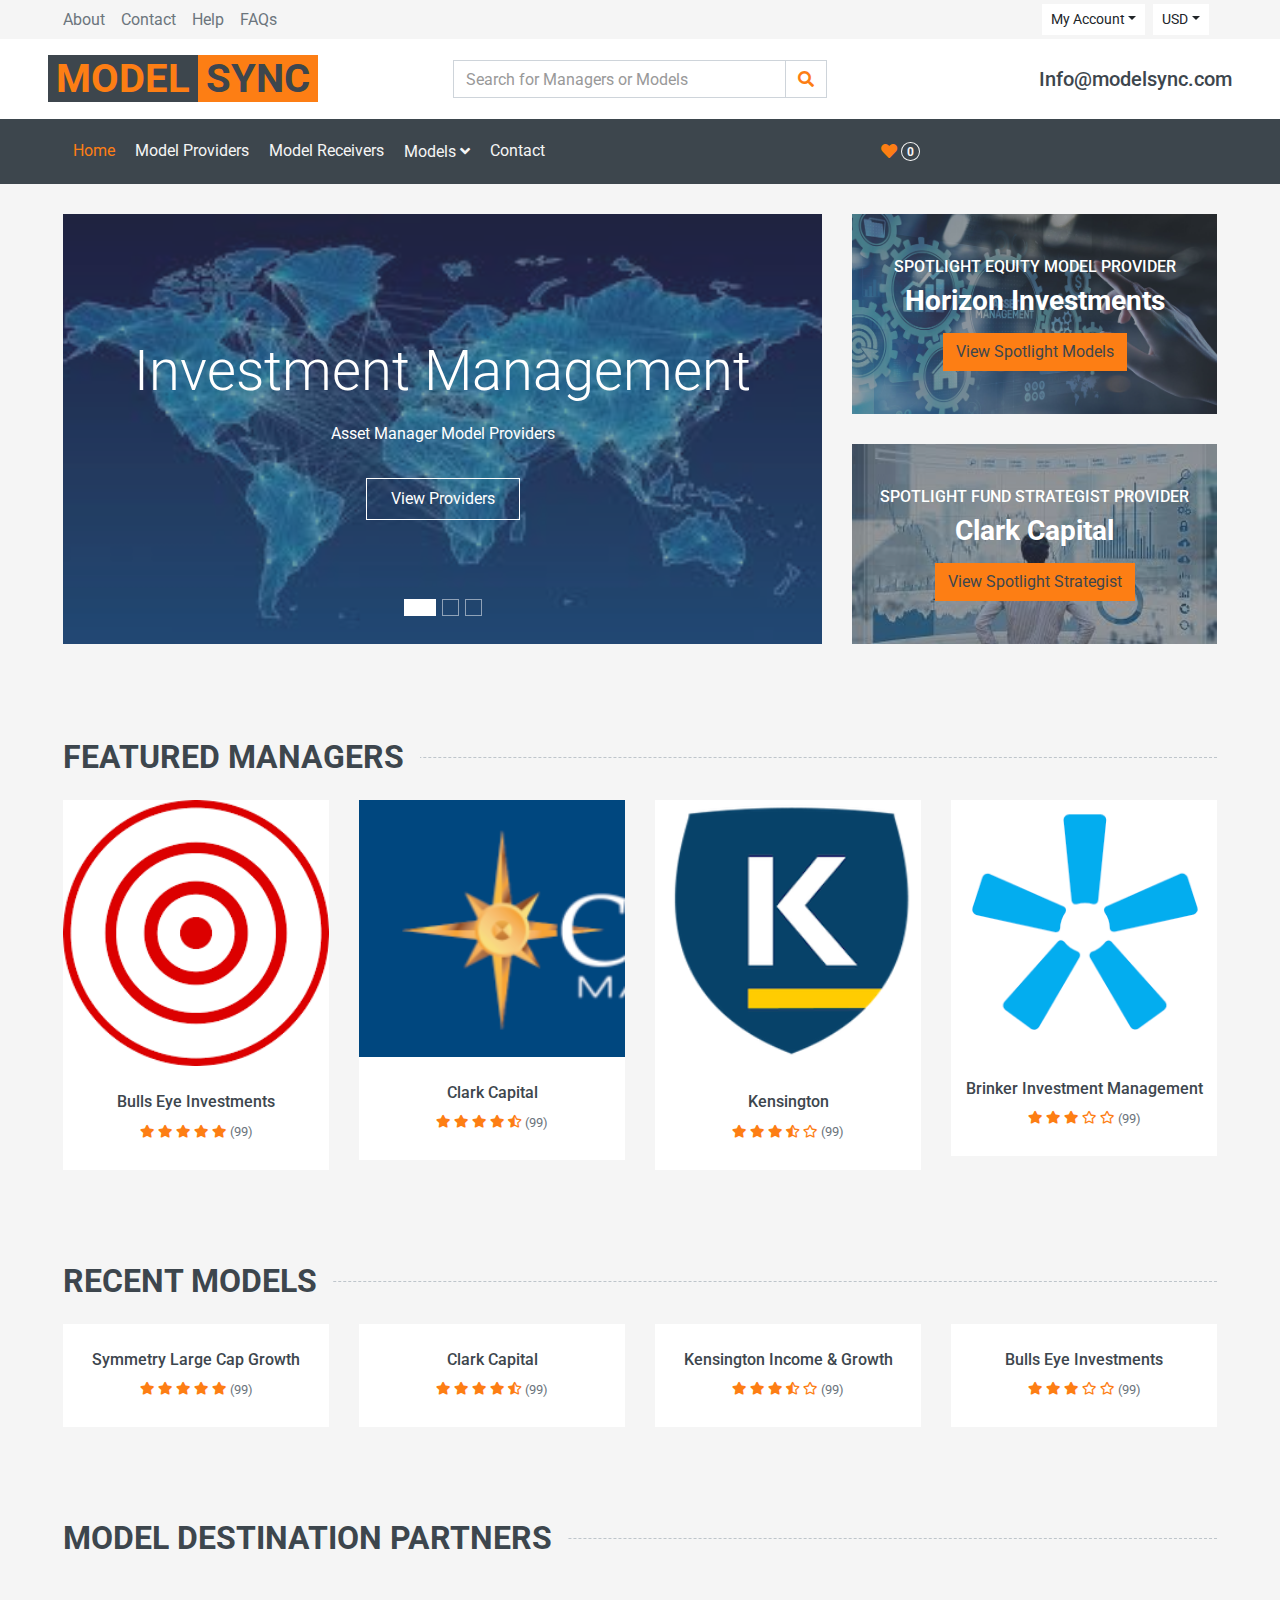
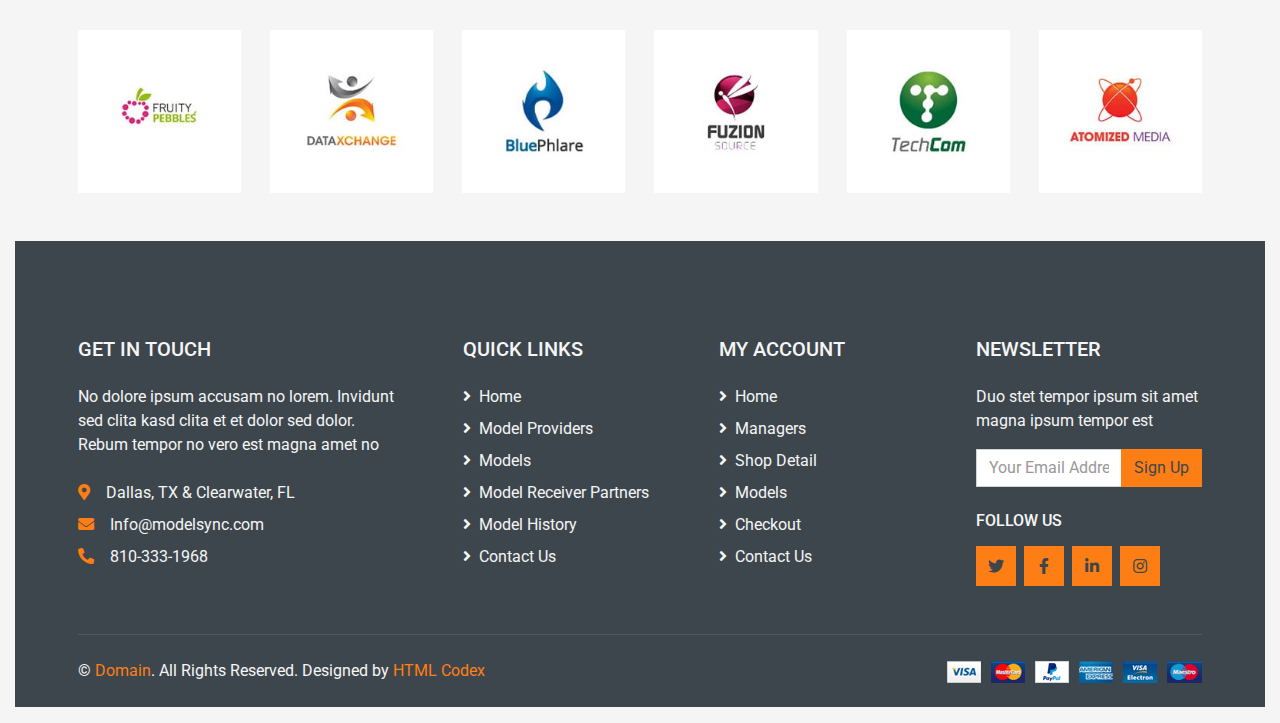
<file: index.html>
<!DOCTYPE html>
<html lang="en">

<head>
    <meta charset="utf-8">
    <title>ModelSync</title>
    <meta content="width=device-width, initial-scale=1.0" name="viewport">
    <meta content="Models" name="keywords">
    <meta content="Model Marketplace" name="description">

    <!-- Favicon -->
    <link href="img/favicon.ico" rel="icon">

    <!-- Google Web Fonts -->
    <link rel="preconnect" href="https://fonts.gstatic.com">
    <link href="https://fonts.googleapis.com/css2?family=Roboto:wght@400;500;700&display=swap" rel="stylesheet">  

    <!-- Font Awesome -->
    <link href="https://cdnjs.cloudflare.com/ajax/libs/font-awesome/5.10.0/css/all.min.css" rel="stylesheet">

    <!-- Libraries Stylesheet -->
    <link href="lib/animate/animate.min.css" rel="stylesheet">
    <link href="lib/owlcarousel/assets/owl.carousel.min.css" rel="stylesheet">

    <!-- Customized Bootstrap Stylesheet -->
    <link href="css/style.css" rel="stylesheet">
</head>

<body>
    <!-- Topbar Start -->
    <div class="container-fluid">
        <div class="row bg-secondary py-1 px-xl-5">
            <div class="col-lg-6 d-none d-lg-block">
                <div class="d-inline-flex align-items-center h-100">
                    <a class="text-body mr-3" href="">About</a>
                    <a class="text-body mr-3" href="">Contact</a>
                    <a class="text-body mr-3" href="">Help</a>
                    <a class="text-body mr-3" href="">FAQs</a>
                </div>
            </div>
            <div class="col-lg-6 text-center text-lg-right">
                <div class="d-inline-flex align-items-center">
                    <div class="btn-group">
                        <button type="button" class="btn btn-sm btn-light dropdown-toggle" data-toggle="dropdown">My Account</button>
                        <div class="dropdown-menu dropdown-menu-right">
                            <button class="dropdown-item" type="button">Login</button>
                            <button class="dropdown-item" type="button">Sign up</button>
                        </div>
                    </div>
                    <div class="btn-group mx-2">
                        <button type="button" class="btn btn-sm btn-light dropdown-toggle" data-toggle="dropdown">USD</button>
                        <div class="dropdown-menu dropdown-menu-right">
                            <button class="dropdown-item" type="button">EUR</button>
                            <button class="dropdown-item" type="button">GBP</button>
                            <button class="dropdown-item" type="button">CAD</button>
                        </div>
                    </div>
                        </div>
                    </div>
                </div>
                <div class="d-inline-flex align-items-center d-block d-lg-none">
                    <a href="" class="btn px-0 ml-2">
                        <i class="fas fa-heart text-dark"></i>
                        <span class="badge text-dark border border-dark rounded-circle" style="padding-bottom: 2px;">0</span>
                    </a>
                    <a href="" class="btn px-0 ml-2">
                        <i class="fas fa-shopping-cart text-dark"></i>
                        <span class="badge text-dark border border-dark rounded-circle" style="padding-bottom: 2px;">0</span>
                    </a>
                </div>
            </div>
        </div>
        <div class="row align-items-center bg-light py-3 px-xl-5 d-none d-lg-flex">
            <div class="col-lg-4">
                <a href="" class="text-decoration-none">
                    <span class="h1 text-uppercase text-primary bg-dark px-2">Model</span>
                    <span class="h1 text-uppercase text-dark bg-primary px-2 ml-n1">Sync</span>
                </a>
            </div>
            <div class="col-lg-4 col-6 text-left">
                <form action="">
                    <div class="input-group">
                        <input type="text" class="form-control" placeholder="Search for Managers or Models">
                        <div class="input-group-append">
                            <span class="input-group-text bg-transparent text-primary">
                                <i class="fa fa-search"></i>
                            </span>
                        </div>
                    </div>
                </form>
            </div>
            <div class="col-lg-4 col-6 text-right">
                <h5 class="m-0">Info@modelsync.com</h5>
            </div>
        </div>
    </div>
    <!-- Topbar End -->


    <!-- Navbar Start -->
    <div class="container-fluid bg-dark mb-30">
        <div class="row px-xl-5">
           <!-- <div class="col-lg-3 d-none d-lg-block">
                <a class="btn d-flex align-items-center justify-content-between bg-primary w-100" data-toggle="collapse" href="#navbar-vertical" style="height: 65px; padding: 0 30px;">
                    <h6 class="text-dark m-0"><i class="fa fa-bars mr-2"></i>Categories</h6>
                    <i class="fa fa-angle-down text-dark"></i>
                </a>
                <nav class="collapse position-absolute navbar navbar-vertical navbar-light align-items-start p-0 bg-light" id="navbar-vertical" style="width: calc(100% - 30px); z-index: 999;">
                    <div class="navbar-nav w-100">
                        <div class="nav-item dropdown dropright">
                            <a href="#" class="nav-link dropdown-toggle" data-toggle="dropdown">Model Provider Managers <i class="fa fa-angle-right float-right mt-1"></i></a>
                            <div class="dropdown-menu position-absolute rounded-0 border-0 m-0">
                                <a href="" class="dropdown-item">ETF / MF Strategist</a>
                                <a href="" class="dropdown-item">Equity SMA Managers</a>
                                <a href="" class="dropdown-item">Alternative Managers</a>
                            </div>
                        </div>
                        <a href="" class="nav-item nav-link">Models</a>
                        <a href="" class="nav-item nav-link">Model Receiver Destination Partners</a>
                        <a href="" class="nav-item nav-link">Placeholder</a>
                    </div>
                </nav>
            </div>-->
            <div class="col-lg-9">
                <nav class="navbar navbar-expand-lg bg-dark navbar-dark py-3 py-lg-0 px-0">
                    <a href="" class="text-decoration-none d-block d-lg-none">
                        <span class="h1 text-uppercase text-dark bg-light px-2">Model</span>
                        <span class="h1 text-uppercase text-light bg-primary px-2 ml-n1">Sync</span>
                    </a>
                    <button type="button" class="navbar-toggler" data-toggle="collapse" data-target="#navbarCollapse">
                        <span class="navbar-toggler-icon"></span>
                    </button>
                    <div class="collapse navbar-collapse justify-content-between" id="navbarCollapse">
                        <div class="navbar-nav mr-auto py-0">
                            <a href="index.html" class="nav-item nav-link active">Home</a>
                            <a href="managers.html" class="nav-item nav-link">Model Providers</a>
                            <a href="models.html" class="nav-item nav-link">Model Receivers</a>
                            <div class="nav-item dropdown">
                                <a href="#" class="nav-link dropdown-toggle" data-toggle="dropdown">Models <i class="fa fa-angle-down mt-1"></i></a>
                                <div class="dropdown-menu bg-primary rounded-0 border-0 m-0">
                                    <a href="models.html" class="dropdown-item">My Models</a>
                                    <a href="checkout.html" class="dropdown-item">Models</a>
                                    <a href="checkout.html" class="dropdown-item">Model Update History</a>
                                </div>
                            </div>
                            <a href="contact.html" class="nav-item nav-link">Contact</a>
                        </div>
                        <div class="navbar-nav ml-auto py-0 d-none d-lg-block">
                            <a href="" class="btn px-0">
                                <i class="fas fa-heart text-primary"></i>
                                <span class="badge text-secondary border border-secondary rounded-circle" style="padding-bottom: 2px;">0</span>
                            </a>
                            <!--<a href="" class="btn px-0 ml-3">
                                <i class="fas fa-shopping-cart text-primary"></i>
                                <span class="badge text-secondary border border-secondary rounded-circle" style="padding-bottom: 2px;">0</span>
                            </a>-->
                        </div>
                    </div>
                </nav>
            </div>
        </div>
    </div>
    <!-- Navbar End -->


    <!-- Carousel Start -->
    <div class="container-fluid mb-3">
        <div class="row px-xl-5">
            <div class="col-lg-8">
                <div id="header-carousel" class="carousel slide carousel-fade mb-30 mb-lg-0" data-ride="carousel">
                    <ol class="carousel-indicators">
                        <li data-target="#header-carousel" data-slide-to="0" class="active"></li>
                        <li data-target="#header-carousel" data-slide-to="1"></li>
                        <li data-target="#header-carousel" data-slide-to="2"></li>
                    </ol>
                    <div class="carousel-inner">
                        <div class="carousel-item position-relative active" style="height: 430px;">
                            <img class="position-absolute w-100 h-100" src="img/carousel-1.jpg" style="object-fit: cover;">
                            <div class="carousel-caption d-flex flex-column align-items-center justify-content-center">
                                <div class="p-3" style="max-width: 700px;">
                                    <h1 class="display-4 text-white mb-3 animate__animated animate__fadeInDown">Investment Management</h1>
                                    <p class="mx-md-5 px-5 animate__animated animate__bounceIn">Asset Manager Model Providers</p>
                                    <a class="btn btn-outline-light py-2 px-4 mt-3 animate__animated animate__fadeInUp" href="#">View Providers</a>
                                </div>
                            </div>
                        </div>
                        <div class="carousel-item position-relative" style="height: 430px;">
                            <img class="position-absolute w-100 h-100" src="img/carousel-2.jpg" style="object-fit: cover;">
                            <div class="carousel-caption d-flex flex-column align-items-center justify-content-center">
                                <div class="p-3" style="max-width: 700px;">
                                    <h1 class="display-4 text-white mb-3 animate__animated animate__fadeInDown">Investment Models</h1>
                                    <p class="mx-md-5 px-5 animate__animated animate__bounceIn"></p>
                                    <a class="btn btn-outline-light py-2 px-4 mt-3 animate__animated animate__fadeInUp" href="#">View Models</a>
                                </div>
                            </div>
                        </div>
                        <div class="carousel-item position-relative" style="height: 430px;">
                            <img class="position-absolute w-100 h-100" src="img/carousel-3.jpg" style="object-fit: cover;">
                            <div class="carousel-caption d-flex flex-column align-items-center justify-content-center">
                                <div class="p-3" style="max-width: 700px;">
                                    <h1 class="display-4 text-white mb-3 animate__animated animate__fadeInDown">Platform Partners</h1>
                                    <p class="mx-md-5 px-5 animate__animated animate__bounceIn">Model Platform Destinations</p>
                                    <a class="btn btn-outline-light py-2 px-4 mt-3 animate__animated animate__fadeInUp" href="#">View Partners</a>
                                </div>
                            </div>
                        </div>
                    </div>
                </div>
            </div>
            <div class="col-lg-4">
                <div class="product-offer mb-30" style="height: 200px;">
                    <img class="img-fluid" src="img/Story-44-Image-1.jpeg" alt="">
                    <div class="offer-text">
                        <h6 class="text-white text-uppercase">Spotlight Equity Model Provider</h6>
                        <h3 class="text-white mb-3">Horizon Investments</h3>
                        <a href="" class="btn btn-primary">View Spotlight Models</a>
                    </div>
                </div>
                <div class="product-offer mb-30" style="height: 200px;">
                    <img class="img-fluid" src="img/images.jpeg" alt="">
                    <div class="offer-text">
                        <h6 class="text-white text-uppercase">Spotlight Fund Strategist Provider</h6>
                        <h3 class="text-white mb-3">Clark Capital</h3>
                        <a href="" class="btn btn-primary">View Spotlight Strategist</a>
                    </div>
                </div>
            </div>
        </div>
    </div>
    <!-- Carousel End -->


    <!-- Featured Start
    <div class="container-fluid pt-5">
        <div class="row px-xl-5 pb-3">
            <div class="col-lg-3 col-md-6 col-sm-12 pb-1">
                <div class="d-flex align-items-center bg-light mb-4" style="padding: 30px;">
                    <h1 class="fa fa-check text-primary m-0 mr-3"></h1>
                    <h5 class="font-weight-semi-bold m-0">Quality Product</h5>
                </div>
            </div>
            <div class="col-lg-3 col-md-6 col-sm-12 pb-1">
                <div class="d-flex align-items-center bg-light mb-4" style="padding: 30px;">
                    <h1 class="fa fa-shipping-fast text-primary m-0 mr-2"></h1>
                    <h5 class="font-weight-semi-bold m-0">Free Shipping</h5>
                </div>
            </div>
            <div class="col-lg-3 col-md-6 col-sm-12 pb-1">
                <div class="d-flex align-items-center bg-light mb-4" style="padding: 30px;">
                    <h1 class="fas fa-exchange-alt text-primary m-0 mr-3"></h1>
                    <h5 class="font-weight-semi-bold m-0">14-Day Return</h5>
                </div>
            </div>
            <div class="col-lg-3 col-md-6 col-sm-12 pb-1">
                <div class="d-flex align-items-center bg-light mb-4" style="padding: 30px;">
                    <h1 class="fa fa-phone-volume text-primary m-0 mr-3"></h1>
                </div>
            </div>
        </div>
    </div>
     Featured End -->


    <!-- Categories Start 
    <div class="container-fluid pt-5">
        <h2 class="section-title position-relative text-uppercase mx-xl-5 mb-4"><span class="bg-secondary pr-3">Categories</span></h2>
        <div class="row px-xl-5 pb-3">
            <div class="col-lg-3 col-md-4 col-sm-6 pb-1">
                <a class="text-decoration-none" href="">
                    <div class="cat-item d-flex align-items-center mb-4">
                        <div class="overflow-hidden" style="width: 100px; height: 100px;">
                            <img class="img-fluid" src="img/cat-1.jpg" alt="">
                        </div>
                        <div class="flex-fill pl-3">
                            <h6>Category Name</h6>
                            <small class="text-body">100 Products</small>
                        </div>
                    </div>
                </a>
            </div>
            <div class="col-lg-3 col-md-4 col-sm-6 pb-1">
                <a class="text-decoration-none" href="">
                    <div class="cat-item img-zoom d-flex align-items-center mb-4">
                        <div class="overflow-hidden" style="width: 100px; height: 100px;">
                            <img class="img-fluid" src="img/cat-2.jpg" alt="">
                        </div>
                        <div class="flex-fill pl-3">
                            <h6>Category Name</h6>
                            <small class="text-body">100 Products</small>
                        </div>
                    </div>
                </a>
            </div>
            <div class="col-lg-3 col-md-4 col-sm-6 pb-1">
                <a class="text-decoration-none" href="">
                    <div class="cat-item img-zoom d-flex align-items-center mb-4">
                        <div class="overflow-hidden" style="width: 100px; height: 100px;">
                            <img class="img-fluid" src="img/cat-3.jpg" alt="">
                        </div>
                        <div class="flex-fill pl-3">
                            <h6>Category Name</h6>
                            <small class="text-body">100 Products</small>
                        </div>
                    </div>
                </a>
            </div>
            <div class="col-lg-3 col-md-4 col-sm-6 pb-1">
                <a class="text-decoration-none" href="">
                    <div class="cat-item img-zoom d-flex align-items-center mb-4">
                        <div class="overflow-hidden" style="width: 100px; height: 100px;">
                            <img class="img-fluid" src="img/cat-4.jpg" alt="">
                        </div>
                        <div class="flex-fill pl-3">
                            <h6>Category Name</h6>
                            <small class="text-body">100 Products</small>
                        </div>
                    </div>
                </a>
            </div>
            <div class="col-lg-3 col-md-4 col-sm-6 pb-1">
                <a class="text-decoration-none" href="">
                    <div class="cat-item img-zoom d-flex align-items-center mb-4">
                        <div class="overflow-hidden" style="width: 100px; height: 100px;">
                            <img class="img-fluid" src="img/cat-4.jpg" alt="">
                        </div>
                        <div class="flex-fill pl-3">
                            <h6>Category Name</h6>
                            <small class="text-body">100 Products</small>
                        </div>
                    </div>
                </a>
            </div>
            <div class="col-lg-3 col-md-4 col-sm-6 pb-1">
                <a class="text-decoration-none" href="">
                    <div class="cat-item img-zoom d-flex align-items-center mb-4">
                        <div class="overflow-hidden" style="width: 100px; height: 100px;">
                            <img class="img-fluid" src="img/cat-3.jpg" alt="">
                        </div>
                        <div class="flex-fill pl-3">
                            <h6>Category Name</h6>
                            <small class="text-body">100 Products</small>
                        </div>
                    </div>
                </a>
            </div>
            <div class="col-lg-3 col-md-4 col-sm-6 pb-1">
                <a class="text-decoration-none" href="">
                    <div class="cat-item img-zoom d-flex align-items-center mb-4">
                        <div class="overflow-hidden" style="width: 100px; height: 100px;">
                            <img class="img-fluid" src="img/cat-2.jpg" alt="">
                        </div>
                        <div class="flex-fill pl-3">
                            <h6>Category Name</h6>
                            <small class="text-body">100 Products</small>
                        </div>
                    </div>
                </a>
            </div>
            <div class="col-lg-3 col-md-4 col-sm-6 pb-1">
                <a class="text-decoration-none" href="">
                    <div class="cat-item img-zoom d-flex align-items-center mb-4">
                        <div class="overflow-hidden" style="width: 100px; height: 100px;">
                            <img class="img-fluid" src="img/cat-1.jpg" alt="">
                        </div>
                        <div class="flex-fill pl-3">
                            <h6>Category Name</h6>
                            <small class="text-body">100 Products</small>
                        </div>
                    </div>
                </a>
            </div>
            <div class="col-lg-3 col-md-4 col-sm-6 pb-1">
                <a class="text-decoration-none" href="">
                    <div class="cat-item img-zoom d-flex align-items-center mb-4">
                        <div class="overflow-hidden" style="width: 100px; height: 100px;">
                            <img class="img-fluid" src="img/cat-2.jpg" alt="">
                        </div>
                        <div class="flex-fill pl-3">
                            <h6>Category Name</h6>
                            <small class="text-body">100 Products</small>
                        </div>
                    </div>
                </a>
            </div>
            <div class="col-lg-3 col-md-4 col-sm-6 pb-1">
                <a class="text-decoration-none" href="">
                    <div class="cat-item img-zoom d-flex align-items-center mb-4">
                        <div class="overflow-hidden" style="width: 100px; height: 100px;">
                            <img class="img-fluid" src="img/cat-1.jpg" alt="">
                        </div>
                        <div class="flex-fill pl-3">
                            <h6>Category Name</h6>
                            <small class="text-body">100 Products</small>
                        </div>
                    </div>
                </a>
            </div>
            <div class="col-lg-3 col-md-4 col-sm-6 pb-1">
                <a class="text-decoration-none" href="">
                    <div class="cat-item img-zoom d-flex align-items-center mb-4">
                        <div class="overflow-hidden" style="width: 100px; height: 100px;">
                            <img class="img-fluid" src="img/cat-4.jpg" alt="">
                        </div>
                        <div class="flex-fill pl-3">
                            <h6>Category Name</h6>
                            <small class="text-body">100 Products</small>
                        </div>
                    </div>
                </a>
            </div>
            <div class="col-lg-3 col-md-4 col-sm-6 pb-1">
                <a class="text-decoration-none" href="">
                    <div class="cat-item img-zoom d-flex align-items-center mb-4">
                        <div class="overflow-hidden" style="width: 100px; height: 100px;">
                            <img class="img-fluid" src="img/cat-3.jpg" alt="">
                        </div>
                        <div class="flex-fill pl-3">
                            <h6>Category Name</h6>
                            <small class="text-body">100 Products</small>
                        </div>
                    </div>
                </a>
            </div>
        </div>
    </div>
     Categories End -->


    <!-- Featured Managers Start -->
    <div class="container-fluid pt-5 pb-3">
        <h2 class="section-title position-relative text-uppercase mx-xl-5 mb-4"><span class="bg-secondary pr-3">Featured Managers</span></h2>
        <div class="row px-xl-5">
            <div class="col-lg-3 col-md-4 col-sm-6 pb-1">
                <div class="product-item bg-light mb-4">
                    <div class="product-img position-relative overflow-hidden">
                        <img class="img-fluid w-100" src="img/bullseye.png" alt="">
                        <div class="product-action">
                            <a class="btn btn-outline-dark btn-square" href=""><i class="fa fa-shopping-cart"></i></a>
                            <a class="btn btn-outline-dark btn-square" href=""><i class="far fa-heart"></i></a>
                            <a class="btn btn-outline-dark btn-square" href=""><i class="fa fa-sync-alt"></i></a>
                            <a class="btn btn-outline-dark btn-square" href=""><i class="fa fa-search"></i></a>
                        </div>
                    </div>
                    <div class="text-center py-4">
                        <a class="h6 text-decoration-none text-truncate" href="">Bulls Eye Investments</a>
                        <div class="d-flex align-items-center justify-content-center mt-2">
                            
                        </div>
                        <div class="d-flex align-items-center justify-content-center mb-1">
                            <small class="fa fa-star text-primary mr-1"></small>
                            <small class="fa fa-star text-primary mr-1"></small>
                            <small class="fa fa-star text-primary mr-1"></small>
                            <small class="fa fa-star text-primary mr-1"></small>
                            <small class="fa fa-star text-primary mr-1"></small>
                            <small>(99)</small>
                        </div>
                    </div>
                </div>
            </div>
            <div class="col-lg-3 col-md-4 col-sm-6 pb-1">
                <div class="product-item bg-light mb-4">
                    <div class="product-img position-relative overflow-hidden">
                        <img class="img-fluid w-100" src="img/Clark-Placeholder.png" alt="">
                        <div class="product-action">
                            <a class="btn btn-outline-dark btn-square" href=""><i class="fa fa-shopping-cart"></i></a>
                            <a class="btn btn-outline-dark btn-square" href=""><i class="far fa-heart"></i></a>
                            <a class="btn btn-outline-dark btn-square" href=""><i class="fa fa-sync-alt"></i></a>
                            <a class="btn btn-outline-dark btn-square" href=""><i class="fa fa-search"></i></a>
                        </div>
                    </div>
                    <div class="text-center py-4">
                        <a class="h6 text-decoration-none text-truncate" href="">Clark Capital</a>
                        <div class="d-flex align-items-center justify-content-center mt-2">
                            
                        </div>
                        <div class="d-flex align-items-center justify-content-center mb-1">
                            <small class="fa fa-star text-primary mr-1"></small>
                            <small class="fa fa-star text-primary mr-1"></small>
                            <small class="fa fa-star text-primary mr-1"></small>
                            <small class="fa fa-star text-primary mr-1"></small>
                            <small class="fa fa-star-half-alt text-primary mr-1"></small>
                            <small>(99)</small>
                        </div>
                    </div>
                </div>
            </div>
            <div class="col-lg-3 col-md-4 col-sm-6 pb-1">
                <div class="product-item bg-light mb-4">
                    <div class="product-img position-relative overflow-hidden">
                        <img class="img-fluid w-100" src="img/Kensington-logo.png" alt="">
                        <div class="product-action">
                            <a class="btn btn-outline-dark btn-square" href=""><i class="fa fa-shopping-cart"></i></a>
                            <a class="btn btn-outline-dark btn-square" href=""><i class="far fa-heart"></i></a>
                            <a class="btn btn-outline-dark btn-square" href=""><i class="fa fa-sync-alt"></i></a>
                            <a class="btn btn-outline-dark btn-square" href=""><i class="fa fa-search"></i></a>
                        </div>
                    </div>
                    <div class="text-center py-4">
                        <a class="h6 text-decoration-none text-truncate" href="">Kensington</a>
                        <div class="d-flex align-items-center justify-content-center mt-2">
                          
                        </div>
                        <div class="d-flex align-items-center justify-content-center mb-1">
                            <small class="fa fa-star text-primary mr-1"></small>
                            <small class="fa fa-star text-primary mr-1"></small>
                            <small class="fa fa-star text-primary mr-1"></small>
                            <small class="fa fa-star-half-alt text-primary mr-1"></small>
                            <small class="far fa-star text-primary mr-1"></small>
                            <small>(99)</small>
                        </div>
                    </div>
                </div>
            </div>
            <div class="col-lg-3 col-md-4 col-sm-6 pb-1">
                <div class="product-item bg-light mb-4">
                    <div class="product-img position-relative overflow-hidden">
                        <img class="img-fluid w-100" src="img/Brinker.png" alt="">
                        <div class="product-action">
                            <a class="btn btn-outline-dark btn-square" href=""><i class="fa fa-shopping-cart"></i></a>
                            <a class="btn btn-outline-dark btn-square" href=""><i class="far fa-heart"></i></a>
                            <a class="btn btn-outline-dark btn-square" href=""><i class="fa fa-sync-alt"></i></a>
                            <a class="btn btn-outline-dark btn-square" href=""><i class="fa fa-search"></i></a>
                        </div>
                    </div>
                    <div class="text-center py-4">
                        <a class="h6 text-decoration-none text-truncate" href="">Brinker Investment Management</a>
                        <div class="d-flex align-items-center justify-content-center mt-2">
                            
                        </div>
                        <div class="d-flex align-items-center justify-content-center mb-1">
                            <small class="fa fa-star text-primary mr-1"></small>
                            <small class="fa fa-star text-primary mr-1"></small>
                            <small class="fa fa-star text-primary mr-1"></small>
                            <small class="far fa-star text-primary mr-1"></small>
                            <small class="far fa-star text-primary mr-1"></small>
                            <small>(99)</small>
                        </div>
                    </div>
                </div>
            </div>
            <!--<div class="col-lg-3 col-md-4 col-sm-6 pb-1">
                <div class="product-item bg-light mb-4">
                    <div class="product-img position-relative overflow-hidden">
                        <img class="img-fluid w-100" src="img/product-5.jpg" alt="">
                        <div class="product-action">
                            <a class="btn btn-outline-dark btn-square" href=""><i class="fa fa-shopping-cart"></i></a>
                            <a class="btn btn-outline-dark btn-square" href=""><i class="far fa-heart"></i></a>
                            <a class="btn btn-outline-dark btn-square" href=""><i class="fa fa-sync-alt"></i></a>
                            <a class="btn btn-outline-dark btn-square" href=""><i class="fa fa-search"></i></a>
                        </div>
                    </div>
                    <div class="text-center py-4">
                        <a class="h6 text-decoration-none text-truncate" href="">Product Name Goes Here</a>
                        <div class="d-flex align-items-center justify-content-center mt-2">
                            <h5>$123.00</h5><h6 class="text-muted ml-2"><del>$123.00</del></h6>
                        </div>
                        <div class="d-flex align-items-center justify-content-center mb-1">
                            <small class="fa fa-star text-primary mr-1"></small>
                            <small class="fa fa-star text-primary mr-1"></small>
                            <small class="fa fa-star text-primary mr-1"></small>
                            <small class="fa fa-star text-primary mr-1"></small>
                            <small class="fa fa-star text-primary mr-1"></small>
                            <small>(99)</small>
                        </div>
                    </div>
                </div>
            </div>
            <div class="col-lg-3 col-md-4 col-sm-6 pb-1">
                <div class="product-item bg-light mb-4">
                    <div class="product-img position-relative overflow-hidden">
                        <img class="img-fluid w-100" src="img/product-6.jpg" alt="">
                        <div class="product-action">
                            <a class="btn btn-outline-dark btn-square" href=""><i class="fa fa-shopping-cart"></i></a>
                            <a class="btn btn-outline-dark btn-square" href=""><i class="far fa-heart"></i></a>
                            <a class="btn btn-outline-dark btn-square" href=""><i class="fa fa-sync-alt"></i></a>
                            <a class="btn btn-outline-dark btn-square" href=""><i class="fa fa-search"></i></a>
                        </div>
                    </div>
                    <div class="text-center py-4">
                        <a class="h6 text-decoration-none text-truncate" href="">Product Name Goes Here</a>
                        <div class="d-flex align-items-center justify-content-center mt-2">
                            <h5>$123.00</h5><h6 class="text-muted ml-2"><del>$123.00</del></h6>
                        </div>
                        <div class="d-flex align-items-center justify-content-center mb-1">
                            <small class="fa fa-star text-primary mr-1"></small>
                            <small class="fa fa-star text-primary mr-1"></small>
                            <small class="fa fa-star text-primary mr-1"></small>
                            <small class="fa fa-star text-primary mr-1"></small>
                            <small class="fa fa-star-half-alt text-primary mr-1"></small>
                            <small>(99)</small>
                        </div>
                    </div>
                </div>
            </div>
            <div class="col-lg-3 col-md-4 col-sm-6 pb-1">
                <div class="product-item bg-light mb-4">
                    <div class="product-img position-relative overflow-hidden">
                        <img class="img-fluid w-100" src="img/product-7.jpg" alt="">
                        <div class="product-action">
                            <a class="btn btn-outline-dark btn-square" href=""><i class="fa fa-shopping-cart"></i></a>
                            <a class="btn btn-outline-dark btn-square" href=""><i class="far fa-heart"></i></a>
                            <a class="btn btn-outline-dark btn-square" href=""><i class="fa fa-sync-alt"></i></a>
                            <a class="btn btn-outline-dark btn-square" href=""><i class="fa fa-search"></i></a>
                        </div>
                    </div>
                    <div class="text-center py-4">
                        <a class="h6 text-decoration-none text-truncate" href="">Product Name Goes Here</a>
                        <div class="d-flex align-items-center justify-content-center mt-2">
                            <h5>$123.00</h5><h6 class="text-muted ml-2"><del>$123.00</del></h6>
                        </div>
                        <div class="d-flex align-items-center justify-content-center mb-1">
                            <small class="fa fa-star text-primary mr-1"></small>
                            <small class="fa fa-star text-primary mr-1"></small>
                            <small class="fa fa-star text-primary mr-1"></small>
                            <small class="fa fa-star-half-alt text-primary mr-1"></small>
                            <small class="far fa-star text-primary mr-1"></small>
                            <small>(99)</small>
                        </div>
                    </div>
                </div>
            </div>
            <div class="col-lg-3 col-md-4 col-sm-6 pb-1">
                <div class="product-item bg-light mb-4">
                    <div class="product-img position-relative overflow-hidden">
                        <img class="img-fluid w-100" src="img/product-8.jpg" alt="">
                        <div class="product-action">
                            <a class="btn btn-outline-dark btn-square" href=""><i class="fa fa-shopping-cart"></i></a>
                            <a class="btn btn-outline-dark btn-square" href=""><i class="far fa-heart"></i></a>
                            <a class="btn btn-outline-dark btn-square" href=""><i class="fa fa-sync-alt"></i></a>
                            <a class="btn btn-outline-dark btn-square" href=""><i class="fa fa-search"></i></a>
                        </div>
                    </div>
                    <div class="text-center py-4">
                        <a class="h6 text-decoration-none text-truncate" href="">Product Name Goes Here</a>
                        <div class="d-flex align-items-center justify-content-center mt-2">
                            <h5>$123.00</h5><h6 class="text-muted ml-2"><del>$123.00</del></h6>
                        </div>
                        <div class="d-flex align-items-center justify-content-center mb-1">
                            <small class="fa fa-star text-primary mr-1"></small>
                            <small class="fa fa-star text-primary mr-1"></small>
                            <small class="fa fa-star text-primary mr-1"></small>
                            <small class="far fa-star text-primary mr-1"></small>
                            <small class="far fa-star text-primary mr-1"></small>
                            <small>(99)</small>
                        </div>
                    </div>
                </div>
            </div> -->
        </div>
    </div>
    <!-- Featured Managers End -->


    <!-- Offer Start
    <div class="container-fluid pt-5 pb-3">
        <div class="row px-xl-5">
            <div class="col-md-6">
                <div class="product-offer mb-30" style="height: 300px;">
                    <img class="img-fluid" src="img/offer-1.jpg" alt="">
                    <div class="offer-text">
                        <h6 class="text-white text-uppercase">Save 20%</h6>
                        <h3 class="text-white mb-3">Special Offer</h3>
                        <a href="" class="btn btn-primary">Shop Now</a>
                    </div>
                </div>
            </div>
            <div class="col-md-6">
                <div class="product-offer mb-30" style="height: 300px;">
                    <img class="img-fluid" src="img/offer-2.jpg" alt="">
                    <div class="offer-text">
                        <h6 class="text-white text-uppercase">Save 20%</h6>
                        <h3 class="text-white mb-3">Special Offer</h3>
                        <a href="" class="btn btn-primary">Shop Now</a>
                    </div>
                </div>
            </div>
        </div>
    </div>
    Offer End -->


    <!-- Recently Selected Products Start -->
    <div class="container-fluid pt-5 pb-3">
        <h2 class="section-title position-relative text-uppercase mx-xl-5 mb-4"><span class="bg-secondary pr-3">Recent Models</span></h2>
        <div class="row px-xl-5">
            <div class="col-lg-3 col-md-4 col-sm-6 pb-1">
                <div class="product-item bg-light mb-4">
                    <div class="product-img position-relative overflow-hidden">
                        <!--<img class="img-fluid w-100" src="img/product-1.jpg" alt="">-->
                        <div class="product-action">
                            <a class="btn btn-outline-dark btn-square" href=""><i class="fa fa-shopping-cart"></i></a>
                            <a class="btn btn-outline-dark btn-square" href=""><i class="far fa-heart"></i></a>
                            <a class="btn btn-outline-dark btn-square" href=""><i class="fa fa-sync-alt"></i></a>
                            <a class="btn btn-outline-dark btn-square" href=""><i class="fa fa-search"></i></a>
                        </div>
                    </div>
                    <div class="text-center py-4">
                        <a class="h6 text-decoration-none text-truncate" href="">Symmetry Large Cap Growth</a>
                        <div class="d-flex align-items-center justify-content-center mt-2">
                        </div>
                        <div class="d-flex align-items-center justify-content-center mb-1">
                            <small class="fa fa-star text-primary mr-1"></small>
                            <small class="fa fa-star text-primary mr-1"></small>
                            <small class="fa fa-star text-primary mr-1"></small>
                            <small class="fa fa-star text-primary mr-1"></small>
                            <small class="fa fa-star text-primary mr-1"></small>
                            <small>(99)</small>
                        </div>
                    </div>
                </div>
            </div>
            <div class="col-lg-3 col-md-4 col-sm-6 pb-1">
                <div class="product-item bg-light mb-4">
                    <div class="product-img position-relative overflow-hidden">
                       <!-- <img class="img-fluid w-100" src="img/product-2.jpg" alt="">-->
                        <div class="product-action">
                            <a class="btn btn-outline-dark btn-square" href=""><i class="fa fa-shopping-cart"></i></a>
                            <a class="btn btn-outline-dark btn-square" href=""><i class="far fa-heart"></i></a>
                            <a class="btn btn-outline-dark btn-square" href=""><i class="fa fa-sync-alt"></i></a>
                            <a class="btn btn-outline-dark btn-square" href=""><i class="fa fa-search"></i></a>
                        </div>
                    </div>
                    <div class="text-center py-4">
                        <a class="h6 text-decoration-none text-truncate" href="">Clark Capital</a>
                        <div class="d-flex align-items-center justify-content-center mt-2">
                            
                        </div>
                        <div class="d-flex align-items-center justify-content-center mb-1">
                            <small class="fa fa-star text-primary mr-1"></small>
                            <small class="fa fa-star text-primary mr-1"></small>
                            <small class="fa fa-star text-primary mr-1"></small>
                            <small class="fa fa-star text-primary mr-1"></small>
                            <small class="fa fa-star-half-alt text-primary mr-1"></small>
                            <small>(99)</small>
                        </div>
                    </div>
                </div>
            </div>
            <div class="col-lg-3 col-md-4 col-sm-6 pb-1">
                <div class="product-item bg-light mb-4">
                    <div class="product-img position-relative overflow-hidden">
                        <!--img class="img-fluid w-100" src="img/product-3.jpg" alt="">-->
                        <div class="product-action">
                            <a class="btn btn-outline-dark btn-square" href=""><i class="fa fa-shopping-cart"></i></a>
                            <a class="btn btn-outline-dark btn-square" href=""><i class="far fa-heart"></i></a>
                            <a class="btn btn-outline-dark btn-square" href=""><i class="fa fa-sync-alt"></i></a>
                            <a class="btn btn-outline-dark btn-square" href=""><i class="fa fa-search"></i></a>
                        </div>
                    </div>
                    <div class="text-center py-4">
                        <a class="h6 text-decoration-none text-truncate" href="">Kensington Income & Growth</a>
                        <div class="d-flex align-items-center justify-content-center mt-2">
                            
                        </div>
                        <div class="d-flex align-items-center justify-content-center mb-1">
                            <small class="fa fa-star text-primary mr-1"></small>
                            <small class="fa fa-star text-primary mr-1"></small>
                            <small class="fa fa-star text-primary mr-1"></small>
                            <small class="fa fa-star-half-alt text-primary mr-1"></small>
                            <small class="far fa-star text-primary mr-1"></small>
                            <small>(99)</small>
                        </div>
                    </div>
                </div>
            </div>
            <div class="col-lg-3 col-md-4 col-sm-6 pb-1">
                <div class="product-item bg-light mb-4">
                    <div class="product-img position-relative overflow-hidden">
                        <!--img class="img-fluid w-100" src="img/product-4.jpg" alt="">-->
                        <div class="product-action">
                            <a class="btn btn-outline-dark btn-square" href=""><i class="fa fa-shopping-cart"></i></a>
                            <a class="btn btn-outline-dark btn-square" href=""><i class="far fa-heart"></i></a>
                            <a class="btn btn-outline-dark btn-square" href=""><i class="fa fa-sync-alt"></i></a>
                            <a class="btn btn-outline-dark btn-square" href=""><i class="fa fa-search"></i></a>
                        </div>
                    </div>
                    <div class="text-center py-4">
                        <a class="h6 text-decoration-none text-truncate" href="">Bulls Eye Investments</a>
                        <div class="d-flex align-items-center justify-content-center mt-2">
                           
                            
                        </div>
                        <div class="d-flex align-items-center justify-content-center mb-1">
                            <small class="fa fa-star text-primary mr-1"></small>
                            <small class="fa fa-star text-primary mr-1"></small>
                            <small class="fa fa-star text-primary mr-1"></small>
                            <small class="far fa-star text-primary mr-1"></small>
                            <small class="far fa-star text-primary mr-1"></small>
                            <small>(99)</small>
                        </div>
                    </div>
                </div>
            </div>
            <!--<div class="col-lg-3 col-md-4 col-sm-6 pb-1">
                <div class="product-item bg-light mb-4">
                    <div class="product-img position-relative overflow-hidden">
                        <img class="img-fluid w-100" src="img/product-5.jpg" alt="">
                        <div class="product-action">
                            <a class="btn btn-outline-dark btn-square" href=""><i class="fa fa-shopping-cart"></i></a>
                            <a class="btn btn-outline-dark btn-square" href=""><i class="far fa-heart"></i></a>
                            <a class="btn btn-outline-dark btn-square" href=""><i class="fa fa-sync-alt"></i></a>
                            <a class="btn btn-outline-dark btn-square" href=""><i class="fa fa-search"></i></a>
                        </div>
                    </div>
                    <div class="text-center py-4">
                        <a class="h6 text-decoration-none text-truncate" href="">Product Name Goes Here</a>
                        <div class="d-flex align-items-center justify-content-center mt-2">
                            <h5>$123.00</h5><h6 class="text-muted ml-2"><del>$123.00</del></h6>
                        </div>
                        <div class="d-flex align-items-center justify-content-center mb-1">
                            <small class="fa fa-star text-primary mr-1"></small>
                            <small class="fa fa-star text-primary mr-1"></small>
                            <small class="fa fa-star text-primary mr-1"></small>
                            <small class="fa fa-star text-primary mr-1"></small>
                            <small class="fa fa-star text-primary mr-1"></small>
                            <small>(99)</small>
                        </div>
                    </div>
                </div>
            </div>
            <div class="col-lg-3 col-md-4 col-sm-6 pb-1">
                <div class="product-item bg-light mb-4">
                    <div class="product-img position-relative overflow-hidden">
                        <img class="img-fluid w-100" src="img/product-6.jpg" alt="">
                        <div class="product-action">
                            <a class="btn btn-outline-dark btn-square" href=""><i class="fa fa-shopping-cart"></i></a>
                            <a class="btn btn-outline-dark btn-square" href=""><i class="far fa-heart"></i></a>
                            <a class="btn btn-outline-dark btn-square" href=""><i class="fa fa-sync-alt"></i></a>
                            <a class="btn btn-outline-dark btn-square" href=""><i class="fa fa-search"></i></a>
                        </div>
                    </div>
                    <div class="text-center py-4">
                        <a class="h6 text-decoration-none text-truncate" href="">Product Name Goes Here</a>
                        <div class="d-flex align-items-center justify-content-center mt-2">
                            <h5>$123.00</h5><h6 class="text-muted ml-2"><del>$123.00</del></h6>
                        </div>
                        <div class="d-flex align-items-center justify-content-center mb-1">
                            <small class="fa fa-star text-primary mr-1"></small>
                            <small class="fa fa-star text-primary mr-1"></small>
                            <small class="fa fa-star text-primary mr-1"></small>
                            <small class="fa fa-star text-primary mr-1"></small>
                            <small class="fa fa-star-half-alt text-primary mr-1"></small>
                            <small>(99)</small>
                        </div>
                    </div>
                </div>
            </div>
            <div class="col-lg-3 col-md-4 col-sm-6 pb-1">
                <div class="product-item bg-light mb-4">
                    <div class="product-img position-relative overflow-hidden">
                        <img class="img-fluid w-100" src="img/product-7.jpg" alt="">
                        <div class="product-action">
                            <a class="btn btn-outline-dark btn-square" href=""><i class="fa fa-shopping-cart"></i></a>
                            <a class="btn btn-outline-dark btn-square" href=""><i class="far fa-heart"></i></a>
                            <a class="btn btn-outline-dark btn-square" href=""><i class="fa fa-sync-alt"></i></a>
                            <a class="btn btn-outline-dark btn-square" href=""><i class="fa fa-search"></i></a>
                        </div>
                    </div>
                    <div class="text-center py-4">
                        <a class="h6 text-decoration-none text-truncate" href="">Product Name Goes Here</a>
                        <div class="d-flex align-items-center justify-content-center mt-2">
                            <h5>$123.00</h5><h6 class="text-muted ml-2"><del>$123.00</del></h6>
                        </div>
                        <div class="d-flex align-items-center justify-content-center mb-1">
                            <small class="fa fa-star text-primary mr-1"></small>
                            <small class="fa fa-star text-primary mr-1"></small>
                            <small class="fa fa-star text-primary mr-1"></small>
                            <small class="fa fa-star-half-alt text-primary mr-1"></small>
                            <small class="far fa-star text-primary mr-1"></small>
                            <small>(99)</small>
                        </div>
                    </div>
                </div>
            </div>
            <div class="col-lg-3 col-md-4 col-sm-6 pb-1">
                <div class="product-item bg-light mb-4">
                    <div class="product-img position-relative overflow-hidden">
                        <img class="img-fluid w-100" src="img/product-8.jpg" alt="">
                        <div class="product-action">
                            <a class="btn btn-outline-dark btn-square" href=""><i class="fa fa-shopping-cart"></i></a>
                            <a class="btn btn-outline-dark btn-square" href=""><i class="far fa-heart"></i></a>
                            <a class="btn btn-outline-dark btn-square" href=""><i class="fa fa-sync-alt"></i></a>
                            <a class="btn btn-outline-dark btn-square" href=""><i class="fa fa-search"></i></a>
                        </div>
                    </div>
                    <div class="text-center py-4">
                        <a class="h6 text-decoration-none text-truncate" href="">Product Name Goes Here</a>
                        <div class="d-flex align-items-center justify-content-center mt-2">
                            <h5>$123.00</h5><h6 class="text-muted ml-2"><del>$123.00</del></h6>
                        </div>
                        <div class="d-flex align-items-center justify-content-center mb-1">
                            <small class="fa fa-star text-primary mr-1"></small>
                            <small class="fa fa-star text-primary mr-1"></small>
                            <small class="fa fa-star text-primary mr-1"></small>
                            <small class="far fa-star text-primary mr-1"></small>
                            <small class="far fa-star text-primary mr-1"></small>
                            <small>(99)</small>
                        </div>
                    </div>
                </div>
            </div>-->
        </div>
    </div>
    <!-- Recently Selected Products End -->


    <!-- Vendor Carousel Start -->

    <div class="container-fluid pt-5 pb-3">
        <h2 class="section-title position-relative text-uppercase mx-xl-5 mb-4"><span class="bg-secondary pr-3">Model Destination Partners</span></h2>
    <div class="container-fluid py-5">
        <div class="row px-xl-5">
            <div class="col">
                <div class="owl-carousel vendor-carousel">
                    <div class="bg-light p-4">
                        <img src="img/vendor-1.jpg" alt="">
                    </div>
                    <div class="bg-light p-4">
                        <img src="img/vendor-2.jpg" alt="">
                    </div>
                    <div class="bg-light p-4">
                        <img src="img/vendor-3.jpg" alt="">
                    </div>
                    <div class="bg-light p-4">
                        <img src="img/vendor-4.jpg" alt="">
                    </div>
                    <div class="bg-light p-4">
                        <img src="img/vendor-5.jpg" alt="">
                    </div>
                    <div class="bg-light p-4">
                        <img src="img/vendor-6.jpg" alt="">
                    </div>
                    <div class="bg-light p-4">
                        <img src="img/vendor-7.jpg" alt="">
                    </div>
                    <div class="bg-light p-4">
                        <img src="img/vendor-8.jpg" alt="">
                    </div>
                </div>
            </div>
        </div>
    </div>
    <!-- Vendor Carousel End -->


    <!-- Footer Start -->
    <div class="container-fluid bg-dark text-secondary mt-
    5 pt-5">
        <div class="row px-xl-5 pt-5">
            <div class="col-lg-4 col-md-12 mb-5 pr-3 pr-xl-5">
                <h5 class="text-secondary text-uppercase mb-4">Get In Touch</h5>
                <p class="mb-4">No dolore ipsum accusam no lorem. Invidunt sed clita kasd clita et et dolor sed dolor. Rebum tempor no vero est magna amet no</p>
                <p class="mb-2"><i class="fa fa-map-marker-alt text-primary mr-3"></i>Dallas, TX & Clearwater, FL</p>
                <p class="mb-2"><i class="fa fa-envelope text-primary mr-3"></i>Info@modelsync.com</p>
                <p class="mb-0"><i class="fa fa-phone-alt text-primary mr-3"></i>810-333-1968</p>
            </div>
            <div class="col-lg-8 col-md-12">
                <div class="row">
                    <div class="col-md-4 mb-5">
                        <h5 class="text-secondary text-uppercase mb-4">Quick Links</h5>
                        <div class="d-flex flex-column justify-content-start">
                            <a class="text-secondary mb-2" href="#"><i class="fa fa-angle-right mr-2"></i>Home</a>
                            <a class="text-secondary mb-2" href="#"><i class="fa fa-angle-right mr-2"></i>Model Providers</a>
                            <a class="text-secondary mb-2" href="#"><i class="fa fa-angle-right mr-2"></i>Models</a>
                            <a class="text-secondary mb-2" href="#"><i class="fa fa-angle-right mr-2"></i>Model Receiver Partners</a>
                            <a class="text-secondary mb-2" href="#"><i class="fa fa-angle-right mr-2"></i>Model History</a>
                            <a class="text-secondary" href="#"><i class="fa fa-angle-right mr-2"></i>Contact Us</a>
                        </div>
                    </div>
                    <div class="col-md-4 mb-5">
                        <h5 class="text-secondary text-uppercase mb-4">My Account</h5>
                        <div class="d-flex flex-column justify-content-start">
                            <a class="text-secondary mb-2" href="#"><i class="fa fa-angle-right mr-2"></i>Home</a>
                            <a class="text-secondary mb-2" href="#"><i class="fa fa-angle-right mr-2"></i>Managers</a>
                            <a class="text-secondary mb-2" href="#"><i class="fa fa-angle-right mr-2"></i>Shop Detail</a>
                            <a class="text-secondary mb-2" href="#"><i class="fa fa-angle-right mr-2"></i>Models</a>
                            <a class="text-secondary mb-2" href="#"><i class="fa fa-angle-right mr-2"></i>Checkout</a>
                            <a class="text-secondary" href="#"><i class="fa fa-angle-right mr-2"></i>Contact Us</a>
                        </div>
                    </div>
                    <div class="col-md-4 mb-5">
                        <h5 class="text-secondary text-uppercase mb-4">Newsletter</h5>
                        <p>Duo stet tempor ipsum sit amet magna ipsum tempor est</p>
                        <form action="">
                            <div class="input-group">
                                <input type="text" class="form-control" placeholder="Your Email Address">
                                <div class="input-group-append">
                                    <button class="btn btn-primary">Sign Up</button>
                                </div>
                            </div>
                        </form>
                        <h6 class="text-secondary text-uppercase mt-4 mb-3">Follow Us</h6>
                        <div class="d-flex">
                            <a class="btn btn-primary btn-square mr-2" href="#"><i class="fab fa-twitter"></i></a>
                            <a class="btn btn-primary btn-square mr-2" href="#"><i class="fab fa-facebook-f"></i></a>
                            <a class="btn btn-primary btn-square mr-2" href="#"><i class="fab fa-linkedin-in"></i></a>
                            <a class="btn btn-primary btn-square" href="#"><i class="fab fa-instagram"></i></a>
                        </div>
                    </div>
                </div>
            </div>
        </div>
        <div class="row border-top mx-xl-5 py-4" style="border-color: rgba(256, 256, 256, .1) !important;">
            <div class="col-md-6 px-xl-0">
                <p class="mb-md-0 text-center text-md-left text-secondary">
                    &copy; <a class="text-primary" href="#">Domain</a>. All Rights Reserved. Designed
                    by
                    <a class="text-primary" href="https://htmlcodex.com">HTML Codex</a>
                </p>
            </div>
            <div class="col-md-6 px-xl-0 text-center text-md-right">
                <img class="img-fluid" src="img/payments.png" alt="">
            </div>
        </div>
    </div>
    <!-- Footer End -->


    <!-- Back to Top -->
    <a href="#" class="btn btn-primary back-to-top"><i class="fa fa-angle-double-up"></i></a>


    <!-- JavaScript Libraries -->
    <script src="https://code.jquery.com/jquery-3.4.1.min.js"></script>
    <script src="https://stackpath.bootstrapcdn.com/bootstrap/4.4.1/js/bootstrap.bundle.min.js"></script>
    <script src="lib/easing/easing.min.js"></script>
    <script src="lib/owlcarousel/owl.carousel.min.js"></script>

    <!-- Contact Javascript File -->
    <script src="mail/jqBootstrapValidation.min.js"></script>
    <script src="mail/contact.js"></script>

    <!-- Template Javascript -->
    <script src="js/main.js"></script>
</body>

</html>
</file>
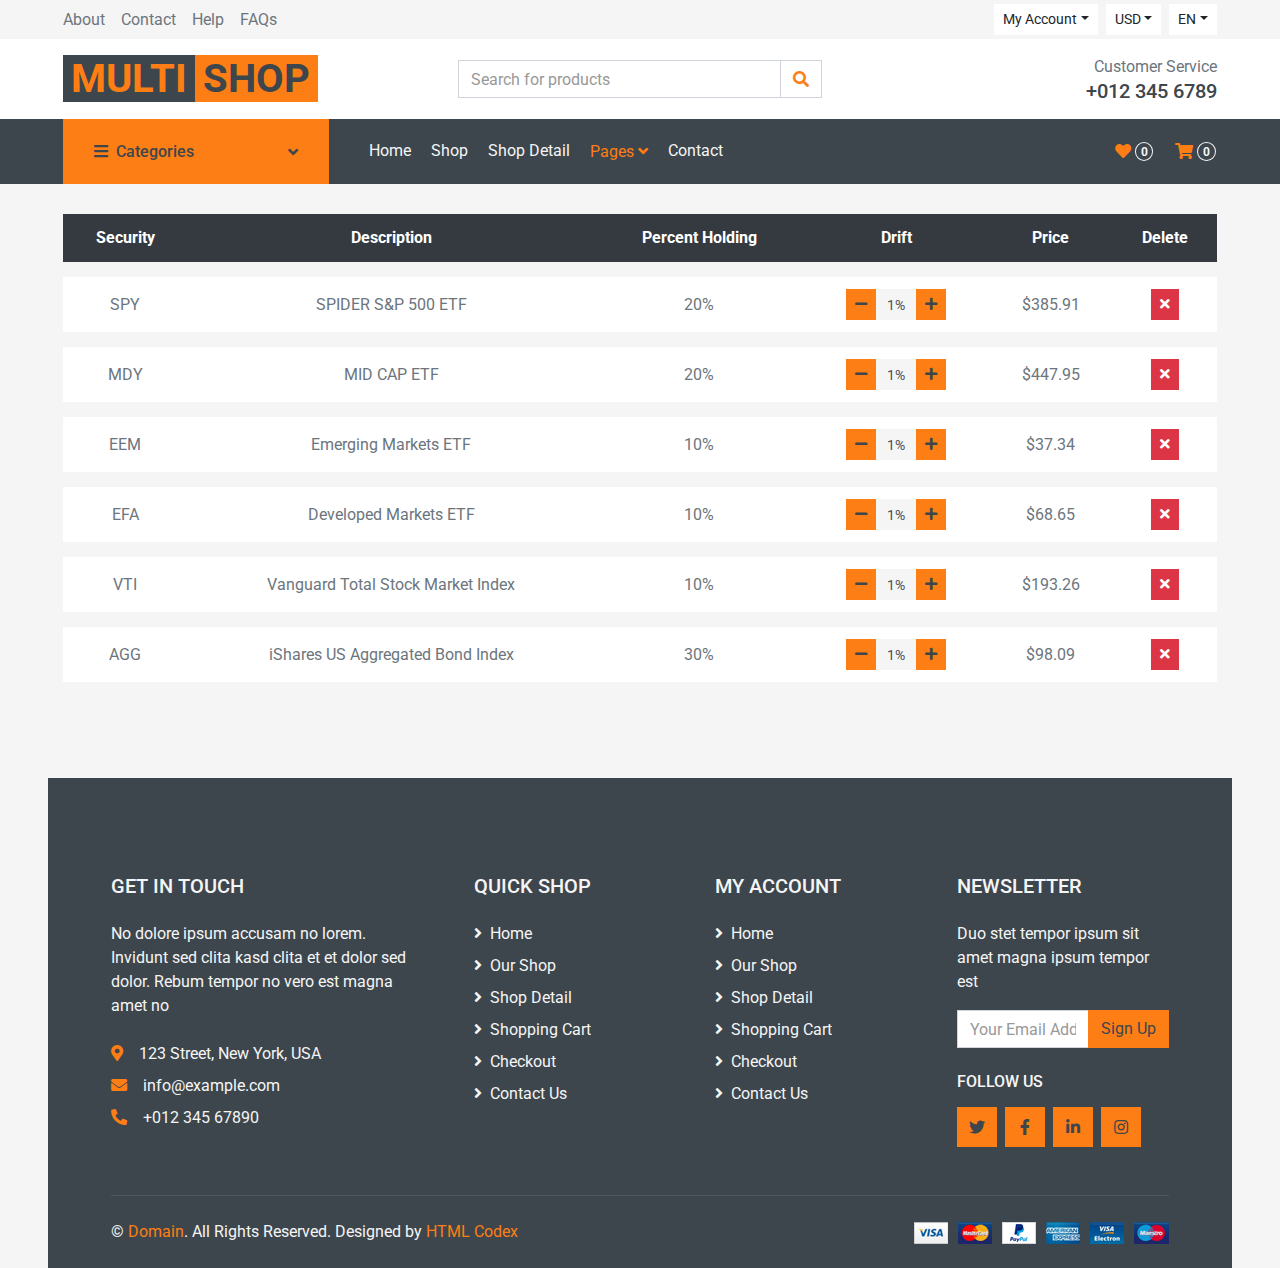
<file: cart.html>
<!DOCTYPE html>
<html lang="en">

<head>
    <meta charset="utf-8">
    <title>ModelSync - Model Provider Managers</title>
    <meta content="width=device-width, initial-scale=1.0" name="viewport">
    <meta content="Free HTML Templates" name="keywords">
    <meta content="Free HTML Templates" name="description">

    <!-- Favicon -->
    <link href="img/favicon.ico" rel="icon">

    <!-- Google Web Fonts -->
    <link rel="preconnect" href="https://fonts.gstatic.com">
    <link href="https://fonts.googleapis.com/css2?family=Roboto:wght@400;500;700&display=swap" rel="stylesheet">  

    <!-- Font Awesome -->
    <link href="https://cdnjs.cloudflare.com/ajax/libs/font-awesome/5.10.0/css/all.min.css" rel="stylesheet">

    <!-- Libraries Stylesheet -->
    <link href="lib/animate/animate.min.css" rel="stylesheet">
    <link href="lib/owlcarousel/assets/owl.carousel.min.css" rel="stylesheet">

    <!-- Customized Bootstrap Stylesheet -->
    <link href="css/style.css" rel="stylesheet">
</head>

<body>
    <!-- Topbar Start -->
    <div class="container-fluid">
        <div class="row bg-secondary py-1 px-xl-5">
            <div class="col-lg-6 d-none d-lg-block">
                <div class="d-inline-flex align-items-center h-100">
                    <a class="text-body mr-3" href="">About</a>
                    <a class="text-body mr-3" href="">Contact</a>
                    <a class="text-body mr-3" href="">Help</a>
                    <a class="text-body mr-3" href="">FAQs</a>
                </div>
            </div>
            <div class="col-lg-6 text-center text-lg-right">
                <div class="d-inline-flex align-items-center">
                    <div class="btn-group">
                        <button type="button" class="btn btn-sm btn-light dropdown-toggle" data-toggle="dropdown">My Account</button>
                        <div class="dropdown-menu dropdown-menu-right">
                            <button class="dropdown-item" type="button">Sign in</button>
                            <button class="dropdown-item" type="button">Sign up</button>
                        </div>
                    </div>
                    <div class="btn-group mx-2">
                        <button type="button" class="btn btn-sm btn-light dropdown-toggle" data-toggle="dropdown">USD</button>
                        <div class="dropdown-menu dropdown-menu-right">
                            <button class="dropdown-item" type="button">EUR</button>
                            <button class="dropdown-item" type="button">GBP</button>
                            <button class="dropdown-item" type="button">CAD</button>
                        </div>
                    </div>
                    <div class="btn-group">
                        <button type="button" class="btn btn-sm btn-light dropdown-toggle" data-toggle="dropdown">EN</button>
                        <div class="dropdown-menu dropdown-menu-right">
                            <button class="dropdown-item" type="button">FR</button>
                            <button class="dropdown-item" type="button">AR</button>
                            <button class="dropdown-item" type="button">RU</button>
                        </div>
                    </div>
                </div>
                <div class="d-inline-flex align-items-center d-block d-lg-none">
                    <a href="" class="btn px-0 ml-2">
                        <i class="fas fa-heart text-dark"></i>
                        <span class="badge text-dark border border-dark rounded-circle" style="padding-bottom: 2px;">0</span>
                    </a>
                    <a href="" class="btn px-0 ml-2">
                        <i class="fas fa-shopping-cart text-dark"></i>
                        <span class="badge text-dark border border-dark rounded-circle" style="padding-bottom: 2px;">0</span>
                    </a>
                </div>
            </div>
        </div>
        <div class="row align-items-center bg-light py-3 px-xl-5 d-none d-lg-flex">
            <div class="col-lg-4">
                <a href="" class="text-decoration-none">
                    <span class="h1 text-uppercase text-primary bg-dark px-2">Multi</span>
                    <span class="h1 text-uppercase text-dark bg-primary px-2 ml-n1">Shop</span>
                </a>
            </div>
            <div class="col-lg-4 col-6 text-left">
                <form action="">
                    <div class="input-group">
                        <input type="text" class="form-control" placeholder="Search for products">
                        <div class="input-group-append">
                            <span class="input-group-text bg-transparent text-primary">
                                <i class="fa fa-search"></i>
                            </span>
                        </div>
                    </div>
                </form>
            </div>
            <div class="col-lg-4 col-6 text-right">
                <p class="m-0">Customer Service</p>
                <h5 class="m-0">+012 345 6789</h5>
            </div>
        </div>
    </div>
    <!-- Topbar End -->


    <!-- Navbar Start -->
    <div class="container-fluid bg-dark mb-30">
        <div class="row px-xl-5">
            <div class="col-lg-3 d-none d-lg-block">
                <a class="btn d-flex align-items-center justify-content-between bg-primary w-100" data-toggle="collapse" href="#navbar-vertical" style="height: 65px; padding: 0 30px;">
                    <h6 class="text-dark m-0"><i class="fa fa-bars mr-2"></i>Categories</h6>
                    <i class="fa fa-angle-down text-dark"></i>
                </a>
                <nav class="collapse position-absolute navbar navbar-vertical navbar-light align-items-start p-0 bg-light" id="navbar-vertical" style="width: calc(100% - 30px); z-index: 999;">
                    <div class="navbar-nav w-100">
                        <div class="nav-item dropdown dropright">
                            <a href="#" class="nav-link dropdown-toggle" data-toggle="dropdown">Dresses <i class="fa fa-angle-right float-right mt-1"></i></a>
                            <div class="dropdown-menu position-absolute rounded-0 border-0 m-0">
                                <a href="" class="dropdown-item">Men's Dresses</a>
                                <a href="" class="dropdown-item">Women's Dresses</a>
                                <a href="" class="dropdown-item">Baby's Dresses</a>
                            </div>
                        </div>
                        <a href="" class="nav-item nav-link">Shirts</a>
                        <a href="" class="nav-item nav-link">Jeans</a>
                        <a href="" class="nav-item nav-link">Swimwear</a>
                        <a href="" class="nav-item nav-link">Sleepwear</a>
                        <a href="" class="nav-item nav-link">Sportswear</a>
                        <a href="" class="nav-item nav-link">Jumpsuits</a>
                        <a href="" class="nav-item nav-link">Blazers</a>
                        <a href="" class="nav-item nav-link">Jackets</a>
                        <a href="" class="nav-item nav-link">Shoes</a>
                    </div>
                </nav>
            </div>
            <div class="col-lg-9">
                <nav class="navbar navbar-expand-lg bg-dark navbar-dark py-3 py-lg-0 px-0">
                    <a href="" class="text-decoration-none d-block d-lg-none">
                        <span class="h1 text-uppercase text-dark bg-light px-2">Model</span>
                        <span class="h1 text-uppercase text-light bg-primary px-2 ml-n1">Sync</span>
                    </a>
                    <button type="button" class="navbar-toggler" data-toggle="collapse" data-target="#navbarCollapse">
                        <span class="navbar-toggler-icon"></span>
                    </button>
                    <div class="collapse navbar-collapse justify-content-between" id="navbarCollapse">
                        <div class="navbar-nav mr-auto py-0">
                            <a href="index.html" class="nav-item nav-link">Home</a>
                            <a href="shop.html" class="nav-item nav-link">Shop</a>
                            <a href="detail.html" class="nav-item nav-link">Shop Detail</a>
                            <div class="nav-item dropdown">
                                <a href="#" class="nav-link dropdown-toggle active" data-toggle="dropdown">Pages <i class="fa fa-angle-down mt-1"></i></a>
                                <div class="dropdown-menu bg-primary rounded-0 border-0 m-0">
                                    <a href="cart.html" class="dropdown-item active">Shopping Cart</a>
                                    <a href="checkout.html" class="dropdown-item">Checkout</a>
                                </div>
                            </div>
                            <a href="contact.html" class="nav-item nav-link">Contact</a>
                        </div>
                        <div class="navbar-nav ml-auto py-0 d-none d-lg-block">
                            <a href="" class="btn px-0">
                                <i class="fas fa-heart text-primary"></i>
                                <span class="badge text-secondary border border-secondary rounded-circle" style="padding-bottom: 2px;">0</span>
                            </a>
                            <a href="" class="btn px-0 ml-3">
                                <i class="fas fa-shopping-cart text-primary"></i>
                                <span class="badge text-secondary border border-secondary rounded-circle" style="padding-bottom: 2px;">0</span>
                            </a>
                        </div>
                    </div>
                </nav>
            </div>
        </div>
    </div>
    <!-- Navbar End -->


    <!-- Breadcrumb Start --
    <div class="container-fluid">
        <div class="row px-xl-5">
            <div class="col-12">
                <nav class="breadcrumb bg-light mb-30">
                    <a class="breadcrumb-item text-dark" href="#">Home</a>
                    <a class="breadcrumb-item text-dark" href="#">Shop</a>
                    <span class="breadcrumb-item active">Shopping Cart</span>
                </nav>
            </div>
        </div>
    </div>
    !-- Breadcrumb End -->


    <!-- Cart Start -->
    <div class="container-fluid">
        <div class="row px-xl-5">
            <div class="col-lg-12 table-responsive mb-5">
                <table class="table table-light table-borderless table-hover text-center mb-0">
                    <thead class="thead-dark">
                        <tr>
                            <th>Security</th>
                            <th>Description</th>
                            <th>Percent Holding</th>
                            <th>Drift</th>
                            <th>Price</th>
                            <th>Delete</th>
                        </tr>
                    </thead>
                    <tbody class="align-middle">
                        <tr>
                            <!--<td class="align-middle"> AAPL</td>
                            <div class="col-lg-4 col-6 text-left">
                                <form action="">
                                <td div class="input-group">
                                        <input type="text" class="align-middle" placeholder="AAPL">
                                        <div class="input-group-append">
                                            <span class="input-group-text bg-transparent text-primary">
                                                <i class="fa fa-search"></i>
                                            </span>
                                        </div>
                                    </div>
                                </td>
                                    </form>
                            </div>
                            <td class="align-middle">Apple Inc</td>
                            <td class="align-middle"> 5%</td>
                            <td class="align-middle">
                                <div class="input-group quantity mx-auto" style="width: 100px;">
                                    <div class="input-group-btn">
                                        <button class="btn btn-sm btn-primary btn-minus" >
                                        <i class="fa fa-minus"></i>
                                        </button>
                                    </div>
                                    <input type="text" class="form-control form-control-sm bg-secondary border-0 text-center" value="1%">
                                    <div class="input-group-btn">
                                        <button class="btn btn-sm btn-primary btn-plus">
                                            <i class="fa fa-plus"></i>
                                        </button>
                                    </div>
                                </div>
                            </td>
                            <td class="align-middle">$150</td>
                            <td class="align-middle"><button class="btn btn-sm btn-danger"><i class="fa fa-times"></i></button></td>
                        </tr>-->
                        <tr>
                            <td class="align-middle"> SPY</td>
                            <td class="align-middle"> SPIDER S&P 500 ETF</td>
                            <td class="align-middle"> 20%</td>
                            <td class="align-middle">
                                <div class="input-group quantity mx-auto" style="width: 100px;">
                                    <div class="input-group-btn">
                                        <button class="btn btn-sm btn-primary btn-minus">
                                            <i class="fa fa-minus"></i>
                                        </button>
                                    </div>
                                    <input type="text" class="form-control form-control-sm bg-secondary border-0 text-center" value="1%">
                                    <div class="input-group-btn">
                                        <button class="btn btn-sm btn-primary btn-plus">
                                            <i class="fa fa-plus"></i>
                                        </button>
                                    </div>
                                </div>
                            </td>
                            <td class="align-middle">$385.91</td>
                            <td class="align-middle"><button class="btn btn-sm btn-danger"><i class="fa fa-times"></i></button></td>
                        </tr>

                        <tr>
                            <td class="align-middle"> MDY</td>
                            <td class="align-middle">MID CAP ETF </td>
                            <td class="align-middle"> 20%</td>
                            <td class="align-middle">
                                <div class="input-group quantity mx-auto" style="width: 100px;">
                                    <div class="input-group-btn">
                                        <button class="btn btn-sm btn-primary btn-minus">
                                            <i class="fa fa-minus"></i>
                                        </button>
                                    </div>
                                    <input type="" class="form-control form-control-sm bg-secondary border-0 text-center" value="1%">
                                    <div class="input-group-btn">
                                        <button class="btn btn-sm btn-primary btn-plus">
                                            <i class="fa fa-plus"></i>
                                        </button>
                                    </div>
                                </div>
                            </td>
                            <td class="align-middle">$447.95</td>
                            <td class="align-middle"><button class="btn btn-sm btn-danger"><i class="fa fa-times"></i></button></td>
                        </tr>

                        <tr>
                            <td class="align-middle"> EEM</td>
                            <td class="align-middle"> Emerging Markets ETF</td>
                            <td class="align-middle"> 10%</td>
                            <td class="align-middle">
                                <div class="input-group quantity mx-auto" style="width: 100px;">
                                    <div class="input-group-btn">
                                        <button class="btn btn-sm btn-primary btn-minus">
                                            <i class="fa fa-minus"></i>
                                        </button>
                                    </div>
                                    <input type="text" class="form-control form-control-sm bg-secondary border-0 text-center" value="1%">
                                    <div class="input-group-btn">
                                        <button class="btn btn-sm btn-primary btn-plus">
                                            <i class="fa fa-plus"></i>
                                        </button>
                                    </div>
                                </div>
                            </td>
                            <td class="align-middle">$37.34</td>
                            <td class="align-middle"><button class="btn btn-sm btn-danger"><i class="fa fa-times"></i></button></td>
                        </tr>

                        <tr>
                            <td class="align-middle"> EFA</td>
                            <td class="align-middle"> Developed Markets ETF</td>
                            <td class="align-middle"> 10%</td>
                            <td class="align-middle">
                                <div class="input-group quantity mx-auto" style="width: 100px;">
                                    <div class="input-group-btn">
                                        <button class="btn btn-sm btn-primary btn-minus">
                                            <i class="fa fa-minus"></i>
                                        </button>
                                    </div>
                                    <input type="text" class="form-control form-control-sm bg-secondary border-0 text-center" value="1%">
                                    <div class="input-group-btn">
                                        <button class="btn btn-sm btn-primary btn-plus">
                                            <i class="fa fa-plus"></i>
                                        </button>
                                    </div>
                                </div>
                            </td>
                            <td class="align-middle">$68.65</td>
                            <td class="align-middle"><button class="btn btn-sm btn-danger"><i class="fa fa-times"></i></button></td>
                        </tr>

                        <tr>
                            <td class="align-middle"> VTI</td>
                            <td class="align-middle">Vanguard Total Stock Market Index</td>
                            <td class="align-middle"> 10%</td>
                            <td class="align-middle">
                                <div class="input-group quantity mx-auto" style="width: 100px;">
                                    <div class="input-group-btn">
                                        <button class="btn btn-sm btn-primary btn-minus">
                                            <i class="fa fa-minus"></i>
                                        </button>
                                    </div>
                                    <input type="text" class="form-control form-control-sm bg-secondary border-0 text-center" value="1%">
                                    <div class="input-group-btn">
                                        <button class="btn btn-sm btn-primary btn-plus">
                                            <i class="fa fa-plus"></i>
                                        </button>
                                    </div>
                                </div>
                            </td>
                            <td class="align-middle">$193.26</td>
                            <td class="align-middle"><button class="btn btn-sm btn-danger"><i class="fa fa-times"></i></button></td>
                        </tr>

                        <tr>
                            <td class="align-middle"> AGG</td>
                            <td class="align-middle">iShares US Aggregated Bond Index</td>
                            <td class="align-middle"> 30%</td>
                            <td class="align-middle">
                                <div class="input-group quantity mx-auto" style="width: 100px;">
                                    <div class="input-group-btn">
                                        <button class="btn btn-sm btn-primary btn-minus">
                                            <i class="fa fa-minus"></i>
                                        </button>
                                    </div>
                                    <input type="text" class="form-control form-control-sm bg-secondary border-0 text-center" value="1%">
                                    <div class="input-group-btn">
                                        <button class="btn btn-sm btn-primary btn-plus">
                                            <i class="fa fa-plus"></i>
                                        </button>
                                    </div>
                                </div>
                            </td>
                            <td class="align-middle">$98.09</td>
                            <td class="align-middle"><button class="btn btn-sm btn-danger"><i class="fa fa-times"></i></button></td>
                        </tr>


                        <!--<tr>
                            <td class="align-middle"><img src="img/product-2.jpg" alt="" style="width: 50px;"> Product Name</td>
                            <td class="align-middle">$150</td>
                            <td class="align-middle">
                                <div class="input-group quantity mx-auto" style="width: 100px;">
                                    <div class="input-group-btn">
                                        <button class="btn btn-sm btn-primary btn-minus" >
                                        <i class="fa fa-minus"></i>
                                        </button>
                                    </div>
                                    <input type="text" class="form-control form-control-sm bg-secondary border-0 text-center" value="1">
                                    <div class="input-group-btn">
                                        <button class="btn btn-sm btn-primary btn-plus">
                                            <i class="fa fa-plus"></i>
                                        </button>
                                    </div>
                                </div>
                            </td>
                            <td class="align-middle">$150</td>
                            <td class="align-middle"><button class="btn btn-sm btn-danger"><i class="fa fa-times"></i></button></td>
                        </tr>
                        <tr>
                            <td class="align-middle"><img src="img/product-3.jpg" alt="" style="width: 50px;"> Product Name</td>
                            <td class="align-middle">$150</td>
                            <td class="align-middle">
                                <div class="input-group quantity mx-auto" style="width: 100px;">
                                    <div class="input-group-btn">
                                        <button class="btn btn-sm btn-primary btn-minus" >
                                        <i class="fa fa-minus"></i>
                                        </button>
                                    </div>
                                    <input type="text" class="form-control form-control-sm bg-secondary border-0 text-center" value="1">
                                    <div class="input-group-btn">
                                        <button class="btn btn-sm btn-primary btn-plus">
                                            <i class="fa fa-plus"></i>
                                        </button>
                                    </div>
                                </div>
                            </td>
                            <td class="align-middle">$150</td>
                            <td class="align-middle"><button class="btn btn-sm btn-danger"><i class="fa fa-times"></i></button></td>
                        </tr>
                        <tr>
                            <td class="align-middle"><img src="img/product-4.jpg" alt="" style="width: 50px;"> Product Name</td>
                            <td class="align-middle">$150</td>
                            <td class="align-middle">
                                <div class="input-group quantity mx-auto" style="width: 100px;">
                                    <div class="input-group-btn">
                                        <button class="btn btn-sm btn-primary btn-minus" >
                                        <i class="fa fa-minus"></i>
                                        </button>
                                    </div>
                                    <input type="text" class="form-control form-control-sm bg-secondary border-0 text-center" value="1">
                                    <div class="input-group-btn">
                                        <button class="btn btn-sm btn-primary btn-plus">
                                            <i class="fa fa-plus"></i>
                                        </button>
                                    </div>
                                </div>
                            </td>
                            <td class="align-middle">$150</td>
                            <td class="align-middle"><button class="btn btn-sm btn-danger"><i class="fa fa-times"></i></button></td>
                        </tr>
                        <tr>
                            <td class="align-middle"><img src="img/product-5.jpg" alt="" style="width: 50px;"> Product Name</td>
                            <td class="align-middle">$150</td>
                            <td class="align-middle">
                                <div class="input-group quantity mx-auto" style="width: 100px;">
                                    <div class="input-group-btn">
                                        <button class="btn btn-sm btn-primary btn-minus" >
                                        <i class="fa fa-minus"></i>
                                        </button>
                                    </div>
                                    <input type="text" class="form-control form-control-sm bg-secondary border-0 text-center" value="1">
                                    <div class="input-group-btn">
                                        <button class="btn btn-sm btn-primary btn-plus">
                                            <i class="fa fa-plus"></i>
                                        </button>
                                    </div>
                                </div>
                            </td>
                            <td class="align-middle">$150</td>
                            <td class="align-middle"><button class="btn btn-sm btn-danger"><i class="fa fa-times"></i></button></td>
                        </tr>
                    -->
                    </tbody>
                </table>
            </div>
           <!----
            <div class="col-lg-4">
                <form class="mb-30" action="">
                    <div class="input-group">
                        <input type="text" class="form-control border-0 p-4" placeholder="Coupon Code">
                        <div class="input-group-append">
                            <button class="btn btn-primary">Apply Coupon</button>
                        </div>
                    </div>
                </form>
                <h5 class="section-title position-relative text-uppercase mb-3"><span class="bg-secondary pr-3">Cart Summary</span></h5>
                <div class="bg-light p-30 mb-5">
                    <div class="border-bottom pb-2">
                        <div class="d-flex justify-content-between mb-3">
                            <h6>Subtotal</h6>
                            <h6>$150</h6>
                        </div>
                        <div class="d-flex justify-content-between">
                            <h6 class="font-weight-medium">Shipping</h6>
                            <h6 class="font-weight-medium">$10</h6>
                        </div>
                    </div>
                    <div class="pt-2">
                        <div class="d-flex justify-content-between mt-2">
                            <h5>Total</h5>
                            <h5>$160</h5>
                        </div>
                        <button class="btn btn-block btn-primary font-weight-bold my-3 py-3">Proceed To Checkout</button>
                    </div>
                </div>
            </div>
        </div>
    </div>
-->
    <!-- Cart End -->


    <!-- Footer Start -->
    <div class="container-fluid bg-dark text-secondary mt-5 pt-5">
        <div class="row px-xl-5 pt-5">
            <div class="col-lg-4 col-md-12 mb-5 pr-3 pr-xl-5">
                <h5 class="text-secondary text-uppercase mb-4">Get In Touch</h5>
                <p class="mb-4">No dolore ipsum accusam no lorem. Invidunt sed clita kasd clita et et dolor sed dolor. Rebum tempor no vero est magna amet no</p>
                <p class="mb-2"><i class="fa fa-map-marker-alt text-primary mr-3"></i>123 Street, New York, USA</p>
                <p class="mb-2"><i class="fa fa-envelope text-primary mr-3"></i>info@example.com</p>
                <p class="mb-0"><i class="fa fa-phone-alt text-primary mr-3"></i>+012 345 67890</p>
            </div>
            <div class="col-lg-8 col-md-12">
                <div class="row">
                    <div class="col-md-4 mb-5">
                        <h5 class="text-secondary text-uppercase mb-4">Quick Shop</h5>
                        <div class="d-flex flex-column justify-content-start">
                            <a class="text-secondary mb-2" href="#"><i class="fa fa-angle-right mr-2"></i>Home</a>
                            <a class="text-secondary mb-2" href="#"><i class="fa fa-angle-right mr-2"></i>Our Shop</a>
                            <a class="text-secondary mb-2" href="#"><i class="fa fa-angle-right mr-2"></i>Shop Detail</a>
                            <a class="text-secondary mb-2" href="#"><i class="fa fa-angle-right mr-2"></i>Shopping Cart</a>
                            <a class="text-secondary mb-2" href="#"><i class="fa fa-angle-right mr-2"></i>Checkout</a>
                            <a class="text-secondary" href="#"><i class="fa fa-angle-right mr-2"></i>Contact Us</a>
                        </div>
                    </div>
                    <div class="col-md-4 mb-5">
                        <h5 class="text-secondary text-uppercase mb-4">My Account</h5>
                        <div class="d-flex flex-column justify-content-start">
                            <a class="text-secondary mb-2" href="#"><i class="fa fa-angle-right mr-2"></i>Home</a>
                            <a class="text-secondary mb-2" href="#"><i class="fa fa-angle-right mr-2"></i>Our Shop</a>
                            <a class="text-secondary mb-2" href="#"><i class="fa fa-angle-right mr-2"></i>Shop Detail</a>
                            <a class="text-secondary mb-2" href="#"><i class="fa fa-angle-right mr-2"></i>Shopping Cart</a>
                            <a class="text-secondary mb-2" href="#"><i class="fa fa-angle-right mr-2"></i>Checkout</a>
                            <a class="text-secondary" href="#"><i class="fa fa-angle-right mr-2"></i>Contact Us</a>
                        </div>
                    </div>
                    <div class="col-md-4 mb-5">
                        <h5 class="text-secondary text-uppercase mb-4">Newsletter</h5>
                        <p>Duo stet tempor ipsum sit amet magna ipsum tempor est</p>
                        <form action="">
                            <div class="input-group">
                                <input type="text" class="form-control" placeholder="Your Email Address">
                                <div class="input-group-append">
                                    <button class="btn btn-primary">Sign Up</button>
                                </div>
                            </div>
                        </form>
                        <h6 class="text-secondary text-uppercase mt-4 mb-3">Follow Us</h6>
                        <div class="d-flex">
                            <a class="btn btn-primary btn-square mr-2" href="#"><i class="fab fa-twitter"></i></a>
                            <a class="btn btn-primary btn-square mr-2" href="#"><i class="fab fa-facebook-f"></i></a>
                            <a class="btn btn-primary btn-square mr-2" href="#"><i class="fab fa-linkedin-in"></i></a>
                            <a class="btn btn-primary btn-square" href="#"><i class="fab fa-instagram"></i></a>
                        </div>
                    </div>
                </div>
            </div>
        </div>
        <div class="row border-top mx-xl-5 py-4" style="border-color: rgba(256, 256, 256, .1) !important;">
            <div class="col-md-6 px-xl-0">
                <p class="mb-md-0 text-center text-md-left text-secondary">
                    &copy; <a class="text-primary" href="#">Domain</a>. All Rights Reserved. Designed
                    by
                    <a class="text-primary" href="https://htmlcodex.com">HTML Codex</a>
                </p>
            </div>
            <div class="col-md-6 px-xl-0 text-center text-md-right">
                <img class="img-fluid" src="img/payments.png" alt="">
            </div>
        </div>
    </div>
    <!-- Footer End -->


    <!-- Back to Top -->
    <a href="#" class="btn btn-primary back-to-top"><i class="fa fa-angle-double-up"></i></a>


    <!-- JavaScript Libraries -->
    <script src="https://code.jquery.com/jquery-3.4.1.min.js"></script>
    <script src="https://stackpath.bootstrapcdn.com/bootstrap/4.4.1/js/bootstrap.bundle.min.js"></script>
    <script src="lib/easing/easing.min.js"></script>
    <script src="lib/owlcarousel/owl.carousel.min.js"></script>

    <!-- Contact Javascript File -->
    <script src="mail/jqBootstrapValidation.min.js"></script>
    <script src="mail/contact.js"></script>

    <!-- Template Javascript -->
    <script src="js/main.js"></script>
</body>

</html>
</file>
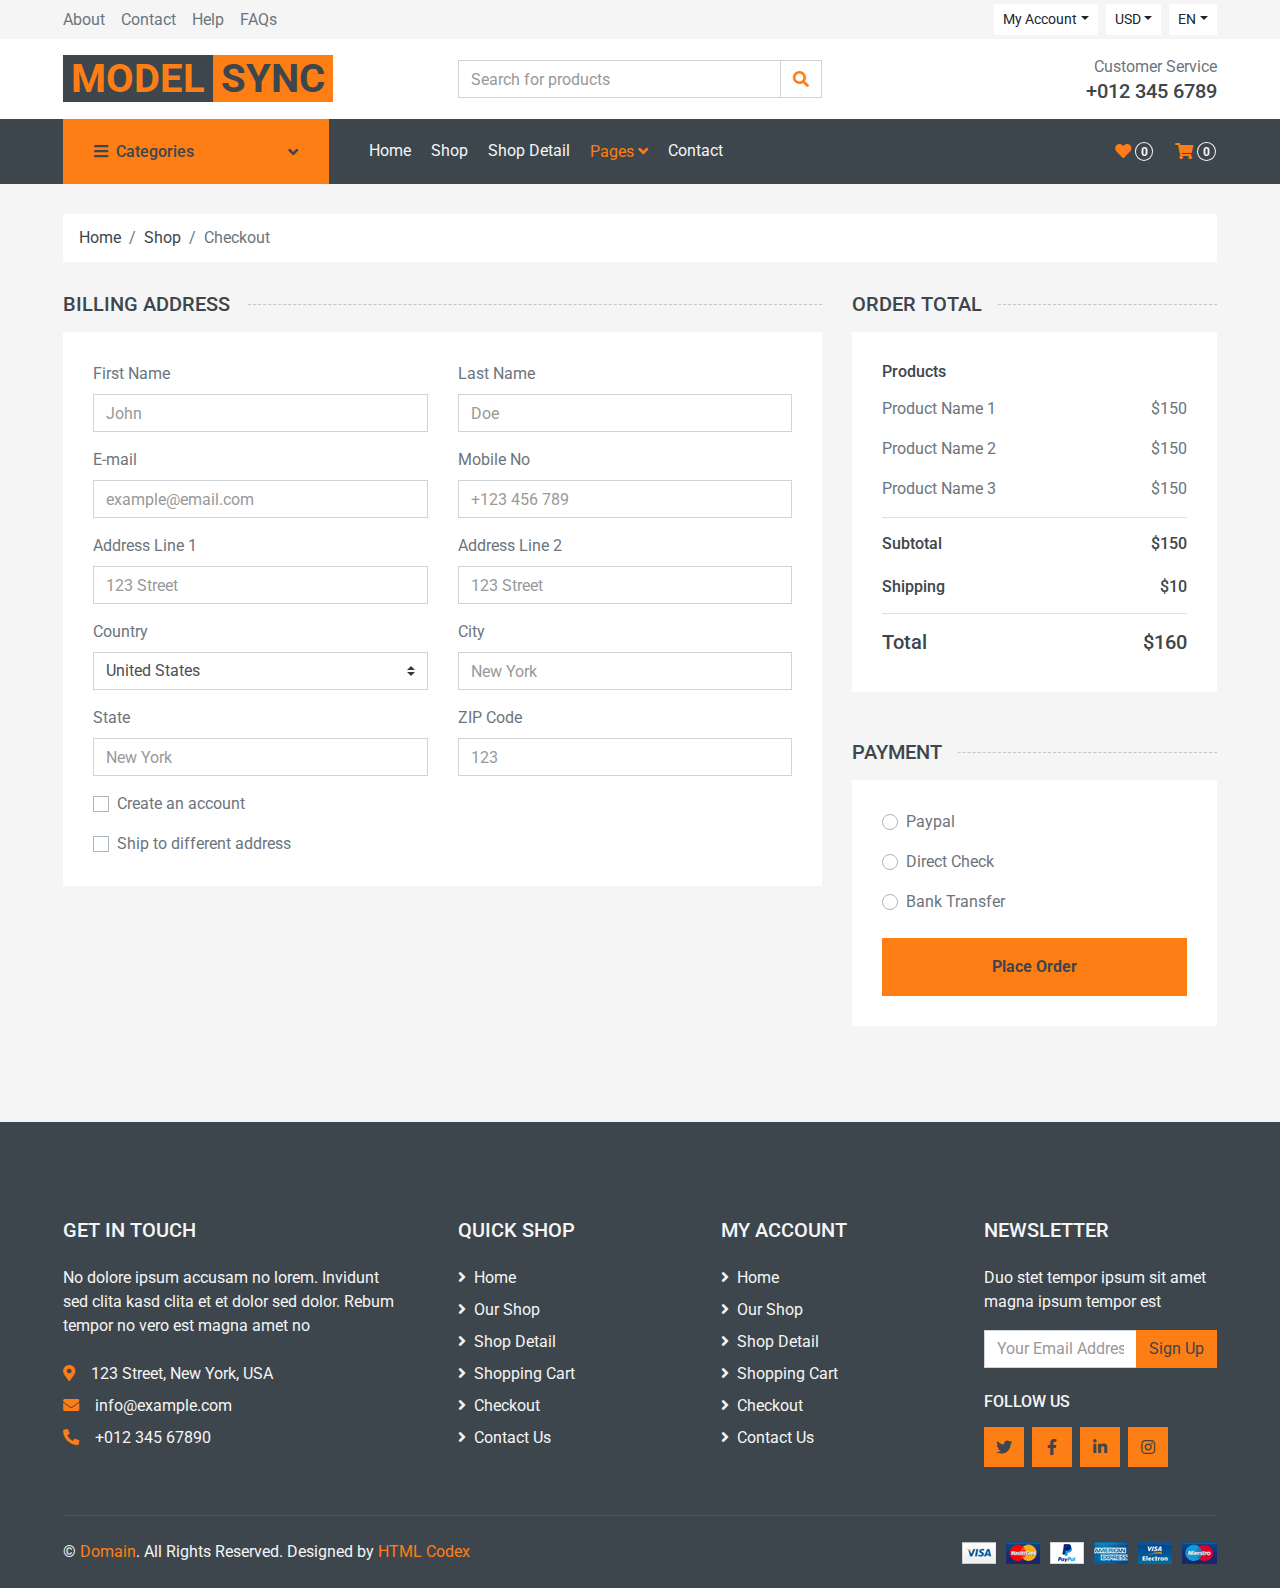
<file: checkout.html>
<!DOCTYPE html>
<html lang="en">

<head>
    <meta charset="utf-8">
    <title>MultiShop - Online Shop Website Template</title>
    <meta content="width=device-width, initial-scale=1.0" name="viewport">
    <meta content="Free HTML Templates" name="keywords">
    <meta content="Free HTML Templates" name="description">

    <!-- Favicon -->
    <link href="img/favicon.ico" rel="icon">

    <!-- Google Web Fonts -->
    <link rel="preconnect" href="https://fonts.gstatic.com">
    <link href="https://fonts.googleapis.com/css2?family=Roboto:wght@400;500;700&display=swap" rel="stylesheet">  

    <!-- Font Awesome -->
    <link href="https://cdnjs.cloudflare.com/ajax/libs/font-awesome/5.10.0/css/all.min.css" rel="stylesheet">

    <!-- Libraries Stylesheet -->
    <link href="lib/animate/animate.min.css" rel="stylesheet">
    <link href="lib/owlcarousel/assets/owl.carousel.min.css" rel="stylesheet">

    <!-- Customized Bootstrap Stylesheet -->
    <link href="css/style.css" rel="stylesheet">
</head>

<body>
    <!-- Topbar Start -->
    <div class="container-fluid">
        <div class="row bg-secondary py-1 px-xl-5">
            <div class="col-lg-6 d-none d-lg-block">
                <div class="d-inline-flex align-items-center h-100">
                    <a class="text-body mr-3" href="">About</a>
                    <a class="text-body mr-3" href="">Contact</a>
                    <a class="text-body mr-3" href="">Help</a>
                    <a class="text-body mr-3" href="">FAQs</a>
                </div>
            </div>
            <div class="col-lg-6 text-center text-lg-right">
                <div class="d-inline-flex align-items-center">
                    <div class="btn-group">
                        <button type="button" class="btn btn-sm btn-light dropdown-toggle" data-toggle="dropdown">My Account</button>
                        <div class="dropdown-menu dropdown-menu-right">
                            <button class="dropdown-item" type="button">Sign in</button>
                            <button class="dropdown-item" type="button">Sign up</button>
                        </div>
                    </div>
                    <div class="btn-group mx-2">
                        <button type="button" class="btn btn-sm btn-light dropdown-toggle" data-toggle="dropdown">USD</button>
                        <div class="dropdown-menu dropdown-menu-right">
                            <button class="dropdown-item" type="button">EUR</button>
                            <button class="dropdown-item" type="button">GBP</button>
                            <button class="dropdown-item" type="button">CAD</button>
                        </div>
                    </div>
                    <div class="btn-group">
                        <button type="button" class="btn btn-sm btn-light dropdown-toggle" data-toggle="dropdown">EN</button>
                        <div class="dropdown-menu dropdown-menu-right">
                            <button class="dropdown-item" type="button">FR</button>
                            <button class="dropdown-item" type="button">AR</button>
                            <button class="dropdown-item" type="button">RU</button>
                        </div>
                    </div>
                </div>
                <div class="d-inline-flex align-items-center d-block d-lg-none">
                    <a href="" class="btn px-0 ml-2">
                        <i class="fas fa-heart text-dark"></i>
                        <span class="badge text-dark border border-dark rounded-circle" style="padding-bottom: 2px;">0</span>
                    </a>
                    <a href="" class="btn px-0 ml-2">
                        <i class="fas fa-shopping-cart text-dark"></i>
                        <span class="badge text-dark border border-dark rounded-circle" style="padding-bottom: 2px;">0</span>
                    </a>
                </div>
            </div>
        </div>
        <div class="row align-items-center bg-light py-3 px-xl-5 d-none d-lg-flex">
            <div class="col-lg-4">
                <a href="" class="text-decoration-none">
                    <span class="h1 text-uppercase text-primary bg-dark px-2">Model</span>
                    <span class="h1 text-uppercase text-dark bg-primary px-2 ml-n1">Sync</span>
                </a>
            </div>
            <div class="col-lg-4 col-6 text-left">
                <form action="">
                    <div class="input-group">
                        <input type="text" class="form-control" placeholder="Search for products">
                        <div class="input-group-append">
                            <span class="input-group-text bg-transparent text-primary">
                                <i class="fa fa-search"></i>
                            </span>
                        </div>
                    </div>
                </form>
            </div>
            <div class="col-lg-4 col-6 text-right">
                <p class="m-0">Customer Service</p>
                <h5 class="m-0">+012 345 6789</h5>
            </div>
        </div>
    </div>
    <!-- Topbar End -->


    <!-- Navbar Start -->
    <div class="container-fluid bg-dark mb-30">
        <div class="row px-xl-5">
            <div class="col-lg-3 d-none d-lg-block">
                <a class="btn d-flex align-items-center justify-content-between bg-primary w-100" data-toggle="collapse" href="#navbar-vertical" style="height: 65px; padding: 0 30px;">
                    <h6 class="text-dark m-0"><i class="fa fa-bars mr-2"></i>Categories</h6>
                    <i class="fa fa-angle-down text-dark"></i>
                </a>
                <nav class="collapse position-absolute navbar navbar-vertical navbar-light align-items-start p-0 bg-light" id="navbar-vertical" style="width: calc(100% - 30px); z-index: 999;">
                    <div class="navbar-nav w-100">
                        <div class="nav-item dropdown dropright">
                            <a href="#" class="nav-link dropdown-toggle" data-toggle="dropdown">Dresses <i class="fa fa-angle-right float-right mt-1"></i></a>
                            <div class="dropdown-menu position-absolute rounded-0 border-0 m-0">
                                <a href="" class="dropdown-item">Men's Dresses</a>
                                <a href="" class="dropdown-item">Women's Dresses</a>
                                <a href="" class="dropdown-item">Baby's Dresses</a>
                            </div>
                        </div>
                        <a href="" class="nav-item nav-link">Shirts</a>
                        <a href="" class="nav-item nav-link">Jeans</a>
                        <a href="" class="nav-item nav-link">Swimwear</a>
                        <a href="" class="nav-item nav-link">Sleepwear</a>
                        <a href="" class="nav-item nav-link">Sportswear</a>
                        <a href="" class="nav-item nav-link">Jumpsuits</a>
                        <a href="" class="nav-item nav-link">Blazers</a>
                        <a href="" class="nav-item nav-link">Jackets</a>
                        <a href="" class="nav-item nav-link">Shoes</a>
                    </div>
                </nav>
            </div>
            <div class="col-lg-9">
                <nav class="navbar navbar-expand-lg bg-dark navbar-dark py-3 py-lg-0 px-0">
                    <a href="" class="text-decoration-none d-block d-lg-none">
                        <span class="h1 text-uppercase text-dark bg-light px-2">Multi</span>
                        <span class="h1 text-uppercase text-light bg-primary px-2 ml-n1">Shop</span>
                    </a>
                    <button type="button" class="navbar-toggler" data-toggle="collapse" data-target="#navbarCollapse">
                        <span class="navbar-toggler-icon"></span>
                    </button>
                    <div class="collapse navbar-collapse justify-content-between" id="navbarCollapse">
                        <div class="navbar-nav mr-auto py-0">
                            <a href="index.html" class="nav-item nav-link">Home</a>
                            <a href="shop.html" class="nav-item nav-link">Shop</a>
                            <a href="detail.html" class="nav-item nav-link">Shop Detail</a>
                            <div class="nav-item dropdown">
                                <a href="#" class="nav-link dropdown-toggle active" data-toggle="dropdown">Pages <i class="fa fa-angle-down mt-1"></i></a>
                                <div class="dropdown-menu bg-primary rounded-0 border-0 m-0">
                                    <a href="cart.html" class="dropdown-item">Shopping Cart</a>
                                    <a href="checkout.html" class="dropdown-item active">Checkout</a>
                                </div>
                            </div>
                            <a href="contact.html" class="nav-item nav-link">Contact</a>
                        </div>
                        <div class="navbar-nav ml-auto py-0 d-none d-lg-block">
                            <a href="" class="btn px-0">
                                <i class="fas fa-heart text-primary"></i>
                                <span class="badge text-secondary border border-secondary rounded-circle" style="padding-bottom: 2px;">0</span>
                            </a>
                            <a href="" class="btn px-0 ml-3">
                                <i class="fas fa-shopping-cart text-primary"></i>
                                <span class="badge text-secondary border border-secondary rounded-circle" style="padding-bottom: 2px;">0</span>
                            </a>
                        </div>
                    </div>
                </nav>
            </div>
        </div>
    </div>
    <!-- Navbar End -->


    <!-- Breadcrumb Start -->
    <div class="container-fluid">
        <div class="row px-xl-5">
            <div class="col-12">
                <nav class="breadcrumb bg-light mb-30">
                    <a class="breadcrumb-item text-dark" href="#">Home</a>
                    <a class="breadcrumb-item text-dark" href="#">Shop</a>
                    <span class="breadcrumb-item active">Checkout</span>
                </nav>
            </div>
        </div>
    </div>
    <!-- Breadcrumb End -->


    <!-- Checkout Start -->
    <div class="container-fluid">
        <div class="row px-xl-5">
            <div class="col-lg-8">
                <h5 class="section-title position-relative text-uppercase mb-3"><span class="bg-secondary pr-3">Billing Address</span></h5>
                <div class="bg-light p-30 mb-5">
                    <div class="row">
                        <div class="col-md-6 form-group">
                            <label>First Name</label>
                            <input class="form-control" type="text" placeholder="John">
                        </div>
                        <div class="col-md-6 form-group">
                            <label>Last Name</label>
                            <input class="form-control" type="text" placeholder="Doe">
                        </div>
                        <div class="col-md-6 form-group">
                            <label>E-mail</label>
                            <input class="form-control" type="text" placeholder="example@email.com">
                        </div>
                        <div class="col-md-6 form-group">
                            <label>Mobile No</label>
                            <input class="form-control" type="text" placeholder="+123 456 789">
                        </div>
                        <div class="col-md-6 form-group">
                            <label>Address Line 1</label>
                            <input class="form-control" type="text" placeholder="123 Street">
                        </div>
                        <div class="col-md-6 form-group">
                            <label>Address Line 2</label>
                            <input class="form-control" type="text" placeholder="123 Street">
                        </div>
                        <div class="col-md-6 form-group">
                            <label>Country</label>
                            <select class="custom-select">
                                <option selected>United States</option>
                                <option>Afghanistan</option>
                                <option>Albania</option>
                                <option>Algeria</option>
                            </select>
                        </div>
                        <div class="col-md-6 form-group">
                            <label>City</label>
                            <input class="form-control" type="text" placeholder="New York">
                        </div>
                        <div class="col-md-6 form-group">
                            <label>State</label>
                            <input class="form-control" type="text" placeholder="New York">
                        </div>
                        <div class="col-md-6 form-group">
                            <label>ZIP Code</label>
                            <input class="form-control" type="text" placeholder="123">
                        </div>
                        <div class="col-md-12 form-group">
                            <div class="custom-control custom-checkbox">
                                <input type="checkbox" class="custom-control-input" id="newaccount">
                                <label class="custom-control-label" for="newaccount">Create an account</label>
                            </div>
                        </div>
                        <div class="col-md-12">
                            <div class="custom-control custom-checkbox">
                                <input type="checkbox" class="custom-control-input" id="shipto">
                                <label class="custom-control-label" for="shipto"  data-toggle="collapse" data-target="#shipping-address">Ship to different address</label>
                            </div>
                        </div>
                    </div>
                </div>
                <div class="collapse mb-5" id="shipping-address">
                    <h5 class="section-title position-relative text-uppercase mb-3"><span class="bg-secondary pr-3">Shipping Address</span></h5>
                    <div class="bg-light p-30">
                        <div class="row">
                            <div class="col-md-6 form-group">
                                <label>First Name</label>
                                <input class="form-control" type="text" placeholder="John">
                            </div>
                            <div class="col-md-6 form-group">
                                <label>Last Name</label>
                                <input class="form-control" type="text" placeholder="Doe">
                            </div>
                            <div class="col-md-6 form-group">
                                <label>E-mail</label>
                                <input class="form-control" type="text" placeholder="example@email.com">
                            </div>
                            <div class="col-md-6 form-group">
                                <label>Mobile No</label>
                                <input class="form-control" type="text" placeholder="+123 456 789">
                            </div>
                            <div class="col-md-6 form-group">
                                <label>Address Line 1</label>
                                <input class="form-control" type="text" placeholder="123 Street">
                            </div>
                            <div class="col-md-6 form-group">
                                <label>Address Line 2</label>
                                <input class="form-control" type="text" placeholder="123 Street">
                            </div>
                            <div class="col-md-6 form-group">
                                <label>Country</label>
                                <select class="custom-select">
                                    <option selected>United States</option>
                                    <option>Afghanistan</option>
                                    <option>Albania</option>
                                    <option>Algeria</option>
                                </select>
                            </div>
                            <div class="col-md-6 form-group">
                                <label>City</label>
                                <input class="form-control" type="text" placeholder="New York">
                            </div>
                            <div class="col-md-6 form-group">
                                <label>State</label>
                                <input class="form-control" type="text" placeholder="New York">
                            </div>
                            <div class="col-md-6 form-group">
                                <label>ZIP Code</label>
                                <input class="form-control" type="text" placeholder="123">
                            </div>
                        </div>
                    </div>
                </div>
            </div>
            <div class="col-lg-4">
                <h5 class="section-title position-relative text-uppercase mb-3"><span class="bg-secondary pr-3">Order Total</span></h5>
                <div class="bg-light p-30 mb-5">
                    <div class="border-bottom">
                        <h6 class="mb-3">Products</h6>
                        <div class="d-flex justify-content-between">
                            <p>Product Name 1</p>
                            <p>$150</p>
                        </div>
                        <div class="d-flex justify-content-between">
                            <p>Product Name 2</p>
                            <p>$150</p>
                        </div>
                        <div class="d-flex justify-content-between">
                            <p>Product Name 3</p>
                            <p>$150</p>
                        </div>
                    </div>
                    <div class="border-bottom pt-3 pb-2">
                        <div class="d-flex justify-content-between mb-3">
                            <h6>Subtotal</h6>
                            <h6>$150</h6>
                        </div>
                        <div class="d-flex justify-content-between">
                            <h6 class="font-weight-medium">Shipping</h6>
                            <h6 class="font-weight-medium">$10</h6>
                        </div>
                    </div>
                    <div class="pt-2">
                        <div class="d-flex justify-content-between mt-2">
                            <h5>Total</h5>
                            <h5>$160</h5>
                        </div>
                    </div>
                </div>
                <div class="mb-5">
                    <h5 class="section-title position-relative text-uppercase mb-3"><span class="bg-secondary pr-3">Payment</span></h5>
                    <div class="bg-light p-30">
                        <div class="form-group">
                            <div class="custom-control custom-radio">
                                <input type="radio" class="custom-control-input" name="payment" id="paypal">
                                <label class="custom-control-label" for="paypal">Paypal</label>
                            </div>
                        </div>
                        <div class="form-group">
                            <div class="custom-control custom-radio">
                                <input type="radio" class="custom-control-input" name="payment" id="directcheck">
                                <label class="custom-control-label" for="directcheck">Direct Check</label>
                            </div>
                        </div>
                        <div class="form-group mb-4">
                            <div class="custom-control custom-radio">
                                <input type="radio" class="custom-control-input" name="payment" id="banktransfer">
                                <label class="custom-control-label" for="banktransfer">Bank Transfer</label>
                            </div>
                        </div>
                        <button class="btn btn-block btn-primary font-weight-bold py-3">Place Order</button>
                    </div>
                </div>
            </div>
        </div>
    </div>
    <!-- Checkout End -->


    <!-- Footer Start -->
    <div class="container-fluid bg-dark text-secondary mt-5 pt-5">
        <div class="row px-xl-5 pt-5">
            <div class="col-lg-4 col-md-12 mb-5 pr-3 pr-xl-5">
                <h5 class="text-secondary text-uppercase mb-4">Get In Touch</h5>
                <p class="mb-4">No dolore ipsum accusam no lorem. Invidunt sed clita kasd clita et et dolor sed dolor. Rebum tempor no vero est magna amet no</p>
                <p class="mb-2"><i class="fa fa-map-marker-alt text-primary mr-3"></i>123 Street, New York, USA</p>
                <p class="mb-2"><i class="fa fa-envelope text-primary mr-3"></i>info@example.com</p>
                <p class="mb-0"><i class="fa fa-phone-alt text-primary mr-3"></i>+012 345 67890</p>
            </div>
            <div class="col-lg-8 col-md-12">
                <div class="row">
                    <div class="col-md-4 mb-5">
                        <h5 class="text-secondary text-uppercase mb-4">Quick Shop</h5>
                        <div class="d-flex flex-column justify-content-start">
                            <a class="text-secondary mb-2" href="#"><i class="fa fa-angle-right mr-2"></i>Home</a>
                            <a class="text-secondary mb-2" href="#"><i class="fa fa-angle-right mr-2"></i>Our Shop</a>
                            <a class="text-secondary mb-2" href="#"><i class="fa fa-angle-right mr-2"></i>Shop Detail</a>
                            <a class="text-secondary mb-2" href="#"><i class="fa fa-angle-right mr-2"></i>Shopping Cart</a>
                            <a class="text-secondary mb-2" href="#"><i class="fa fa-angle-right mr-2"></i>Checkout</a>
                            <a class="text-secondary" href="#"><i class="fa fa-angle-right mr-2"></i>Contact Us</a>
                        </div>
                    </div>
                    <div class="col-md-4 mb-5">
                        <h5 class="text-secondary text-uppercase mb-4">My Account</h5>
                        <div class="d-flex flex-column justify-content-start">
                            <a class="text-secondary mb-2" href="#"><i class="fa fa-angle-right mr-2"></i>Home</a>
                            <a class="text-secondary mb-2" href="#"><i class="fa fa-angle-right mr-2"></i>Our Shop</a>
                            <a class="text-secondary mb-2" href="#"><i class="fa fa-angle-right mr-2"></i>Shop Detail</a>
                            <a class="text-secondary mb-2" href="#"><i class="fa fa-angle-right mr-2"></i>Shopping Cart</a>
                            <a class="text-secondary mb-2" href="#"><i class="fa fa-angle-right mr-2"></i>Checkout</a>
                            <a class="text-secondary" href="#"><i class="fa fa-angle-right mr-2"></i>Contact Us</a>
                        </div>
                    </div>
                    <div class="col-md-4 mb-5">
                        <h5 class="text-secondary text-uppercase mb-4">Newsletter</h5>
                        <p>Duo stet tempor ipsum sit amet magna ipsum tempor est</p>
                        <form action="">
                            <div class="input-group">
                                <input type="text" class="form-control" placeholder="Your Email Address">
                                <div class="input-group-append">
                                    <button class="btn btn-primary">Sign Up</button>
                                </div>
                            </div>
                        </form>
                        <h6 class="text-secondary text-uppercase mt-4 mb-3">Follow Us</h6>
                        <div class="d-flex">
                            <a class="btn btn-primary btn-square mr-2" href="#"><i class="fab fa-twitter"></i></a>
                            <a class="btn btn-primary btn-square mr-2" href="#"><i class="fab fa-facebook-f"></i></a>
                            <a class="btn btn-primary btn-square mr-2" href="#"><i class="fab fa-linkedin-in"></i></a>
                            <a class="btn btn-primary btn-square" href="#"><i class="fab fa-instagram"></i></a>
                        </div>
                    </div>
                </div>
            </div>
        </div>
        <div class="row border-top mx-xl-5 py-4" style="border-color: rgba(256, 256, 256, .1) !important;">
            <div class="col-md-6 px-xl-0">
                <p class="mb-md-0 text-center text-md-left text-secondary">
                    &copy; <a class="text-primary" href="#">Domain</a>. All Rights Reserved. Designed
                    by
                    <a class="text-primary" href="https://htmlcodex.com">HTML Codex</a>
                </p>
            </div>
            <div class="col-md-6 px-xl-0 text-center text-md-right">
                <img class="img-fluid" src="img/payments.png" alt="">
            </div>
        </div>
    </div>
    <!-- Footer End -->


    <!-- Back to Top -->
    <a href="#" class="btn btn-primary back-to-top"><i class="fa fa-angle-double-up"></i></a>


    <!-- JavaScript Libraries -->
    <script src="https://code.jquery.com/jquery-3.4.1.min.js"></script>
    <script src="https://stackpath.bootstrapcdn.com/bootstrap/4.4.1/js/bootstrap.bundle.min.js"></script>
    <script src="lib/easing/easing.min.js"></script>
    <script src="lib/owlcarousel/owl.carousel.min.js"></script>

    <!-- Contact Javascript File -->
    <script src="mail/jqBootstrapValidation.min.js"></script>
    <script src="mail/contact.js"></script>

    <!-- Template Javascript -->
    <script src="js/main.js"></script>
</body>

</html>
</file>
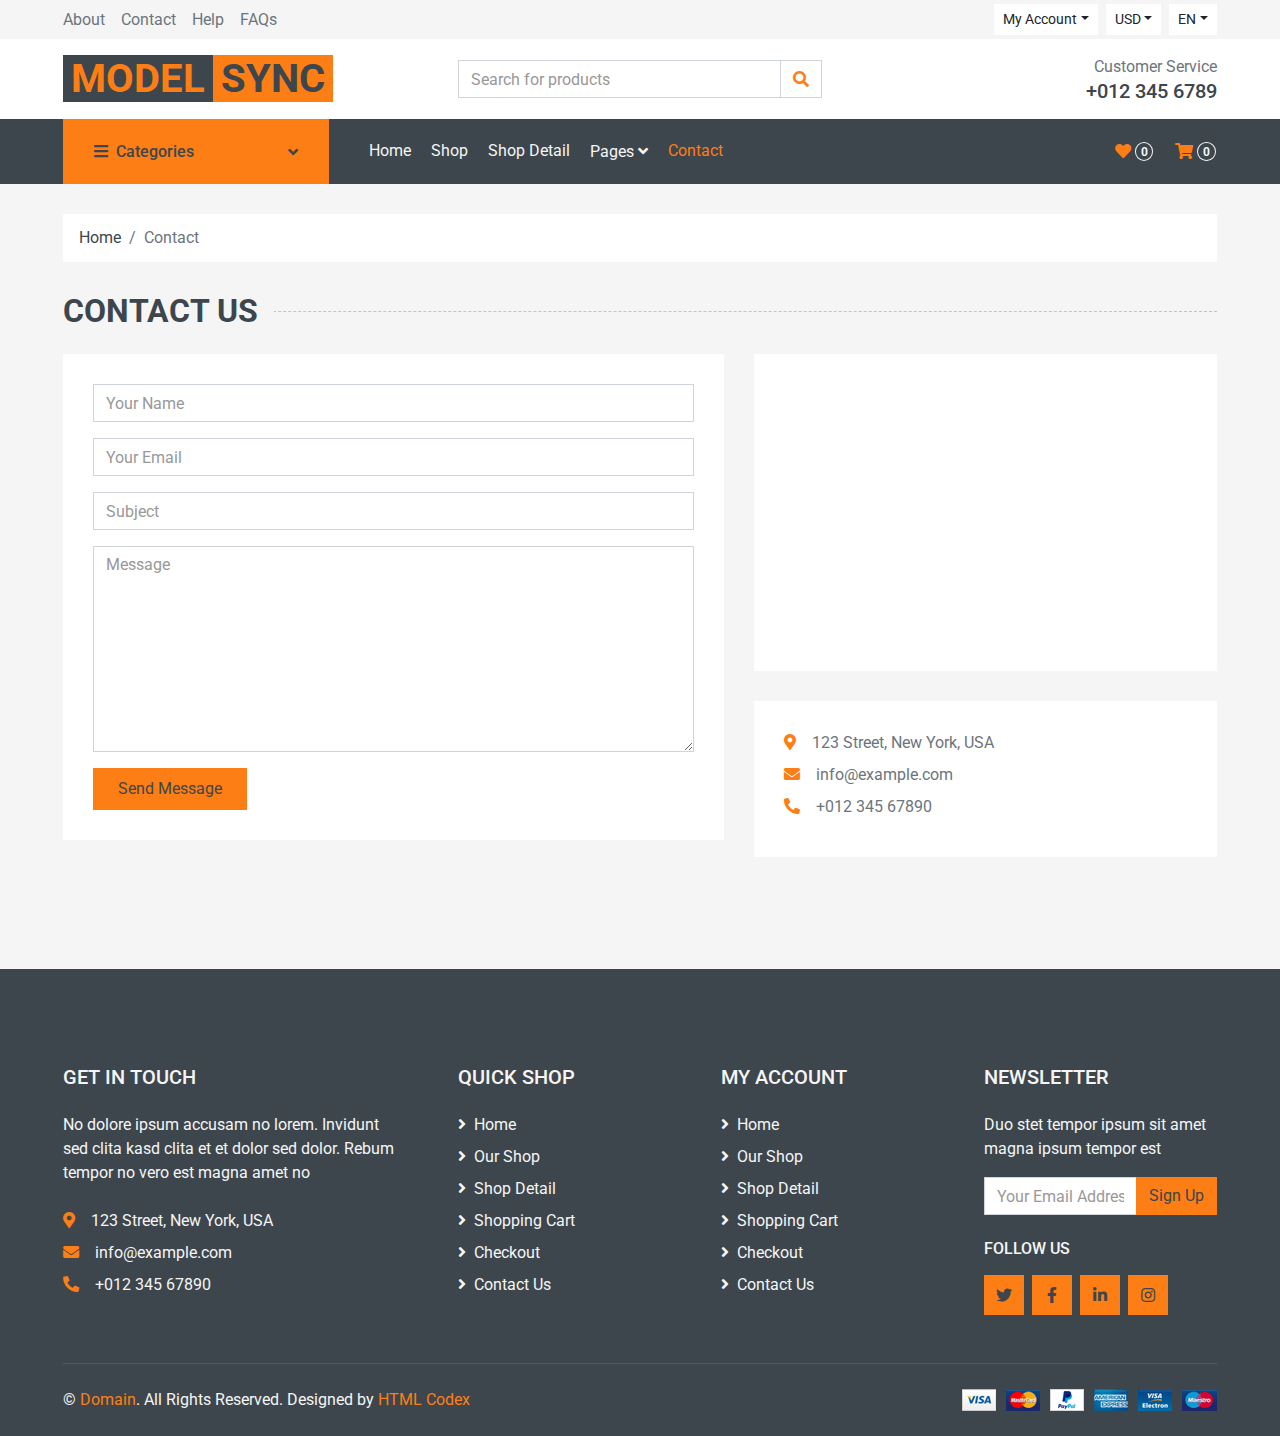
<file: contact.html>
<!DOCTYPE html>
<html lang="en">

<head>
    <meta charset="utf-8">
    <title>MultiShop - Online Shop Website Template</title>
    <meta content="width=device-width, initial-scale=1.0" name="viewport">
    <meta content="Free HTML Templates" name="keywords">
    <meta content="Free HTML Templates" name="description">

    <!-- Favicon -->
    <link href="img/favicon.ico" rel="icon">

    <!-- Google Web Fonts -->
    <link rel="preconnect" href="https://fonts.gstatic.com">
    <link href="https://fonts.googleapis.com/css2?family=Roboto:wght@400;500;700&display=swap" rel="stylesheet">  

    <!-- Font Awesome -->
    <link href="https://cdnjs.cloudflare.com/ajax/libs/font-awesome/5.10.0/css/all.min.css" rel="stylesheet">

    <!-- Libraries Stylesheet -->
    <link href="lib/animate/animate.min.css" rel="stylesheet">
    <link href="lib/owlcarousel/assets/owl.carousel.min.css" rel="stylesheet">

    <!-- Customized Bootstrap Stylesheet -->
    <link href="css/style.css" rel="stylesheet">
</head>

<body>
    <!-- Topbar Start -->
    <div class="container-fluid">
        <div class="row bg-secondary py-1 px-xl-5">
            <div class="col-lg-6 d-none d-lg-block">
                <div class="d-inline-flex align-items-center h-100">
                    <a class="text-body mr-3" href="">About</a>
                    <a class="text-body mr-3" href="">Contact</a>
                    <a class="text-body mr-3" href="">Help</a>
                    <a class="text-body mr-3" href="">FAQs</a>
                </div>
            </div>
            <div class="col-lg-6 text-center text-lg-right">
                <div class="d-inline-flex align-items-center">
                    <div class="btn-group">
                        <button type="button" class="btn btn-sm btn-light dropdown-toggle" data-toggle="dropdown">My Account</button>
                        <div class="dropdown-menu dropdown-menu-right">
                            <button class="dropdown-item" type="button">Sign in</button>
                            <button class="dropdown-item" type="button">Sign up</button>
                        </div>
                    </div>
                    <div class="btn-group mx-2">
                        <button type="button" class="btn btn-sm btn-light dropdown-toggle" data-toggle="dropdown">USD</button>
                        <div class="dropdown-menu dropdown-menu-right">
                            <button class="dropdown-item" type="button">EUR</button>
                            <button class="dropdown-item" type="button">GBP</button>
                            <button class="dropdown-item" type="button">CAD</button>
                        </div>
                    </div>
                    <div class="btn-group">
                        <button type="button" class="btn btn-sm btn-light dropdown-toggle" data-toggle="dropdown">EN</button>
                        <div class="dropdown-menu dropdown-menu-right">
                            <button class="dropdown-item" type="button">FR</button>
                            <button class="dropdown-item" type="button">AR</button>
                            <button class="dropdown-item" type="button">RU</button>
                        </div>
                    </div>
                </div>
                <div class="d-inline-flex align-items-center d-block d-lg-none">
                    <a href="" class="btn px-0 ml-2">
                        <i class="fas fa-heart text-dark"></i>
                        <span class="badge text-dark border border-dark rounded-circle" style="padding-bottom: 2px;">0</span>
                    </a>
                    <a href="" class="btn px-0 ml-2">
                        <i class="fas fa-shopping-cart text-dark"></i>
                        <span class="badge text-dark border border-dark rounded-circle" style="padding-bottom: 2px;">0</span>
                    </a>
                </div>
            </div>
        </div>
        <div class="row align-items-center bg-light py-3 px-xl-5 d-none d-lg-flex">
            <div class="col-lg-4">
                <a href="" class="text-decoration-none">
                    <span class="h1 text-uppercase text-primary bg-dark px-2">Model</span>
                    <span class="h1 text-uppercase text-dark bg-primary px-2 ml-n1">Sync</span>
                </a>
            </div>
            <div class="col-lg-4 col-6 text-left">
                <form action="">
                    <div class="input-group">
                        <input type="text" class="form-control" placeholder="Search for products">
                        <div class="input-group-append">
                            <span class="input-group-text bg-transparent text-primary">
                                <i class="fa fa-search"></i>
                            </span>
                        </div>
                    </div>
                </form>
            </div>
            <div class="col-lg-4 col-6 text-right">
                <p class="m-0">Customer Service</p>
                <h5 class="m-0">+012 345 6789</h5>
            </div>
        </div>
    </div>
    <!-- Topbar End -->


    <!-- Navbar Start -->
    <div class="container-fluid bg-dark mb-30">
        <div class="row px-xl-5">
            <div class="col-lg-3 d-none d-lg-block">
                <a class="btn d-flex align-items-center justify-content-between bg-primary w-100" data-toggle="collapse" href="#navbar-vertical" style="height: 65px; padding: 0 30px;">
                    <h6 class="text-dark m-0"><i class="fa fa-bars mr-2"></i>Categories</h6>
                    <i class="fa fa-angle-down text-dark"></i>
                </a>
                <nav class="collapse position-absolute navbar navbar-vertical navbar-light align-items-start p-0 bg-light" id="navbar-vertical" style="width: calc(100% - 30px); z-index: 999;">
                    <div class="navbar-nav w-100">
                        <div class="nav-item dropdown dropright">
                            <a href="#" class="nav-link dropdown-toggle" data-toggle="dropdown">Dresses <i class="fa fa-angle-right float-right mt-1"></i></a>
                            <div class="dropdown-menu position-absolute rounded-0 border-0 m-0">
                                <a href="" class="dropdown-item">Men's Dresses</a>
                                <a href="" class="dropdown-item">Women's Dresses</a>
                                <a href="" class="dropdown-item">Baby's Dresses</a>
                            </div>
                        </div>
                        <a href="" class="nav-item nav-link">Shirts</a>
                        <a href="" class="nav-item nav-link">Jeans</a>
                        <a href="" class="nav-item nav-link">Swimwear</a>
                        <a href="" class="nav-item nav-link">Sleepwear</a>
                        <a href="" class="nav-item nav-link">Sportswear</a>
                        <a href="" class="nav-item nav-link">Jumpsuits</a>
                        <a href="" class="nav-item nav-link">Blazers</a>
                        <a href="" class="nav-item nav-link">Jackets</a>
                        <a href="" class="nav-item nav-link">Shoes</a>
                    </div>
                </nav>
            </div>
            <div class="col-lg-9">
                <nav class="navbar navbar-expand-lg bg-dark navbar-dark py-3 py-lg-0 px-0">
                    <a href="" class="text-decoration-none d-block d-lg-none">
                        <span class="h1 text-uppercase text-dark bg-light px-2">Multi</span>
                        <span class="h1 text-uppercase text-light bg-primary px-2 ml-n1">Shop</span>
                    </a>
                    <button type="button" class="navbar-toggler" data-toggle="collapse" data-target="#navbarCollapse">
                        <span class="navbar-toggler-icon"></span>
                    </button>
                    <div class="collapse navbar-collapse justify-content-between" id="navbarCollapse">
                        <div class="navbar-nav mr-auto py-0">
                            <a href="index.html" class="nav-item nav-link">Home</a>
                            <a href="shop.html" class="nav-item nav-link">Shop</a>
                            <a href="detail.html" class="nav-item nav-link">Shop Detail</a>
                            <div class="nav-item dropdown">
                                <a href="#" class="nav-link dropdown-toggle" data-toggle="dropdown">Pages <i class="fa fa-angle-down mt-1"></i></a>
                                <div class="dropdown-menu bg-primary rounded-0 border-0 m-0">
                                    <a href="cart.html" class="dropdown-item">Shopping Cart</a>
                                    <a href="checkout.html" class="dropdown-item">Checkout</a>
                                </div>
                            </div>
                            <a href="contact.html" class="nav-item nav-link active">Contact</a>
                        </div>
                        <div class="navbar-nav ml-auto py-0 d-none d-lg-block">
                            <a href="" class="btn px-0">
                                <i class="fas fa-heart text-primary"></i>
                                <span class="badge text-secondary border border-secondary rounded-circle" style="padding-bottom: 2px;">0</span>
                            </a>
                            <a href="" class="btn px-0 ml-3">
                                <i class="fas fa-shopping-cart text-primary"></i>
                                <span class="badge text-secondary border border-secondary rounded-circle" style="padding-bottom: 2px;">0</span>
                            </a>
                        </div>
                    </div>
                </nav>
            </div>
        </div>
    </div>
    <!-- Navbar End -->


    <!-- Breadcrumb Start -->
    <div class="container-fluid">
        <div class="row px-xl-5">
            <div class="col-12">
                <nav class="breadcrumb bg-light mb-30">
                    <a class="breadcrumb-item text-dark" href="#">Home</a>
                    <span class="breadcrumb-item active">Contact</span>
                </nav>
            </div>
        </div>
    </div>
    <!-- Breadcrumb End -->


    <!-- Contact Start -->
    <div class="container-fluid">
        <h2 class="section-title position-relative text-uppercase mx-xl-5 mb-4"><span class="bg-secondary pr-3">Contact Us</span></h2>
        <div class="row px-xl-5">
            <div class="col-lg-7 mb-5">
                <div class="contact-form bg-light p-30">
                    <div id="success"></div>
                    <form name="sentMessage" id="contactForm" novalidate="novalidate">
                        <div class="control-group">
                            <input type="text" class="form-control" id="name" placeholder="Your Name"
                                required="required" data-validation-required-message="Please enter your name" />
                            <p class="help-block text-danger"></p>
                        </div>
                        <div class="control-group">
                            <input type="email" class="form-control" id="email" placeholder="Your Email"
                                required="required" data-validation-required-message="Please enter your email" />
                            <p class="help-block text-danger"></p>
                        </div>
                        <div class="control-group">
                            <input type="text" class="form-control" id="subject" placeholder="Subject"
                                required="required" data-validation-required-message="Please enter a subject" />
                            <p class="help-block text-danger"></p>
                        </div>
                        <div class="control-group">
                            <textarea class="form-control" rows="8" id="message" placeholder="Message"
                                required="required"
                                data-validation-required-message="Please enter your message"></textarea>
                            <p class="help-block text-danger"></p>
                        </div>
                        <div>
                            <button class="btn btn-primary py-2 px-4" type="submit" id="sendMessageButton">Send
                                Message</button>
                        </div>
                    </form>
                </div>
            </div>
            <div class="col-lg-5 mb-5">
                <div class="bg-light p-30 mb-30">
                    <iframe style="width: 100%; height: 250px;"
                    src="https://www.google.com/maps/embed?pb=!1m18!1m12!1m3!1d3001156.4288297426!2d-78.01371936852176!3d42.72876761954724!2m3!1f0!2f0!3f0!3m2!1i1024!2i768!4f13.1!3m3!1m2!1s0x4ccc4bf0f123a5a9%3A0xddcfc6c1de189567!2sNew%20York%2C%20USA!5e0!3m2!1sen!2sbd!4v1603794290143!5m2!1sen!2sbd"
                    frameborder="0" style="border:0;" allowfullscreen="" aria-hidden="false" tabindex="0"></iframe>
                </div>
                <div class="bg-light p-30 mb-3">
                    <p class="mb-2"><i class="fa fa-map-marker-alt text-primary mr-3"></i>123 Street, New York, USA</p>
                    <p class="mb-2"><i class="fa fa-envelope text-primary mr-3"></i>info@example.com</p>
                    <p class="mb-2"><i class="fa fa-phone-alt text-primary mr-3"></i>+012 345 67890</p>
                </div>
            </div>
        </div>
    </div>
    <!-- Contact End -->


    <!-- Footer Start -->
    <div class="container-fluid bg-dark text-secondary mt-5 pt-5">
        <div class="row px-xl-5 pt-5">
            <div class="col-lg-4 col-md-12 mb-5 pr-3 pr-xl-5">
                <h5 class="text-secondary text-uppercase mb-4">Get In Touch</h5>
                <p class="mb-4">No dolore ipsum accusam no lorem. Invidunt sed clita kasd clita et et dolor sed dolor. Rebum tempor no vero est magna amet no</p>
                <p class="mb-2"><i class="fa fa-map-marker-alt text-primary mr-3"></i>123 Street, New York, USA</p>
                <p class="mb-2"><i class="fa fa-envelope text-primary mr-3"></i>info@example.com</p>
                <p class="mb-0"><i class="fa fa-phone-alt text-primary mr-3"></i>+012 345 67890</p>
            </div>
            <div class="col-lg-8 col-md-12">
                <div class="row">
                    <div class="col-md-4 mb-5">
                        <h5 class="text-secondary text-uppercase mb-4">Quick Shop</h5>
                        <div class="d-flex flex-column justify-content-start">
                            <a class="text-secondary mb-2" href="#"><i class="fa fa-angle-right mr-2"></i>Home</a>
                            <a class="text-secondary mb-2" href="#"><i class="fa fa-angle-right mr-2"></i>Our Shop</a>
                            <a class="text-secondary mb-2" href="#"><i class="fa fa-angle-right mr-2"></i>Shop Detail</a>
                            <a class="text-secondary mb-2" href="#"><i class="fa fa-angle-right mr-2"></i>Shopping Cart</a>
                            <a class="text-secondary mb-2" href="#"><i class="fa fa-angle-right mr-2"></i>Checkout</a>
                            <a class="text-secondary" href="#"><i class="fa fa-angle-right mr-2"></i>Contact Us</a>
                        </div>
                    </div>
                    <div class="col-md-4 mb-5">
                        <h5 class="text-secondary text-uppercase mb-4">My Account</h5>
                        <div class="d-flex flex-column justify-content-start">
                            <a class="text-secondary mb-2" href="#"><i class="fa fa-angle-right mr-2"></i>Home</a>
                            <a class="text-secondary mb-2" href="#"><i class="fa fa-angle-right mr-2"></i>Our Shop</a>
                            <a class="text-secondary mb-2" href="#"><i class="fa fa-angle-right mr-2"></i>Shop Detail</a>
                            <a class="text-secondary mb-2" href="#"><i class="fa fa-angle-right mr-2"></i>Shopping Cart</a>
                            <a class="text-secondary mb-2" href="#"><i class="fa fa-angle-right mr-2"></i>Checkout</a>
                            <a class="text-secondary" href="#"><i class="fa fa-angle-right mr-2"></i>Contact Us</a>
                        </div>
                    </div>
                    <div class="col-md-4 mb-5">
                        <h5 class="text-secondary text-uppercase mb-4">Newsletter</h5>
                        <p>Duo stet tempor ipsum sit amet magna ipsum tempor est</p>
                        <form action="">
                            <div class="input-group">
                                <input type="text" class="form-control" placeholder="Your Email Address">
                                <div class="input-group-append">
                                    <button class="btn btn-primary">Sign Up</button>
                                </div>
                            </div>
                        </form>
                        <h6 class="text-secondary text-uppercase mt-4 mb-3">Follow Us</h6>
                        <div class="d-flex">
                            <a class="btn btn-primary btn-square mr-2" href="#"><i class="fab fa-twitter"></i></a>
                            <a class="btn btn-primary btn-square mr-2" href="#"><i class="fab fa-facebook-f"></i></a>
                            <a class="btn btn-primary btn-square mr-2" href="#"><i class="fab fa-linkedin-in"></i></a>
                            <a class="btn btn-primary btn-square" href="#"><i class="fab fa-instagram"></i></a>
                        </div>
                    </div>
                </div>
            </div>
        </div>
        <div class="row border-top mx-xl-5 py-4" style="border-color: rgba(256, 256, 256, .1) !important;">
            <div class="col-md-6 px-xl-0">
                <p class="mb-md-0 text-center text-md-left text-secondary">
                    &copy; <a class="text-primary" href="#">Domain</a>. All Rights Reserved. Designed
                    by
                    <a class="text-primary" href="https://htmlcodex.com">HTML Codex</a>
                </p>
            </div>
            <div class="col-md-6 px-xl-0 text-center text-md-right">
                <img class="img-fluid" src="img/payments.png" alt="">
            </div>
        </div>
    </div>
    <!-- Footer End -->


    <!-- Back to Top -->
    <a href="#" class="btn btn-primary back-to-top"><i class="fa fa-angle-double-up"></i></a>


    <!-- JavaScript Libraries -->
    <script src="https://code.jquery.com/jquery-3.4.1.min.js"></script>
    <script src="https://stackpath.bootstrapcdn.com/bootstrap/4.4.1/js/bootstrap.bundle.min.js"></script>
    <script src="lib/easing/easing.min.js"></script>
    <script src="lib/owlcarousel/owl.carousel.min.js"></script>

    <!-- Contact Javascript File -->
    <script src="mail/jqBootstrapValidation.min.js"></script>
    <script src="mail/contact.js"></script>

    <!-- Template Javascript -->
    <script src="js/main.js"></script>
</body>

</html>
</file>
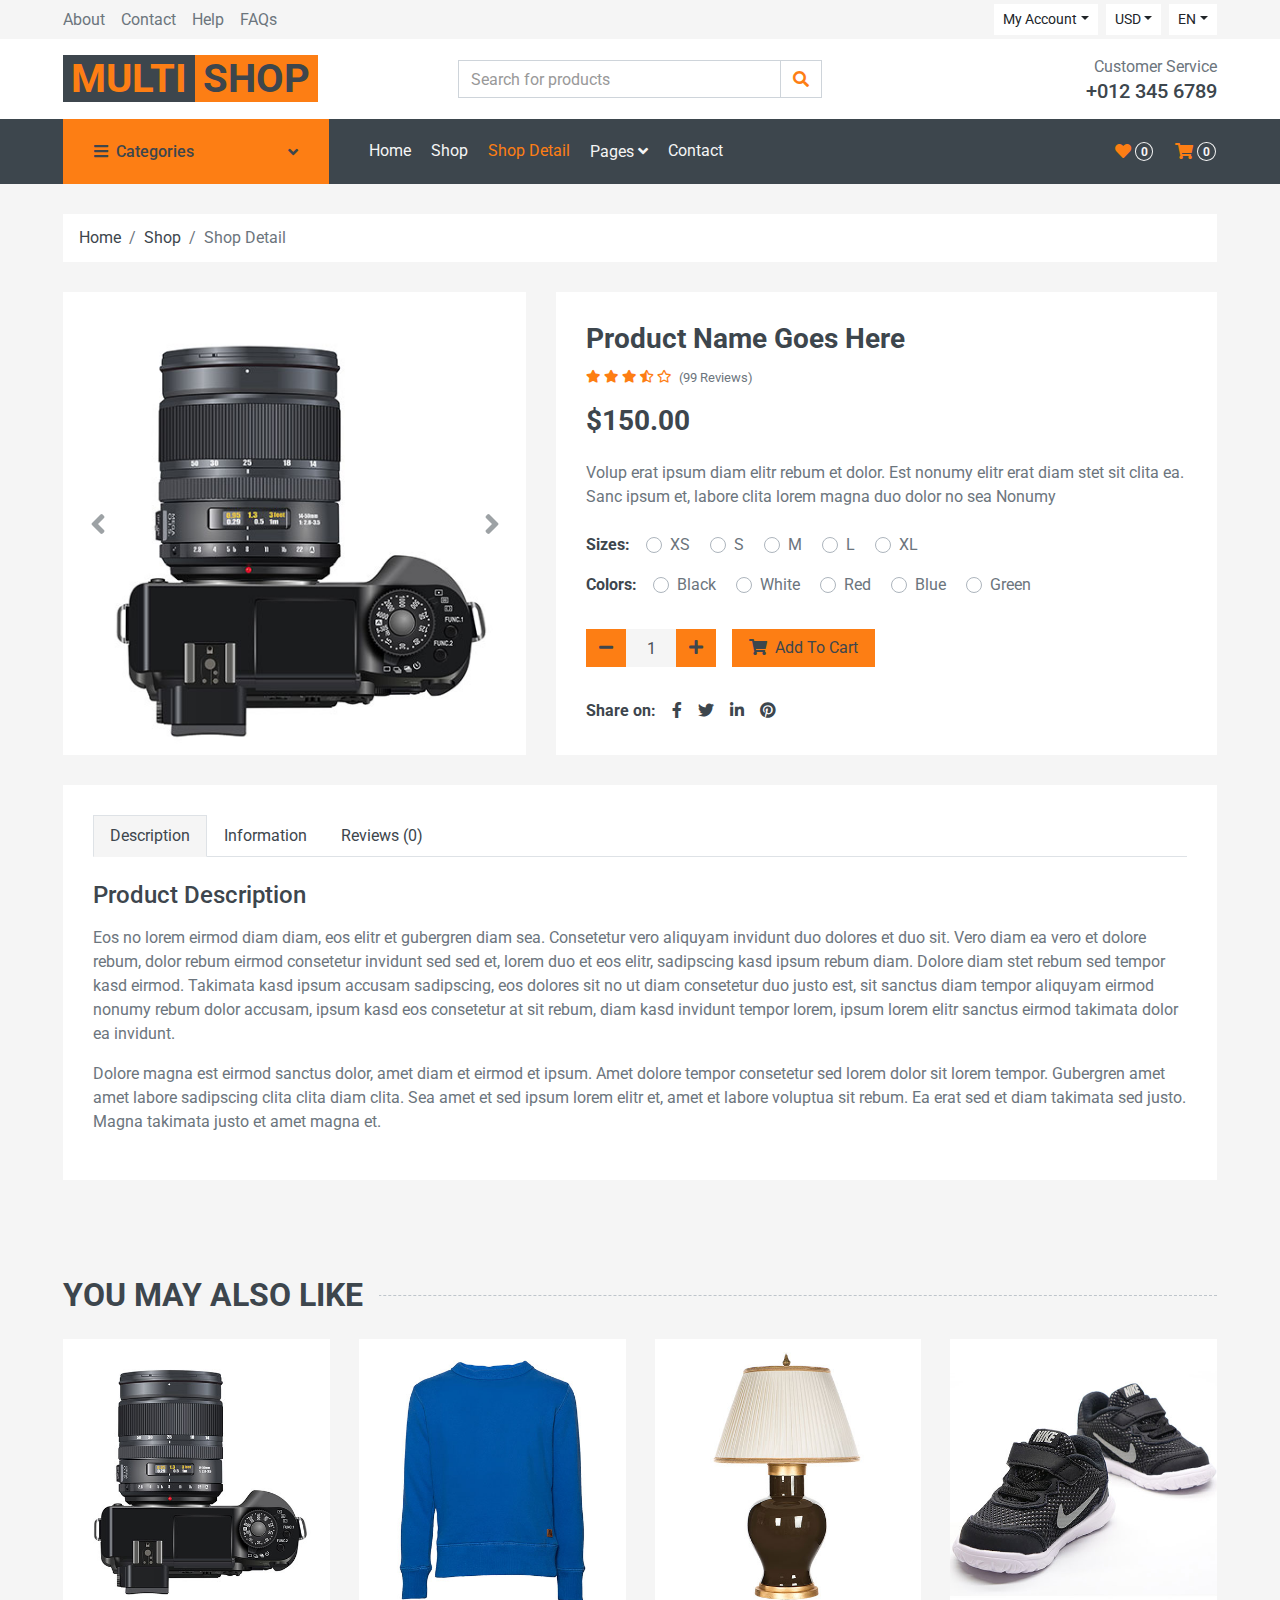
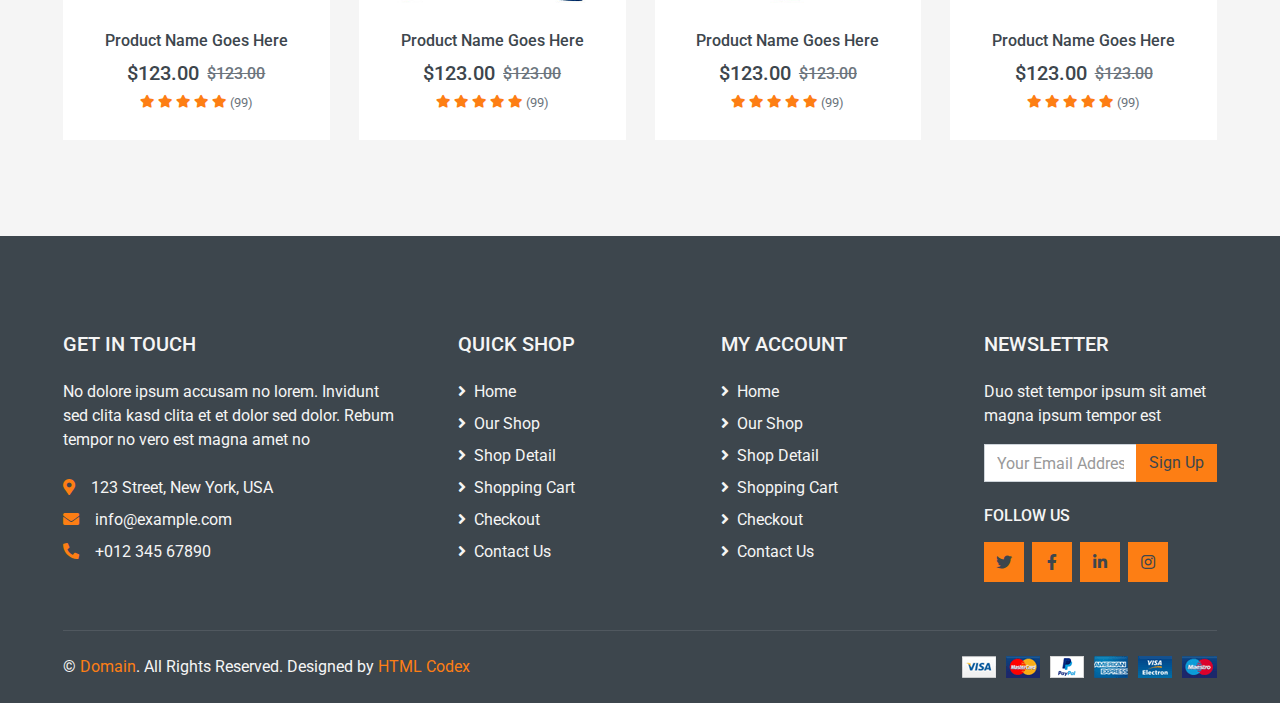
<file: detail.html>
<!DOCTYPE html>
<html lang="en">

<head>
    <meta charset="utf-8">
    <title>MultiShop - Online Shop Website Template</title>
    <meta content="width=device-width, initial-scale=1.0" name="viewport">
    <meta content="Free HTML Templates" name="keywords">
    <meta content="Free HTML Templates" name="description">

    <!-- Favicon -->
    <link href="img/favicon.ico" rel="icon">

    <!-- Google Web Fonts -->
    <link rel="preconnect" href="https://fonts.gstatic.com">
    <link href="https://fonts.googleapis.com/css2?family=Roboto:wght@400;500;700&display=swap" rel="stylesheet">  

    <!-- Font Awesome -->
    <link href="https://cdnjs.cloudflare.com/ajax/libs/font-awesome/5.10.0/css/all.min.css" rel="stylesheet">

    <!-- Libraries Stylesheet -->
    <link href="lib/animate/animate.min.css" rel="stylesheet">
    <link href="lib/owlcarousel/assets/owl.carousel.min.css" rel="stylesheet">

    <!-- Customized Bootstrap Stylesheet -->
    <link href="css/style.css" rel="stylesheet">
</head>

<body>
    <!-- Topbar Start -->
    <div class="container-fluid">
        <div class="row bg-secondary py-1 px-xl-5">
            <div class="col-lg-6 d-none d-lg-block">
                <div class="d-inline-flex align-items-center h-100">
                    <a class="text-body mr-3" href="">About</a>
                    <a class="text-body mr-3" href="">Contact</a>
                    <a class="text-body mr-3" href="">Help</a>
                    <a class="text-body mr-3" href="">FAQs</a>
                </div>
            </div>
            <div class="col-lg-6 text-center text-lg-right">
                <div class="d-inline-flex align-items-center">
                    <div class="btn-group">
                        <button type="button" class="btn btn-sm btn-light dropdown-toggle" data-toggle="dropdown">My Account</button>
                        <div class="dropdown-menu dropdown-menu-right">
                            <button class="dropdown-item" type="button">Sign in</button>
                            <button class="dropdown-item" type="button">Sign up</button>
                        </div>
                    </div>
                    <div class="btn-group mx-2">
                        <button type="button" class="btn btn-sm btn-light dropdown-toggle" data-toggle="dropdown">USD</button>
                        <div class="dropdown-menu dropdown-menu-right">
                            <button class="dropdown-item" type="button">EUR</button>
                            <button class="dropdown-item" type="button">GBP</button>
                            <button class="dropdown-item" type="button">CAD</button>
                        </div>
                    </div>
                    <div class="btn-group">
                        <button type="button" class="btn btn-sm btn-light dropdown-toggle" data-toggle="dropdown">EN</button>
                        <div class="dropdown-menu dropdown-menu-right">
                            <button class="dropdown-item" type="button">FR</button>
                            <button class="dropdown-item" type="button">AR</button>
                            <button class="dropdown-item" type="button">RU</button>
                        </div>
                    </div>
                </div>
                <div class="d-inline-flex align-items-center d-block d-lg-none">
                    <a href="" class="btn px-0 ml-2">
                        <i class="fas fa-heart text-dark"></i>
                        <span class="badge text-dark border border-dark rounded-circle" style="padding-bottom: 2px;">0</span>
                    </a>
                    <a href="" class="btn px-0 ml-2">
                        <i class="fas fa-shopping-cart text-dark"></i>
                        <span class="badge text-dark border border-dark rounded-circle" style="padding-bottom: 2px;">0</span>
                    </a>
                </div>
            </div>
        </div>
        <div class="row align-items-center bg-light py-3 px-xl-5 d-none d-lg-flex">
            <div class="col-lg-4">
                <a href="" class="text-decoration-none">
                    <span class="h1 text-uppercase text-primary bg-dark px-2">Multi</span>
                    <span class="h1 text-uppercase text-dark bg-primary px-2 ml-n1">Shop</span>
                </a>
            </div>
            <div class="col-lg-4 col-6 text-left">
                <form action="">
                    <div class="input-group">
                        <input type="text" class="form-control" placeholder="Search for products">
                        <div class="input-group-append">
                            <span class="input-group-text bg-transparent text-primary">
                                <i class="fa fa-search"></i>
                            </span>
                        </div>
                    </div>
                </form>
            </div>
            <div class="col-lg-4 col-6 text-right">
                <p class="m-0">Customer Service</p>
                <h5 class="m-0">+012 345 6789</h5>
            </div>
        </div>
    </div>
    <!-- Topbar End -->


    <!-- Navbar Start -->
    <div class="container-fluid bg-dark mb-30">
        <div class="row px-xl-5">
            <div class="col-lg-3 d-none d-lg-block">
                <a class="btn d-flex align-items-center justify-content-between bg-primary w-100" data-toggle="collapse" href="#navbar-vertical" style="height: 65px; padding: 0 30px;">
                    <h6 class="text-dark m-0"><i class="fa fa-bars mr-2"></i>Categories</h6>
                    <i class="fa fa-angle-down text-dark"></i>
                </a>
                <nav class="collapse position-absolute navbar navbar-vertical navbar-light align-items-start p-0 bg-light" id="navbar-vertical" style="width: calc(100% - 30px); z-index: 999;">
                    <div class="navbar-nav w-100">
                        <div class="nav-item dropdown dropright">
                            <a href="#" class="nav-link dropdown-toggle" data-toggle="dropdown">Dresses <i class="fa fa-angle-right float-right mt-1"></i></a>
                            <div class="dropdown-menu position-absolute rounded-0 border-0 m-0">
                                <a href="" class="dropdown-item">Men's Dresses</a>
                                <a href="" class="dropdown-item">Women's Dresses</a>
                                <a href="" class="dropdown-item">Baby's Dresses</a>
                            </div>
                        </div>
                        <a href="" class="nav-item nav-link">Shirts</a>
                        <a href="" class="nav-item nav-link">Jeans</a>
                        <a href="" class="nav-item nav-link">Swimwear</a>
                        <a href="" class="nav-item nav-link">Sleepwear</a>
                        <a href="" class="nav-item nav-link">Sportswear</a>
                        <a href="" class="nav-item nav-link">Jumpsuits</a>
                        <a href="" class="nav-item nav-link">Blazers</a>
                        <a href="" class="nav-item nav-link">Jackets</a>
                        <a href="" class="nav-item nav-link">Shoes</a>
                    </div>
                </nav>
            </div>
            <div class="col-lg-9">
                <nav class="navbar navbar-expand-lg bg-dark navbar-dark py-3 py-lg-0 px-0">
                    <a href="" class="text-decoration-none d-block d-lg-none">
                        <span class="h1 text-uppercase text-dark bg-light px-2">Multi</span>
                        <span class="h1 text-uppercase text-light bg-primary px-2 ml-n1">Shop</span>
                    </a>
                    <button type="button" class="navbar-toggler" data-toggle="collapse" data-target="#navbarCollapse">
                        <span class="navbar-toggler-icon"></span>
                    </button>
                    <div class="collapse navbar-collapse justify-content-between" id="navbarCollapse">
                        <div class="navbar-nav mr-auto py-0">
                            <a href="index.html" class="nav-item nav-link">Home</a>
                            <a href="shop.html" class="nav-item nav-link">Shop</a>
                            <a href="detail.html" class="nav-item nav-link active">Shop Detail</a>
                            <div class="nav-item dropdown">
                                <a href="#" class="nav-link dropdown-toggle" data-toggle="dropdown">Pages <i class="fa fa-angle-down mt-1"></i></a>
                                <div class="dropdown-menu bg-primary rounded-0 border-0 m-0">
                                    <a href="cart.html" class="dropdown-item">Shopping Cart</a>
                                    <a href="checkout.html" class="dropdown-item">Checkout</a>
                                </div>
                            </div>
                            <a href="contact.html" class="nav-item nav-link">Contact</a>
                        </div>
                        <div class="navbar-nav ml-auto py-0 d-none d-lg-block">
                            <a href="" class="btn px-0">
                                <i class="fas fa-heart text-primary"></i>
                                <span class="badge text-secondary border border-secondary rounded-circle" style="padding-bottom: 2px;">0</span>
                            </a>
                            <a href="" class="btn px-0 ml-3">
                                <i class="fas fa-shopping-cart text-primary"></i>
                                <span class="badge text-secondary border border-secondary rounded-circle" style="padding-bottom: 2px;">0</span>
                            </a>
                        </div>
                    </div>
                </nav>
            </div>
        </div>
    </div>
    <!-- Navbar End -->


    <!-- Breadcrumb Start -->
    <div class="container-fluid">
        <div class="row px-xl-5">
            <div class="col-12">
                <nav class="breadcrumb bg-light mb-30">
                    <a class="breadcrumb-item text-dark" href="#">Home</a>
                    <a class="breadcrumb-item text-dark" href="#">Shop</a>
                    <span class="breadcrumb-item active">Shop Detail</span>
                </nav>
            </div>
        </div>
    </div>
    <!-- Breadcrumb End -->


    <!-- Shop Detail Start -->
    <div class="container-fluid pb-5">
        <div class="row px-xl-5">
            <div class="col-lg-5 mb-30">
                <div id="product-carousel" class="carousel slide" data-ride="carousel">
                    <div class="carousel-inner bg-light">
                        <div class="carousel-item active">
                            <img class="w-100 h-100" src="img/product-1.jpg" alt="Image">
                        </div>
                        <div class="carousel-item">
                            <img class="w-100 h-100" src="img/product-2.jpg" alt="Image">
                        </div>
                        <div class="carousel-item">
                            <img class="w-100 h-100" src="img/product-3.jpg" alt="Image">
                        </div>
                        <div class="carousel-item">
                            <img class="w-100 h-100" src="img/product-4.jpg" alt="Image">
                        </div>
                    </div>
                    <a class="carousel-control-prev" href="#product-carousel" data-slide="prev">
                        <i class="fa fa-2x fa-angle-left text-dark"></i>
                    </a>
                    <a class="carousel-control-next" href="#product-carousel" data-slide="next">
                        <i class="fa fa-2x fa-angle-right text-dark"></i>
                    </a>
                </div>
            </div>

            <div class="col-lg-7 h-auto mb-30">
                <div class="h-100 bg-light p-30">
                    <h3>Product Name Goes Here</h3>
                    <div class="d-flex mb-3">
                        <div class="text-primary mr-2">
                            <small class="fas fa-star"></small>
                            <small class="fas fa-star"></small>
                            <small class="fas fa-star"></small>
                            <small class="fas fa-star-half-alt"></small>
                            <small class="far fa-star"></small>
                        </div>
                        <small class="pt-1">(99 Reviews)</small>
                    </div>
                    <h3 class="font-weight-semi-bold mb-4">$150.00</h3>
                    <p class="mb-4">Volup erat ipsum diam elitr rebum et dolor. Est nonumy elitr erat diam stet sit
                        clita ea. Sanc ipsum et, labore clita lorem magna duo dolor no sea
                        Nonumy</p>
                    <div class="d-flex mb-3">
                        <strong class="text-dark mr-3">Sizes:</strong>
                        <form>
                            <div class="custom-control custom-radio custom-control-inline">
                                <input type="radio" class="custom-control-input" id="size-1" name="size">
                                <label class="custom-control-label" for="size-1">XS</label>
                            </div>
                            <div class="custom-control custom-radio custom-control-inline">
                                <input type="radio" class="custom-control-input" id="size-2" name="size">
                                <label class="custom-control-label" for="size-2">S</label>
                            </div>
                            <div class="custom-control custom-radio custom-control-inline">
                                <input type="radio" class="custom-control-input" id="size-3" name="size">
                                <label class="custom-control-label" for="size-3">M</label>
                            </div>
                            <div class="custom-control custom-radio custom-control-inline">
                                <input type="radio" class="custom-control-input" id="size-4" name="size">
                                <label class="custom-control-label" for="size-4">L</label>
                            </div>
                            <div class="custom-control custom-radio custom-control-inline">
                                <input type="radio" class="custom-control-input" id="size-5" name="size">
                                <label class="custom-control-label" for="size-5">XL</label>
                            </div>
                        </form>
                    </div>
                    <div class="d-flex mb-4">
                        <strong class="text-dark mr-3">Colors:</strong>
                        <form>
                            <div class="custom-control custom-radio custom-control-inline">
                                <input type="radio" class="custom-control-input" id="color-1" name="color">
                                <label class="custom-control-label" for="color-1">Black</label>
                            </div>
                            <div class="custom-control custom-radio custom-control-inline">
                                <input type="radio" class="custom-control-input" id="color-2" name="color">
                                <label class="custom-control-label" for="color-2">White</label>
                            </div>
                            <div class="custom-control custom-radio custom-control-inline">
                                <input type="radio" class="custom-control-input" id="color-3" name="color">
                                <label class="custom-control-label" for="color-3">Red</label>
                            </div>
                            <div class="custom-control custom-radio custom-control-inline">
                                <input type="radio" class="custom-control-input" id="color-4" name="color">
                                <label class="custom-control-label" for="color-4">Blue</label>
                            </div>
                            <div class="custom-control custom-radio custom-control-inline">
                                <input type="radio" class="custom-control-input" id="color-5" name="color">
                                <label class="custom-control-label" for="color-5">Green</label>
                            </div>
                        </form>
                    </div>
                    <div class="d-flex align-items-center mb-4 pt-2">
                        <div class="input-group quantity mr-3" style="width: 130px;">
                            <div class="input-group-btn">
                                <button class="btn btn-primary btn-minus">
                                    <i class="fa fa-minus"></i>
                                </button>
                            </div>
                            <input type="text" class="form-control bg-secondary border-0 text-center" value="1">
                            <div class="input-group-btn">
                                <button class="btn btn-primary btn-plus">
                                    <i class="fa fa-plus"></i>
                                </button>
                            </div>
                        </div>
                        <button class="btn btn-primary px-3"><i class="fa fa-shopping-cart mr-1"></i> Add To
                            Cart</button>
                    </div>
                    <div class="d-flex pt-2">
                        <strong class="text-dark mr-2">Share on:</strong>
                        <div class="d-inline-flex">
                            <a class="text-dark px-2" href="">
                                <i class="fab fa-facebook-f"></i>
                            </a>
                            <a class="text-dark px-2" href="">
                                <i class="fab fa-twitter"></i>
                            </a>
                            <a class="text-dark px-2" href="">
                                <i class="fab fa-linkedin-in"></i>
                            </a>
                            <a class="text-dark px-2" href="">
                                <i class="fab fa-pinterest"></i>
                            </a>
                        </div>
                    </div>
                </div>
            </div>
        </div>
        <div class="row px-xl-5">
            <div class="col">
                <div class="bg-light p-30">
                    <div class="nav nav-tabs mb-4">
                        <a class="nav-item nav-link text-dark active" data-toggle="tab" href="#tab-pane-1">Description</a>
                        <a class="nav-item nav-link text-dark" data-toggle="tab" href="#tab-pane-2">Information</a>
                        <a class="nav-item nav-link text-dark" data-toggle="tab" href="#tab-pane-3">Reviews (0)</a>
                    </div>
                    <div class="tab-content">
                        <div class="tab-pane fade show active" id="tab-pane-1">
                            <h4 class="mb-3">Product Description</h4>
                            <p>Eos no lorem eirmod diam diam, eos elitr et gubergren diam sea. Consetetur vero aliquyam invidunt duo dolores et duo sit. Vero diam ea vero et dolore rebum, dolor rebum eirmod consetetur invidunt sed sed et, lorem duo et eos elitr, sadipscing kasd ipsum rebum diam. Dolore diam stet rebum sed tempor kasd eirmod. Takimata kasd ipsum accusam sadipscing, eos dolores sit no ut diam consetetur duo justo est, sit sanctus diam tempor aliquyam eirmod nonumy rebum dolor accusam, ipsum kasd eos consetetur at sit rebum, diam kasd invidunt tempor lorem, ipsum lorem elitr sanctus eirmod takimata dolor ea invidunt.</p>
                            <p>Dolore magna est eirmod sanctus dolor, amet diam et eirmod et ipsum. Amet dolore tempor consetetur sed lorem dolor sit lorem tempor. Gubergren amet amet labore sadipscing clita clita diam clita. Sea amet et sed ipsum lorem elitr et, amet et labore voluptua sit rebum. Ea erat sed et diam takimata sed justo. Magna takimata justo et amet magna et.</p>
                        </div>
                        <div class="tab-pane fade" id="tab-pane-2">
                            <h4 class="mb-3">Additional Information</h4>
                            <p>Eos no lorem eirmod diam diam, eos elitr et gubergren diam sea. Consetetur vero aliquyam invidunt duo dolores et duo sit. Vero diam ea vero et dolore rebum, dolor rebum eirmod consetetur invidunt sed sed et, lorem duo et eos elitr, sadipscing kasd ipsum rebum diam. Dolore diam stet rebum sed tempor kasd eirmod. Takimata kasd ipsum accusam sadipscing, eos dolores sit no ut diam consetetur duo justo est, sit sanctus diam tempor aliquyam eirmod nonumy rebum dolor accusam, ipsum kasd eos consetetur at sit rebum, diam kasd invidunt tempor lorem, ipsum lorem elitr sanctus eirmod takimata dolor ea invidunt.</p>
                            <div class="row">
                                <div class="col-md-6">
                                    <ul class="list-group list-group-flush">
                                        <li class="list-group-item px-0">
                                            Sit erat duo lorem duo ea consetetur, et eirmod takimata.
                                        </li>
                                        <li class="list-group-item px-0">
                                            Amet kasd gubergren sit sanctus et lorem eos sadipscing at.
                                        </li>
                                        <li class="list-group-item px-0">
                                            Duo amet accusam eirmod nonumy stet et et stet eirmod.
                                        </li>
                                        <li class="list-group-item px-0">
                                            Takimata ea clita labore amet ipsum erat justo voluptua. Nonumy.
                                        </li>
                                      </ul> 
                                </div>
                                <div class="col-md-6">
                                    <ul class="list-group list-group-flush">
                                        <li class="list-group-item px-0">
                                            Sit erat duo lorem duo ea consetetur, et eirmod takimata.
                                        </li>
                                        <li class="list-group-item px-0">
                                            Amet kasd gubergren sit sanctus et lorem eos sadipscing at.
                                        </li>
                                        <li class="list-group-item px-0">
                                            Duo amet accusam eirmod nonumy stet et et stet eirmod.
                                        </li>
                                        <li class="list-group-item px-0">
                                            Takimata ea clita labore amet ipsum erat justo voluptua. Nonumy.
                                        </li>
                                      </ul> 
                                </div>
                            </div>
                        </div>
                        <div class="tab-pane fade" id="tab-pane-3">
                            <div class="row">
                                <div class="col-md-6">
                                    <h4 class="mb-4">1 review for "Product Name"</h4>
                                    <div class="media mb-4">
                                        <img src="img/user.jpg" alt="Image" class="img-fluid mr-3 mt-1" style="width: 45px;">
                                        <div class="media-body">
                                            <h6>John Doe<small> - <i>01 Jan 2045</i></small></h6>
                                            <div class="text-primary mb-2">
                                                <i class="fas fa-star"></i>
                                                <i class="fas fa-star"></i>
                                                <i class="fas fa-star"></i>
                                                <i class="fas fa-star-half-alt"></i>
                                                <i class="far fa-star"></i>
                                            </div>
                                            <p>Diam amet duo labore stet elitr ea clita ipsum, tempor labore accusam ipsum et no at. Kasd diam tempor rebum magna dolores sed sed eirmod ipsum.</p>
                                        </div>
                                    </div>
                                </div>
                                <div class="col-md-6">
                                    <h4 class="mb-4">Leave a review</h4>
                                    <small>Your email address will not be published. Required fields are marked *</small>
                                    <div class="d-flex my-3">
                                        <p class="mb-0 mr-2">Your Rating * :</p>
                                        <div class="text-primary">
                                            <i class="far fa-star"></i>
                                            <i class="far fa-star"></i>
                                            <i class="far fa-star"></i>
                                            <i class="far fa-star"></i>
                                            <i class="far fa-star"></i>
                                        </div>
                                    </div>
                                    <form>
                                        <div class="form-group">
                                            <label for="message">Your Review *</label>
                                            <textarea id="message" cols="30" rows="5" class="form-control"></textarea>
                                        </div>
                                        <div class="form-group">
                                            <label for="name">Your Name *</label>
                                            <input type="text" class="form-control" id="name">
                                        </div>
                                        <div class="form-group">
                                            <label for="email">Your Email *</label>
                                            <input type="email" class="form-control" id="email">
                                        </div>
                                        <div class="form-group mb-0">
                                            <input type="submit" value="Leave Your Review" class="btn btn-primary px-3">
                                        </div>
                                    </form>
                                </div>
                            </div>
                        </div>
                    </div>
                </div>
            </div>
        </div>
    </div>
    <!-- Shop Detail End -->


    <!-- Products Start -->
    <div class="container-fluid py-5">
        <h2 class="section-title position-relative text-uppercase mx-xl-5 mb-4"><span class="bg-secondary pr-3">You May Also Like</span></h2>
        <div class="row px-xl-5">
            <div class="col">
                <div class="owl-carousel related-carousel">
                    <div class="product-item bg-light">
                        <div class="product-img position-relative overflow-hidden">
                            <img class="img-fluid w-100" src="img/product-1.jpg" alt="">
                            <div class="product-action">
                                <a class="btn btn-outline-dark btn-square" href=""><i class="fa fa-shopping-cart"></i></a>
                                <a class="btn btn-outline-dark btn-square" href=""><i class="far fa-heart"></i></a>
                                <a class="btn btn-outline-dark btn-square" href=""><i class="fa fa-sync-alt"></i></a>
                                <a class="btn btn-outline-dark btn-square" href=""><i class="fa fa-search"></i></a>
                            </div>
                        </div>
                        <div class="text-center py-4">
                            <a class="h6 text-decoration-none text-truncate" href="">Product Name Goes Here</a>
                            <div class="d-flex align-items-center justify-content-center mt-2">
                                <h5>$123.00</h5><h6 class="text-muted ml-2"><del>$123.00</del></h6>
                            </div>
                            <div class="d-flex align-items-center justify-content-center mb-1">
                                <small class="fa fa-star text-primary mr-1"></small>
                                <small class="fa fa-star text-primary mr-1"></small>
                                <small class="fa fa-star text-primary mr-1"></small>
                                <small class="fa fa-star text-primary mr-1"></small>
                                <small class="fa fa-star text-primary mr-1"></small>
                                <small>(99)</small>
                            </div>
                        </div>
                    </div>
                    <div class="product-item bg-light">
                        <div class="product-img position-relative overflow-hidden">
                            <img class="img-fluid w-100" src="img/product-2.jpg" alt="">
                            <div class="product-action">
                                <a class="btn btn-outline-dark btn-square" href=""><i class="fa fa-shopping-cart"></i></a>
                                <a class="btn btn-outline-dark btn-square" href=""><i class="far fa-heart"></i></a>
                                <a class="btn btn-outline-dark btn-square" href=""><i class="fa fa-sync-alt"></i></a>
                                <a class="btn btn-outline-dark btn-square" href=""><i class="fa fa-search"></i></a>
                            </div>
                        </div>
                        <div class="text-center py-4">
                            <a class="h6 text-decoration-none text-truncate" href="">Product Name Goes Here</a>
                            <div class="d-flex align-items-center justify-content-center mt-2">
                                <h5>$123.00</h5><h6 class="text-muted ml-2"><del>$123.00</del></h6>
                            </div>
                            <div class="d-flex align-items-center justify-content-center mb-1">
                                <small class="fa fa-star text-primary mr-1"></small>
                                <small class="fa fa-star text-primary mr-1"></small>
                                <small class="fa fa-star text-primary mr-1"></small>
                                <small class="fa fa-star text-primary mr-1"></small>
                                <small class="fa fa-star text-primary mr-1"></small>
                                <small>(99)</small>
                            </div>
                        </div>
                    </div>
                    <div class="product-item bg-light">
                        <div class="product-img position-relative overflow-hidden">
                            <img class="img-fluid w-100" src="img/product-3.jpg" alt="">
                            <div class="product-action">
                                <a class="btn btn-outline-dark btn-square" href=""><i class="fa fa-shopping-cart"></i></a>
                                <a class="btn btn-outline-dark btn-square" href=""><i class="far fa-heart"></i></a>
                                <a class="btn btn-outline-dark btn-square" href=""><i class="fa fa-sync-alt"></i></a>
                                <a class="btn btn-outline-dark btn-square" href=""><i class="fa fa-search"></i></a>
                            </div>
                        </div>
                        <div class="text-center py-4">
                            <a class="h6 text-decoration-none text-truncate" href="">Product Name Goes Here</a>
                            <div class="d-flex align-items-center justify-content-center mt-2">
                                <h5>$123.00</h5><h6 class="text-muted ml-2"><del>$123.00</del></h6>
                            </div>
                            <div class="d-flex align-items-center justify-content-center mb-1">
                                <small class="fa fa-star text-primary mr-1"></small>
                                <small class="fa fa-star text-primary mr-1"></small>
                                <small class="fa fa-star text-primary mr-1"></small>
                                <small class="fa fa-star text-primary mr-1"></small>
                                <small class="fa fa-star text-primary mr-1"></small>
                                <small>(99)</small>
                            </div>
                        </div>
                    </div>
                    <div class="product-item bg-light">
                        <div class="product-img position-relative overflow-hidden">
                            <img class="img-fluid w-100" src="img/product-4.jpg" alt="">
                            <div class="product-action">
                                <a class="btn btn-outline-dark btn-square" href=""><i class="fa fa-shopping-cart"></i></a>
                                <a class="btn btn-outline-dark btn-square" href=""><i class="far fa-heart"></i></a>
                                <a class="btn btn-outline-dark btn-square" href=""><i class="fa fa-sync-alt"></i></a>
                                <a class="btn btn-outline-dark btn-square" href=""><i class="fa fa-search"></i></a>
                            </div>
                        </div>
                        <div class="text-center py-4">
                            <a class="h6 text-decoration-none text-truncate" href="">Product Name Goes Here</a>
                            <div class="d-flex align-items-center justify-content-center mt-2">
                                <h5>$123.00</h5><h6 class="text-muted ml-2"><del>$123.00</del></h6>
                            </div>
                            <div class="d-flex align-items-center justify-content-center mb-1">
                                <small class="fa fa-star text-primary mr-1"></small>
                                <small class="fa fa-star text-primary mr-1"></small>
                                <small class="fa fa-star text-primary mr-1"></small>
                                <small class="fa fa-star text-primary mr-1"></small>
                                <small class="fa fa-star text-primary mr-1"></small>
                                <small>(99)</small>
                            </div>
                        </div>
                    </div>
                    <div class="product-item bg-light">
                        <div class="product-img position-relative overflow-hidden">
                            <img class="img-fluid w-100" src="img/product-5.jpg" alt="">
                            <div class="product-action">
                                <a class="btn btn-outline-dark btn-square" href=""><i class="fa fa-shopping-cart"></i></a>
                                <a class="btn btn-outline-dark btn-square" href=""><i class="far fa-heart"></i></a>
                                <a class="btn btn-outline-dark btn-square" href=""><i class="fa fa-sync-alt"></i></a>
                                <a class="btn btn-outline-dark btn-square" href=""><i class="fa fa-search"></i></a>
                            </div>
                        </div>
                        <div class="text-center py-4">
                            <a class="h6 text-decoration-none text-truncate" href="">Product Name Goes Here</a>
                            <div class="d-flex align-items-center justify-content-center mt-2">
                                <h5>$123.00</h5><h6 class="text-muted ml-2"><del>$123.00</del></h6>
                            </div>
                            <div class="d-flex align-items-center justify-content-center mb-1">
                                <small class="fa fa-star text-primary mr-1"></small>
                                <small class="fa fa-star text-primary mr-1"></small>
                                <small class="fa fa-star text-primary mr-1"></small>
                                <small class="fa fa-star text-primary mr-1"></small>
                                <small class="fa fa-star text-primary mr-1"></small>
                                <small>(99)</small>
                            </div>
                        </div>
                    </div>
                </div>
            </div>
        </div>
    </div>
    <!-- Products End -->


    <!-- Footer Start -->
    <div class="container-fluid bg-dark text-secondary mt-5 pt-5">
        <div class="row px-xl-5 pt-5">
            <div class="col-lg-4 col-md-12 mb-5 pr-3 pr-xl-5">
                <h5 class="text-secondary text-uppercase mb-4">Get In Touch</h5>
                <p class="mb-4">No dolore ipsum accusam no lorem. Invidunt sed clita kasd clita et et dolor sed dolor. Rebum tempor no vero est magna amet no</p>
                <p class="mb-2"><i class="fa fa-map-marker-alt text-primary mr-3"></i>123 Street, New York, USA</p>
                <p class="mb-2"><i class="fa fa-envelope text-primary mr-3"></i>info@example.com</p>
                <p class="mb-0"><i class="fa fa-phone-alt text-primary mr-3"></i>+012 345 67890</p>
            </div>
            <div class="col-lg-8 col-md-12">
                <div class="row">
                    <div class="col-md-4 mb-5">
                        <h5 class="text-secondary text-uppercase mb-4">Quick Shop</h5>
                        <div class="d-flex flex-column justify-content-start">
                            <a class="text-secondary mb-2" href="#"><i class="fa fa-angle-right mr-2"></i>Home</a>
                            <a class="text-secondary mb-2" href="#"><i class="fa fa-angle-right mr-2"></i>Our Shop</a>
                            <a class="text-secondary mb-2" href="#"><i class="fa fa-angle-right mr-2"></i>Shop Detail</a>
                            <a class="text-secondary mb-2" href="#"><i class="fa fa-angle-right mr-2"></i>Shopping Cart</a>
                            <a class="text-secondary mb-2" href="#"><i class="fa fa-angle-right mr-2"></i>Checkout</a>
                            <a class="text-secondary" href="#"><i class="fa fa-angle-right mr-2"></i>Contact Us</a>
                        </div>
                    </div>
                    <div class="col-md-4 mb-5">
                        <h5 class="text-secondary text-uppercase mb-4">My Account</h5>
                        <div class="d-flex flex-column justify-content-start">
                            <a class="text-secondary mb-2" href="#"><i class="fa fa-angle-right mr-2"></i>Home</a>
                            <a class="text-secondary mb-2" href="#"><i class="fa fa-angle-right mr-2"></i>Our Shop</a>
                            <a class="text-secondary mb-2" href="#"><i class="fa fa-angle-right mr-2"></i>Shop Detail</a>
                            <a class="text-secondary mb-2" href="#"><i class="fa fa-angle-right mr-2"></i>Shopping Cart</a>
                            <a class="text-secondary mb-2" href="#"><i class="fa fa-angle-right mr-2"></i>Checkout</a>
                            <a class="text-secondary" href="#"><i class="fa fa-angle-right mr-2"></i>Contact Us</a>
                        </div>
                    </div>
                    <div class="col-md-4 mb-5">
                        <h5 class="text-secondary text-uppercase mb-4">Newsletter</h5>
                        <p>Duo stet tempor ipsum sit amet magna ipsum tempor est</p>
                        <form action="">
                            <div class="input-group">
                                <input type="text" class="form-control" placeholder="Your Email Address">
                                <div class="input-group-append">
                                    <button class="btn btn-primary">Sign Up</button>
                                </div>
                            </div>
                        </form>
                        <h6 class="text-secondary text-uppercase mt-4 mb-3">Follow Us</h6>
                        <div class="d-flex">
                            <a class="btn btn-primary btn-square mr-2" href="#"><i class="fab fa-twitter"></i></a>
                            <a class="btn btn-primary btn-square mr-2" href="#"><i class="fab fa-facebook-f"></i></a>
                            <a class="btn btn-primary btn-square mr-2" href="#"><i class="fab fa-linkedin-in"></i></a>
                            <a class="btn btn-primary btn-square" href="#"><i class="fab fa-instagram"></i></a>
                        </div>
                    </div>
                </div>
            </div>
        </div>
        <div class="row border-top mx-xl-5 py-4" style="border-color: rgba(256, 256, 256, .1) !important;">
            <div class="col-md-6 px-xl-0">
                <p class="mb-md-0 text-center text-md-left text-secondary">
                    &copy; <a class="text-primary" href="#">Domain</a>. All Rights Reserved. Designed
                    by
                    <a class="text-primary" href="https://htmlcodex.com">HTML Codex</a>
                </p>
            </div>
            <div class="col-md-6 px-xl-0 text-center text-md-right">
                <img class="img-fluid" src="img/payments.png" alt="">
            </div>
        </div>
    </div>
    <!-- Footer End -->


    <!-- Back to Top -->
    <a href="#" class="btn btn-primary back-to-top"><i class="fa fa-angle-double-up"></i></a>


    <!-- JavaScript Libraries -->
    <script src="https://code.jquery.com/jquery-3.4.1.min.js"></script>
    <script src="https://stackpath.bootstrapcdn.com/bootstrap/4.4.1/js/bootstrap.bundle.min.js"></script>
    <script src="lib/easing/easing.min.js"></script>
    <script src="lib/owlcarousel/owl.carousel.min.js"></script>

    <!-- Contact Javascript File -->
    <script src="mail/jqBootstrapValidation.min.js"></script>
    <script src="mail/contact.js"></script>

    <!-- Template Javascript -->
    <script src="js/main.js"></script>
</body>

</html>
</file>
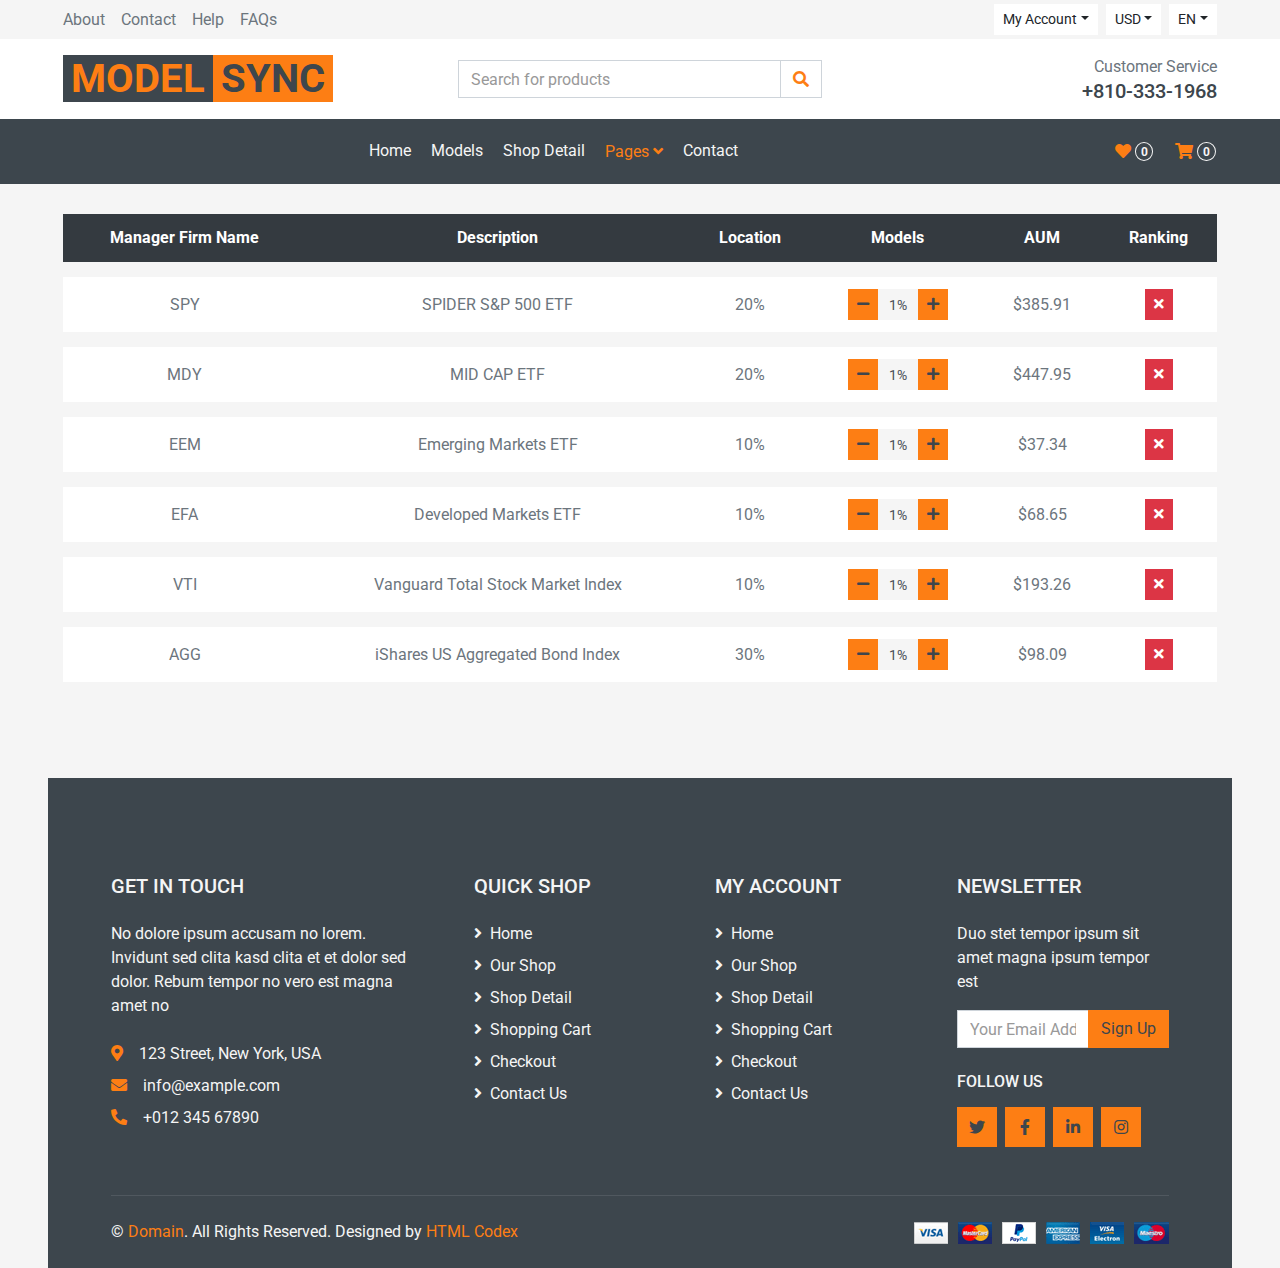
<file: Managers.html>
<!DOCTYPE html>
<html lang="en">

<head>
    <meta charset="utf-8">
    <title>ModelSync - Model Provider Managers</title>
    <meta content="width=device-width, initial-scale=1.0" name="viewport">
    <meta content="Free HTML Templates" name="keywords">
    <meta content="Free HTML Templates" name="description">

    <!-- Favicon -->
    <link href="img/favicon.ico" rel="icon">

    <!-- Google Web Fonts -->
    <link rel="preconnect" href="https://fonts.gstatic.com">
    <link href="https://fonts.googleapis.com/css2?family=Roboto:wght@400;500;700&display=swap" rel="stylesheet">

    <!-- Font Awesome -->
    <link href="https://cdnjs.cloudflare.com/ajax/libs/font-awesome/5.10.0/css/all.min.css" rel="stylesheet">

    <!-- Libraries Stylesheet -->
    <link href="lib/animate/animate.min.css" rel="stylesheet">
    <link href="lib/owlcarousel/assets/owl.carousel.min.css" rel="stylesheet">

    <!-- Customized Bootstrap Stylesheet -->
    <link href="css/style.css" rel="stylesheet">
</head>

<body>
    <!-- Topbar Start -->
    <div class="container-fluid">
        <div class="row bg-secondary py-1 px-xl-5">
            <div class="col-lg-6 d-none d-lg-block">
                <div class="d-inline-flex align-items-center h-100">
                    <a class="text-body mr-3" href="">About</a>
                    <a class="text-body mr-3" href="">Contact</a>
                    <a class="text-body mr-3" href="">Help</a>
                    <a class="text-body mr-3" href="">FAQs</a>
                </div>
            </div>
            <div class="col-lg-6 text-center text-lg-right">
                <div class="d-inline-flex align-items-center">
                    <div class="btn-group">
                        <button type="button" class="btn btn-sm btn-light dropdown-toggle" data-toggle="dropdown">My
                            Account</button>
                        <div class="dropdown-menu dropdown-menu-right">
                            <button class="dropdown-item" type="button">Sign in</button>
                            <button class="dropdown-item" type="button">Sign up</button>
                        </div>
                    </div>
                    <div class="btn-group mx-2">
                        <button type="button" class="btn btn-sm btn-light dropdown-toggle"
                            data-toggle="dropdown">USD</button>
                        <div class="dropdown-menu dropdown-menu-right">
                            <button class="dropdown-item" type="button">EUR</button>
                            <button class="dropdown-item" type="button">GBP</button>
                            <button class="dropdown-item" type="button">CAD</button>
                        </div>
                    </div>
                    <div class="btn-group">
                        <button type="button" class="btn btn-sm btn-light dropdown-toggle"
                            data-toggle="dropdown">EN</button>
                        <div class="dropdown-menu dropdown-menu-right">
                            <button class="dropdown-item" type="button">FR</button>
                            <button class="dropdown-item" type="button">AR</button>
                            <button class="dropdown-item" type="button">RU</button>
                        </div>
                    </div>
                </div>
                <div class="d-inline-flex align-items-center d-block d-lg-none">
                    <a href="" class="btn px-0 ml-2">
                        <i class="fas fa-heart text-dark"></i>
                        <span class="badge text-dark border border-dark rounded-circle"
                            style="padding-bottom: 2px;">0</span>
                    </a>
                    <a href="" class="btn px-0 ml-2">
                        <i class="fas fa-shopping-cart text-dark"></i>
                        <span class="badge text-dark border border-dark rounded-circle"
                            style="padding-bottom: 2px;">0</span>
                    </a>
                </div>
            </div>
        </div>
        <div class="row align-items-center bg-light py-3 px-xl-5 d-none d-lg-flex">
            <div class="col-lg-4">
                <a href="" class="text-decoration-none">
                    <span class="h1 text-uppercase text-primary bg-dark px-2">Model</span>
                    <span class="h1 text-uppercase text-dark bg-primary px-2 ml-n1">Sync</span>
                </a>
            </div>
            <div class="col-lg-4 col-6 text-left">
                <form action="">
                    <div class="input-group">
                        <input type="text" class="form-control" placeholder="Search for products">
                        <div class="input-group-append">
                            <span class="input-group-text bg-transparent text-primary">
                                <i class="fa fa-search"></i>
                            </span>
                        </div>
                    </div>
                </form>
            </div>
            <div class="col-lg-4 col-6 text-right">
                <p class="m-0">Customer Service</p>
                <h5 class="m-0">+810-333-1968</h5>
            </div>
        </div>
    </div>
    <!-- Topbar End -->


    <!-- Navbar Start -->
    <div class="container-fluid bg-dark mb-30">
        <div class="row px-xl-5">
            <div class="col-lg-3 d-none d-lg-block">
                <!--<a class="btn d-flex align-items-center justify-content-between bg-primary w-100" data-toggle="collapse" href="#navbar-vertical" style="height: 65px; padding: 0 30px;">
                    <h6 class="text-dark m-0"><i class="fa fa-bars mr-2"></i>Categories</h6>
                    <i class="fa fa-angle-down text-dark"></i>
                </a>
                <nav class="collapse position-absolute navbar navbar-vertical navbar-light align-items-start p-0 bg-light" id="navbar-vertical" style="width: calc(100% - 30px); z-index: 999;">
                    <div class="navbar-nav w-100">
                        <div class="nav-item dropdown dropright">
                            <a href="#" class="nav-link dropdown-toggle" data-toggle="dropdown">Dresses <i class="fa fa-angle-right float-right mt-1"></i></a>
                            <div class="dropdown-menu position-absolute rounded-0 border-0 m-0">
                                <a href="" class="dropdown-item">Men's Dresses</a>
                                <a href="" class="dropdown-item">Women's Dresses</a>
                                <a href="" class="dropdown-item">Baby's Dresses</a>
                            </div>
                        </div>
                        <a href="" class="nav-item nav-link">Shirts</a>
                        <a href="" class="nav-item nav-link">Jeans</a>
                        <a href="" class="nav-item nav-link">Swimwear</a>
                        <a href="" class="nav-item nav-link">Sleepwear</a>
                        <a href="" class="nav-item nav-link">Sportswear</a>
                        <a href="" class="nav-item nav-link">Jumpsuits</a>
                        <a href="" class="nav-item nav-link">Blazers</a>
                        <a href="" class="nav-item nav-link">Jackets</a>
                        <a href="" class="nav-item nav-link">Shoes</a>
                    </div>
                </nav>-->
            </div>
            <div class="col-lg-9">
                <nav class="navbar navbar-expand-lg bg-dark navbar-dark py-3 py-lg-0 px-0">
                    <a href="" class="text-decoration-none d-block d-lg-none">
                        <span class="h1 text-uppercase text-dark bg-light px-2">Model</span>
                        <span class="h1 text-uppercase text-light bg-primary px-2 ml-n1">Sync</span>
                    </a>
                    <button type="button" class="navbar-toggler" data-toggle="collapse" data-target="#navbarCollapse">
                        <span class="navbar-toggler-icon"></span>
                    </button>
                    <div class="collapse navbar-collapse justify-content-start" id="navbarCollapse">
                        <div class="navbar-nav l-auto py-0">
                            <a href="index.html" class="nav-item nav-link">Home</a>
                            <a href="models.html" class="nav-item nav-link">Models</a>
                            <a href="detail.html" class="nav-item nav-link">Shop Detail</a>
                            <div class="nav-item dropdown">
                                <a href="#" class="nav-link dropdown-toggle active" data-toggle="dropdown">Pages <i
                                        class="fa fa-angle-down mt-1"></i></a>
                                <div class="dropdown-menu bg-primary rounded-0 border-0 m-0">
                                    <a href="models.html" class="dropdown-item active">Shopping Cart</a>
                                    <a href="checkout.html" class="dropdown-item">Checkout</a>
                                </div>
                            </div>
                            <a href="contact.html" class="nav-item nav-link">Contact</a>
                        </div>
                        <div class="navbar-nav ml-auto py-0 d-none d-lg-block">
                            <a href="" class="btn px-0">
                                <i class="fas fa-heart text-primary"></i>
                                <span class="badge text-secondary border border-secondary rounded-circle"
                                    style="padding-bottom: 2px;">0</span>
                            </a>
                            <a href="" class="btn px-0 ml-3">
                                <i class="fas fa-shopping-cart text-primary"></i>
                                <span class="badge text-secondary border border-secondary rounded-circle"
                                    style="padding-bottom: 2px;">0</span>
                            </a>
                        </div>
                    </div>
                </nav>
            </div>
        </div>
    </div>
    <!-- Navbar End -->


    <!-- Breadcrumb Start --
    <div class="container-fluid">
        <div class="row px-xl-5">
            <div class="col-12">
                <nav class="breadcrumb bg-light mb-30">
                    <a class="breadcrumb-item text-dark" href="#">Home</a>
                    <a class="breadcrumb-item text-dark" href="#">Models</a>
                    <span class="breadcrumb-item active">Shopping Cart</span>
                </nav>
            </div>
        </div>
    </div>
    !-- Breadcrumb End -->


    <!-- Cart Start -->
    <div class="container-fluid">
        <div class="row px-xl-5">
            <div class="col-lg-12 table-responsive mb-5">
                <table class="table table-light table-borderless table-hover text-center mb-0">
                    <thead class="thead-dark">
                        <tr>
                            <th>Manager Firm Name</th>
                            <th>Description</th>
                            <th>Location</th>
                            <th>Models</th>
                            <th>AUM</th>
                            <th>Ranking</th>
                        </tr>
                    </thead>
                    <tbody class="align-middle">
                        <tr>
                            <!--<td class="align-middle"> AAPL</td>
                            <div class="col-lg-4 col-6 text-left">
                                <form action="">
                                <td div class="input-group">
                                        <input type="text" class="align-middle" placeholder="AAPL">
                                        <div class="input-group-append">
                                            <span class="input-group-text bg-transparent text-primary">
                                                <i class="fa fa-search"></i>
                                            </span>
                                        </div>
                                    </div>
                                </td>
                                    </form>
                            </div>
                            <td class="align-middle">Apple Inc</td>
                            <td class="align-middle"> 5%</td>
                            <td class="align-middle">
                                <div class="input-group quantity mx-auto" style="width: 100px;">
                                    <div class="input-group-btn">
                                        <button class="btn btn-sm btn-primary btn-minus" >
                                        <i class="fa fa-minus"></i>
                                        </button>
                                    </div>
                                    <input type="text" class="form-control form-control-sm bg-secondary border-0 text-center" value="1%">
                                    <div class="input-group-btn">
                                        <button class="btn btn-sm btn-primary btn-plus">
                                            <i class="fa fa-plus"></i>
                                        </button>
                                    </div>
                                </div>
                            </td>
                            <td class="align-middle">$150</td>
                            <td class="align-middle"><button class="btn btn-sm btn-danger"><i class="fa fa-times"></i></button></td>
                        </tr>-->
                        <tr>
                            <td class="align-middle"> SPY</td>
                            <td class="align-middle"> SPIDER S&P 500 ETF</td>
                            <td class="align-middle"> 20%</td>
                            <td class="align-middle">
                                <div class="input-group quantity mx-auto" style="width: 100px;">
                                    <div class="input-group-btn">
                                        <button class="btn btn-sm btn-primary btn-minus">
                                            <i class="fa fa-minus"></i>
                                        </button>
                                    </div>
                                    <input type="text"
                                        class="form-control form-control-sm bg-secondary border-0 text-center"
                                        value="1%">
                                    <div class="input-group-btn">
                                        <button class="btn btn-sm btn-primary btn-plus">
                                            <i class="fa fa-plus"></i>
                                        </button>
                                    </div>
                                </div>
                            </td>
                            <td class="align-middle">$385.91</td>
                            <td class="align-middle"><button class="btn btn-sm btn-danger"><i
                                        class="fa fa-times"></i></button></td>
                        </tr>

                        <tr>
                            <td class="align-middle"> MDY</td>
                            <td class="align-middle">MID CAP ETF </td>
                            <td class="align-middle"> 20%</td>
                            <td class="align-middle">
                                <div class="input-group quantity mx-auto" style="width: 100px;">
                                    <div class="input-group-btn">
                                        <button class="btn btn-sm btn-primary btn-minus">
                                            <i class="fa fa-minus"></i>
                                        </button>
                                    </div>
                                    <input type=""
                                        class="form-control form-control-sm bg-secondary border-0 text-center"
                                        value="1%">
                                    <div class="input-group-btn">
                                        <button class="btn btn-sm btn-primary btn-plus">
                                            <i class="fa fa-plus"></i>
                                        </button>
                                    </div>
                                </div>
                            </td>
                            <td class="align-middle">$447.95</td>
                            <td class="align-middle"><button class="btn btn-sm btn-danger"><i
                                        class="fa fa-times"></i></button></td>
                        </tr>

                        <tr>
                            <td class="align-middle"> EEM</td>
                            <td class="align-middle"> Emerging Markets ETF</td>
                            <td class="align-middle"> 10%</td>
                            <td class="align-middle">
                                <div class="input-group quantity mx-auto" style="width: 100px;">
                                    <div class="input-group-btn">
                                        <button class="btn btn-sm btn-primary btn-minus">
                                            <i class="fa fa-minus"></i>
                                        </button>
                                    </div>
                                    <input type="text"
                                        class="form-control form-control-sm bg-secondary border-0 text-center"
                                        value="1%">
                                    <div class="input-group-btn">
                                        <button class="btn btn-sm btn-primary btn-plus">
                                            <i class="fa fa-plus"></i>
                                        </button>
                                    </div>
                                </div>
                            </td>
                            <td class="align-middle">$37.34</td>
                            <td class="align-middle"><button class="btn btn-sm btn-danger"><i
                                        class="fa fa-times"></i></button></td>
                        </tr>

                        <tr>
                            <td class="align-middle"> EFA</td>
                            <td class="align-middle"> Developed Markets ETF</td>
                            <td class="align-middle"> 10%</td>
                            <td class="align-middle">
                                <div class="input-group quantity mx-auto" style="width: 100px;">
                                    <div class="input-group-btn">
                                        <button class="btn btn-sm btn-primary btn-minus">
                                            <i class="fa fa-minus"></i>
                                        </button>
                                    </div>
                                    <input type="text"
                                        class="form-control form-control-sm bg-secondary border-0 text-center"
                                        value="1%">
                                    <div class="input-group-btn">
                                        <button class="btn btn-sm btn-primary btn-plus">
                                            <i class="fa fa-plus"></i>
                                        </button>
                                    </div>
                                </div>
                            </td>
                            <td class="align-middle">$68.65</td>
                            <td class="align-middle"><button class="btn btn-sm btn-danger"><i
                                        class="fa fa-times"></i></button></td>
                        </tr>

                        <tr>
                            <td class="align-middle"> VTI</td>
                            <td class="align-middle">Vanguard Total Stock Market Index</td>
                            <td class="align-middle"> 10%</td>
                            <td class="align-middle">
                                <div class="input-group quantity mx-auto" style="width: 100px;">
                                    <div class="input-group-btn">
                                        <button class="btn btn-sm btn-primary btn-minus">
                                            <i class="fa fa-minus"></i>
                                        </button>
                                    </div>
                                    <input type="text"
                                        class="form-control form-control-sm bg-secondary border-0 text-center"
                                        value="1%">
                                    <div class="input-group-btn">
                                        <button class="btn btn-sm btn-primary btn-plus">
                                            <i class="fa fa-plus"></i>
                                        </button>
                                    </div>
                                </div>
                            </td>
                            <td class="align-middle">$193.26</td>
                            <td class="align-middle"><button class="btn btn-sm btn-danger"><i
                                        class="fa fa-times"></i></button></td>
                        </tr>

                        <tr>
                            <td class="align-middle"> AGG</td>
                            <td class="align-middle">iShares US Aggregated Bond Index</td>
                            <td class="align-middle"> 30%</td>
                            <td class="align-middle">
                                <div class="input-group quantity mx-auto" style="width: 100px;">
                                    <div class="input-group-btn">
                                        <button class="btn btn-sm btn-primary btn-minus">
                                            <i class="fa fa-minus"></i>
                                        </button>
                                    </div>
                                    <input type="text"
                                        class="form-control form-control-sm bg-secondary border-0 text-center"
                                        value="1%">
                                    <div class="input-group-btn">
                                        <button class="btn btn-sm btn-primary btn-plus">
                                            <i class="fa fa-plus"></i>
                                        </button>
                                    </div>
                                </div>
                            </td>
                            <td class="align-middle">$98.09</td>
                            <td class="align-middle"><button class="btn btn-sm btn-danger"><i
                                        class="fa fa-times"></i></button></td>
                        </tr>


                        <!--<tr>
                            <td class="align-middle"><img src="img/product-2.jpg" alt="" style="width: 50px;"> Product Name</td>
                            <td class="align-middle">$150</td>
                            <td class="align-middle">
                                <div class="input-group quantity mx-auto" style="width: 100px;">
                                    <div class="input-group-btn">
                                        <button class="btn btn-sm btn-primary btn-minus" >
                                        <i class="fa fa-minus"></i>
                                        </button>
                                    </div>
                                    <input type="text" class="form-control form-control-sm bg-secondary border-0 text-center" value="1">
                                    <div class="input-group-btn">
                                        <button class="btn btn-sm btn-primary btn-plus">
                                            <i class="fa fa-plus"></i>
                                        </button>
                                    </div>
                                </div>
                            </td>
                            <td class="align-middle">$150</td>
                            <td class="align-middle"><button class="btn btn-sm btn-danger"><i class="fa fa-times"></i></button></td>
                        </tr>
                        <tr>
                            <td class="align-middle"><img src="img/product-3.jpg" alt="" style="width: 50px;"> Product Name</td>
                            <td class="align-middle">$150</td>
                            <td class="align-middle">
                                <div class="input-group quantity mx-auto" style="width: 100px;">
                                    <div class="input-group-btn">
                                        <button class="btn btn-sm btn-primary btn-minus" >
                                        <i class="fa fa-minus"></i>
                                        </button>
                                    </div>
                                    <input type="text" class="form-control form-control-sm bg-secondary border-0 text-center" value="1">
                                    <div class="input-group-btn">
                                        <button class="btn btn-sm btn-primary btn-plus">
                                            <i class="fa fa-plus"></i>
                                        </button>
                                    </div>
                                </div>
                            </td>
                            <td class="align-middle">$150</td>
                            <td class="align-middle"><button class="btn btn-sm btn-danger"><i class="fa fa-times"></i></button></td>
                        </tr>
                        <tr>
                            <td class="align-middle"><img src="img/product-4.jpg" alt="" style="width: 50px;"> Product Name</td>
                            <td class="align-middle">$150</td>
                            <td class="align-middle">
                                <div class="input-group quantity mx-auto" style="width: 100px;">
                                    <div class="input-group-btn">
                                        <button class="btn btn-sm btn-primary btn-minus" >
                                        <i class="fa fa-minus"></i>
                                        </button>
                                    </div>
                                    <input type="text" class="form-control form-control-sm bg-secondary border-0 text-center" value="1">
                                    <div class="input-group-btn">
                                        <button class="btn btn-sm btn-primary btn-plus">
                                            <i class="fa fa-plus"></i>
                                        </button>
                                    </div>
                                </div>
                            </td>
                            <td class="align-middle">$150</td>
                            <td class="align-middle"><button class="btn btn-sm btn-danger"><i class="fa fa-times"></i></button></td>
                        </tr>
                        <tr>
                            <td class="align-middle"><img src="img/product-5.jpg" alt="" style="width: 50px;"> Product Name</td>
                            <td class="align-middle">$150</td>
                            <td class="align-middle">
                                <div class="input-group quantity mx-auto" style="width: 100px;">
                                    <div class="input-group-btn">
                                        <button class="btn btn-sm btn-primary btn-minus" >
                                        <i class="fa fa-minus"></i>
                                        </button>
                                    </div>
                                    <input type="text" class="form-control form-control-sm bg-secondary border-0 text-center" value="1">
                                    <div class="input-group-btn">
                                        <button class="btn btn-sm btn-primary btn-plus">
                                            <i class="fa fa-plus"></i>
                                        </button>
                                    </div>
                                </div>
                            </td>
                            <td class="align-middle">$150</td>
                            <td class="align-middle"><button class="btn btn-sm btn-danger"><i class="fa fa-times"></i></button></td>
                        </tr>
                    -->
                    </tbody>
                </table>
            </div>
            <!----
            <div class="col-lg-4">
                <form class="mb-30" action="">
                    <div class="input-group">
                        <input type="text" class="form-control border-0 p-4" placeholder="Coupon Code">
                        <div class="input-group-append">
                            <button class="btn btn-primary">Apply Coupon</button>
                        </div>
                    </div>
                </form>
                <h5 class="section-title position-relative text-uppercase mb-3"><span class="bg-secondary pr-3">Cart Summary</span></h5>
                <div class="bg-light p-30 mb-5">
                    <div class="border-bottom pb-2">
                        <div class="d-flex justify-content-between mb-3">
                            <h6>Subtotal</h6>
                            <h6>$150</h6>
                        </div>
                        <div class="d-flex justify-content-between">
                            <h6 class="font-weight-medium">Shipping</h6>
                            <h6 class="font-weight-medium">$10</h6>
                        </div>
                    </div>
                    <div class="pt-2">
                        <div class="d-flex justify-content-between mt-2">
                            <h5>Total</h5>
                            <h5>$160</h5>
                        </div>
                        <button class="btn btn-block btn-primary font-weight-bold my-3 py-3">Proceed To Checkout</button>
                    </div>
                </div>
            </div>
        </div>
    </div>
-->
            <!-- Cart End -->


            <!-- Footer Start -->
            <div class="container-fluid bg-dark text-secondary mt-5 pt-5">
                <div class="row px-xl-5 pt-5">
                    <div class="col-lg-4 col-md-12 mb-5 pr-3 pr-xl-5">
                        <h5 class="text-secondary text-uppercase mb-4">Get In Touch</h5>
                        <p class="mb-4">No dolore ipsum accusam no lorem. Invidunt sed clita kasd clita et et dolor sed
                            dolor. Rebum tempor no vero est magna amet no</p>
                        <p class="mb-2"><i class="fa fa-map-marker-alt text-primary mr-3"></i>123 Street, New York, USA
                        </p>
                        <p class="mb-2"><i class="fa fa-envelope text-primary mr-3"></i>info@example.com</p>
                        <p class="mb-0"><i class="fa fa-phone-alt text-primary mr-3"></i>+012 345 67890</p>
                    </div>
                    <div class="col-lg-8 col-md-12">
                        <div class="row">
                            <div class="col-md-4 mb-5">
                                <h5 class="text-secondary text-uppercase mb-4">Quick Shop</h5>
                                <div class="d-flex flex-column justify-content-start">
                                    <a class="text-secondary mb-2" href="#"><i
                                            class="fa fa-angle-right mr-2"></i>Home</a>
                                    <a class="text-secondary mb-2" href="#"><i class="fa fa-angle-right mr-2"></i>Our
                                        Shop</a>
                                    <a class="text-secondary mb-2" href="#"><i class="fa fa-angle-right mr-2"></i>Shop
                                        Detail</a>
                                    <a class="text-secondary mb-2" href="#"><i
                                            class="fa fa-angle-right mr-2"></i>Shopping Cart</a>
                                    <a class="text-secondary mb-2" href="#"><i
                                            class="fa fa-angle-right mr-2"></i>Checkout</a>
                                    <a class="text-secondary" href="#"><i class="fa fa-angle-right mr-2"></i>Contact
                                        Us</a>
                                </div>
                            </div>
                            <div class="col-md-4 mb-5">
                                <h5 class="text-secondary text-uppercase mb-4">My Account</h5>
                                <div class="d-flex flex-column justify-content-start">
                                    <a class="text-secondary mb-2" href="#"><i
                                            class="fa fa-angle-right mr-2"></i>Home</a>
                                    <a class="text-secondary mb-2" href="#"><i class="fa fa-angle-right mr-2"></i>Our
                                        Shop</a>
                                    <a class="text-secondary mb-2" href="#"><i class="fa fa-angle-right mr-2"></i>Shop
                                        Detail</a>
                                    <a class="text-secondary mb-2" href="#"><i
                                            class="fa fa-angle-right mr-2"></i>Shopping Cart</a>
                                    <a class="text-secondary mb-2" href="#"><i
                                            class="fa fa-angle-right mr-2"></i>Checkout</a>
                                    <a class="text-secondary" href="#"><i class="fa fa-angle-right mr-2"></i>Contact
                                        Us</a>
                                </div>
                            </div>
                            <div class="col-md-4 mb-5">
                                <h5 class="text-secondary text-uppercase mb-4">Newsletter</h5>
                                <p>Duo stet tempor ipsum sit amet magna ipsum tempor est</p>
                                <form action="">
                                    <div class="input-group">
                                        <input type="text" class="form-control" placeholder="Your Email Address">
                                        <div class="input-group-append">
                                            <button class="btn btn-primary">Sign Up</button>
                                        </div>
                                    </div>
                                </form>
                                <h6 class="text-secondary text-uppercase mt-4 mb-3">Follow Us</h6>
                                <div class="d-flex">
                                    <a class="btn btn-primary btn-square mr-2" href="#"><i
                                            class="fab fa-twitter"></i></a>
                                    <a class="btn btn-primary btn-square mr-2" href="#"><i
                                            class="fab fa-facebook-f"></i></a>
                                    <a class="btn btn-primary btn-square mr-2" href="#"><i
                                            class="fab fa-linkedin-in"></i></a>
                                    <a class="btn btn-primary btn-square" href="#"><i class="fab fa-instagram"></i></a>
                                </div>
                            </div>
                        </div>
                    </div>
                </div>
                <div class="row border-top mx-xl-5 py-4" style="border-color: rgba(256, 256, 256, .1) !important;">
                    <div class="col-md-6 px-xl-0">
                        <p class="mb-md-0 text-center text-md-left text-secondary">
                            &copy; <a class="text-primary" href="#">Domain</a>. All Rights Reserved. Designed
                            by
                            <a class="text-primary" href="https://htmlcodex.com">HTML Codex</a>
                        </p>
                    </div>
                    <div class="col-md-6 px-xl-0 text-center text-md-right">
                        <img class="img-fluid" src="img/payments.png" alt="">
                    </div>
                </div>
            </div>
            <!-- Footer End -->


            <!-- Back to Top -->
            <a href="#" class="btn btn-primary back-to-top"><i class="fa fa-angle-double-up"></i></a>


            <!-- JavaScript Libraries -->
            <script src="https://code.jquery.com/jquery-3.4.1.min.js"></script>
            <script src="https://stackpath.bootstrapcdn.com/bootstrap/4.4.1/js/bootstrap.bundle.min.js"></script>
            <script src="lib/easing/easing.min.js"></script>
            <script src="lib/owlcarousel/owl.carousel.min.js"></script>

            <!-- Contact Javascript File -->
            <script src="mail/jqBootstrapValidation.min.js"></script>
            <script src="mail/contact.js"></script>

            <!-- Template Javascript -->
            <script src="js/main.js"></script>
</body>

</html>
</file>
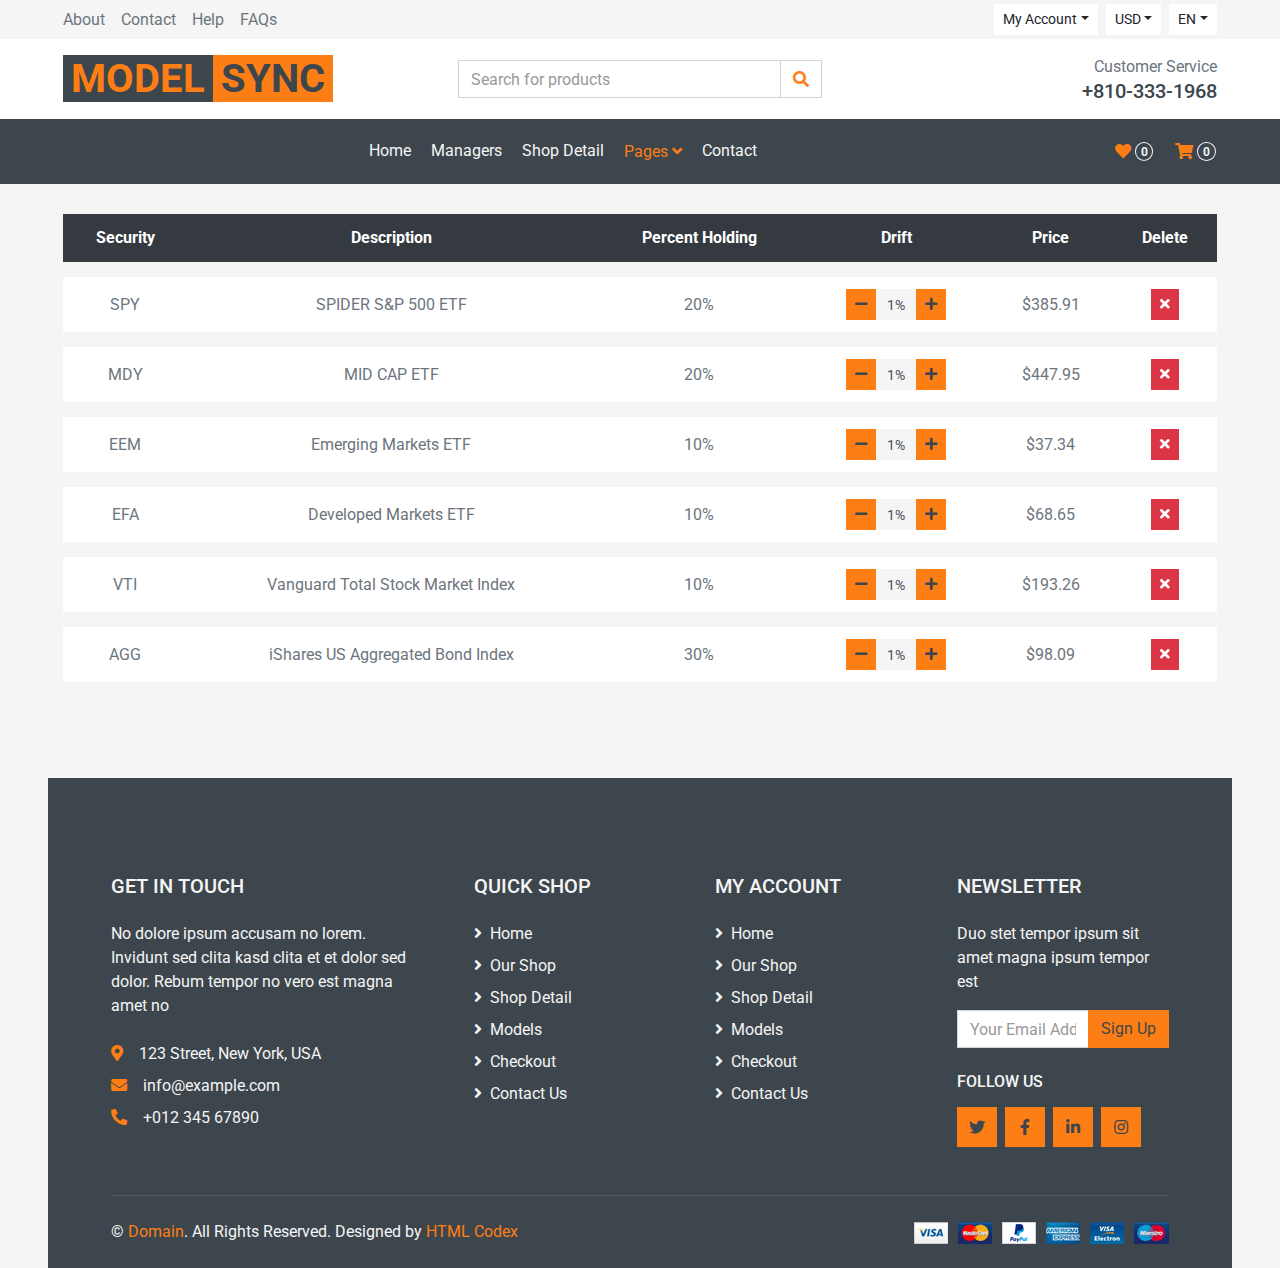
<file: models.html>
<!DOCTYPE html>
<html lang="en">

<head>
    <meta charset="utf-8">
    <title>ModelSync - Model Provider Managers</title>
    <meta content="width=device-width, initial-scale=1.0" name="viewport">
    <meta content="Free HTML Templates" name="keywords">
    <meta content="Free HTML Templates" name="description">

    <!-- Favicon -->
    <link href="img/favicon.ico" rel="icon">

    <!-- Google Web Fonts -->
    <link rel="preconnect" href="https://fonts.gstatic.com">
    <link href="https://fonts.googleapis.com/css2?family=Roboto:wght@400;500;700&display=swap" rel="stylesheet">  

    <!-- Font Awesome -->
    <link href="https://cdnjs.cloudflare.com/ajax/libs/font-awesome/5.10.0/css/all.min.css" rel="stylesheet">

    <!-- Libraries Stylesheet -->
    <link href="lib/animate/animate.min.css" rel="stylesheet">
    <link href="lib/owlcarousel/assets/owl.carousel.min.css" rel="stylesheet">

    <!-- Customized Bootstrap Stylesheet -->
    <link href="css/style.css" rel="stylesheet">
</head>

<body>
    <!-- Topbar Start -->
    <div class="container-fluid">
        <div class="row bg-secondary py-1 px-xl-5">
            <div class="col-lg-6 d-none d-lg-block">
                <div class="d-inline-flex align-items-center h-100">
                    <a class="text-body mr-3" href="">About</a>
                    <a class="text-body mr-3" href="">Contact</a>
                    <a class="text-body mr-3" href="">Help</a>
                    <a class="text-body mr-3" href="">FAQs</a>
                </div>
            </div>
            <div class="col-lg-6 text-center text-lg-right">
                <div class="d-inline-flex align-items-center">
                    <div class="btn-group">
                        <button type="button" class="btn btn-sm btn-light dropdown-toggle" data-toggle="dropdown">My Account</button>
                        <div class="dropdown-menu dropdown-menu-right">
                            <button class="dropdown-item" type="button">Sign in</button>
                            <button class="dropdown-item" type="button">Sign up</button>
                        </div>
                    </div>
                    <div class="btn-group mx-2">
                        <button type="button" class="btn btn-sm btn-light dropdown-toggle" data-toggle="dropdown">USD</button>
                        <div class="dropdown-menu dropdown-menu-right">
                            <button class="dropdown-item" type="button">EUR</button>
                            <button class="dropdown-item" type="button">GBP</button>
                            <button class="dropdown-item" type="button">CAD</button>
                        </div>
                    </div>
                    <div class="btn-group">
                        <button type="button" class="btn btn-sm btn-light dropdown-toggle" data-toggle="dropdown">EN</button>
                        <div class="dropdown-menu dropdown-menu-right">
                            <button class="dropdown-item" type="button">FR</button>
                            <button class="dropdown-item" type="button">AR</button>
                            <button class="dropdown-item" type="button">RU</button>
                        </div>
                    </div>
                </div>
                <div class="d-inline-flex align-items-center d-block d-lg-none">
                    <a href="" class="btn px-0 ml-2">
                        <i class="fas fa-heart text-dark"></i>
                        <span class="badge text-dark border border-dark rounded-circle" style="padding-bottom: 2px;">0</span>
                    </a>
                    <a href="" class="btn px-0 ml-2">
                        <i class="fas fa-shopping-cart text-dark"></i>
                        <span class="badge text-dark border border-dark rounded-circle" style="padding-bottom: 2px;">0</span>
                    </a>
                </div>
            </div>
        </div>
        <div class="row align-items-center bg-light py-3 px-xl-5 d-none d-lg-flex">
            <div class="col-lg-4">
                <a href="" class="text-decoration-none">
                    <span class="h1 text-uppercase text-primary bg-dark px-2">Model</span>
                    <span class="h1 text-uppercase text-dark bg-primary px-2 ml-n1">Sync</span>
                </a>
            </div>
            <div class="col-lg-4 col-6 text-left">
                <form action="">
                    <div class="input-group">
                        <input type="text" class="form-control" placeholder="Search for products">
                        <div class="input-group-append">
                            <span class="input-group-text bg-transparent text-primary">
                                <i class="fa fa-search"></i>
                            </span>
                        </div>
                    </div>
                </form>
            </div>
            <div class="col-lg-4 col-6 text-right">
                <p class="m-0">Customer Service</p>
                <h5 class="m-0">+810-333-1968</h5>
            </div>
        </div>
    </div>
    <!-- Topbar End -->


    <!-- Navbar Start -->
    <div class="container-fluid bg-dark mb-30">
        <div class="row px-xl-5">
            <div class="col-lg-3 d-none d-lg-block">
                <!--<a class="btn d-flex align-items-center justify-content-between bg-primary w-100" data-toggle="collapse" href="#navbar-vertical" style="height: 65px; padding: 0 30px;">
                    <h6 class="text-dark m-0"><i class="fa fa-bars mr-2"></i>Categories</h6>
                    <i class="fa fa-angle-down text-dark"></i>
                </a>
                <nav class="collapse position-absolute navbar navbar-vertical navbar-light align-items-start p-0 bg-light" id="navbar-vertical" style="width: calc(100% - 30px); z-index: 999;">
                    <div class="navbar-nav w-100">
                        <div class="nav-item dropdown dropright">
                            <a href="#" class="nav-link dropdown-toggle" data-toggle="dropdown">Dresses <i class="fa fa-angle-right float-right mt-1"></i></a>
                            <div class="dropdown-menu position-absolute rounded-0 border-0 m-0">
                                <a href="" class="dropdown-item">Men's Dresses</a>
                                <a href="" class="dropdown-item">Women's Dresses</a>
                                <a href="" class="dropdown-item">Baby's Dresses</a>
                            </div>
                        </div>
                        <a href="" class="nav-item nav-link">Shirts</a>
                        <a href="" class="nav-item nav-link">Jeans</a>
                        <a href="" class="nav-item nav-link">Swimwear</a>
                        <a href="" class="nav-item nav-link">Sleepwear</a>
                        <a href="" class="nav-item nav-link">Sportswear</a>
                        <a href="" class="nav-item nav-link">Jumpsuits</a>
                        <a href="" class="nav-item nav-link">Blazers</a>
                        <a href="" class="nav-item nav-link">Jackets</a>
                        <a href="" class="nav-item nav-link">Shoes</a>
                    </div>
                </nav>-->
            </div>
            <div class="col-lg-9">
                <nav class="navbar navbar-expand-lg bg-dark navbar-dark py-3 py-lg-0 px-0">
                    <a href="" class="text-decoration-none d-block d-lg-none">
                        <span class="h1 text-uppercase text-dark bg-light px-2">Model</span>
                        <span class="h1 text-uppercase text-light bg-primary px-2 ml-n1">Sync</span>
                    </a>
                    <button type="button" class="navbar-toggler" data-toggle="collapse" data-target="#navbarCollapse">
                        <span class="navbar-toggler-icon"></span>
                    </button>
                    <div class="collapse navbar-collapse justify-content-between" id="navbarCollapse">
                        <div class="navbar-nav mr-auto py-0">
                            <a href="index.html" class="nav-item nav-link">Home</a>
                            <a href="managers.html" class="nav-item nav-link">Managers</a>
                            <a href="detail.html" class="nav-item nav-link">Shop Detail</a>
                            <div class="nav-item dropdown">
                                <a href="#" class="nav-link dropdown-toggle active" data-toggle="dropdown">Pages <i class="fa fa-angle-down mt-1"></i></a>
                                <div class="dropdown-menu bg-primary rounded-0 border-0 m-0">
                                    <a href="models.html" class="dropdown-item active">Models</a>
                                    <a href="checkout.html" class="dropdown-item">Checkout</a>
                                </div>
                            </div>
                            <a href="contact.html" class="nav-item nav-link">Contact</a>
                        </div>
                        <div class="navbar-nav ml-auto py-0 d-none d-lg-block">
                            <a href="" class="btn px-0">
                                <i class="fas fa-heart text-primary"></i>
                                <span class="badge text-secondary border border-secondary rounded-circle" style="padding-bottom: 2px;">0</span>
                            </a>
                            <a href="" class="btn px-0 ml-3">
                                <i class="fas fa-shopping-cart text-primary"></i>
                                <span class="badge text-secondary border border-secondary rounded-circle" style="padding-bottom: 2px;">0</span>
                            </a>
                        </div>
                    </div>
                </nav>
            </div>
        </div>
    </div>
    <!-- Navbar End -->


    <!-- Breadcrumb Start --
    <div class="container-fluid">
        <div class="row px-xl-5">
            <div class="col-12">
                <nav class="breadcrumb bg-light mb-30">
                    <a class="breadcrumb-item text-dark" href="#">Home</a>
                    <a class="breadcrumb-item text-dark" href="#">Shop</a>
                    <span class="breadcrumb-item active">Models</span>
                </nav>
            </div>
        </div>
    </div>
    !-- Breadcrumb End -->


    <!-- Models Start -->
    <div class="container-fluid">
        <div class="row px-xl-5">
            <div class="col-lg-12 table-responsive mb-5">
                <table class="table table-light table-borderless table-hover text-center mb-0">
                    <thead class="thead-dark">
                        <tr>
                            <th>Security</th>
                            <th>Description</th>
                            <th>Percent Holding</th>
                            <th>Drift</th>
                            <th>Price</th>
                            <th>Delete</th>
                        </tr>
                    </thead>
                    <tbody class="align-middle">
                        <tr>
                            <!--<td class="align-middle"> AAPL</td>
                            <div class="col-lg-4 col-6 text-left">
                                <form action="">
                                <td div class="input-group">
                                        <input type="text" class="align-middle" placeholder="AAPL">
                                        <div class="input-group-append">
                                            <span class="input-group-text bg-transparent text-primary">
                                                <i class="fa fa-search"></i>
                                            </span>
                                        </div>
                                    </div>
                                </td>
                                    </form>
                            </div>
                            <td class="align-middle">Apple Inc</td>
                            <td class="align-middle"> 5%</td>
                            <td class="align-middle">
                                <div class="input-group quantity mx-auto" style="width: 100px;">
                                    <div class="input-group-btn">
                                        <button class="btn btn-sm btn-primary btn-minus" >
                                        <i class="fa fa-minus"></i>
                                        </button>
                                    </div>
                                    <input type="text" class="form-control form-control-sm bg-secondary border-0 text-center" value="1%">
                                    <div class="input-group-btn">
                                        <button class="btn btn-sm btn-primary btn-plus">
                                            <i class="fa fa-plus"></i>
                                        </button>
                                    </div>
                                </div>
                            </td>
                            <td class="align-middle">$150</td>
                            <td class="align-middle"><button class="btn btn-sm btn-danger"><i class="fa fa-times"></i></button></td>
                        </tr>-->
                        <tr>
                            <td class="align-middle"> SPY</td>
                            <td class="align-middle"> SPIDER S&P 500 ETF</td>
                            <td class="align-middle"> 20%</td>
                            <td class="align-middle">
                                <div class="input-group quantity mx-auto" style="width: 100px;">
                                    <div class="input-group-btn">
                                        <button class="btn btn-sm btn-primary btn-minus">
                                            <i class="fa fa-minus"></i>
                                        </button>
                                    </div>
                                    <input type="text" class="form-control form-control-sm bg-secondary border-0 text-center" value="1%">
                                    <div class="input-group-btn">
                                        <button class="btn btn-sm btn-primary btn-plus">
                                            <i class="fa fa-plus"></i>
                                        </button>
                                    </div>
                                </div>
                            </td>
                            <td class="align-middle">$385.91</td>
                            <td class="align-middle"><button class="btn btn-sm btn-danger"><i class="fa fa-times"></i></button></td>
                        </tr>

                        <tr>
                            <td class="align-middle"> MDY</td>
                            <td class="align-middle">MID CAP ETF </td>
                            <td class="align-middle"> 20%</td>
                            <td class="align-middle">
                                <div class="input-group quantity mx-auto" style="width: 100px;">
                                    <div class="input-group-btn">
                                        <button class="btn btn-sm btn-primary btn-minus">
                                            <i class="fa fa-minus"></i>
                                        </button>
                                    </div>
                                    <input type="" class="form-control form-control-sm bg-secondary border-0 text-center" value="1%">
                                    <div class="input-group-btn">
                                        <button class="btn btn-sm btn-primary btn-plus">
                                            <i class="fa fa-plus"></i>
                                        </button>
                                    </div>
                                </div>
                            </td>
                            <td class="align-middle">$447.95</td>
                            <td class="align-middle"><button class="btn btn-sm btn-danger"><i class="fa fa-times"></i></button></td>
                        </tr>

                        <tr>
                            <td class="align-middle"> EEM</td>
                            <td class="align-middle"> Emerging Markets ETF</td>
                            <td class="align-middle"> 10%</td>
                            <td class="align-middle">
                                <div class="input-group quantity mx-auto" style="width: 100px;">
                                    <div class="input-group-btn">
                                        <button class="btn btn-sm btn-primary btn-minus">
                                            <i class="fa fa-minus"></i>
                                        </button>
                                    </div>
                                    <input type="text" class="form-control form-control-sm bg-secondary border-0 text-center" value="1%">
                                    <div class="input-group-btn">
                                        <button class="btn btn-sm btn-primary btn-plus">
                                            <i class="fa fa-plus"></i>
                                        </button>
                                    </div>
                                </div>
                            </td>
                            <td class="align-middle">$37.34</td>
                            <td class="align-middle"><button class="btn btn-sm btn-danger"><i class="fa fa-times"></i></button></td>
                        </tr>

                        <tr>
                            <td class="align-middle"> EFA</td>
                            <td class="align-middle"> Developed Markets ETF</td>
                            <td class="align-middle"> 10%</td>
                            <td class="align-middle">
                                <div class="input-group quantity mx-auto" style="width: 100px;">
                                    <div class="input-group-btn">
                                        <button class="btn btn-sm btn-primary btn-minus">
                                            <i class="fa fa-minus"></i>
                                        </button>
                                    </div>
                                    <input type="text" class="form-control form-control-sm bg-secondary border-0 text-center" value="1%">
                                    <div class="input-group-btn">
                                        <button class="btn btn-sm btn-primary btn-plus">
                                            <i class="fa fa-plus"></i>
                                        </button>
                                    </div>
                                </div>
                            </td>
                            <td class="align-middle">$68.65</td>
                            <td class="align-middle"><button class="btn btn-sm btn-danger"><i class="fa fa-times"></i></button></td>
                        </tr>

                        <tr>
                            <td class="align-middle"> VTI</td>
                            <td class="align-middle">Vanguard Total Stock Market Index</td>
                            <td class="align-middle"> 10%</td>
                            <td class="align-middle">
                                <div class="input-group quantity mx-auto" style="width: 100px;">
                                    <div class="input-group-btn">
                                        <button class="btn btn-sm btn-primary btn-minus">
                                            <i class="fa fa-minus"></i>
                                        </button>
                                    </div>
                                    <input type="text" class="form-control form-control-sm bg-secondary border-0 text-center" value="1%">
                                    <div class="input-group-btn">
                                        <button class="btn btn-sm btn-primary btn-plus">
                                            <i class="fa fa-plus"></i>
                                        </button>
                                    </div>
                                </div>
                            </td>
                            <td class="align-middle">$193.26</td>
                            <td class="align-middle"><button class="btn btn-sm btn-danger"><i class="fa fa-times"></i></button></td>
                        </tr>

                        <tr>
                            <td class="align-middle"> AGG</td>
                            <td class="align-middle">iShares US Aggregated Bond Index</td>
                            <td class="align-middle"> 30%</td>
                            <td class="align-middle">
                                <div class="input-group quantity mx-auto" style="width: 100px;">
                                    <div class="input-group-btn">
                                        <button class="btn btn-sm btn-primary btn-minus">
                                            <i class="fa fa-minus"></i>
                                        </button>
                                    </div>
                                    <input type="text" class="form-control form-control-sm bg-secondary border-0 text-center" value="1%">
                                    <div class="input-group-btn">
                                        <button class="btn btn-sm btn-primary btn-plus">
                                            <i class="fa fa-plus"></i>
                                        </button>
                                    </div>
                                </div>
                            </td>
                            <td class="align-middle">$98.09</td>
                            <td class="align-middle"><button class="btn btn-sm btn-danger"><i class="fa fa-times"></i></button></td>
                        </tr>


                        <!--<tr>
                            <td class="align-middle"><img src="img/product-2.jpg" alt="" style="width: 50px;"> Product Name</td>
                            <td class="align-middle">$150</td>
                            <td class="align-middle">
                                <div class="input-group quantity mx-auto" style="width: 100px;">
                                    <div class="input-group-btn">
                                        <button class="btn btn-sm btn-primary btn-minus" >
                                        <i class="fa fa-minus"></i>
                                        </button>
                                    </div>
                                    <input type="text" class="form-control form-control-sm bg-secondary border-0 text-center" value="1">
                                    <div class="input-group-btn">
                                        <button class="btn btn-sm btn-primary btn-plus">
                                            <i class="fa fa-plus"></i>
                                        </button>
                                    </div>
                                </div>
                            </td>
                            <td class="align-middle">$150</td>
                            <td class="align-middle"><button class="btn btn-sm btn-danger"><i class="fa fa-times"></i></button></td>
                        </tr>
                        <tr>
                            <td class="align-middle"><img src="img/product-3.jpg" alt="" style="width: 50px;"> Product Name</td>
                            <td class="align-middle">$150</td>
                            <td class="align-middle">
                                <div class="input-group quantity mx-auto" style="width: 100px;">
                                    <div class="input-group-btn">
                                        <button class="btn btn-sm btn-primary btn-minus" >
                                        <i class="fa fa-minus"></i>
                                        </button>
                                    </div>
                                    <input type="text" class="form-control form-control-sm bg-secondary border-0 text-center" value="1">
                                    <div class="input-group-btn">
                                        <button class="btn btn-sm btn-primary btn-plus">
                                            <i class="fa fa-plus"></i>
                                        </button>
                                    </div>
                                </div>
                            </td>
                            <td class="align-middle">$150</td>
                            <td class="align-middle"><button class="btn btn-sm btn-danger"><i class="fa fa-times"></i></button></td>
                        </tr>
                        <tr>
                            <td class="align-middle"><img src="img/product-4.jpg" alt="" style="width: 50px;"> Product Name</td>
                            <td class="align-middle">$150</td>
                            <td class="align-middle">
                                <div class="input-group quantity mx-auto" style="width: 100px;">
                                    <div class="input-group-btn">
                                        <button class="btn btn-sm btn-primary btn-minus" >
                                        <i class="fa fa-minus"></i>
                                        </button>
                                    </div>
                                    <input type="text" class="form-control form-control-sm bg-secondary border-0 text-center" value="1">
                                    <div class="input-group-btn">
                                        <button class="btn btn-sm btn-primary btn-plus">
                                            <i class="fa fa-plus"></i>
                                        </button>
                                    </div>
                                </div>
                            </td>
                            <td class="align-middle">$150</td>
                            <td class="align-middle"><button class="btn btn-sm btn-danger"><i class="fa fa-times"></i></button></td>
                        </tr>
                        <tr>
                            <td class="align-middle"><img src="img/product-5.jpg" alt="" style="width: 50px;"> Product Name</td>
                            <td class="align-middle">$150</td>
                            <td class="align-middle">
                                <div class="input-group quantity mx-auto" style="width: 100px;">
                                    <div class="input-group-btn">
                                        <button class="btn btn-sm btn-primary btn-minus" >
                                        <i class="fa fa-minus"></i>
                                        </button>
                                    </div>
                                    <input type="text" class="form-control form-control-sm bg-secondary border-0 text-center" value="1">
                                    <div class="input-group-btn">
                                        <button class="btn btn-sm btn-primary btn-plus">
                                            <i class="fa fa-plus"></i>
                                        </button>
                                    </div>
                                </div>
                            </td>
                            <td class="align-middle">$150</td>
                            <td class="align-middle"><button class="btn btn-sm btn-danger"><i class="fa fa-times"></i></button></td>
                        </tr>
                    -->
                    </tbody>
                </table>
            </div>
           <!----
            <div class="col-lg-4">
                <form class="mb-30" action="">
                    <div class="input-group">
                        <input type="text" class="form-control border-0 p-4" placeholder="Coupon Code">
                        <div class="input-group-append">
                            <button class="btn btn-primary">Apply Coupon</button>
                        </div>
                    </div>
                </form>
                <h5 class="section-title position-relative text-uppercase mb-3"><span class="bg-secondary pr-3">Models Summary</span></h5>
                <div class="bg-light p-30 mb-5">
                    <div class="border-bottom pb-2">
                        <div class="d-flex justify-content-between mb-3">
                            <h6>Subtotal</h6>
                            <h6>$150</h6>
                        </div>
                        <div class="d-flex justify-content-between">
                            <h6 class="font-weight-medium">Shipping</h6>
                            <h6 class="font-weight-medium">$10</h6>
                        </div>
                    </div>
                    <div class="pt-2">
                        <div class="d-flex justify-content-between mt-2">
                            <h5>Total</h5>
                            <h5>$160</h5>
                        </div>
                        <button class="btn btn-block btn-primary font-weight-bold my-3 py-3">Proceed To Checkout</button>
                    </div>
                </div>
            </div>
        </div>
    </div>
-->
    <!-- Models End -->


    <!-- Footer Start -->
    <div class="container-fluid bg-dark text-secondary mt-5 pt-5">
        <div class="row px-xl-5 pt-5">
            <div class="col-lg-4 col-md-12 mb-5 pr-3 pr-xl-5">
                <h5 class="text-secondary text-uppercase mb-4">Get In Touch</h5>
                <p class="mb-4">No dolore ipsum accusam no lorem. Invidunt sed clita kasd clita et et dolor sed dolor. Rebum tempor no vero est magna amet no</p>
                <p class="mb-2"><i class="fa fa-map-marker-alt text-primary mr-3"></i>123 Street, New York, USA</p>
                <p class="mb-2"><i class="fa fa-envelope text-primary mr-3"></i>info@example.com</p>
                <p class="mb-0"><i class="fa fa-phone-alt text-primary mr-3"></i>+012 345 67890</p>
            </div>
            <div class="col-lg-8 col-md-12">
                <div class="row">
                    <div class="col-md-4 mb-5">
                        <h5 class="text-secondary text-uppercase mb-4">Quick Shop</h5>
                        <div class="d-flex flex-column justify-content-start">
                            <a class="text-secondary mb-2" href="#"><i class="fa fa-angle-right mr-2"></i>Home</a>
                            <a class="text-secondary mb-2" href="#"><i class="fa fa-angle-right mr-2"></i>Our Shop</a>
                            <a class="text-secondary mb-2" href="#"><i class="fa fa-angle-right mr-2"></i>Shop Detail</a>
                            <a class="text-secondary mb-2" href="#"><i class="fa fa-angle-right mr-2"></i>Models</a>
                            <a class="text-secondary mb-2" href="#"><i class="fa fa-angle-right mr-2"></i>Checkout</a>
                            <a class="text-secondary" href="#"><i class="fa fa-angle-right mr-2"></i>Contact Us</a>
                        </div>
                    </div>
                    <div class="col-md-4 mb-5">
                        <h5 class="text-secondary text-uppercase mb-4">My Account</h5>
                        <div class="d-flex flex-column justify-content-start">
                            <a class="text-secondary mb-2" href="#"><i class="fa fa-angle-right mr-2"></i>Home</a>
                            <a class="text-secondary mb-2" href="#"><i class="fa fa-angle-right mr-2"></i>Our Shop</a>
                            <a class="text-secondary mb-2" href="#"><i class="fa fa-angle-right mr-2"></i>Shop Detail</a>
                            <a class="text-secondary mb-2" href="#"><i class="fa fa-angle-right mr-2"></i>Models</a>
                            <a class="text-secondary mb-2" href="#"><i class="fa fa-angle-right mr-2"></i>Checkout</a>
                            <a class="text-secondary" href="#"><i class="fa fa-angle-right mr-2"></i>Contact Us</a>
                        </div>
                    </div>
                    <div class="col-md-4 mb-5">
                        <h5 class="text-secondary text-uppercase mb-4">Newsletter</h5>
                        <p>Duo stet tempor ipsum sit amet magna ipsum tempor est</p>
                        <form action="">
                            <div class="input-group">
                                <input type="text" class="form-control" placeholder="Your Email Address">
                                <div class="input-group-append">
                                    <button class="btn btn-primary">Sign Up</button>
                                </div>
                            </div>
                        </form>
                        <h6 class="text-secondary text-uppercase mt-4 mb-3">Follow Us</h6>
                        <div class="d-flex">
                            <a class="btn btn-primary btn-square mr-2" href="#"><i class="fab fa-twitter"></i></a>
                            <a class="btn btn-primary btn-square mr-2" href="#"><i class="fab fa-facebook-f"></i></a>
                            <a class="btn btn-primary btn-square mr-2" href="#"><i class="fab fa-linkedin-in"></i></a>
                            <a class="btn btn-primary btn-square" href="#"><i class="fab fa-instagram"></i></a>
                        </div>
                    </div>
                </div>
            </div>
        </div>
        <div class="row border-top mx-xl-5 py-4" style="border-color: rgba(256, 256, 256, .1) !important;">
            <div class="col-md-6 px-xl-0">
                <p class="mb-md-0 text-center text-md-left text-secondary">
                    &copy; <a class="text-primary" href="#">Domain</a>. All Rights Reserved. Designed
                    by
                    <a class="text-primary" href="https://htmlcodex.com">HTML Codex</a>
                </p>
            </div>
            <div class="col-md-6 px-xl-0 text-center text-md-right">
                <img class="img-fluid" src="img/payments.png" alt="">
            </div>
        </div>
    </div>
    <!-- Footer End -->


    <!-- Back to Top -->
    <a href="#" class="btn btn-primary back-to-top"><i class="fa fa-angle-double-up"></i></a>


    <!-- JavaScript Libraries -->
    <script src="https://code.jquery.com/jquery-3.4.1.min.js"></script>
    <script src="https://stackpath.bootstrapcdn.com/bootstrap/4.4.1/js/bootstrap.bundle.min.js"></script>
    <script src="lib/easing/easing.min.js"></script>
    <script src="lib/owlcarousel/owl.carousel.min.js"></script>

    <!-- Contact Javascript File -->
    <script src="mail/jqBootstrapValidation.min.js"></script>
    <script src="mail/contact.js"></script>

    <!-- Template Javascript -->
    <script src="js/main.js"></script>
</body>

</html>
</file>
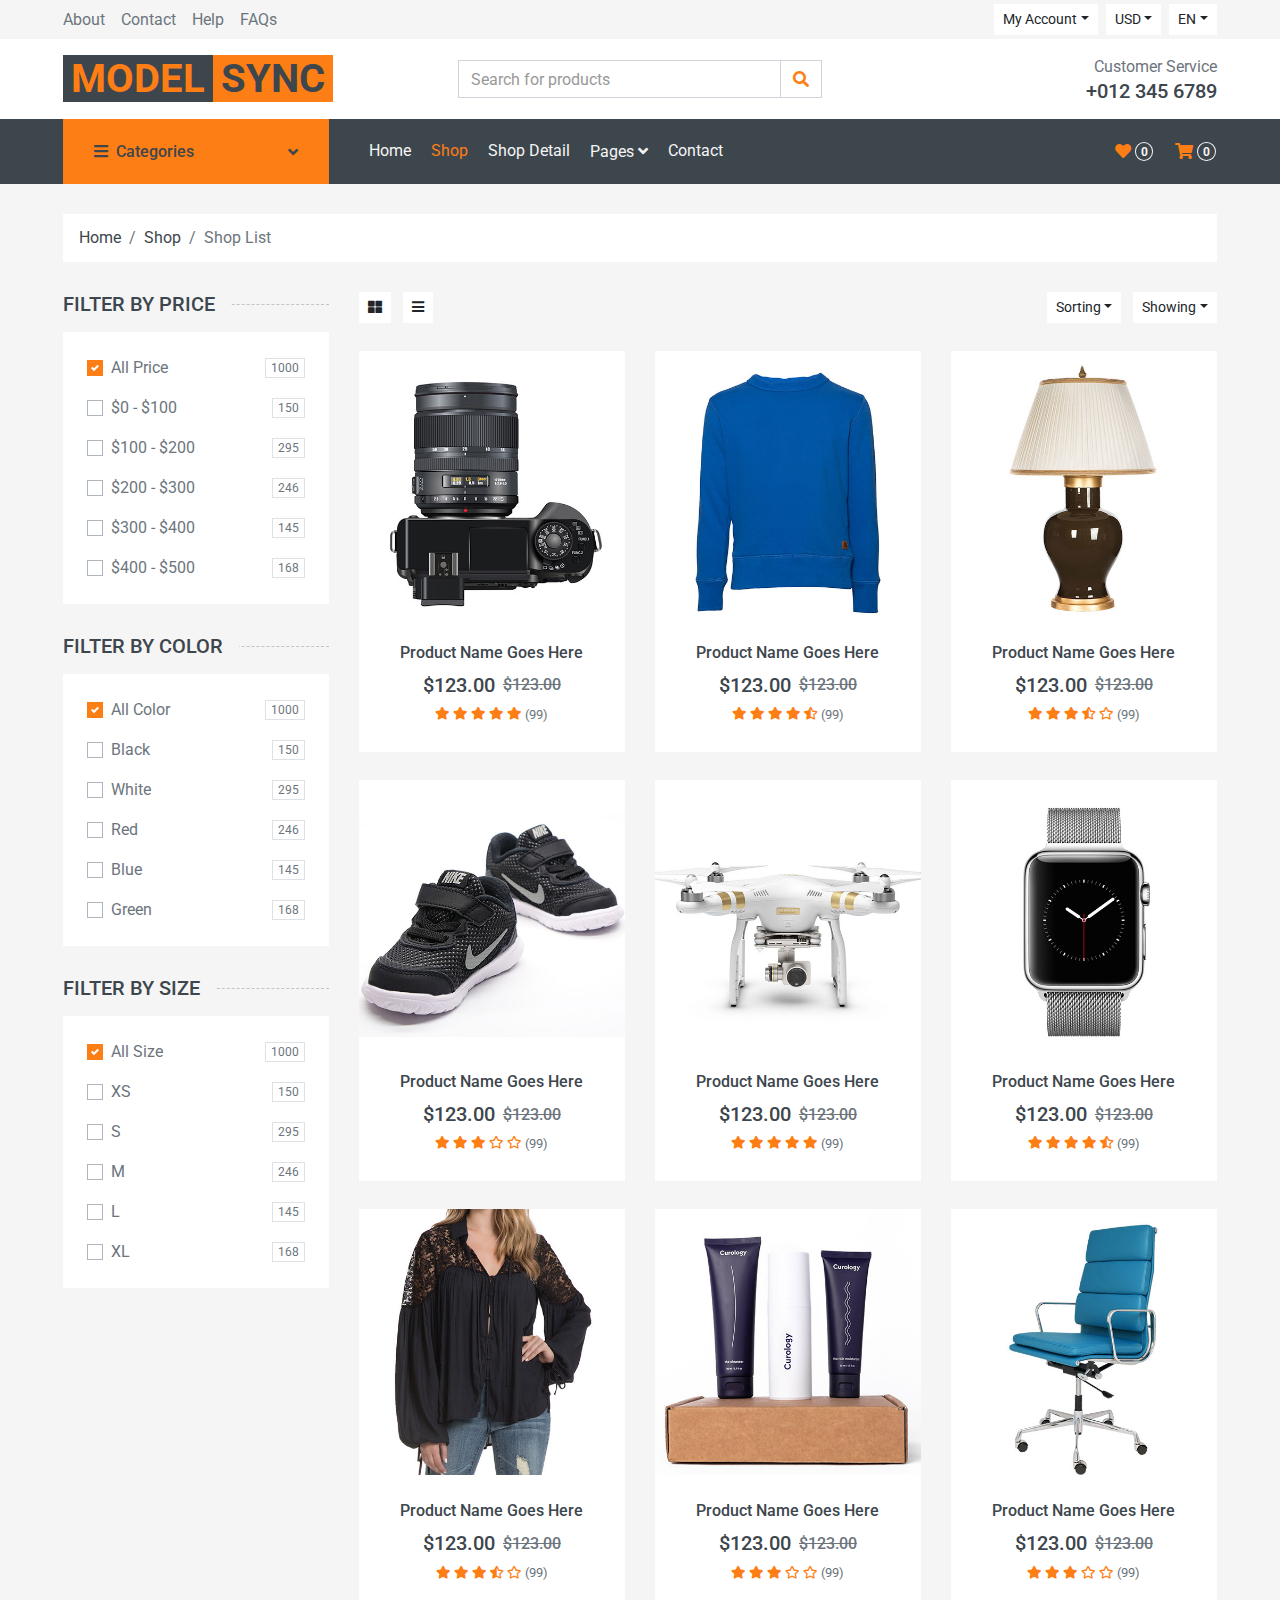
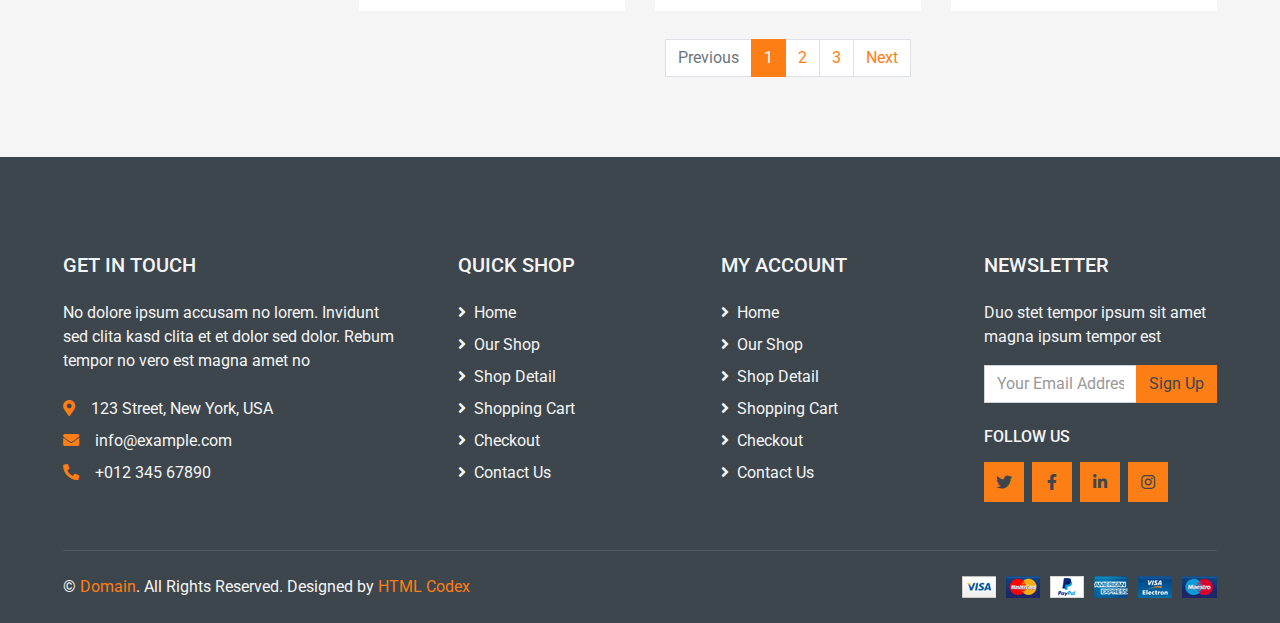
<file: shop.html>
<!DOCTYPE html>
<html lang="en">

<head>
    <meta charset="utf-8">
    <title>ModelSync</title>
    <meta content="width=device-width, initial-scale=1.0" name="viewport">
    <meta content="Free HTML Templates" name="keywords">
    <meta content="Free HTML Templates" name="description">

    <!-- Favicon -->
    <link href="img/favicon.ico" rel="icon">

    <!-- Google Web Fonts -->
    <link rel="preconnect" href="https://fonts.gstatic.com">
    <link href="https://fonts.googleapis.com/css2?family=Roboto:wght@400;500;700&display=swap" rel="stylesheet">  

    <!-- Font Awesome -->
    <link href="https://cdnjs.cloudflare.com/ajax/libs/font-awesome/5.10.0/css/all.min.css" rel="stylesheet">

    <!-- Libraries Stylesheet -->
    <link href="lib/animate/animate.min.css" rel="stylesheet">
    <link href="lib/owlcarousel/assets/owl.carousel.min.css" rel="stylesheet">

    <!-- Customized Bootstrap Stylesheet -->
    <link href="css/style.css" rel="stylesheet">
</head>

<body>
    <!-- Topbar Start -->
    <div class="container-fluid">
        <div class="row bg-secondary py-1 px-xl-5">
            <div class="col-lg-6 d-none d-lg-block">
                <div class="d-inline-flex align-items-center h-100">
                    <a class="text-body mr-3" href="">About</a>
                    <a class="text-body mr-3" href="">Contact</a>
                    <a class="text-body mr-3" href="">Help</a>
                    <a class="text-body mr-3" href="">FAQs</a>
                </div>
            </div>
            <div class="col-lg-6 text-center text-lg-right">
                <div class="d-inline-flex align-items-center">
                    <div class="btn-group">
                        <button type="button" class="btn btn-sm btn-light dropdown-toggle" data-toggle="dropdown">My Account</button>
                        <div class="dropdown-menu dropdown-menu-right">
                            <button class="dropdown-item" type="button">Sign in</button>
                            <button class="dropdown-item" type="button">Sign up</button>
                        </div>
                    </div>
                    <div class="btn-group mx-2">
                        <button type="button" class="btn btn-sm btn-light dropdown-toggle" data-toggle="dropdown">USD</button>
                        <div class="dropdown-menu dropdown-menu-right">
                            <button class="dropdown-item" type="button">EUR</button>
                            <button class="dropdown-item" type="button">GBP</button>
                            <button class="dropdown-item" type="button">CAD</button>
                        </div>
                    </div>
                    <div class="btn-group">
                        <button type="button" class="btn btn-sm btn-light dropdown-toggle" data-toggle="dropdown">EN</button>
                        <div class="dropdown-menu dropdown-menu-right">
                            <button class="dropdown-item" type="button">FR</button>
                            <button class="dropdown-item" type="button">AR</button>
                            <button class="dropdown-item" type="button">RU</button>
                        </div>
                    </div>
                </div>
                <div class="d-inline-flex align-items-center d-block d-lg-none">
                    <a href="" class="btn px-0 ml-2">
                        <i class="fas fa-heart text-dark"></i>
                        <span class="badge text-dark border border-dark rounded-circle" style="padding-bottom: 2px;">0</span>
                    </a>
                    <a href="" class="btn px-0 ml-2">
                        <i class="fas fa-shopping-cart text-dark"></i>
                        <span class="badge text-dark border border-dark rounded-circle" style="padding-bottom: 2px;">0</span>
                    </a>
                </div>
            </div>
        </div>
        <div class="row align-items-center bg-light py-3 px-xl-5 d-none d-lg-flex">
            <div class="col-lg-4">
                <a href="" class="text-decoration-none">
                    <span class="h1 text-uppercase text-primary bg-dark px-2">Model</span>
                    <span class="h1 text-uppercase text-dark bg-primary px-2 ml-n1">Sync</span>
                </a>
            </div>
            <div class="col-lg-4 col-6 text-left">
                <form action="">
                    <div class="input-group">
                        <input type="text" class="form-control" placeholder="Search for products">
                        <div class="input-group-append">
                            <span class="input-group-text bg-transparent text-primary">
                                <i class="fa fa-search"></i>
                            </span>
                        </div>
                    </div>
                </form>
            </div>
            <div class="col-lg-4 col-6 text-right">
                <p class="m-0">Customer Service</p>
                <h5 class="m-0">+012 345 6789</h5>
            </div>
        </div>
    </div>
    <!-- Topbar End -->


    <!-- Navbar Start -->
    <div class="container-fluid bg-dark mb-30">
        <div class="row px-xl-5">
            <div class="col-lg-3 d-none d-lg-block">
                <a class="btn d-flex align-items-center justify-content-between bg-primary w-100" data-toggle="collapse" href="#navbar-vertical" style="height: 65px; padding: 0 30px;">
                    <h6 class="text-dark m-0"><i class="fa fa-bars mr-2"></i>Categories</h6>
                    <i class="fa fa-angle-down text-dark"></i>
                </a>
                <nav class="collapse position-absolute navbar navbar-vertical navbar-light align-items-start p-0 bg-light" id="navbar-vertical" style="width: calc(100% - 30px); z-index: 999;">
                    <div class="navbar-nav w-100">
                        <div class="nav-item dropdown dropright">
                            <a href="#" class="nav-link dropdown-toggle" data-toggle="dropdown">Dresses <i class="fa fa-angle-right float-right mt-1"></i></a>
                            <div class="dropdown-menu position-absolute rounded-0 border-0 m-0">
                                <a href="" class="dropdown-item">Men's Dresses</a>
                                <a href="" class="dropdown-item">Women's Dresses</a>
                                <a href="" class="dropdown-item">Baby's Dresses</a>
                            </div>
                        </div>
                        <a href="" class="nav-item nav-link">Shirts</a>
                        <a href="" class="nav-item nav-link">Jeans</a>
                        <a href="" class="nav-item nav-link">Swimwear</a>
                        <a href="" class="nav-item nav-link">Sleepwear</a>
                        <a href="" class="nav-item nav-link">Sportswear</a>
                        <a href="" class="nav-item nav-link">Jumpsuits</a>
                        <a href="" class="nav-item nav-link">Blazers</a>
                        <a href="" class="nav-item nav-link">Jackets</a>
                        <a href="" class="nav-item nav-link">Shoes</a>
                    </div>
                </nav>
            </div>
            <div class="col-lg-9">
                <nav class="navbar navbar-expand-lg bg-dark navbar-dark py-3 py-lg-0 px-0">
                    <a href="" class="text-decoration-none d-block d-lg-none">
                        <span class="h1 text-uppercase text-dark bg-light px-2">Model</span>
                        <span class="h1 text-uppercase text-light bg-primary px-2 ml-n1">Sync</span>
                    </a>
                    <button type="button" class="navbar-toggler" data-toggle="collapse" data-target="#navbarCollapse">
                        <span class="navbar-toggler-icon"></span>
                    </button>
                    <div class="collapse navbar-collapse justify-content-between" id="navbarCollapse">
                        <div class="navbar-nav mr-auto py-0">
                            <a href="index.html" class="nav-item nav-link">Home</a>
                            <a href="shop.html" class="nav-item nav-link active">Shop</a>
                            <a href="detail.html" class="nav-item nav-link">Shop Detail</a>
                            <div class="nav-item dropdown">
                                <a href="#" class="nav-link dropdown-toggle" data-toggle="dropdown">Pages <i class="fa fa-angle-down mt-1"></i></a>
                                <div class="dropdown-menu bg-primary rounded-0 border-0 m-0">
                                    <a href="cart.html" class="dropdown-item">Shopping Cart</a>
                                    <a href="checkout.html" class="dropdown-item">Checkout</a>
                                </div>
                            </div>
                            <a href="contact.html" class="nav-item nav-link">Contact</a>
                        </div>
                        <div class="navbar-nav ml-auto py-0 d-none d-lg-block">
                            <a href="" class="btn px-0">
                                <i class="fas fa-heart text-primary"></i>
                                <span class="badge text-secondary border border-secondary rounded-circle" style="padding-bottom: 2px;">0</span>
                            </a>
                            <a href="" class="btn px-0 ml-3">
                                <i class="fas fa-shopping-cart text-primary"></i>
                                <span class="badge text-secondary border border-secondary rounded-circle" style="padding-bottom: 2px;">0</span>
                            </a>
                        </div>
                    </div>
                </nav>
            </div>
        </div>
    </div>
    <!-- Navbar End -->


    <!-- Breadcrumb Start -->
    <div class="container-fluid">
        <div class="row px-xl-5">
            <div class="col-12">
                <nav class="breadcrumb bg-light mb-30">
                    <a class="breadcrumb-item text-dark" href="#">Home</a>
                    <a class="breadcrumb-item text-dark" href="#">Shop</a>
                    <span class="breadcrumb-item active">Shop List</span>
                </nav>
            </div>
        </div>
    </div>
    <!-- Breadcrumb End -->


    <!-- Shop Start -->
    <div class="container-fluid">
        <div class="row px-xl-5">
            <!-- Shop Sidebar Start -->
            <div class="col-lg-3 col-md-4">
                <!-- Price Start -->
                <h5 class="section-title position-relative text-uppercase mb-3"><span class="bg-secondary pr-3">Filter by price</span></h5>
                <div class="bg-light p-4 mb-30">
                    <form>
                        <div class="custom-control custom-checkbox d-flex align-items-center justify-content-between mb-3">
                            <input type="checkbox" class="custom-control-input" checked id="price-all">
                            <label class="custom-control-label" for="price-all">All Price</label>
                            <span class="badge border font-weight-normal">1000</span>
                        </div>
                        <div class="custom-control custom-checkbox d-flex align-items-center justify-content-between mb-3">
                            <input type="checkbox" class="custom-control-input" id="price-1">
                            <label class="custom-control-label" for="price-1">$0 - $100</label>
                            <span class="badge border font-weight-normal">150</span>
                        </div>
                        <div class="custom-control custom-checkbox d-flex align-items-center justify-content-between mb-3">
                            <input type="checkbox" class="custom-control-input" id="price-2">
                            <label class="custom-control-label" for="price-2">$100 - $200</label>
                            <span class="badge border font-weight-normal">295</span>
                        </div>
                        <div class="custom-control custom-checkbox d-flex align-items-center justify-content-between mb-3">
                            <input type="checkbox" class="custom-control-input" id="price-3">
                            <label class="custom-control-label" for="price-3">$200 - $300</label>
                            <span class="badge border font-weight-normal">246</span>
                        </div>
                        <div class="custom-control custom-checkbox d-flex align-items-center justify-content-between mb-3">
                            <input type="checkbox" class="custom-control-input" id="price-4">
                            <label class="custom-control-label" for="price-4">$300 - $400</label>
                            <span class="badge border font-weight-normal">145</span>
                        </div>
                        <div class="custom-control custom-checkbox d-flex align-items-center justify-content-between">
                            <input type="checkbox" class="custom-control-input" id="price-5">
                            <label class="custom-control-label" for="price-5">$400 - $500</label>
                            <span class="badge border font-weight-normal">168</span>
                        </div>
                    </form>
                </div>
                <!-- Price End -->
                
                <!-- Color Start -->
                <h5 class="section-title position-relative text-uppercase mb-3"><span class="bg-secondary pr-3">Filter by color</span></h5>
                <div class="bg-light p-4 mb-30">
                    <form>
                        <div class="custom-control custom-checkbox d-flex align-items-center justify-content-between mb-3">
                            <input type="checkbox" class="custom-control-input" checked id="color-all">
                            <label class="custom-control-label" for="price-all">All Color</label>
                            <span class="badge border font-weight-normal">1000</span>
                        </div>
                        <div class="custom-control custom-checkbox d-flex align-items-center justify-content-between mb-3">
                            <input type="checkbox" class="custom-control-input" id="color-1">
                            <label class="custom-control-label" for="color-1">Black</label>
                            <span class="badge border font-weight-normal">150</span>
                        </div>
                        <div class="custom-control custom-checkbox d-flex align-items-center justify-content-between mb-3">
                            <input type="checkbox" class="custom-control-input" id="color-2">
                            <label class="custom-control-label" for="color-2">White</label>
                            <span class="badge border font-weight-normal">295</span>
                        </div>
                        <div class="custom-control custom-checkbox d-flex align-items-center justify-content-between mb-3">
                            <input type="checkbox" class="custom-control-input" id="color-3">
                            <label class="custom-control-label" for="color-3">Red</label>
                            <span class="badge border font-weight-normal">246</span>
                        </div>
                        <div class="custom-control custom-checkbox d-flex align-items-center justify-content-between mb-3">
                            <input type="checkbox" class="custom-control-input" id="color-4">
                            <label class="custom-control-label" for="color-4">Blue</label>
                            <span class="badge border font-weight-normal">145</span>
                        </div>
                        <div class="custom-control custom-checkbox d-flex align-items-center justify-content-between">
                            <input type="checkbox" class="custom-control-input" id="color-5">
                            <label class="custom-control-label" for="color-5">Green</label>
                            <span class="badge border font-weight-normal">168</span>
                        </div>
                    </form>
                </div>
                <!-- Color End -->

                <!-- Size Start -->
                <h5 class="section-title position-relative text-uppercase mb-3"><span class="bg-secondary pr-3">Filter by size</span></h5>
                <div class="bg-light p-4 mb-30">
                    <form>
                        <div class="custom-control custom-checkbox d-flex align-items-center justify-content-between mb-3">
                            <input type="checkbox" class="custom-control-input" checked id="size-all">
                            <label class="custom-control-label" for="size-all">All Size</label>
                            <span class="badge border font-weight-normal">1000</span>
                        </div>
                        <div class="custom-control custom-checkbox d-flex align-items-center justify-content-between mb-3">
                            <input type="checkbox" class="custom-control-input" id="size-1">
                            <label class="custom-control-label" for="size-1">XS</label>
                            <span class="badge border font-weight-normal">150</span>
                        </div>
                        <div class="custom-control custom-checkbox d-flex align-items-center justify-content-between mb-3">
                            <input type="checkbox" class="custom-control-input" id="size-2">
                            <label class="custom-control-label" for="size-2">S</label>
                            <span class="badge border font-weight-normal">295</span>
                        </div>
                        <div class="custom-control custom-checkbox d-flex align-items-center justify-content-between mb-3">
                            <input type="checkbox" class="custom-control-input" id="size-3">
                            <label class="custom-control-label" for="size-3">M</label>
                            <span class="badge border font-weight-normal">246</span>
                        </div>
                        <div class="custom-control custom-checkbox d-flex align-items-center justify-content-between mb-3">
                            <input type="checkbox" class="custom-control-input" id="size-4">
                            <label class="custom-control-label" for="size-4">L</label>
                            <span class="badge border font-weight-normal">145</span>
                        </div>
                        <div class="custom-control custom-checkbox d-flex align-items-center justify-content-between">
                            <input type="checkbox" class="custom-control-input" id="size-5">
                            <label class="custom-control-label" for="size-5">XL</label>
                            <span class="badge border font-weight-normal">168</span>
                        </div>
                    </form>
                </div>
                <!-- Size End -->
            </div>
            <!-- Shop Sidebar End -->


            <!-- Shop Product Start -->
            <div class="col-lg-9 col-md-8">
                <div class="row pb-3">
                    <div class="col-12 pb-1">
                        <div class="d-flex align-items-center justify-content-between mb-4">
                            <div>
                                <button class="btn btn-sm btn-light"><i class="fa fa-th-large"></i></button>
                                <button class="btn btn-sm btn-light ml-2"><i class="fa fa-bars"></i></button>
                            </div>
                            <div class="ml-2">
                                <div class="btn-group">
                                    <button type="button" class="btn btn-sm btn-light dropdown-toggle" data-toggle="dropdown">Sorting</button>
                                    <div class="dropdown-menu dropdown-menu-right">
                                        <a class="dropdown-item" href="#">Latest</a>
                                        <a class="dropdown-item" href="#">Popularity</a>
                                        <a class="dropdown-item" href="#">Best Rating</a>
                                    </div>
                                </div>
                                <div class="btn-group ml-2">
                                    <button type="button" class="btn btn-sm btn-light dropdown-toggle" data-toggle="dropdown">Showing</button>
                                    <div class="dropdown-menu dropdown-menu-right">
                                        <a class="dropdown-item" href="#">10</a>
                                        <a class="dropdown-item" href="#">20</a>
                                        <a class="dropdown-item" href="#">30</a>
                                    </div>
                                </div>
                            </div>
                        </div>
                    </div>
                    <div class="col-lg-4 col-md-6 col-sm-6 pb-1">
                        <div class="product-item bg-light mb-4">
                            <div class="product-img position-relative overflow-hidden">
                                <img class="img-fluid w-100" src="img/product-1.jpg" alt="">
                                <div class="product-action">
                                    <a class="btn btn-outline-dark btn-square" href=""><i class="fa fa-shopping-cart"></i></a>
                                    <a class="btn btn-outline-dark btn-square" href=""><i class="far fa-heart"></i></a>
                                    <a class="btn btn-outline-dark btn-square" href=""><i class="fa fa-sync-alt"></i></a>
                                    <a class="btn btn-outline-dark btn-square" href=""><i class="fa fa-search"></i></a>
                                </div>
                            </div>
                            <div class="text-center py-4">
                                <a class="h6 text-decoration-none text-truncate" href="">Product Name Goes Here</a>
                                <div class="d-flex align-items-center justify-content-center mt-2">
                                    <h5>$123.00</h5><h6 class="text-muted ml-2"><del>$123.00</del></h6>
                                </div>
                                <div class="d-flex align-items-center justify-content-center mb-1">
                                    <small class="fa fa-star text-primary mr-1"></small>
                                    <small class="fa fa-star text-primary mr-1"></small>
                                    <small class="fa fa-star text-primary mr-1"></small>
                                    <small class="fa fa-star text-primary mr-1"></small>
                                    <small class="fa fa-star text-primary mr-1"></small>
                                    <small>(99)</small>
                                </div>
                            </div>
                        </div>
                    </div>
                    <div class="col-lg-4 col-md-6 col-sm-6 pb-1">
                        <div class="product-item bg-light mb-4">
                            <div class="product-img position-relative overflow-hidden">
                                <img class="img-fluid w-100" src="img/product-2.jpg" alt="">
                                <div class="product-action">
                                    <a class="btn btn-outline-dark btn-square" href=""><i class="fa fa-shopping-cart"></i></a>
                                    <a class="btn btn-outline-dark btn-square" href=""><i class="far fa-heart"></i></a>
                                    <a class="btn btn-outline-dark btn-square" href=""><i class="fa fa-sync-alt"></i></a>
                                    <a class="btn btn-outline-dark btn-square" href=""><i class="fa fa-search"></i></a>
                                </div>
                            </div>
                            <div class="text-center py-4">
                                <a class="h6 text-decoration-none text-truncate" href="">Product Name Goes Here</a>
                                <div class="d-flex align-items-center justify-content-center mt-2">
                                    <h5>$123.00</h5><h6 class="text-muted ml-2"><del>$123.00</del></h6>
                                </div>
                                <div class="d-flex align-items-center justify-content-center mb-1">
                                    <small class="fa fa-star text-primary mr-1"></small>
                                    <small class="fa fa-star text-primary mr-1"></small>
                                    <small class="fa fa-star text-primary mr-1"></small>
                                    <small class="fa fa-star text-primary mr-1"></small>
                                    <small class="fa fa-star-half-alt text-primary mr-1"></small>
                                    <small>(99)</small>
                                </div>
                            </div>
                        </div>
                    </div>
                    <div class="col-lg-4 col-md-6 col-sm-6 pb-1">
                        <div class="product-item bg-light mb-4">
                            <div class="product-img position-relative overflow-hidden">
                                <img class="img-fluid w-100" src="img/product-3.jpg" alt="">
                                <div class="product-action">
                                    <a class="btn btn-outline-dark btn-square" href=""><i class="fa fa-shopping-cart"></i></a>
                                    <a class="btn btn-outline-dark btn-square" href=""><i class="far fa-heart"></i></a>
                                    <a class="btn btn-outline-dark btn-square" href=""><i class="fa fa-sync-alt"></i></a>
                                    <a class="btn btn-outline-dark btn-square" href=""><i class="fa fa-search"></i></a>
                                </div>
                            </div>
                            <div class="text-center py-4">
                                <a class="h6 text-decoration-none text-truncate" href="">Product Name Goes Here</a>
                                <div class="d-flex align-items-center justify-content-center mt-2">
                                    <h5>$123.00</h5><h6 class="text-muted ml-2"><del>$123.00</del></h6>
                                </div>
                                <div class="d-flex align-items-center justify-content-center mb-1">
                                    <small class="fa fa-star text-primary mr-1"></small>
                                    <small class="fa fa-star text-primary mr-1"></small>
                                    <small class="fa fa-star text-primary mr-1"></small>
                                    <small class="fa fa-star-half-alt text-primary mr-1"></small>
                                    <small class="far fa-star text-primary mr-1"></small>
                                    <small>(99)</small>
                                </div>
                            </div>
                        </div>
                    </div>
                    <div class="col-lg-4 col-md-6 col-sm-6 pb-1">
                        <div class="product-item bg-light mb-4">
                            <div class="product-img position-relative overflow-hidden">
                                <img class="img-fluid w-100" src="img/product-4.jpg" alt="">
                                <div class="product-action">
                                    <a class="btn btn-outline-dark btn-square" href=""><i class="fa fa-shopping-cart"></i></a>
                                    <a class="btn btn-outline-dark btn-square" href=""><i class="far fa-heart"></i></a>
                                    <a class="btn btn-outline-dark btn-square" href=""><i class="fa fa-sync-alt"></i></a>
                                    <a class="btn btn-outline-dark btn-square" href=""><i class="fa fa-search"></i></a>
                                </div>
                            </div>
                            <div class="text-center py-4">
                                <a class="h6 text-decoration-none text-truncate" href="">Product Name Goes Here</a>
                                <div class="d-flex align-items-center justify-content-center mt-2">
                                    <h5>$123.00</h5><h6 class="text-muted ml-2"><del>$123.00</del></h6>
                                </div>
                                <div class="d-flex align-items-center justify-content-center mb-1">
                                    <small class="fa fa-star text-primary mr-1"></small>
                                    <small class="fa fa-star text-primary mr-1"></small>
                                    <small class="fa fa-star text-primary mr-1"></small>
                                    <small class="far fa-star text-primary mr-1"></small>
                                    <small class="far fa-star text-primary mr-1"></small>
                                    <small>(99)</small>
                                </div>
                            </div>
                        </div>
                    </div>
                    <div class="col-lg-4 col-md-6 col-sm-6 pb-1">
                        <div class="product-item bg-light mb-4">
                            <div class="product-img position-relative overflow-hidden">
                                <img class="img-fluid w-100" src="img/product-5.jpg" alt="">
                                <div class="product-action">
                                    <a class="btn btn-outline-dark btn-square" href=""><i class="fa fa-shopping-cart"></i></a>
                                    <a class="btn btn-outline-dark btn-square" href=""><i class="far fa-heart"></i></a>
                                    <a class="btn btn-outline-dark btn-square" href=""><i class="fa fa-sync-alt"></i></a>
                                    <a class="btn btn-outline-dark btn-square" href=""><i class="fa fa-search"></i></a>
                                </div>
                            </div>
                            <div class="text-center py-4">
                                <a class="h6 text-decoration-none text-truncate" href="">Product Name Goes Here</a>
                                <div class="d-flex align-items-center justify-content-center mt-2">
                                    <h5>$123.00</h5><h6 class="text-muted ml-2"><del>$123.00</del></h6>
                                </div>
                                <div class="d-flex align-items-center justify-content-center mb-1">
                                    <small class="fa fa-star text-primary mr-1"></small>
                                    <small class="fa fa-star text-primary mr-1"></small>
                                    <small class="fa fa-star text-primary mr-1"></small>
                                    <small class="fa fa-star text-primary mr-1"></small>
                                    <small class="fa fa-star text-primary mr-1"></small>
                                    <small>(99)</small>
                                </div>
                            </div>
                        </div>
                    </div>
                    <div class="col-lg-4 col-md-6 col-sm-6 pb-1">
                        <div class="product-item bg-light mb-4">
                            <div class="product-img position-relative overflow-hidden">
                                <img class="img-fluid w-100" src="img/product-6.jpg" alt="">
                                <div class="product-action">
                                    <a class="btn btn-outline-dark btn-square" href=""><i class="fa fa-shopping-cart"></i></a>
                                    <a class="btn btn-outline-dark btn-square" href=""><i class="far fa-heart"></i></a>
                                    <a class="btn btn-outline-dark btn-square" href=""><i class="fa fa-sync-alt"></i></a>
                                    <a class="btn btn-outline-dark btn-square" href=""><i class="fa fa-search"></i></a>
                                </div>
                            </div>
                            <div class="text-center py-4">
                                <a class="h6 text-decoration-none text-truncate" href="">Product Name Goes Here</a>
                                <div class="d-flex align-items-center justify-content-center mt-2">
                                    <h5>$123.00</h5><h6 class="text-muted ml-2"><del>$123.00</del></h6>
                                </div>
                                <div class="d-flex align-items-center justify-content-center mb-1">
                                    <small class="fa fa-star text-primary mr-1"></small>
                                    <small class="fa fa-star text-primary mr-1"></small>
                                    <small class="fa fa-star text-primary mr-1"></small>
                                    <small class="fa fa-star text-primary mr-1"></small>
                                    <small class="fa fa-star-half-alt text-primary mr-1"></small>
                                    <small>(99)</small>
                                </div>
                            </div>
                        </div>
                    </div>
                    <div class="col-lg-4 col-md-6 col-sm-6 pb-1">
                        <div class="product-item bg-light mb-4">
                            <div class="product-img position-relative overflow-hidden">
                                <img class="img-fluid w-100" src="img/product-7.jpg" alt="">
                                <div class="product-action">
                                    <a class="btn btn-outline-dark btn-square" href=""><i class="fa fa-shopping-cart"></i></a>
                                    <a class="btn btn-outline-dark btn-square" href=""><i class="far fa-heart"></i></a>
                                    <a class="btn btn-outline-dark btn-square" href=""><i class="fa fa-sync-alt"></i></a>
                                    <a class="btn btn-outline-dark btn-square" href=""><i class="fa fa-search"></i></a>
                                </div>
                            </div>
                            <div class="text-center py-4">
                                <a class="h6 text-decoration-none text-truncate" href="">Product Name Goes Here</a>
                                <div class="d-flex align-items-center justify-content-center mt-2">
                                    <h5>$123.00</h5><h6 class="text-muted ml-2"><del>$123.00</del></h6>
                                </div>
                                <div class="d-flex align-items-center justify-content-center mb-1">
                                    <small class="fa fa-star text-primary mr-1"></small>
                                    <small class="fa fa-star text-primary mr-1"></small>
                                    <small class="fa fa-star text-primary mr-1"></small>
                                    <small class="fa fa-star-half-alt text-primary mr-1"></small>
                                    <small class="far fa-star text-primary mr-1"></small>
                                    <small>(99)</small>
                                </div>
                            </div>
                        </div>
                    </div>
                    <div class="col-lg-4 col-md-6 col-sm-6 pb-1">
                        <div class="product-item bg-light mb-4">
                            <div class="product-img position-relative overflow-hidden">
                                <img class="img-fluid w-100" src="img/product-8.jpg" alt="">
                                <div class="product-action">
                                    <a class="btn btn-outline-dark btn-square" href=""><i class="fa fa-shopping-cart"></i></a>
                                    <a class="btn btn-outline-dark btn-square" href=""><i class="far fa-heart"></i></a>
                                    <a class="btn btn-outline-dark btn-square" href=""><i class="fa fa-sync-alt"></i></a>
                                    <a class="btn btn-outline-dark btn-square" href=""><i class="fa fa-search"></i></a>
                                </div>
                            </div>
                            <div class="text-center py-4">
                                <a class="h6 text-decoration-none text-truncate" href="">Product Name Goes Here</a>
                                <div class="d-flex align-items-center justify-content-center mt-2">
                                    <h5>$123.00</h5><h6 class="text-muted ml-2"><del>$123.00</del></h6>
                                </div>
                                <div class="d-flex align-items-center justify-content-center mb-1">
                                    <small class="fa fa-star text-primary mr-1"></small>
                                    <small class="fa fa-star text-primary mr-1"></small>
                                    <small class="fa fa-star text-primary mr-1"></small>
                                    <small class="far fa-star text-primary mr-1"></small>
                                    <small class="far fa-star text-primary mr-1"></small>
                                    <small>(99)</small>
                                </div>
                            </div>
                        </div>
                    </div>
                    <div class="col-lg-4 col-md-6 col-sm-6 pb-1">
                        <div class="product-item bg-light mb-4">
                            <div class="product-img position-relative overflow-hidden">
                                <img class="img-fluid w-100" src="img/product-9.jpg" alt="">
                                <div class="product-action">
                                    <a class="btn btn-outline-dark btn-square" href=""><i class="fa fa-shopping-cart"></i></a>
                                    <a class="btn btn-outline-dark btn-square" href=""><i class="far fa-heart"></i></a>
                                    <a class="btn btn-outline-dark btn-square" href=""><i class="fa fa-sync-alt"></i></a>
                                    <a class="btn btn-outline-dark btn-square" href=""><i class="fa fa-search"></i></a>
                                </div>
                            </div>
                            <div class="text-center py-4">
                                <a class="h6 text-decoration-none text-truncate" href="">Product Name Goes Here</a>
                                <div class="d-flex align-items-center justify-content-center mt-2">
                                    <h5>$123.00</h5><h6 class="text-muted ml-2"><del>$123.00</del></h6>
                                </div>
                                <div class="d-flex align-items-center justify-content-center mb-1">
                                    <small class="fa fa-star text-primary mr-1"></small>
                                    <small class="fa fa-star text-primary mr-1"></small>
                                    <small class="fa fa-star text-primary mr-1"></small>
                                    <small class="far fa-star text-primary mr-1"></small>
                                    <small class="far fa-star text-primary mr-1"></small>
                                    <small>(99)</small>
                                </div>
                            </div>
                        </div>
                    </div>
                    <div class="col-12">
                        <nav>
                          <ul class="pagination justify-content-center">
                            <li class="page-item disabled"><a class="page-link" href="#">Previous</span></a></li>
                            <li class="page-item active"><a class="page-link" href="#">1</a></li>
                            <li class="page-item"><a class="page-link" href="#">2</a></li>
                            <li class="page-item"><a class="page-link" href="#">3</a></li>
                            <li class="page-item"><a class="page-link" href="#">Next</a></li>
                          </ul>
                        </nav>
                    </div>
                </div>
            </div>
            <!-- Shop Product End -->
        </div>
    </div>
    <!-- Shop End -->


    <!-- Footer Start -->
    <div class="container-fluid bg-dark text-secondary mt-5 pt-5">
        <div class="row px-xl-5 pt-5">
            <div class="col-lg-4 col-md-12 mb-5 pr-3 pr-xl-5">
                <h5 class="text-secondary text-uppercase mb-4">Get In Touch</h5>
                <p class="mb-4">No dolore ipsum accusam no lorem. Invidunt sed clita kasd clita et et dolor sed dolor. Rebum tempor no vero est magna amet no</p>
                <p class="mb-2"><i class="fa fa-map-marker-alt text-primary mr-3"></i>123 Street, New York, USA</p>
                <p class="mb-2"><i class="fa fa-envelope text-primary mr-3"></i>info@example.com</p>
                <p class="mb-0"><i class="fa fa-phone-alt text-primary mr-3"></i>+012 345 67890</p>
            </div>
            <div class="col-lg-8 col-md-12">
                <div class="row">
                    <div class="col-md-4 mb-5">
                        <h5 class="text-secondary text-uppercase mb-4">Quick Shop</h5>
                        <div class="d-flex flex-column justify-content-start">
                            <a class="text-secondary mb-2" href="#"><i class="fa fa-angle-right mr-2"></i>Home</a>
                            <a class="text-secondary mb-2" href="#"><i class="fa fa-angle-right mr-2"></i>Our Shop</a>
                            <a class="text-secondary mb-2" href="#"><i class="fa fa-angle-right mr-2"></i>Shop Detail</a>
                            <a class="text-secondary mb-2" href="#"><i class="fa fa-angle-right mr-2"></i>Shopping Cart</a>
                            <a class="text-secondary mb-2" href="#"><i class="fa fa-angle-right mr-2"></i>Checkout</a>
                            <a class="text-secondary" href="#"><i class="fa fa-angle-right mr-2"></i>Contact Us</a>
                        </div>
                    </div>
                    <div class="col-md-4 mb-5">
                        <h5 class="text-secondary text-uppercase mb-4">My Account</h5>
                        <div class="d-flex flex-column justify-content-start">
                            <a class="text-secondary mb-2" href="#"><i class="fa fa-angle-right mr-2"></i>Home</a>
                            <a class="text-secondary mb-2" href="#"><i class="fa fa-angle-right mr-2"></i>Our Shop</a>
                            <a class="text-secondary mb-2" href="#"><i class="fa fa-angle-right mr-2"></i>Shop Detail</a>
                            <a class="text-secondary mb-2" href="#"><i class="fa fa-angle-right mr-2"></i>Shopping Cart</a>
                            <a class="text-secondary mb-2" href="#"><i class="fa fa-angle-right mr-2"></i>Checkout</a>
                            <a class="text-secondary" href="#"><i class="fa fa-angle-right mr-2"></i>Contact Us</a>
                        </div>
                    </div>
                    <div class="col-md-4 mb-5">
                        <h5 class="text-secondary text-uppercase mb-4">Newsletter</h5>
                        <p>Duo stet tempor ipsum sit amet magna ipsum tempor est</p>
                        <form action="">
                            <div class="input-group">
                                <input type="text" class="form-control" placeholder="Your Email Address">
                                <div class="input-group-append">
                                    <button class="btn btn-primary">Sign Up</button>
                                </div>
                            </div>
                        </form>
                        <h6 class="text-secondary text-uppercase mt-4 mb-3">Follow Us</h6>
                        <div class="d-flex">
                            <a class="btn btn-primary btn-square mr-2" href="#"><i class="fab fa-twitter"></i></a>
                            <a class="btn btn-primary btn-square mr-2" href="#"><i class="fab fa-facebook-f"></i></a>
                            <a class="btn btn-primary btn-square mr-2" href="#"><i class="fab fa-linkedin-in"></i></a>
                            <a class="btn btn-primary btn-square" href="#"><i class="fab fa-instagram"></i></a>
                        </div>
                    </div>
                </div>
            </div>
        </div>
        <div class="row border-top mx-xl-5 py-4" style="border-color: rgba(256, 256, 256, .1) !important;">
            <div class="col-md-6 px-xl-0">
                <p class="mb-md-0 text-center text-md-left text-secondary">
                    &copy; <a class="text-primary" href="#">Domain</a>. All Rights Reserved. Designed
                    by
                    <a class="text-primary" href="https://htmlcodex.com">HTML Codex</a>
                </p>
            </div>
            <div class="col-md-6 px-xl-0 text-center text-md-right">
                <img class="img-fluid" src="img/payments.png" alt="">
            </div>
        </div>
    </div>
    <!-- Footer End -->


    <!-- Back to Top -->
    <a href="#" class="btn btn-primary back-to-top"><i class="fa fa-angle-double-up"></i></a>


    <!-- JavaScript Libraries -->
    <script src="https://code.jquery.com/jquery-3.4.1.min.js"></script>
    <script src="https://stackpath.bootstrapcdn.com/bootstrap/4.4.1/js/bootstrap.bundle.min.js"></script>
    <script src="lib/easing/easing.min.js"></script>
    <script src="lib/owlcarousel/owl.carousel.min.js"></script>

    <!-- Contact Javascript File -->
    <script src="mail/jqBootstrapValidation.min.js"></script>
    <script src="mail/contact.js"></script>

    <!-- Template Javascript -->
    <script src="js/main.js"></script>
</body>

</html>
</file>
<file: css/style.css>
/******* Bootstrap Theming ********/
/*!
 * Bootstrap v4.5.3 (https://getbootstrap.com/)
 * Copyright 2011-2020 The Bootstrap Authors
 * Copyright 2011-2020 Twitter, Inc.
 * Licensed under MIT (https://github.com/twbs/bootstrap/blob/main/LICENSE)
 */
:root {
  --blue: #007bff;
  --indigo: #6610f2;
  --purple: #6f42c1;
  --pink: #e83e8c;
  --red: #dc3545;
  --orange: #fd7e14;
  --yellow: #ffc107;
  --green: #28a745;
  --teal: #20c997;
  --cyan: #17a2b8;
  --white: #fff;
  --gray: #6c757d;
  --gray-dark: #343a40;
  --primary: #FFD333;
  --secondary: #F5F5F5;
  --success: #28a745;
  --info: #17a2b8;
  --warning: #ffc107;
  --danger: #dc3545;
  --light: #FFFFFF;
  --dark: #3D464D;
  --breakpoint-xs: 0;
  --breakpoint-sm: 576px;
  --breakpoint-md: 768px;
  --breakpoint-lg: 992px;
  --breakpoint-xl: 1200px;
  --font-family-sans-serif: "Roboto", sans-serif;
  --font-family-monospace: SFMono-Regular, Menlo, Monaco, Consolas, "Liberation Mono", "Courier New", monospace;
}

*,
*::before,
*::after {
  box-sizing: border-box;
}

html {
  font-family: sans-serif;
  line-height: 1.15;
  -webkit-text-size-adjust: 100%;
  -webkit-tap-highlight-color: rgba(0, 0, 0, 0);
}

article, aside, figcaption, figure, footer, header, hgroup, main, nav, section {
  display: block;
}

body {
  margin: 0;
  font-family: "Roboto", sans-serif;
  font-size: 1rem;
  font-weight: 400;
  line-height: 1.5;
  color: #6C757D;
  text-align: left;
  background-color: #F5F5F5;
}

[tabindex="-1"]:focus:not(:focus-visible) {
  outline: 0 !important;
}

hr {
  box-sizing: content-box;
  height: 0;
  overflow: visible;
}

h1, h2, h3, h4, h5, h6 {
  margin-top: 0;
  margin-bottom: 0.5rem;
}

p {
  margin-top: 0;
  margin-bottom: 1rem;
}

abbr[title],
abbr[data-original-title] {
  text-decoration: underline;
  text-decoration: underline dotted;
  cursor: help;
  border-bottom: 0;
  text-decoration-skip-ink: none;
}

address {
  margin-bottom: 1rem;
  font-style: normal;
  line-height: inherit;
}

ol,
ul,
dl {
  margin-top: 0;
  margin-bottom: 1rem;
}

ol ol,
ul ul,
ol ul,
ul ol {
  margin-bottom: 0;
}

dt {
  font-weight: 700;
}

dd {
  margin-bottom: .5rem;
  margin-left: 0;
}

blockquote {
  margin: 0 0 1rem;
}

b,
strong {
  font-weight: bolder;
}

small {
  font-size: 80%;
}

sub,
sup {
  position: relative;
  font-size: 75%;
  line-height: 0;
  vertical-align: baseline;
}

sub {
  bottom: -.25em;
}

sup {
  top: -.5em;
}

a {
  color: var(--orange);
  text-decoration: none;
  background-color: transparent;
}

a:hover {
  color: #e6b400;
  text-decoration: underline;
}

a:not([href]):not([class]) {
  color: inherit;
  text-decoration: none;
}

a:not([href]):not([class]):hover {
  color: inherit;
  text-decoration: none;
}

pre,
code,
kbd,
samp {
  font-family: SFMono-Regular, Menlo, Monaco, Consolas, "Liberation Mono", "Courier New", monospace;
  font-size: 1em;
}

pre {
  margin-top: 0;
  margin-bottom: 1rem;
  overflow: auto;
  -ms-overflow-style: scrollbar;
}

figure {
  margin: 0 0 1rem;
}

img {
  vertical-align: middle;
  border-style: none;
}

svg {
  overflow: hidden;
  vertical-align: middle;
}

table {
  border-collapse: collapse;
}

caption {
  padding-top: 0.75rem;
  padding-bottom: 0.75rem;
  color: #6c757d;
  text-align: left;
  caption-side: bottom;
}

th {
  text-align: inherit;
  text-align: -webkit-match-parent;
}

label {
  display: inline-block;
  margin-bottom: 0.5rem;
}

button {
  border-radius: 0;
}

button:focus {
  outline: 1px dotted;
  outline: 5px auto -webkit-focus-ring-color;
}

input,
button,
select,
optgroup,
textarea {
  margin: 0;
  font-family: inherit;
  font-size: inherit;
  line-height: inherit;
}

button,
input {
  overflow: visible;
}

button,
select {
  text-transform: none;
}

[role="button"] {
  cursor: pointer;
}

select {
  word-wrap: normal;
}

button,
[type="button"],
[type="reset"],
[type="submit"] {
  -webkit-appearance: button;
}

button:not(:disabled),
[type="button"]:not(:disabled),
[type="reset"]:not(:disabled),
[type="submit"]:not(:disabled) {
  cursor: pointer;
}

button::-moz-focus-inner,
[type="button"]::-moz-focus-inner,
[type="reset"]::-moz-focus-inner,
[type="submit"]::-moz-focus-inner {
  padding: 0;
  border-style: none;
}

input[type="radio"],
input[type="checkbox"] {
  box-sizing: border-box;
  padding: 0;
}

textarea {
  overflow: auto;
  resize: vertical;
}

fieldset {
  min-width: 0;
  padding: 0;
  margin: 0;
  border: 0;
}

legend {
  display: block;
  width: 100%;
  max-width: 100%;
  padding: 0;
  margin-bottom: .5rem;
  font-size: 1.5rem;
  line-height: inherit;
  color: inherit;
  white-space: normal;
}

@media (max-width: 1200px) {
  legend {
    font-size: calc(1.275rem + 0.3vw) ;
  }
}

progress {
  vertical-align: baseline;
}

[type="number"]::-webkit-inner-spin-button,
[type="number"]::-webkit-outer-spin-button {
  height: auto;
}

[type="search"] {
  outline-offset: -2px;
  -webkit-appearance: none;
}

[type="search"]::-webkit-search-decoration {
  -webkit-appearance: none;
}

::-webkit-file-upload-button {
  font: inherit;
  -webkit-appearance: button;
}

output {
  display: inline-block;
}

summary {
  display: list-item;
  cursor: pointer;
}

template {
  display: none;
}

[hidden] {
  display: none !important;
}

h1, h2, h3, h4, h5, h6,
.h1, .h2, .h3, .h4, .h5, .h6 {
  margin-bottom: 0.5rem;
  font-weight: 500;
  line-height: 1.2;
  color: #3D464D;
}

h1, .h1 {
  font-size: 2.5rem;
}

@media (max-width: 1200px) {
  h1, .h1 {
    font-size: calc(1.375rem + 1.5vw) ;
  }
}

h2, .h2 {
  font-size: 2rem;
}

@media (max-width: 1200px) {
  h2, .h2 {
    font-size: calc(1.325rem + 0.9vw) ;
  }
}

h3, .h3 {
  font-size: 1.75rem;
}

@media (max-width: 1200px) {
  h3, .h3 {
    font-size: calc(1.3rem + 0.6vw) ;
  }
}

h4, .h4 {
  font-size: 1.5rem;
}

@media (max-width: 1200px) {
  h4, .h4 {
    font-size: calc(1.275rem + 0.3vw) ;
  }
}

h5, .h5 {
  font-size: 1.25rem;
}

h6, .h6 {
  font-size: 1rem;
}

.lead {
  font-size: 1.25rem;
  font-weight: 300;
}

.display-1 {
  font-size: 6rem;
  font-weight: 300;
  line-height: 1.2;
}

@media (max-width: 1200px) {
  .display-1 {
    font-size: calc(1.725rem + 5.7vw) ;
  }
}

.display-2 {
  font-size: 5.5rem;
  font-weight: 300;
  line-height: 1.2;
}

@media (max-width: 1200px) {
  .display-2 {
    font-size: calc(1.675rem + 5.1vw) ;
  }
}

.display-3 {
  font-size: 4.5rem;
  font-weight: 300;
  line-height: 1.2;
}

@media (max-width: 1200px) {
  .display-3 {
    font-size: calc(1.575rem + 3.9vw) ;
  }
}

.display-4 {
  font-size: 3.5rem;
  font-weight: 300;
  line-height: 1.2;
}

@media (max-width: 1200px) {
  .display-4 {
    font-size: calc(1.475rem + 2.7vw) ;
  }
}

hr {
  margin-top: 1rem;
  margin-bottom: 1rem;
  border: 0;
  border-top: 1px solid rgba(0, 0, 0, 0.1);
}

small,
.small {
  font-size: 80%;
  font-weight: 400;
}

mark,
.mark {
  padding: 0.2em;
  background-color: #fcf8e3;
}

.list-unstyled {
  padding-left: 0;
  list-style: none;
}

.list-inline {
  padding-left: 0;
  list-style: none;
}

.list-inline-item {
  display: inline-block;
}

.list-inline-item:not(:last-child) {
  margin-right: 0.5rem;
}

.initialism {
  font-size: 90%;
  text-transform: uppercase;
}

.blockquote {
  margin-bottom: 1rem;
  font-size: 1.25rem;
}

.blockquote-footer {
  display: block;
  font-size: 80%;
  color: #6c757d;
}

.blockquote-footer::before {
  content: "\2014\00A0";
}

.img-fluid {
  max-width: 100%;
  height: auto;
}

.img-thumbnail {
  padding: 0.25rem;
  background-color: #F5F5F5;
  border: 1px solid #dee2e6;
  max-width: 100%;
  height: auto;
}

.figure {
  display: inline-block;
}

.figure-img {
  margin-bottom: 0.5rem;
  line-height: 1;
}

.figure-caption {
  font-size: 90%;
  color: #6c757d;
}

code {
  font-size: 87.5%;
  color: #e83e8c;
  word-wrap: break-word;
}

a > code {
  color: inherit;
}

kbd {
  padding: 0.2rem 0.4rem;
  font-size: 87.5%;
  color: #fff;
  background-color: #212529;
}

kbd kbd {
  padding: 0;
  font-size: 100%;
  font-weight: 700;
}

pre {
  display: block;
  font-size: 87.5%;
  color: #212529;
}

pre code {
  font-size: inherit;
  color: inherit;
  word-break: normal;
}

.pre-scrollable {
  max-height: 340px;
  overflow-y: scroll;
}

.container,
.container-fluid,
.container-sm,
.container-md,
.container-lg,
.container-xl {
  width: 100%;
  padding-right: 15px;
  padding-left: 15px;
  margin-right: auto;
  margin-left: auto;
}

@media (min-width: 576px) {
  .container, .container-sm {
    max-width: 540px;
  }
}

@media (min-width: 768px) {
  .container, .container-sm, .container-md {
    max-width: 720px;
  }
}

@media (min-width: 992px) {
  .container, .container-sm, .container-md, .container-lg {
    max-width: 960px;
  }
}

@media (min-width: 1200px) {
  .container, .container-sm, .container-md, .container-lg, .container-xl {
    max-width: 1140px;
  }
}

.row {
  display: flex;
  flex-wrap: wrap;
  margin-right: -15px;
  margin-left: -15px;
}

.no-gutters {
  margin-right: 0;
  margin-left: 0;
}

.no-gutters > .col,
.no-gutters > [class*="col-"] {
  padding-right: 0;
  padding-left: 0;
}

.col-1, .col-2, .col-3, .col-4, .col-5, .col-6, .col-7, .col-8, .col-9, .col-10, .col-11, .col-12, .col,
.col-auto, .col-sm-1, .col-sm-2, .col-sm-3, .col-sm-4, .col-sm-5, .col-sm-6, .col-sm-7, .col-sm-8, .col-sm-9, .col-sm-10, .col-sm-11, .col-sm-12, .col-sm,
.col-sm-auto, .col-md-1, .col-md-2, .col-md-3, .col-md-4, .col-md-5, .col-md-6, .col-md-7, .col-md-8, .col-md-9, .col-md-10, .col-md-11, .col-md-12, .col-md,
.col-md-auto, .col-lg-1, .col-lg-2, .col-lg-3, .col-lg-4, .col-lg-5, .col-lg-6, .col-lg-7, .col-lg-8, .col-lg-9, .col-lg-10, .col-lg-11, .col-lg-12, .col-lg,
.col-lg-auto, .col-xl-1, .col-xl-2, .col-xl-3, .col-xl-4, .col-xl-5, .col-xl-6, .col-xl-7, .col-xl-8, .col-xl-9, .col-xl-10, .col-xl-11, .col-xl-12, .col-xl,
.col-xl-auto {
  position: relative;
  width: 100%;
  padding-right: 15px;
  padding-left: 15px;
}

.col {
  flex-basis: 0;
  flex-grow: 1;
  max-width: 100%;
}

.row-cols-1 > * {
  flex: 0 0 100%;
  max-width: 100%;
}

.row-cols-2 > * {
  flex: 0 0 50%;
  max-width: 50%;
}

.row-cols-3 > * {
  flex: 0 0 33.33333%;
  max-width: 33.33333%;
}

.row-cols-4 > * {
  flex: 0 0 25%;
  max-width: 25%;
}

.row-cols-5 > * {
  flex: 0 0 20%;
  max-width: 20%;
}

.row-cols-6 > * {
  flex: 0 0 16.66667%;
  max-width: 16.66667%;
}

.col-auto {
  flex: 0 0 auto;
  width: auto;
  max-width: 100%;
}

.col-1 {
  flex: 0 0 8.33333%;
  max-width: 8.33333%;
}

.col-2 {
  flex: 0 0 16.66667%;
  max-width: 16.66667%;
}

.col-3 {
  flex: 0 0 25%;
  max-width: 25%;
}

.col-4 {
  flex: 0 0 33.33333%;
  max-width: 33.33333%;
}

.col-5 {
  flex: 0 0 41.66667%;
  max-width: 41.66667%;
}

.col-6 {
  flex: 0 0 50%;
  max-width: 50%;
}

.col-7 {
  flex: 0 0 58.33333%;
  max-width: 58.33333%;
}

.col-8 {
  flex: 0 0 66.66667%;
  max-width: 66.66667%;
}

.col-9 {
  flex: 0 0 75%;
  max-width: 75%;
}

.col-10 {
  flex: 0 0 83.33333%;
  max-width: 83.33333%;
}

.col-11 {
  flex: 0 0 91.66667%;
  max-width: 91.66667%;
}

.col-12 {
  flex: 0 0 100%;
  max-width: 100%;
}

.order-first {
  order: -1;
}

.order-last {
  order: 13;
}

.order-0 {
  order: 0;
}

.order-1 {
  order: 1;
}

.order-2 {
  order: 2;
}

.order-3 {
  order: 3;
}

.order-4 {
  order: 4;
}

.order-5 {
  order: 5;
}

.order-6 {
  order: 6;
}

.order-7 {
  order: 7;
}

.order-8 {
  order: 8;
}

.order-9 {
  order: 9;
}

.order-10 {
  order: 10;
}

.order-11 {
  order: 11;
}

.order-12 {
  order: 12;
}

.offset-1 {
  margin-left: 8.33333%;
}

.offset-2 {
  margin-left: 16.66667%;
}

.offset-3 {
  margin-left: 25%;
}

.offset-4 {
  margin-left: 33.33333%;
}

.offset-5 {
  margin-left: 41.66667%;
}

.offset-6 {
  margin-left: 50%;
}

.offset-7 {
  margin-left: 58.33333%;
}

.offset-8 {
  margin-left: 66.66667%;
}

.offset-9 {
  margin-left: 75%;
}

.offset-10 {
  margin-left: 83.33333%;
}

.offset-11 {
  margin-left: 91.66667%;
}

@media (min-width: 576px) {
  .col-sm {
    flex-basis: 0;
    flex-grow: 1;
    max-width: 100%;
  }
  .row-cols-sm-1 > * {
    flex: 0 0 100%;
    max-width: 100%;
  }
  .row-cols-sm-2 > * {
    flex: 0 0 50%;
    max-width: 50%;
  }
  .row-cols-sm-3 > * {
    flex: 0 0 33.33333%;
    max-width: 33.33333%;
  }
  .row-cols-sm-4 > * {
    flex: 0 0 25%;
    max-width: 25%;
  }
  .row-cols-sm-5 > * {
    flex: 0 0 20%;
    max-width: 20%;
  }
  .row-cols-sm-6 > * {
    flex: 0 0 16.66667%;
    max-width: 16.66667%;
  }
  .col-sm-auto {
    flex: 0 0 auto;
    width: auto;
    max-width: 100%;
  }
  .col-sm-1 {
    flex: 0 0 8.33333%;
    max-width: 8.33333%;
  }
  .col-sm-2 {
    flex: 0 0 16.66667%;
    max-width: 16.66667%;
  }
  .col-sm-3 {
    flex: 0 0 25%;
    max-width: 25%;
  }
  .col-sm-4 {
    flex: 0 0 33.33333%;
    max-width: 33.33333%;
  }
  .col-sm-5 {
    flex: 0 0 41.66667%;
    max-width: 41.66667%;
  }
  .col-sm-6 {
    flex: 0 0 50%;
    max-width: 50%;
  }
  .col-sm-7 {
    flex: 0 0 58.33333%;
    max-width: 58.33333%;
  }
  .col-sm-8 {
    flex: 0 0 66.66667%;
    max-width: 66.66667%;
  }
  .col-sm-9 {
    flex: 0 0 75%;
    max-width: 75%;
  }
  .col-sm-10 {
    flex: 0 0 83.33333%;
    max-width: 83.33333%;
  }
  .col-sm-11 {
    flex: 0 0 91.66667%;
    max-width: 91.66667%;
  }
  .col-sm-12 {
    flex: 0 0 100%;
    max-width: 100%;
  }
  .order-sm-first {
    order: -1;
  }
  .order-sm-last {
    order: 13;
  }
  .order-sm-0 {
    order: 0;
  }
  .order-sm-1 {
    order: 1;
  }
  .order-sm-2 {
    order: 2;
  }
  .order-sm-3 {
    order: 3;
  }
  .order-sm-4 {
    order: 4;
  }
  .order-sm-5 {
    order: 5;
  }
  .order-sm-6 {
    order: 6;
  }
  .order-sm-7 {
    order: 7;
  }
  .order-sm-8 {
    order: 8;
  }
  .order-sm-9 {
    order: 9;
  }
  .order-sm-10 {
    order: 10;
  }
  .order-sm-11 {
    order: 11;
  }
  .order-sm-12 {
    order: 12;
  }
  .offset-sm-0 {
    margin-left: 0;
  }
  .offset-sm-1 {
    margin-left: 8.33333%;
  }
  .offset-sm-2 {
    margin-left: 16.66667%;
  }
  .offset-sm-3 {
    margin-left: 25%;
  }
  .offset-sm-4 {
    margin-left: 33.33333%;
  }
  .offset-sm-5 {
    margin-left: 41.66667%;
  }
  .offset-sm-6 {
    margin-left: 50%;
  }
  .offset-sm-7 {
    margin-left: 58.33333%;
  }
  .offset-sm-8 {
    margin-left: 66.66667%;
  }
  .offset-sm-9 {
    margin-left: 75%;
  }
  .offset-sm-10 {
    margin-left: 83.33333%;
  }
  .offset-sm-11 {
    margin-left: 91.66667%;
  }
}

@media (min-width: 768px) {
  .col-md {
    flex-basis: 0;
    flex-grow: 1;
    max-width: 100%;
  }
  .row-cols-md-1 > * {
    flex: 0 0 100%;
    max-width: 100%;
  }
  .row-cols-md-2 > * {
    flex: 0 0 50%;
    max-width: 50%;
  }
  .row-cols-md-3 > * {
    flex: 0 0 33.33333%;
    max-width: 33.33333%;
  }
  .row-cols-md-4 > * {
    flex: 0 0 25%;
    max-width: 25%;
  }
  .row-cols-md-5 > * {
    flex: 0 0 20%;
    max-width: 20%;
  }
  .row-cols-md-6 > * {
    flex: 0 0 16.66667%;
    max-width: 16.66667%;
  }
  .col-md-auto {
    flex: 0 0 auto;
    width: auto;
    max-width: 100%;
  }
  .col-md-1 {
    flex: 0 0 8.33333%;
    max-width: 8.33333%;
  }
  .col-md-2 {
    flex: 0 0 16.66667%;
    max-width: 16.66667%;
  }
  .col-md-3 {
    flex: 0 0 25%;
    max-width: 25%;
  }
  .col-md-4 {
    flex: 0 0 33.33333%;
    max-width: 33.33333%;
  }
  .col-md-5 {
    flex: 0 0 41.66667%;
    max-width: 41.66667%;
  }
  .col-md-6 {
    flex: 0 0 50%;
    max-width: 50%;
  }
  .col-md-7 {
    flex: 0 0 58.33333%;
    max-width: 58.33333%;
  }
  .col-md-8 {
    flex: 0 0 66.66667%;
    max-width: 66.66667%;
  }
  .col-md-9 {
    flex: 0 0 75%;
    max-width: 75%;
  }
  .col-md-10 {
    flex: 0 0 83.33333%;
    max-width: 83.33333%;
  }
  .col-md-11 {
    flex: 0 0 91.66667%;
    max-width: 91.66667%;
  }
  .col-md-12 {
    flex: 0 0 100%;
    max-width: 100%;
  }
  .order-md-first {
    order: -1;
  }
  .order-md-last {
    order: 13;
  }
  .order-md-0 {
    order: 0;
  }
  .order-md-1 {
    order: 1;
  }
  .order-md-2 {
    order: 2;
  }
  .order-md-3 {
    order: 3;
  }
  .order-md-4 {
    order: 4;
  }
  .order-md-5 {
    order: 5;
  }
  .order-md-6 {
    order: 6;
  }
  .order-md-7 {
    order: 7;
  }
  .order-md-8 {
    order: 8;
  }
  .order-md-9 {
    order: 9;
  }
  .order-md-10 {
    order: 10;
  }
  .order-md-11 {
    order: 11;
  }
  .order-md-12 {
    order: 12;
  }
  .offset-md-0 {
    margin-left: 0;
  }
  .offset-md-1 {
    margin-left: 8.33333%;
  }
  .offset-md-2 {
    margin-left: 16.66667%;
  }
  .offset-md-3 {
    margin-left: 25%;
  }
  .offset-md-4 {
    margin-left: 33.33333%;
  }
  .offset-md-5 {
    margin-left: 41.66667%;
  }
  .offset-md-6 {
    margin-left: 50%;
  }
  .offset-md-7 {
    margin-left: 58.33333%;
  }
  .offset-md-8 {
    margin-left: 66.66667%;
  }
  .offset-md-9 {
    margin-left: 75%;
  }
  .offset-md-10 {
    margin-left: 83.33333%;
  }
  .offset-md-11 {
    margin-left: 91.66667%;
  }
}

@media (min-width: 992px) {
  .col-lg {
    flex-basis: 0;
    flex-grow: 1;
    max-width: 100%;
  }
  .row-cols-lg-1 > * {
    flex: 0 0 100%;
    max-width: 100%;
  }
  .row-cols-lg-2 > * {
    flex: 0 0 50%;
    max-width: 50%;
  }
  .row-cols-lg-3 > * {
    flex: 0 0 33.33333%;
    max-width: 33.33333%;
  }
  .row-cols-lg-4 > * {
    flex: 0 0 25%;
    max-width: 25%;
  }
  .row-cols-lg-5 > * {
    flex: 0 0 20%;
    max-width: 20%;
  }
  .row-cols-lg-6 > * {
    flex: 0 0 16.66667%;
    max-width: 16.66667%;
  }
  .col-lg-auto {
    flex: 0 0 auto;
    width: auto;
    max-width: 100%;
  }
  .col-lg-1 {
    flex: 0 0 8.33333%;
    max-width: 8.33333%;
  }
  .col-lg-2 {
    flex: 0 0 16.66667%;
    max-width: 16.66667%;
  }
  .col-lg-3 {
    flex: 0 0 25%;
    max-width: 25%;
  }
  .col-lg-4 {
    flex: 0 0 33.33333%;
    max-width: 33.33333%;
  }
  .col-lg-5 {
    flex: 0 0 41.66667%;
    max-width: 41.66667%;
  }
  .col-lg-6 {
    flex: 0 0 50%;
    max-width: 50%;
  }
  .col-lg-7 {
    flex: 0 0 58.33333%;
    max-width: 58.33333%;
  }
  .col-lg-8 {
    flex: 0 0 66.66667%;
    max-width: 66.66667%;
  }
  .col-lg-9 {
    flex: 0 0 75%;
    max-width: 75%;
  }
  .col-lg-10 {
    flex: 0 0 83.33333%;
    max-width: 83.33333%;
  }
  .col-lg-11 {
    flex: 0 0 91.66667%;
    max-width: 91.66667%;
  }
  .col-lg-12 {
    flex: 0 0 100%;
    max-width: 100%;
  }
  .order-lg-first {
    order: -1;
  }
  .order-lg-last {
    order: 13;
  }
  .order-lg-0 {
    order: 0;
  }
  .order-lg-1 {
    order: 1;
  }
  .order-lg-2 {
    order: 2;
  }
  .order-lg-3 {
    order: 3;
  }
  .order-lg-4 {
    order: 4;
  }
  .order-lg-5 {
    order: 5;
  }
  .order-lg-6 {
    order: 6;
  }
  .order-lg-7 {
    order: 7;
  }
  .order-lg-8 {
    order: 8;
  }
  .order-lg-9 {
    order: 9;
  }
  .order-lg-10 {
    order: 10;
  }
  .order-lg-11 {
    order: 11;
  }
  .order-lg-12 {
    order: 12;
  }
  .offset-lg-0 {
    margin-left: 0;
  }
  .offset-lg-1 {
    margin-left: 8.33333%;
  }
  .offset-lg-2 {
    margin-left: 16.66667%;
  }
  .offset-lg-3 {
    margin-left: 25%;
  }
  .offset-lg-4 {
    margin-left: 33.33333%;
  }
  .offset-lg-5 {
    margin-left: 41.66667%;
  }
  .offset-lg-6 {
    margin-left: 50%;
  }
  .offset-lg-7 {
    margin-left: 58.33333%;
  }
  .offset-lg-8 {
    margin-left: 66.66667%;
  }
  .offset-lg-9 {
    margin-left: 75%;
  }
  .offset-lg-10 {
    margin-left: 83.33333%;
  }
  .offset-lg-11 {
    margin-left: 91.66667%;
  }
}

@media (min-width: 1200px) {
  .col-xl {
    flex-basis: 0;
    flex-grow: 1;
    max-width: 100%;
  }
  .row-cols-xl-1 > * {
    flex: 0 0 100%;
    max-width: 100%;
  }
  .row-cols-xl-2 > * {
    flex: 0 0 50%;
    max-width: 50%;
  }
  .row-cols-xl-3 > * {
    flex: 0 0 33.33333%;
    max-width: 33.33333%;
  }
  .row-cols-xl-4 > * {
    flex: 0 0 25%;
    max-width: 25%;
  }
  .row-cols-xl-5 > * {
    flex: 0 0 20%;
    max-width: 20%;
  }
  .row-cols-xl-6 > * {
    flex: 0 0 16.66667%;
    max-width: 16.66667%;
  }
  .col-xl-auto {
    flex: 0 0 auto;
    width: auto;
    max-width: 100%;
  }
  .col-xl-1 {
    flex: 0 0 8.33333%;
    max-width: 8.33333%;
  }
  .col-xl-2 {
    flex: 0 0 16.66667%;
    max-width: 16.66667%;
  }
  .col-xl-3 {
    flex: 0 0 25%;
    max-width: 25%;
  }
  .col-xl-4 {
    flex: 0 0 33.33333%;
    max-width: 33.33333%;
  }
  .col-xl-5 {
    flex: 0 0 41.66667%;
    max-width: 41.66667%;
  }
  .col-xl-6 {
    flex: 0 0 50%;
    max-width: 50%;
  }
  .col-xl-7 {
    flex: 0 0 58.33333%;
    max-width: 58.33333%;
  }
  .col-xl-8 {
    flex: 0 0 66.66667%;
    max-width: 66.66667%;
  }
  .col-xl-9 {
    flex: 0 0 75%;
    max-width: 75%;
  }
  .col-xl-10 {
    flex: 0 0 83.33333%;
    max-width: 83.33333%;
  }
  .col-xl-11 {
    flex: 0 0 91.66667%;
    max-width: 91.66667%;
  }
  .col-xl-12 {
    flex: 0 0 100%;
    max-width: 100%;
  }
  .order-xl-first {
    order: -1;
  }
  .order-xl-last {
    order: 13;
  }
  .order-xl-0 {
    order: 0;
  }
  .order-xl-1 {
    order: 1;
  }
  .order-xl-2 {
    order: 2;
  }
  .order-xl-3 {
    order: 3;
  }
  .order-xl-4 {
    order: 4;
  }
  .order-xl-5 {
    order: 5;
  }
  .order-xl-6 {
    order: 6;
  }
  .order-xl-7 {
    order: 7;
  }
  .order-xl-8 {
    order: 8;
  }
  .order-xl-9 {
    order: 9;
  }
  .order-xl-10 {
    order: 10;
  }
  .order-xl-11 {
    order: 11;
  }
  .order-xl-12 {
    order: 12;
  }
  .offset-xl-0 {
    margin-left: 0;
  }
  .offset-xl-1 {
    margin-left: 8.33333%;
  }
  .offset-xl-2 {
    margin-left: 16.66667%;
  }
  .offset-xl-3 {
    margin-left: 25%;
  }
  .offset-xl-4 {
    margin-left: 33.33333%;
  }
  .offset-xl-5 {
    margin-left: 41.66667%;
  }
  .offset-xl-6 {
    margin-left: 50%;
  }
  .offset-xl-7 {
    margin-left: 58.33333%;
  }
  .offset-xl-8 {
    margin-left: 66.66667%;
  }
  .offset-xl-9 {
    margin-left: 75%;
  }
  .offset-xl-10 {
    margin-left: 83.33333%;
  }
  .offset-xl-11 {
    margin-left: 91.66667%;
  }
}

.table {
  width: 100%;
  margin-bottom: 1rem;
  color: #6C757D;
}

.table th,
.table td {
  padding: 0.75rem;
  vertical-align: top;
  border-top: 1px solid #dee2e6;
}

.table thead th {
  vertical-align: bottom;
  border-bottom: 2px solid #dee2e6;
}

.table tbody + tbody {
  border-top: 2px solid #dee2e6;
}

.table-sm th,
.table-sm td {
  padding: 0.3rem;
}

.table-bordered {
  border: 1px solid #dee2e6;
}

.table-bordered th,
.table-bordered td {
  border: 1px solid #dee2e6;
}

.table-bordered thead th,
.table-bordered thead td {
  border-bottom-width: 2px;
}

.table-borderless th,
.table-borderless td,
.table-borderless thead th,
.table-borderless tbody + tbody {
  border: 0;
}

.table-striped tbody tr:nth-of-type(odd) {
  background-color: rgba(0, 0, 0, 0.05);
}

.table-hover tbody tr:hover {
  color: #6C757D;
  background-color: rgba(0, 0, 0, 0.075);
}

.table-primary,
.table-primary > th,
.table-primary > td {
  background-color: #fff3c6;
}

.table-primary th,
.table-primary td,
.table-primary thead th,
.table-primary tbody + tbody {
  border-color: #ffe895;
}

.table-hover .table-primary:hover {
  background-color: #ffeead;
}

.table-hover .table-primary:hover > td,
.table-hover .table-primary:hover > th {
  background-color: #ffeead;
}

.table-secondary,
.table-secondary > th,
.table-secondary > td {
  background-color: #fcfcfc;
}

.table-secondary th,
.table-secondary td,
.table-secondary thead th,
.table-secondary tbody + tbody {
  border-color: #fafafa;
}

.table-hover .table-secondary:hover {
  background-color: #efefef;
}

.table-hover .table-secondary:hover > td,
.table-hover .table-secondary:hover > th {
  background-color: #efefef;
}

.table-success,
.table-success > th,
.table-success > td {
  background-color: #c3e6cb;
}

.table-success th,
.table-success td,
.table-success thead th,
.table-success tbody + tbody {
  border-color: #8fd19e;
}

.table-hover .table-success:hover {
  background-color: #b1dfbb;
}

.table-hover .table-success:hover > td,
.table-hover .table-success:hover > th {
  background-color: #b1dfbb;
}

.table-info,
.table-info > th,
.table-info > td {
  background-color: #bee5eb;
}

.table-info th,
.table-info td,
.table-info thead th,
.table-info tbody + tbody {
  border-color: #86cfda;
}

.table-hover .table-info:hover {
  background-color: #abdde5;
}

.table-hover .table-info:hover > td,
.table-hover .table-info:hover > th {
  background-color: #abdde5;
}

.table-warning,
.table-warning > th,
.table-warning > td {
  background-color: #ffeeba;
}

.table-warning th,
.table-warning td,
.table-warning thead th,
.table-warning tbody + tbody {
  border-color: #ffdf7e;
}

.table-hover .table-warning:hover {
  background-color: #ffe8a1;
}

.table-hover .table-warning:hover > td,
.table-hover .table-warning:hover > th {
  background-color: #ffe8a1;
}

.table-danger,
.table-danger > th,
.table-danger > td {
  background-color: #f5c6cb;
}

.table-danger th,
.table-danger td,
.table-danger thead th,
.table-danger tbody + tbody {
  border-color: #ed969e;
}

.table-hover .table-danger:hover {
  background-color: #f1b0b7;
}

.table-hover .table-danger:hover > td,
.table-hover .table-danger:hover > th {
  background-color: #f1b0b7;
}

.table-light,
.table-light > th,
.table-light > td {
  background-color: white;
}

.table-light th,
.table-light td,
.table-light thead th,
.table-light tbody + tbody {
  border-color: white;
}

.table-hover .table-light:hover {
  background-color: #f2f2f2;
}

.table-hover .table-light:hover > td,
.table-hover .table-light:hover > th {
  background-color: #f2f2f2;
}

.table-dark,
.table-dark > th,
.table-dark > td {
  background-color: #c9cbcd;
}

.table-dark th,
.table-dark td,
.table-dark thead th,
.table-dark tbody + tbody {
  border-color: #9a9fa2;
}

.table-hover .table-dark:hover {
  background-color: #bcbec1;
}

.table-hover .table-dark:hover > td,
.table-hover .table-dark:hover > th {
  background-color: #bcbec1;
}

.table-active,
.table-active > th,
.table-active > td {
  background-color: rgba(0, 0, 0, 0.075);
}

.table-hover .table-active:hover {
  background-color: rgba(0, 0, 0, 0.075);
}

.table-hover .table-active:hover > td,
.table-hover .table-active:hover > th {
  background-color: rgba(0, 0, 0, 0.075);
}

.table .thead-dark th {
  color: #fff;
  background-color: #343a40;
  border-color: #454d55;
}

.table .thead-light th {
  color: #495057;
  background-color: #e9ecef;
  border-color: #dee2e6;
}

.table-dark {
  color: #fff;
  background-color: #343a40;
}

.table-dark th,
.table-dark td,
.table-dark thead th {
  border-color: #454d55;
}

.table-dark.table-bordered {
  border: 0;
}

.table-dark.table-striped tbody tr:nth-of-type(odd) {
  background-color: rgba(255, 255, 255, 0.05);
}

.table-dark.table-hover tbody tr:hover {
  color: #fff;
  background-color: rgba(255, 255, 255, 0.075);
}

@media (max-width: 575.98px) {
  .table-responsive-sm {
    display: block;
    width: 100%;
    overflow-x: auto;
    -webkit-overflow-scrolling: touch;
  }
  .table-responsive-sm > .table-bordered {
    border: 0;
  }
}

@media (max-width: 767.98px) {
  .table-responsive-md {
    display: block;
    width: 100%;
    overflow-x: auto;
    -webkit-overflow-scrolling: touch;
  }
  .table-responsive-md > .table-bordered {
    border: 0;
  }
}

@media (max-width: 991.98px) {
  .table-responsive-lg {
    display: block;
    width: 100%;
    overflow-x: auto;
    -webkit-overflow-scrolling: touch;
  }
  .table-responsive-lg > .table-bordered {
    border: 0;
  }
}

@media (max-width: 1199.98px) {
  .table-responsive-xl {
    display: block;
    width: 100%;
    overflow-x: auto;
    -webkit-overflow-scrolling: touch;
  }
  .table-responsive-xl > .table-bordered {
    border: 0;
  }
}

.table-responsive {
  display: block;
  width: 100%;
  overflow-x: auto;
  -webkit-overflow-scrolling: touch;
}

.table-responsive > .table-bordered {
  border: 0;
}

.form-control {
  display: block;
  width: 100%;
  height: calc(1.5em + 0.75rem + 2px);
  padding: 0.375rem 0.75rem;
  font-size: 1rem;
  font-weight: 400;
  line-height: 1.5;
  color: #495057;
  background-color: #fff;
  background-clip: padding-box;
  border: 1px solid #ced4da;
  border-radius: 0;
  transition: border-color 0.15s ease-in-out, box-shadow 0.15s ease-in-out;
}

@media (prefers-reduced-motion: reduce) {
  .form-control {
    transition: none;
  }
}

.form-control::-ms-expand {
  background-color: transparent;
  border: 0;
}

.form-control:-moz-focusring {
  color: transparent;
  text-shadow: 0 0 0 #495057;
}

.form-control:focus {
  color: #495057;
  background-color: #fff;
  border-color: #ffefb3;
  outline: 0;
  box-shadow: none;
}

.form-control::placeholder {
  color: #999999;
  opacity: 1;
}

.form-control:disabled, .form-control[readonly] {
  background-color: #e9ecef;
  opacity: 1;
}

input[type="date"].form-control,
input[type="time"].form-control,
input[type="datetime-local"].form-control,
input[type="month"].form-control {
  appearance: none;
}

select.form-control:focus::-ms-value {
  color: #495057;
  background-color: #fff;
}

.form-control-file,
.form-control-range {
  display: block;
  width: 100%;
}

.col-form-label {
  padding-top: calc(0.375rem + 1px);
  padding-bottom: calc(0.375rem + 1px);
  margin-bottom: 0;
  font-size: inherit;
  line-height: 1.5;
}

.col-form-label-lg {
  padding-top: calc(0.5rem + 1px);
  padding-bottom: calc(0.5rem + 1px);
  font-size: 1.25rem;
  line-height: 1.5;
}

.col-form-label-sm {
  padding-top: calc(0.25rem + 1px);
  padding-bottom: calc(0.25rem + 1px);
  font-size: 0.875rem;
  line-height: 1.5;
}

.form-control-plaintext {
  display: block;
  width: 100%;
  padding: 0.375rem 0;
  margin-bottom: 0;
  font-size: 1rem;
  line-height: 1.5;
  color: #6C757D;
  background-color: transparent;
  border: solid transparent;
  border-width: 1px 0;
}

.form-control-plaintext.form-control-sm, .form-control-plaintext.form-control-lg {
  padding-right: 0;
  padding-left: 0;
}

.form-control-sm {
  height: calc(1.5em + 0.5rem + 2px);
  padding: 0.25rem 0.5rem;
  font-size: 0.875rem;
  line-height: 1.5;
}

.form-control-lg {
  height: calc(1.5em + 1rem + 2px);
  padding: 0.5rem 1rem;
  font-size: 1.25rem;
  line-height: 1.5;
}

select.form-control[size], select.form-control[multiple] {
  height: auto;
}

textarea.form-control {
  height: auto;
}

.form-group {
  margin-bottom: 1rem;
}

.form-text {
  display: block;
  margin-top: 0.25rem;
}

.form-row {
  display: flex;
  flex-wrap: wrap;
  margin-right: -5px;
  margin-left: -5px;
}

.form-row > .col,
.form-row > [class*="col-"] {
  padding-right: 5px;
  padding-left: 5px;
}

.form-check {
  position: relative;
  display: block;
  padding-left: 1.25rem;
}

.form-check-input {
  position: absolute;
  margin-top: 0.3rem;
  margin-left: -1.25rem;
}

.form-check-input[disabled] ~ .form-check-label,
.form-check-input:disabled ~ .form-check-label {
  color: #6c757d;
}

.form-check-label {
  margin-bottom: 0;
}

.form-check-inline {
  display: inline-flex;
  align-items: center;
  padding-left: 0;
  margin-right: 0.75rem;
}

.form-check-inline .form-check-input {
  position: static;
  margin-top: 0;
  margin-right: 0.3125rem;
  margin-left: 0;
}

.valid-feedback {
  display: none;
  width: 100%;
  margin-top: 0.25rem;
  font-size: 80%;
  color: #28a745;
}

.valid-tooltip {
  position: absolute;
  top: 100%;
  left: 0;
  z-index: 5;
  display: none;
  max-width: 100%;
  padding: 0.25rem 0.5rem;
  margin-top: .1rem;
  font-size: 0.875rem;
  line-height: 1.5;
  color: #fff;
  background-color: rgba(40, 167, 69, 0.9);
}

.was-validated :valid ~ .valid-feedback,
.was-validated :valid ~ .valid-tooltip,
.is-valid ~ .valid-feedback,
.is-valid ~ .valid-tooltip {
  display: block;
}

.was-validated .form-control:valid, .form-control.is-valid {
  border-color: #28a745;
  padding-right: calc(1.5em + 0.75rem);
  background-image: url("data:image/svg+xml,%3csvg xmlns='http://www.w3.org/2000/svg' width='8' height='8' viewBox='0 0 8 8'%3e%3cpath fill='%2328a745' d='M2.3 6.73L.6 4.53c-.4-1.04.46-1.4 1.1-.8l1.1 1.4 3.4-3.8c.6-.63 1.6-.27 1.2.7l-4 4.6c-.43.5-.8.4-1.1.1z'/%3e%3c/svg%3e");
  background-repeat: no-repeat;
  background-position: right calc(0.375em + 0.1875rem) center;
  background-size: calc(0.75em + 0.375rem) calc(0.75em + 0.375rem);
}

.was-validated .form-control:valid:focus, .form-control.is-valid:focus {
  border-color: #28a745;
  box-shadow: 0 0 0 0.2rem rgba(40, 167, 69, 0.25);
}

.was-validated textarea.form-control:valid, textarea.form-control.is-valid {
  padding-right: calc(1.5em + 0.75rem);
  background-position: top calc(0.375em + 0.1875rem) right calc(0.375em + 0.1875rem);
}

.was-validated .custom-select:valid, .custom-select.is-valid {
  border-color: #28a745;
  padding-right: calc(0.75em + 2.3125rem);
  background: url("data:image/svg+xml,%3csvg xmlns='http://www.w3.org/2000/svg' width='4' height='5' viewBox='0 0 4 5'%3e%3cpath fill='%23343a40' d='M2 0L0 2h4zm0 5L0 3h4z'/%3e%3c/svg%3e") no-repeat right 0.75rem center/8px 10px, url("data:image/svg+xml,%3csvg xmlns='http://www.w3.org/2000/svg' width='8' height='8' viewBox='0 0 8 8'%3e%3cpath fill='%2328a745' d='M2.3 6.73L.6 4.53c-.4-1.04.46-1.4 1.1-.8l1.1 1.4 3.4-3.8c.6-.63 1.6-.27 1.2.7l-4 4.6c-.43.5-.8.4-1.1.1z'/%3e%3c/svg%3e") #fff no-repeat center right 1.75rem/calc(0.75em + 0.375rem) calc(0.75em + 0.375rem);
}

.was-validated .custom-select:valid:focus, .custom-select.is-valid:focus {
  border-color: #28a745;
  box-shadow: 0 0 0 0.2rem rgba(40, 167, 69, 0.25);
}

.was-validated .form-check-input:valid ~ .form-check-label, .form-check-input.is-valid ~ .form-check-label {
  color: #28a745;
}

.was-validated .form-check-input:valid ~ .valid-feedback,
.was-validated .form-check-input:valid ~ .valid-tooltip, .form-check-input.is-valid ~ .valid-feedback,
.form-check-input.is-valid ~ .valid-tooltip {
  display: block;
}

.was-validated .custom-control-input:valid ~ .custom-control-label, .custom-control-input.is-valid ~ .custom-control-label {
  color: #28a745;
}

.was-validated .custom-control-input:valid ~ .custom-control-label::before, .custom-control-input.is-valid ~ .custom-control-label::before {
  border-color: #28a745;
}

.was-validated .custom-control-input:valid:checked ~ .custom-control-label::before, .custom-control-input.is-valid:checked ~ .custom-control-label::before {
  border-color: #34ce57;
  background-color: #34ce57;
}

.was-validated .custom-control-input:valid:focus ~ .custom-control-label::before, .custom-control-input.is-valid:focus ~ .custom-control-label::before {
  box-shadow: 0 0 0 0.2rem rgba(40, 167, 69, 0.25);
}

.was-validated .custom-control-input:valid:focus:not(:checked) ~ .custom-control-label::before, .custom-control-input.is-valid:focus:not(:checked) ~ .custom-control-label::before {
  border-color: #28a745;
}

.was-validated .custom-file-input:valid ~ .custom-file-label, .custom-file-input.is-valid ~ .custom-file-label {
  border-color: #28a745;
}

.was-validated .custom-file-input:valid:focus ~ .custom-file-label, .custom-file-input.is-valid:focus ~ .custom-file-label {
  border-color: #28a745;
  box-shadow: 0 0 0 0.2rem rgba(40, 167, 69, 0.25);
}

.invalid-feedback {
  display: none;
  width: 100%;
  margin-top: 0.25rem;
  font-size: 80%;
  color: #dc3545;
}

.invalid-tooltip {
  position: absolute;
  top: 100%;
  left: 0;
  z-index: 5;
  display: none;
  max-width: 100%;
  padding: 0.25rem 0.5rem;
  margin-top: .1rem;
  font-size: 0.875rem;
  line-height: 1.5;
  color: #fff;
  background-color: rgba(220, 53, 69, 0.9);
}

.was-validated :invalid ~ .invalid-feedback,
.was-validated :invalid ~ .invalid-tooltip,
.is-invalid ~ .invalid-feedback,
.is-invalid ~ .invalid-tooltip {
  display: block;
}

.was-validated .form-control:invalid, .form-control.is-invalid {
  border-color: #dc3545;
  padding-right: calc(1.5em + 0.75rem);
  background-image: url("data:image/svg+xml,%3csvg xmlns='http://www.w3.org/2000/svg' width='12' height='12' fill='none' stroke='%23dc3545' viewBox='0 0 12 12'%3e%3ccircle cx='6' cy='6' r='4.5'/%3e%3cpath stroke-linejoin='round' d='M5.8 3.6h.4L6 6.5z'/%3e%3ccircle cx='6' cy='8.2' r='.6' fill='%23dc3545' stroke='none'/%3e%3c/svg%3e");
  background-repeat: no-repeat;
  background-position: right calc(0.375em + 0.1875rem) center;
  background-size: calc(0.75em + 0.375rem) calc(0.75em + 0.375rem);
}

.was-validated .form-control:invalid:focus, .form-control.is-invalid:focus {
  border-color: #dc3545;
  box-shadow: 0 0 0 0.2rem rgba(220, 53, 69, 0.25);
}

.was-validated textarea.form-control:invalid, textarea.form-control.is-invalid {
  padding-right: calc(1.5em + 0.75rem);
  background-position: top calc(0.375em + 0.1875rem) right calc(0.375em + 0.1875rem);
}

.was-validated .custom-select:invalid, .custom-select.is-invalid {
  border-color: #dc3545;
  padding-right: calc(0.75em + 2.3125rem);
  background: url("data:image/svg+xml,%3csvg xmlns='http://www.w3.org/2000/svg' width='4' height='5' viewBox='0 0 4 5'%3e%3cpath fill='%23343a40' d='M2 0L0 2h4zm0 5L0 3h4z'/%3e%3c/svg%3e") no-repeat right 0.75rem center/8px 10px, url("data:image/svg+xml,%3csvg xmlns='http://www.w3.org/2000/svg' width='12' height='12' fill='none' stroke='%23dc3545' viewBox='0 0 12 12'%3e%3ccircle cx='6' cy='6' r='4.5'/%3e%3cpath stroke-linejoin='round' d='M5.8 3.6h.4L6 6.5z'/%3e%3ccircle cx='6' cy='8.2' r='.6' fill='%23dc3545' stroke='none'/%3e%3c/svg%3e") #fff no-repeat center right 1.75rem/calc(0.75em + 0.375rem) calc(0.75em + 0.375rem);
}

.was-validated .custom-select:invalid:focus, .custom-select.is-invalid:focus {
  border-color: #dc3545;
  box-shadow: 0 0 0 0.2rem rgba(220, 53, 69, 0.25);
}

.was-validated .form-check-input:invalid ~ .form-check-label, .form-check-input.is-invalid ~ .form-check-label {
  color: #dc3545;
}

.was-validated .form-check-input:invalid ~ .invalid-feedback,
.was-validated .form-check-input:invalid ~ .invalid-tooltip, .form-check-input.is-invalid ~ .invalid-feedback,
.form-check-input.is-invalid ~ .invalid-tooltip {
  display: block;
}

.was-validated .custom-control-input:invalid ~ .custom-control-label, .custom-control-input.is-invalid ~ .custom-control-label {
  color: #dc3545;
}

.was-validated .custom-control-input:invalid ~ .custom-control-label::before, .custom-control-input.is-invalid ~ .custom-control-label::before {
  border-color: #dc3545;
}

.was-validated .custom-control-input:invalid:checked ~ .custom-control-label::before, .custom-control-input.is-invalid:checked ~ .custom-control-label::before {
  border-color: #e4606d;
  background-color: #e4606d;
}

.was-validated .custom-control-input:invalid:focus ~ .custom-control-label::before, .custom-control-input.is-invalid:focus ~ .custom-control-label::before {
  box-shadow: 0 0 0 0.2rem rgba(220, 53, 69, 0.25);
}

.was-validated .custom-control-input:invalid:focus:not(:checked) ~ .custom-control-label::before, .custom-control-input.is-invalid:focus:not(:checked) ~ .custom-control-label::before {
  border-color: #dc3545;
}

.was-validated .custom-file-input:invalid ~ .custom-file-label, .custom-file-input.is-invalid ~ .custom-file-label {
  border-color: #dc3545;
}

.was-validated .custom-file-input:invalid:focus ~ .custom-file-label, .custom-file-input.is-invalid:focus ~ .custom-file-label {
  border-color: #dc3545;
  box-shadow: 0 0 0 0.2rem rgba(220, 53, 69, 0.25);
}

.form-inline {
  display: flex;
  flex-flow: row wrap;
  align-items: center;
}

.form-inline .form-check {
  width: 100%;
}

@media (min-width: 576px) {
  .form-inline label {
    display: flex;
    align-items: center;
    justify-content: center;
    margin-bottom: 0;
  }
  .form-inline .form-group {
    display: flex;
    flex: 0 0 auto;
    flex-flow: row wrap;
    align-items: center;
    margin-bottom: 0;
  }
  .form-inline .form-control {
    display: inline-block;
    width: auto;
    vertical-align: middle;
  }
  .form-inline .form-control-plaintext {
    display: inline-block;
  }
  .form-inline .input-group,
  .form-inline .custom-select {
    width: auto;
  }
  .form-inline .form-check {
    display: flex;
    align-items: center;
    justify-content: center;
    width: auto;
    padding-left: 0;
  }
  .form-inline .form-check-input {
    position: relative;
    flex-shrink: 0;
    margin-top: 0;
    margin-right: 0.25rem;
    margin-left: 0;
  }
  .form-inline .custom-control {
    align-items: center;
    justify-content: center;
  }
  .form-inline .custom-control-label {
    margin-bottom: 0;
  }
}

.btn {
  display: inline-block;
  font-weight: 400;
  color: #6C757D;
  text-align: center;
  vertical-align: middle;
  user-select: none;
  background-color: transparent;
  border: 1px solid transparent;
  padding: 0.375rem 0.75rem;
  font-size: 1rem;
  line-height: 1.5;
  border-radius: 0;
  transition: color 0.15s ease-in-out, background-color 0.15s ease-in-out, border-color 0.15s ease-in-out, box-shadow 0.15s ease-in-out;
}

@media (prefers-reduced-motion: reduce) {
  .btn {
    transition: none;
  }
}

.btn:hover {
  color: #6C757D;
  text-decoration: none;
}

.btn:focus, .btn.focus {
  outline: 0;
  box-shadow: none;
}

.btn.disabled, .btn:disabled {
  opacity: 0.65;
}

.btn:not(:disabled):not(.disabled) {
  cursor: pointer;
}

a.btn.disabled,
fieldset:disabled a.btn {
  pointer-events: none;
}

.btn-primary {
  color: #212529;
  background-color: var(--orange);
  border-color: var(--orange);
}

.btn-primary:hover {
  color: #212529;
  background-color: #ffcb0d;
  border-color: #ffc800;
}

.btn-primary:focus, .btn-primary.focus {
  color: #212529;
  background-color: #ffcb0d;
  border-color: #ffc800;
  box-shadow: 0 0 0 0.2rem rgba(222, 185, 50, 0.5);
}

.btn-primary.disabled, .btn-primary:disabled {
  color: #212529;
  background-color: var(--orange);
  border-color: var(--orange);
}

.btn-primary:not(:disabled):not(.disabled):active, .btn-primary:not(:disabled):not(.disabled).active,
.show > .btn-primary.dropdown-toggle {
  color: #212529;
  background-color: #ffc800;
  border-color: #f2be00;
}

.btn-primary:not(:disabled):not(.disabled):active:focus, .btn-primary:not(:disabled):not(.disabled).active:focus,
.show > .btn-primary.dropdown-toggle:focus {
  box-shadow: 0 0 0 0.2rem rgba(222, 185, 50, 0.5);
}

.btn-secondary {
  color: #212529;
  background-color: #F5F5F5;
  border-color: #F5F5F5;
}

.btn-secondary:hover {
  color: #212529;
  background-color: #e2e2e2;
  border-color: gainsboro;
}

.btn-secondary:focus, .btn-secondary.focus {
  color: #212529;
  background-color: #e2e2e2;
  border-color: gainsboro;
  box-shadow: 0 0 0 0.2rem rgba(213, 214, 214, 0.5);
}

.btn-secondary.disabled, .btn-secondary:disabled {
  color: #212529;
  background-color: #F5F5F5;
  border-color: #F5F5F5;
}

.btn-secondary:not(:disabled):not(.disabled):active, .btn-secondary:not(:disabled):not(.disabled).active,
.show > .btn-secondary.dropdown-toggle {
  color: #212529;
  background-color: gainsboro;
  border-color: #d5d5d5;
}

.btn-secondary:not(:disabled):not(.disabled):active:focus, .btn-secondary:not(:disabled):not(.disabled).active:focus,
.show > .btn-secondary.dropdown-toggle:focus {
  box-shadow: 0 0 0 0.2rem rgba(213, 214, 214, 0.5);
}

.btn-success {
  color: #fff;
  background-color: #28a745;
  border-color: #28a745;
}

.btn-success:hover {
  color: #fff;
  background-color: #218838;
  border-color: #1e7e34;
}

.btn-success:focus, .btn-success.focus {
  color: #fff;
  background-color: #218838;
  border-color: #1e7e34;
  box-shadow: 0 0 0 0.2rem rgba(72, 180, 97, 0.5);
}

.btn-success.disabled, .btn-success:disabled {
  color: #fff;
  background-color: #28a745;
  border-color: #28a745;
}

.btn-success:not(:disabled):not(.disabled):active, .btn-success:not(:disabled):not(.disabled).active,
.show > .btn-success.dropdown-toggle {
  color: #fff;
  background-color: #1e7e34;
  border-color: #1c7430;
}

.btn-success:not(:disabled):not(.disabled):active:focus, .btn-success:not(:disabled):not(.disabled).active:focus,
.show > .btn-success.dropdown-toggle:focus {
  box-shadow: 0 0 0 0.2rem rgba(72, 180, 97, 0.5);
}

.btn-info {
  color: #fff;
  background-color: #17a2b8;
  border-color: #17a2b8;
}

.btn-info:hover {
  color: #fff;
  background-color: #138496;
  border-color: #117a8b;
}

.btn-info:focus, .btn-info.focus {
  color: #fff;
  background-color: #138496;
  border-color: #117a8b;
  box-shadow: 0 0 0 0.2rem rgba(58, 176, 195, 0.5);
}

.btn-info.disabled, .btn-info:disabled {
  color: #fff;
  background-color: #17a2b8;
  border-color: #17a2b8;
}

.btn-info:not(:disabled):not(.disabled):active, .btn-info:not(:disabled):not(.disabled).active,
.show > .btn-info.dropdown-toggle {
  color: #fff;
  background-color: #117a8b;
  border-color: #10707f;
}

.btn-info:not(:disabled):not(.disabled):active:focus, .btn-info:not(:disabled):not(.disabled).active:focus,
.show > .btn-info.dropdown-toggle:focus {
  box-shadow: 0 0 0 0.2rem rgba(58, 176, 195, 0.5);
}

.btn-warning {
  color: #212529;
  background-color: #ffc107;
  border-color: #ffc107;
}

.btn-warning:hover {
  color: #212529;
  background-color: #e0a800;
  border-color: #d39e00;
}

.btn-warning:focus, .btn-warning.focus {
  color: #212529;
  background-color: #e0a800;
  border-color: #d39e00;
  box-shadow: 0 0 0 0.2rem rgba(222, 170, 12, 0.5);
}

.btn-warning.disabled, .btn-warning:disabled {
  color: #212529;
  background-color: #ffc107;
  border-color: #ffc107;
}

.btn-warning:not(:disabled):not(.disabled):active, .btn-warning:not(:disabled):not(.disabled).active,
.show > .btn-warning.dropdown-toggle {
  color: #212529;
  background-color: #d39e00;
  border-color: #c69500;
}

.btn-warning:not(:disabled):not(.disabled):active:focus, .btn-warning:not(:disabled):not(.disabled).active:focus,
.show > .btn-warning.dropdown-toggle:focus {
  box-shadow: 0 0 0 0.2rem rgba(222, 170, 12, 0.5);
}

.btn-danger {
  color: #fff;
  background-color: #dc3545;
  border-color: #dc3545;
}

.btn-danger:hover {
  color: #fff;
  background-color: #c82333;
  border-color: #bd2130;
}

.btn-danger:focus, .btn-danger.focus {
  color: #fff;
  background-color: #c82333;
  border-color: #bd2130;
  box-shadow: 0 0 0 0.2rem rgba(225, 83, 97, 0.5);
}

.btn-danger.disabled, .btn-danger:disabled {
  color: #fff;
  background-color: #dc3545;
  border-color: #dc3545;
}

.btn-danger:not(:disabled):not(.disabled):active, .btn-danger:not(:disabled):not(.disabled).active,
.show > .btn-danger.dropdown-toggle {
  color: #fff;
  background-color: #bd2130;
  border-color: #b21f2d;
}

.btn-danger:not(:disabled):not(.disabled):active:focus, .btn-danger:not(:disabled):not(.disabled).active:focus,
.show > .btn-danger.dropdown-toggle:focus {
  box-shadow: 0 0 0 0.2rem rgba(225, 83, 97, 0.5);
}

.btn-light {
  color: #212529;
  background-color: #FFFFFF;
  border-color: #FFFFFF;
}

.btn-light:hover {
  color: #212529;
  background-color: #ececec;
  border-color: #e6e6e6;
}

.btn-light:focus, .btn-light.focus {
  color: #212529;
  background-color: #ececec;
  border-color: #e6e6e6;
  box-shadow: 0 0 0 0.2rem rgba(222, 222, 223, 0.5);
}

.btn-light.disabled, .btn-light:disabled {
  color: #212529;
  background-color: #FFFFFF;
  border-color: #FFFFFF;
}

.btn-light:not(:disabled):not(.disabled):active, .btn-light:not(:disabled):not(.disabled).active,
.show > .btn-light.dropdown-toggle {
  color: #212529;
  background-color: #e6e6e6;
  border-color: #dfdfdf;
}

.btn-light:not(:disabled):not(.disabled):active:focus, .btn-light:not(:disabled):not(.disabled).active:focus,
.show > .btn-light.dropdown-toggle:focus {
  box-shadow: 0 0 0 0.2rem rgba(222, 222, 223, 0.5);
}

.btn-dark {
  color: #fff;
  background-color: #3D464D;
  border-color: #3D464D;
}

.btn-dark:hover {
  color: #fff;
  background-color: #2c3338;
  border-color: #262c31;
}

.btn-dark:focus, .btn-dark.focus {
  color: #fff;
  background-color: #2c3338;
  border-color: #262c31;
  box-shadow: 0 0 0 0.2rem rgba(90, 98, 104, 0.5);
}

.btn-dark.disabled, .btn-dark:disabled {
  color: #fff;
  background-color: #3D464D;
  border-color: #3D464D;
}

.btn-dark:not(:disabled):not(.disabled):active, .btn-dark:not(:disabled):not(.disabled).active,
.show > .btn-dark.dropdown-toggle {
  color: #fff;
  background-color: #262c31;
  border-color: #212629;
}

.btn-dark:not(:disabled):not(.disabled):active:focus, .btn-dark:not(:disabled):not(.disabled).active:focus,
.show > .btn-dark.dropdown-toggle:focus {
  box-shadow: 0 0 0 0.2rem rgba(90, 98, 104, 0.5);
}

.btn-outline-primary {
  color: orange;
  border-color: orange;
}

.btn-outline-primary:hover {
  color: #212529;
  background-color: var(--orange);
  border-color: var(--orange);
}

.btn-outline-primary:focus, .btn-outline-primary.focus {
  box-shadow: 0 0 0 0.2rem rgba(255, 211, 51, 0.5);
}

.btn-outline-primary.disabled, .btn-outline-primary:disabled {
  color: var(--orange);
  background-color: transparent;
}

.btn-outline-primary:not(:disabled):not(.disabled):active, .btn-outline-primary:not(:disabled):not(.disabled).active,
.show > .btn-outline-primary.dropdown-toggle {
  color: #212529;
  background-color: var(--orange);
  border-color: var(--orange);
}

.btn-outline-primary:not(:disabled):not(.disabled):active:focus, .btn-outline-primary:not(:disabled):not(.disabled).active:focus,
.show > .btn-outline-primary.dropdown-toggle:focus {
  box-shadow: 0 0 0 0.2rem rgba(255, 211, 51, 0.5);
}

.btn-outline-secondary {
  color: #F5F5F5;
  border-color: #F5F5F5;
}

.btn-outline-secondary:hover {
  color: #212529;
  background-color: #F5F5F5;
  border-color: #F5F5F5;
}

.btn-outline-secondary:focus, .btn-outline-secondary.focus {
  box-shadow: 0 0 0 0.2rem rgba(245, 245, 245, 0.5);
}

.btn-outline-secondary.disabled, .btn-outline-secondary:disabled {
  color: #F5F5F5;
  background-color: transparent;
}

.btn-outline-secondary:not(:disabled):not(.disabled):active, .btn-outline-secondary:not(:disabled):not(.disabled).active,
.show > .btn-outline-secondary.dropdown-toggle {
  color: #212529;
  background-color: #F5F5F5;
  border-color: #F5F5F5;
}

.btn-outline-secondary:not(:disabled):not(.disabled):active:focus, .btn-outline-secondary:not(:disabled):not(.disabled).active:focus,
.show > .btn-outline-secondary.dropdown-toggle:focus {
  box-shadow: 0 0 0 0.2rem rgba(245, 245, 245, 0.5);
}

.btn-outline-success {
  color: #28a745;
  border-color: #28a745;
}

.btn-outline-success:hover {
  color: #fff;
  background-color: #28a745;
  border-color: #28a745;
}

.btn-outline-success:focus, .btn-outline-success.focus {
  box-shadow: 0 0 0 0.2rem rgba(40, 167, 69, 0.5);
}

.btn-outline-success.disabled, .btn-outline-success:disabled {
  color: #28a745;
  background-color: transparent;
}

.btn-outline-success:not(:disabled):not(.disabled):active, .btn-outline-success:not(:disabled):not(.disabled).active,
.show > .btn-outline-success.dropdown-toggle {
  color: #fff;
  background-color: #28a745;
  border-color: #28a745;
}

.btn-outline-success:not(:disabled):not(.disabled):active:focus, .btn-outline-success:not(:disabled):not(.disabled).active:focus,
.show > .btn-outline-success.dropdown-toggle:focus {
  box-shadow: 0 0 0 0.2rem rgba(40, 167, 69, 0.5);
}

.btn-outline-info {
  color: #17a2b8;
  border-color: #17a2b8;
}

.btn-outline-info:hover {
  color: #fff;
  background-color: #17a2b8;
  border-color: #17a2b8;
}

.btn-outline-info:focus, .btn-outline-info.focus {
  box-shadow: 0 0 0 0.2rem rgba(23, 162, 184, 0.5);
}

.btn-outline-info.disabled, .btn-outline-info:disabled {
  color: #17a2b8;
  background-color: transparent;
}

.btn-outline-info:not(:disabled):not(.disabled):active, .btn-outline-info:not(:disabled):not(.disabled).active,
.show > .btn-outline-info.dropdown-toggle {
  color: #fff;
  background-color: #17a2b8;
  border-color: #17a2b8;
}

.btn-outline-info:not(:disabled):not(.disabled):active:focus, .btn-outline-info:not(:disabled):not(.disabled).active:focus,
.show > .btn-outline-info.dropdown-toggle:focus {
  box-shadow: 0 0 0 0.2rem rgba(23, 162, 184, 0.5);
}

.btn-outline-warning {
  color: #ffc107;
  border-color: #ffc107;
}

.btn-outline-warning:hover {
  color: #212529;
  background-color: #ffc107;
  border-color: #ffc107;
}

.btn-outline-warning:focus, .btn-outline-warning.focus {
  box-shadow: 0 0 0 0.2rem rgba(255, 193, 7, 0.5);
}

.btn-outline-warning.disabled, .btn-outline-warning:disabled {
  color: #ffc107;
  background-color: transparent;
}

.btn-outline-warning:not(:disabled):not(.disabled):active, .btn-outline-warning:not(:disabled):not(.disabled).active,
.show > .btn-outline-warning.dropdown-toggle {
  color: #212529;
  background-color: #ffc107;
  border-color: #ffc107;
}

.btn-outline-warning:not(:disabled):not(.disabled):active:focus, .btn-outline-warning:not(:disabled):not(.disabled).active:focus,
.show > .btn-outline-warning.dropdown-toggle:focus {
  box-shadow: 0 0 0 0.2rem rgba(255, 193, 7, 0.5);
}

.btn-outline-danger {
  color: #dc3545;
  border-color: #dc3545;
}

.btn-outline-danger:hover {
  color: #fff;
  background-color: #dc3545;
  border-color: #dc3545;
}

.btn-outline-danger:focus, .btn-outline-danger.focus {
  box-shadow: 0 0 0 0.2rem rgba(220, 53, 69, 0.5);
}

.btn-outline-danger.disabled, .btn-outline-danger:disabled {
  color: #dc3545;
  background-color: transparent;
}

.btn-outline-danger:not(:disabled):not(.disabled):active, .btn-outline-danger:not(:disabled):not(.disabled).active,
.show > .btn-outline-danger.dropdown-toggle {
  color: #fff;
  background-color: #dc3545;
  border-color: #dc3545;
}

.btn-outline-danger:not(:disabled):not(.disabled):active:focus, .btn-outline-danger:not(:disabled):not(.disabled).active:focus,
.show > .btn-outline-danger.dropdown-toggle:focus {
  box-shadow: 0 0 0 0.2rem rgba(220, 53, 69, 0.5);
}

.btn-outline-light {
  color: #FFFFFF;
  border-color: #FFFFFF;
}

.btn-outline-light:hover {
  color: #212529;
  background-color: #FFFFFF;
  border-color: #FFFFFF;
}

.btn-outline-light:focus, .btn-outline-light.focus {
  box-shadow: 0 0 0 0.2rem rgba(255, 255, 255, 0.5);
}

.btn-outline-light.disabled, .btn-outline-light:disabled {
  color: #FFFFFF;
  background-color: transparent;
}

.btn-outline-light:not(:disabled):not(.disabled):active, .btn-outline-light:not(:disabled):not(.disabled).active,
.show > .btn-outline-light.dropdown-toggle {
  color: #212529;
  background-color: #FFFFFF;
  border-color: #FFFFFF;
}

.btn-outline-light:not(:disabled):not(.disabled):active:focus, .btn-outline-light:not(:disabled):not(.disabled).active:focus,
.show > .btn-outline-light.dropdown-toggle:focus {
  box-shadow: 0 0 0 0.2rem rgba(255, 255, 255, 0.5);
}

.btn-outline-dark {
  color: #3D464D;
  border-color: #3D464D;
}

.btn-outline-dark:hover {
  color: #fff;
  background-color: #3D464D;
  border-color: #3D464D;
}

.btn-outline-dark:focus, .btn-outline-dark.focus {
  box-shadow: 0 0 0 0.2rem rgba(61, 70, 77, 0.5);
}

.btn-outline-dark.disabled, .btn-outline-dark:disabled {
  color: #3D464D;
  background-color: transparent;
}

.btn-outline-dark:not(:disabled):not(.disabled):active, .btn-outline-dark:not(:disabled):not(.disabled).active,
.show > .btn-outline-dark.dropdown-toggle {
  color: #fff;
  background-color: #3D464D;
  border-color: #3D464D;
}

.btn-outline-dark:not(:disabled):not(.disabled):active:focus, .btn-outline-dark:not(:disabled):not(.disabled).active:focus,
.show > .btn-outline-dark.dropdown-toggle:focus {
  box-shadow: 0 0 0 0.2rem rgba(61, 70, 77, 0.5);
}

.btn-link {
  font-weight: 400;
  color: var(--orange);
  text-decoration: none;
}

.btn-link:hover {
  color: #e6b400;
  text-decoration: underline;
}

.btn-link:focus, .btn-link.focus {
  text-decoration: underline;
}

.btn-link:disabled, .btn-link.disabled {
  color: #6c757d;
  pointer-events: none;
}

.btn-lg, .btn-group-lg > .btn {
  padding: 0.5rem 1rem;
  font-size: 1.25rem;
  line-height: 1.5;
  border-radius: 0;
}

.btn-sm, .btn-group-sm > .btn {
  padding: 0.25rem 0.5rem;
  font-size: 0.875rem;
  line-height: 1.5;
  border-radius: 0;
}

.btn-block {
  display: block;
  width: 100%;
}

.btn-block + .btn-block {
  margin-top: 0.5rem;
}

input[type="submit"].btn-block,
input[type="reset"].btn-block,
input[type="button"].btn-block {
  width: 100%;
}

.fade {
  transition: opacity 0.15s linear;
}

@media (prefers-reduced-motion: reduce) {
  .fade {
    transition: none;
  }
}

.fade:not(.show) {
  opacity: 0;
}

.collapse:not(.show) {
  display: none;
}

.collapsing {
  position: relative;
  height: 0;
  overflow: hidden;
  transition: height 0.35s ease;
}

@media (prefers-reduced-motion: reduce) {
  .collapsing {
    transition: none;
  }
}

.dropup,
.dropright,
.dropdown,
.dropleft {
  position: relative;
}

.dropdown-toggle {
  white-space: nowrap;
}

.dropdown-toggle::after {
  display: inline-block;
  margin-left: 0.255em;
  vertical-align: 0.255em;
  content: "";
  border-top: 0.3em solid;
  border-right: 0.3em solid transparent;
  border-bottom: 0;
  border-left: 0.3em solid transparent;
}

.dropdown-toggle:empty::after {
  margin-left: 0;
}

.dropdown-menu {
  position: absolute;
  top: 100%;
  left: 0;
  z-index: 1000;
  display: none;
  float: left;
  min-width: 10rem;
  padding: 0.5rem 0;
  margin: 0.125rem 0 0;
  font-size: 1rem;
  color: #6C757D;
  text-align: left;
  list-style: none;
  background-color: #fff;
  background-clip: padding-box;
  border: 1px solid rgba(0, 0, 0, 0.15);
}

.dropdown-menu-left {
  right: auto;
  left: 0;
}

.dropdown-menu-right {
  right: 0;
  left: auto;
}

@media (min-width: 576px) {
  .dropdown-menu-sm-left {
    right: auto;
    left: 0;
  }
  .dropdown-menu-sm-right {
    right: 0;
    left: auto;
  }
}

@media (min-width: 768px) {
  .dropdown-menu-md-left {
    right: auto;
    left: 0;
  }
  .dropdown-menu-md-right {
    right: 0;
    left: auto;
  }
}

@media (min-width: 992px) {
  .dropdown-menu-lg-left {
    right: auto;
    left: 0;
  }
  .dropdown-menu-lg-right {
    right: 0;
    left: auto;
  }
}

@media (min-width: 1200px) {
  .dropdown-menu-xl-left {
    right: auto;
    left: 0;
  }
  .dropdown-menu-xl-right {
    right: 0;
    left: auto;
  }
}

.dropup .dropdown-menu {
  top: auto;
  bottom: 100%;
  margin-top: 0;
  margin-bottom: 0.125rem;
}

.dropup .dropdown-toggle::after {
  display: inline-block;
  margin-left: 0.255em;
  vertical-align: 0.255em;
  content: "";
  border-top: 0;
  border-right: 0.3em solid transparent;
  border-bottom: 0.3em solid;
  border-left: 0.3em solid transparent;
}

.dropup .dropdown-toggle:empty::after {
  margin-left: 0;
}

.dropright .dropdown-menu {
  top: 0;
  right: auto;
  left: 100%;
  margin-top: 0;
  margin-left: 0.125rem;
}

.dropright .dropdown-toggle::after {
  display: inline-block;
  margin-left: 0.255em;
  vertical-align: 0.255em;
  content: "";
  border-top: 0.3em solid transparent;
  border-right: 0;
  border-bottom: 0.3em solid transparent;
  border-left: 0.3em solid;
}

.dropright .dropdown-toggle:empty::after {
  margin-left: 0;
}

.dropright .dropdown-toggle::after {
  vertical-align: 0;
}

.dropleft .dropdown-menu {
  top: 0;
  right: 100%;
  left: auto;
  margin-top: 0;
  margin-right: 0.125rem;
}

.dropleft .dropdown-toggle::after {
  display: inline-block;
  margin-left: 0.255em;
  vertical-align: 0.255em;
  content: "";
}

.dropleft .dropdown-toggle::after {
  display: none;
}

.dropleft .dropdown-toggle::before {
  display: inline-block;
  margin-right: 0.255em;
  vertical-align: 0.255em;
  content: "";
  border-top: 0.3em solid transparent;
  border-right: 0.3em solid;
  border-bottom: 0.3em solid transparent;
}

.dropleft .dropdown-toggle:empty::after {
  margin-left: 0;
}

.dropleft .dropdown-toggle::before {
  vertical-align: 0;
}

.dropdown-menu[x-placement^="top"], .dropdown-menu[x-placement^="right"], .dropdown-menu[x-placement^="bottom"], .dropdown-menu[x-placement^="left"] {
  right: auto;
  bottom: auto;
}

.dropdown-divider {
  height: 0;
  margin: 0.5rem 0;
  overflow: hidden;
  border-top: 1px solid #e9ecef;
}

.dropdown-item {
  display: block;
  width: 100%;
  padding: 0.25rem 1.5rem;
  clear: both;
  font-weight: 400;
  color: #212529;
  text-align: inherit;
  white-space: nowrap;
  background-color: transparent;
  border: 0;
}

.dropdown-item:hover, .dropdown-item:focus {
  color: #16181b;
  text-decoration: none;
  background-color: #f8f9fa;
}

.dropdown-item.active, .dropdown-item:active {
  color: #fff;
  text-decoration: none;
  background-color: var(--orange);
}

.dropdown-item.disabled, .dropdown-item:disabled {
  color: #6c757d;
  pointer-events: none;
  background-color: transparent;
}

.dropdown-menu.show {
  display: block;
}

.dropdown-header {
  display: block;
  padding: 0.5rem 1.5rem;
  margin-bottom: 0;
  font-size: 0.875rem;
  color: #6c757d;
  white-space: nowrap;
}

.dropdown-item-text {
  display: block;
  padding: 0.25rem 1.5rem;
  color: #212529;
}

.btn-group,
.btn-group-vertical {
  position: relative;
  display: inline-flex;
  vertical-align: middle;
}

.btn-group > .btn,
.btn-group-vertical > .btn {
  position: relative;
  flex: 1 1 auto;
}

.btn-group > .btn:hover,
.btn-group-vertical > .btn:hover {
  z-index: 1;
}

.btn-group > .btn:focus, .btn-group > .btn:active, .btn-group > .btn.active,
.btn-group-vertical > .btn:focus,
.btn-group-vertical > .btn:active,
.btn-group-vertical > .btn.active {
  z-index: 1;
}

.btn-toolbar {
  display: flex;
  flex-wrap: wrap;
  justify-content: flex-start;
}

.btn-toolbar .input-group {
  width: auto;
}

.btn-group > .btn:not(:first-child),
.btn-group > .btn-group:not(:first-child) {
  margin-left: -1px;
}

.dropdown-toggle-split {
  padding-right: 0.5625rem;
  padding-left: 0.5625rem;
}

.dropdown-toggle-split::after,
.dropup .dropdown-toggle-split::after,
.dropright .dropdown-toggle-split::after {
  margin-left: 0;
}

.dropleft .dropdown-toggle-split::before {
  margin-right: 0;
}

.btn-sm + .dropdown-toggle-split, .btn-group-sm > .btn + .dropdown-toggle-split {
  padding-right: 0.375rem;
  padding-left: 0.375rem;
}

.btn-lg + .dropdown-toggle-split, .btn-group-lg > .btn + .dropdown-toggle-split {
  padding-right: 0.75rem;
  padding-left: 0.75rem;
}

.btn-group-vertical {
  flex-direction: column;
  align-items: flex-start;
  justify-content: center;
}

.btn-group-vertical > .btn,
.btn-group-vertical > .btn-group {
  width: 100%;
}

.btn-group-vertical > .btn:not(:first-child),
.btn-group-vertical > .btn-group:not(:first-child) {
  margin-top: -1px;
}

.btn-group-toggle > .btn,
.btn-group-toggle > .btn-group > .btn {
  margin-bottom: 0;
}

.btn-group-toggle > .btn input[type="radio"],
.btn-group-toggle > .btn input[type="checkbox"],
.btn-group-toggle > .btn-group > .btn input[type="radio"],
.btn-group-toggle > .btn-group > .btn input[type="checkbox"] {
  position: absolute;
  clip: rect(0, 0, 0, 0);
  pointer-events: none;
}

.input-group {
  position: relative;
  display: flex;
  flex-wrap: wrap;
  align-items: stretch;
  width: 100%;
}

.input-group > .form-control,
.input-group > .form-control-plaintext,
.input-group > .custom-select,
.input-group > .custom-file {
  position: relative;
  flex: 1 1 auto;
  width: 1%;
  min-width: 0;
  margin-bottom: 0;
}

.input-group > .form-control + .form-control,
.input-group > .form-control + .custom-select,
.input-group > .form-control + .custom-file,
.input-group > .form-control-plaintext + .form-control,
.input-group > .form-control-plaintext + .custom-select,
.input-group > .form-control-plaintext + .custom-file,
.input-group > .custom-select + .form-control,
.input-group > .custom-select + .custom-select,
.input-group > .custom-select + .custom-file,
.input-group > .custom-file + .form-control,
.input-group > .custom-file + .custom-select,
.input-group > .custom-file + .custom-file {
  margin-left: -1px;
}

.input-group > .form-control:focus,
.input-group > .custom-select:focus,
.input-group > .custom-file .custom-file-input:focus ~ .custom-file-label {
  z-index: 3;
}

.input-group > .custom-file .custom-file-input:focus {
  z-index: 4;
}

.input-group > .custom-file {
  display: flex;
  align-items: center;
}

.input-group-prepend,
.input-group-append {
  display: flex;
}

.input-group-prepend .btn,
.input-group-append .btn {
  position: relative;
  z-index: 2;
}

.input-group-prepend .btn:focus,
.input-group-append .btn:focus {
  z-index: 3;
}

.input-group-prepend .btn + .btn,
.input-group-prepend .btn + .input-group-text,
.input-group-prepend .input-group-text + .input-group-text,
.input-group-prepend .input-group-text + .btn,
.input-group-append .btn + .btn,
.input-group-append .btn + .input-group-text,
.input-group-append .input-group-text + .input-group-text,
.input-group-append .input-group-text + .btn {
  margin-left: -1px;
}

.input-group-prepend {
  margin-right: -1px;
}

.input-group-append {
  margin-left: -1px;
}

.input-group-text {
  display: flex;
  align-items: center;
  padding: 0.375rem 0.75rem;
  margin-bottom: 0;
  font-size: 1rem;
  font-weight: 400;
  line-height: 1.5;
  color: #495057;
  text-align: center;
  white-space: nowrap;
  background-color: #e9ecef;
  border: 1px solid #ced4da;
}

.input-group-text input[type="radio"],
.input-group-text input[type="checkbox"] {
  margin-top: 0;
}

.input-group-lg > .form-control:not(textarea),
.input-group-lg > .custom-select {
  height: calc(1.5em + 1rem + 2px);
}

.input-group-lg > .form-control,
.input-group-lg > .custom-select,
.input-group-lg > .input-group-prepend > .input-group-text,
.input-group-lg > .input-group-append > .input-group-text,
.input-group-lg > .input-group-prepend > .btn,
.input-group-lg > .input-group-append > .btn {
  padding: 0.5rem 1rem;
  font-size: 1.25rem;
  line-height: 1.5;
}

.input-group-sm > .form-control:not(textarea),
.input-group-sm > .custom-select {
  height: calc(1.5em + 0.5rem + 2px);
}

.input-group-sm > .form-control,
.input-group-sm > .custom-select,
.input-group-sm > .input-group-prepend > .input-group-text,
.input-group-sm > .input-group-append > .input-group-text,
.input-group-sm > .input-group-prepend > .btn,
.input-group-sm > .input-group-append > .btn {
  padding: 0.25rem 0.5rem;
  font-size: 0.875rem;
  line-height: 1.5;
}

.input-group-lg > .custom-select,
.input-group-sm > .custom-select {
  padding-right: 1.75rem;
}

.custom-control {
  position: relative;
  z-index: 1;
  display: block;
  min-height: 1.5rem;
  padding-left: 1.5rem;
  color-adjust: exact;
}

.custom-control-inline {
  display: inline-flex;
  margin-right: 1rem;
}

.custom-control-input {
  position: absolute;
  left: 0;
  z-index: -1;
  width: 1rem;
  height: 1.25rem;
  opacity: 0;
}

.custom-control-input:checked ~ .custom-control-label::before {
  color: #fff;
  border-color: var(--orange);
  background-color: var(--orange);
}

.custom-control-input:focus ~ .custom-control-label::before {
  box-shadow: none;
}

.custom-control-input:focus:not(:checked) ~ .custom-control-label::before {
  border-color: #ffefb3;
}

.custom-control-input:not(:disabled):active ~ .custom-control-label::before {
  color: #fff;
  background-color: #fffae6;
  border-color: #fffae6;
}

.custom-control-input[disabled] ~ .custom-control-label, .custom-control-input:disabled ~ .custom-control-label {
  color: #6c757d;
}

.custom-control-input[disabled] ~ .custom-control-label::before, .custom-control-input:disabled ~ .custom-control-label::before {
  background-color: #e9ecef;
}

.custom-control-label {
  position: relative;
  margin-bottom: 0;
  vertical-align: top;
}

.custom-control-label::before {
  position: absolute;
  top: 0.25rem;
  left: -1.5rem;
  display: block;
  width: 1rem;
  height: 1rem;
  pointer-events: none;
  content: "";
  background-color: #fff;
  border: #adb5bd solid 1px;
}

.custom-control-label::after {
  position: absolute;
  top: 0.25rem;
  left: -1.5rem;
  display: block;
  width: 1rem;
  height: 1rem;
  content: "";
  background: no-repeat 50% / 50% 50%;
}

.custom-checkbox .custom-control-input:checked ~ .custom-control-label::after {
  background-image: url("data:image/svg+xml,%3csvg xmlns='http://www.w3.org/2000/svg' width='8' height='8' viewBox='0 0 8 8'%3e%3cpath fill='%23fff' d='M6.564.75l-3.59 3.612-1.538-1.55L0 4.26l2.974 2.99L8 2.193z'/%3e%3c/svg%3e");
}

.custom-checkbox .custom-control-input:indeterminate ~ .custom-control-label::before {
  border-color: var(--orange);
  background-color: var(--orange);
}

.custom-checkbox .custom-control-input:indeterminate ~ .custom-control-label::after {
  background-image: url("data:image/svg+xml,%3csvg xmlns='http://www.w3.org/2000/svg' width='4' height='4' viewBox='0 0 4 4'%3e%3cpath stroke='%23fff' d='M0 2h4'/%3e%3c/svg%3e");
}

.custom-checkbox .custom-control-input:disabled:checked ~ .custom-control-label::before {
  background-color: rgba(255, 211, 51, 0.5);
}

.custom-checkbox .custom-control-input:disabled:indeterminate ~ .custom-control-label::before {
  background-color: rgba(255, 211, 51, 0.5);
}

.custom-radio .custom-control-label::before {
  border-radius: 50%;
}

.custom-radio .custom-control-input:checked ~ .custom-control-label::after {
  background-image: url("data:image/svg+xml,%3csvg xmlns='http://www.w3.org/2000/svg' width='12' height='12' viewBox='-4 -4 8 8'%3e%3ccircle r='3' fill='%23fff'/%3e%3c/svg%3e");
}

.custom-radio .custom-control-input:disabled:checked ~ .custom-control-label::before {
  background-color: rgba(255, 211, 51, 0.5);
}

.custom-switch {
  padding-left: 2.25rem;
}

.custom-switch .custom-control-label::before {
  left: -2.25rem;
  width: 1.75rem;
  pointer-events: all;
  border-radius: 0.5rem;
}

.custom-switch .custom-control-label::after {
  top: calc(0.25rem + 2px);
  left: calc(-2.25rem + 2px);
  width: calc(1rem - 4px);
  height: calc(1rem - 4px);
  background-color: #adb5bd;
  border-radius: 0.5rem;
  transition: transform 0.15s ease-in-out, background-color 0.15s ease-in-out, border-color 0.15s ease-in-out, box-shadow 0.15s ease-in-out;
}

@media (prefers-reduced-motion: reduce) {
  .custom-switch .custom-control-label::after {
    transition: none;
  }
}

.custom-switch .custom-control-input:checked ~ .custom-control-label::after {
  background-color: #fff;
  transform: translateX(0.75rem);
}

.custom-switch .custom-control-input:disabled:checked ~ .custom-control-label::before {
  background-color: rgba(255, 211, 51, 0.5);
}

.custom-select {
  display: inline-block;
  width: 100%;
  height: calc(1.5em + 0.75rem + 2px);
  padding: 0.375rem 1.75rem 0.375rem 0.75rem;
  font-size: 1rem;
  font-weight: 400;
  line-height: 1.5;
  color: #495057;
  vertical-align: middle;
  background: #fff url("data:image/svg+xml,%3csvg xmlns='http://www.w3.org/2000/svg' width='4' height='5' viewBox='0 0 4 5'%3e%3cpath fill='%23343a40' d='M2 0L0 2h4zm0 5L0 3h4z'/%3e%3c/svg%3e") no-repeat right 0.75rem center/8px 10px;
  border: 1px solid #ced4da;
  border-radius: 0;
  appearance: none;
}

.custom-select:focus {
  border-color: #ffefb3;
  outline: 0;
  box-shadow: 0 0 0 0.2rem rgba(255, 211, 51, 0.25);
}

.custom-select:focus::-ms-value {
  color: #495057;
  background-color: #fff;
}

.custom-select[multiple], .custom-select[size]:not([size="1"]) {
  height: auto;
  padding-right: 0.75rem;
  background-image: none;
}

.custom-select:disabled {
  color: #6c757d;
  background-color: #e9ecef;
}

.custom-select::-ms-expand {
  display: none;
}

.custom-select:-moz-focusring {
  color: transparent;
  text-shadow: 0 0 0 #495057;
}

.custom-select-sm {
  height: calc(1.5em + 0.5rem + 2px);
  padding-top: 0.25rem;
  padding-bottom: 0.25rem;
  padding-left: 0.5rem;
  font-size: 0.875rem;
}

.custom-select-lg {
  height: calc(1.5em + 1rem + 2px);
  padding-top: 0.5rem;
  padding-bottom: 0.5rem;
  padding-left: 1rem;
  font-size: 1.25rem;
}

.custom-file {
  position: relative;
  display: inline-block;
  width: 100%;
  height: calc(1.5em + 0.75rem + 2px);
  margin-bottom: 0;
}

.custom-file-input {
  position: relative;
  z-index: 2;
  width: 100%;
  height: calc(1.5em + 0.75rem + 2px);
  margin: 0;
  opacity: 0;
}

.custom-file-input:focus ~ .custom-file-label {
  border-color: #ffefb3;
  box-shadow: none;
}

.custom-file-input[disabled] ~ .custom-file-label,
.custom-file-input:disabled ~ .custom-file-label {
  background-color: #e9ecef;
}

.custom-file-input:lang(en) ~ .custom-file-label::after {
  content: "Browse";
}

.custom-file-input ~ .custom-file-label[data-browse]::after {
  content: attr(data-browse);
}

.custom-file-label {
  position: absolute;
  top: 0;
  right: 0;
  left: 0;
  z-index: 1;
  height: calc(1.5em + 0.75rem + 2px);
  padding: 0.375rem 0.75rem;
  font-weight: 400;
  line-height: 1.5;
  color: #495057;
  background-color: #fff;
  border: 1px solid #ced4da;
}

.custom-file-label::after {
  position: absolute;
  top: 0;
  right: 0;
  bottom: 0;
  z-index: 3;
  display: block;
  height: calc(1.5em + 0.75rem);
  padding: 0.375rem 0.75rem;
  line-height: 1.5;
  color: #495057;
  content: "Browse";
  background-color: #e9ecef;
  border-left: inherit;
}

.custom-range {
  width: 100%;
  height: 1.4rem;
  padding: 0;
  background-color: transparent;
  appearance: none;
}

.custom-range:focus {
  outline: none;
}

.custom-range:focus::-webkit-slider-thumb {
  box-shadow: 0 0 0 1px #F5F5F5, none;
}

.custom-range:focus::-moz-range-thumb {
  box-shadow: 0 0 0 1px #F5F5F5, none;
}

.custom-range:focus::-ms-thumb {
  box-shadow: 0 0 0 1px #F5F5F5, none;
}

.custom-range::-moz-focus-outer {
  border: 0;
}

.custom-range::-webkit-slider-thumb {
  width: 1rem;
  height: 1rem;
  margin-top: -0.25rem;
  background-color: var(--orange);
  border: 0;
  transition: background-color 0.15s ease-in-out, border-color 0.15s ease-in-out, box-shadow 0.15s ease-in-out;
  appearance: none;
}

@media (prefers-reduced-motion: reduce) {
  .custom-range::-webkit-slider-thumb {
    transition: none;
  }
}

.custom-range::-webkit-slider-thumb:active {
  background-color: #fffae6;
}

.custom-range::-webkit-slider-runnable-track {
  width: 100%;
  height: 0.5rem;
  color: transparent;
  cursor: pointer;
  background-color: #dee2e6;
  border-color: transparent;
}

.custom-range::-moz-range-thumb {
  width: 1rem;
  height: 1rem;
  background-color: var(--orange);
  border: 0;
  transition: background-color 0.15s ease-in-out, border-color 0.15s ease-in-out, box-shadow 0.15s ease-in-out;
  appearance: none;
}

@media (prefers-reduced-motion: reduce) {
  .custom-range::-moz-range-thumb {
    transition: none;
  }
}

.custom-range::-moz-range-thumb:active {
  background-color: #fffae6;
}

.custom-range::-moz-range-track {
  width: 100%;
  height: 0.5rem;
  color: transparent;
  cursor: pointer;
  background-color: #dee2e6;
  border-color: transparent;
}

.custom-range::-ms-thumb {
  width: 1rem;
  height: 1rem;
  margin-top: 0;
  margin-right: 0.2rem;
  margin-left: 0.2rem;
  background-color: var(--orange);
  border: 0;
  transition: background-color 0.15s ease-in-out, border-color 0.15s ease-in-out, box-shadow 0.15s ease-in-out;
  appearance: none;
}

@media (prefers-reduced-motion: reduce) {
  .custom-range::-ms-thumb {
    transition: none;
  }
}

.custom-range::-ms-thumb:active {
  background-color: #fffae6;
}

.custom-range::-ms-track {
  width: 100%;
  height: 0.5rem;
  color: transparent;
  cursor: pointer;
  background-color: transparent;
  border-color: transparent;
  border-width: 0.5rem;
}

.custom-range::-ms-fill-lower {
  background-color: #dee2e6;
}

.custom-range::-ms-fill-upper {
  margin-right: 15px;
  background-color: #dee2e6;
}

.custom-range:disabled::-webkit-slider-thumb {
  background-color: #adb5bd;
}

.custom-range:disabled::-webkit-slider-runnable-track {
  cursor: default;
}

.custom-range:disabled::-moz-range-thumb {
  background-color: #adb5bd;
}

.custom-range:disabled::-moz-range-track {
  cursor: default;
}

.custom-range:disabled::-ms-thumb {
  background-color: #adb5bd;
}

.custom-control-label::before,
.custom-file-label,
.custom-select {
  transition: background-color 0.15s ease-in-out, border-color 0.15s ease-in-out, box-shadow 0.15s ease-in-out;
}

@media (prefers-reduced-motion: reduce) {
  .custom-control-label::before,
  .custom-file-label,
  .custom-select {
    transition: none;
  }
}

.nav {
  display: flex;
  flex-wrap: wrap;
  padding-left: 0;
  margin-bottom: 0;
  list-style: none;
}

.nav-link {
  display: block;
  padding: 0.5rem 1rem;
}

.nav-link:hover, .nav-link:focus {
  text-decoration: none;
}

.nav-link.disabled {
  color: #6c757d;
  pointer-events: none;
  cursor: default;
}

.nav-tabs {
  border-bottom: 1px solid #dee2e6;
}

.nav-tabs .nav-item {
  margin-bottom: -1px;
}

.nav-tabs .nav-link {
  border: 1px solid transparent;
}

.nav-tabs .nav-link:hover, .nav-tabs .nav-link:focus {
  border-color: #e9ecef #e9ecef #dee2e6;
}

.nav-tabs .nav-link.disabled {
  color: #6c757d;
  background-color: transparent;
  border-color: transparent;
}

.nav-tabs .nav-link.active,
.nav-tabs .nav-item.show .nav-link {
  color: #495057;
  background-color: #F5F5F5;
  border-color: #dee2e6 #dee2e6 #F5F5F5;
}

.nav-tabs .dropdown-menu {
  margin-top: -1px;
}

.nav-pills .nav-link.active,
.nav-pills .show > .nav-link {
  color: #fff;
  background-color: var(--orange);
}

.nav-fill > .nav-link,
.nav-fill .nav-item {
  flex: 1 1 auto;
  text-align: center;
}

.nav-justified > .nav-link,
.nav-justified .nav-item {
  flex-basis: 0;
  flex-grow: 1;
  text-align: center;
}

.tab-content > .tab-pane {
  display: none;
}

.tab-content > .active {
  display: block;
}

.navbar {
  position: relative;
  display: flex;
  flex-wrap: wrap;
  align-items: center;
  justify-content: space-between;
  padding: 0.5rem 1rem;
}

.navbar .container,
.navbar .container-fluid, .navbar .container-sm, .navbar .container-md, .navbar .container-lg, .navbar .container-xl {
  display: flex;
  flex-wrap: wrap;
  align-items: center;
  justify-content: space-between;
}

.navbar-brand {
  display: inline-block;
  padding-top: 0.3125rem;
  padding-bottom: 0.3125rem;
  margin-right: 1rem;
  font-size: 1.25rem;
  line-height: inherit;
  white-space: nowrap;
}

.navbar-brand:hover, .navbar-brand:focus {
  text-decoration: none;
}

.navbar-nav {
  display: flex;
  flex-direction: column;
  padding-left: 0;
  margin-bottom: 0;
  list-style: none;
}

.navbar-nav .nav-link {
  padding-right: 0;
  padding-left: 0;
}

.navbar-nav .dropdown-menu {
  position: static;
  float: none;
}

.navbar-text {
  display: inline-block;
  padding-top: 0.5rem;
  padding-bottom: 0.5rem;
}

.navbar-collapse {
  flex-basis: 100%;
  flex-grow: 1;
  align-items: center;
}

.navbar-toggler {
  padding: 0.25rem 0.75rem;
  font-size: 1.25rem;
  line-height: 1;
  background-color: transparent;
  border: 1px solid transparent;
}

.navbar-toggler:hover, .navbar-toggler:focus {
  text-decoration: none;
}

.navbar-toggler-icon {
  display: inline-block;
  width: 1.5em;
  height: 1.5em;
  vertical-align: middle;
  content: "";
  background: no-repeat center center;
  background-size: 100% 100%;
}

@media (max-width: 575.98px) {
  .navbar-expand-sm > .container,
  .navbar-expand-sm > .container-fluid, .navbar-expand-sm > .container-sm, .navbar-expand-sm > .container-md, .navbar-expand-sm > .container-lg, .navbar-expand-sm > .container-xl {
    padding-right: 0;
    padding-left: 0;
  }
}

@media (min-width: 576px) {
  .navbar-expand-sm {
    flex-flow: row nowrap;
    justify-content: flex-start;
  }
  .navbar-expand-sm .navbar-nav {
    flex-direction: row;
  }
  .navbar-expand-sm .navbar-nav .dropdown-menu {
    position: absolute;
  }
  .navbar-expand-sm .navbar-nav .nav-link {
    padding-right: 0.5rem;
    padding-left: 0.5rem;
  }
  .navbar-expand-sm > .container,
  .navbar-expand-sm > .container-fluid, .navbar-expand-sm > .container-sm, .navbar-expand-sm > .container-md, .navbar-expand-sm > .container-lg, .navbar-expand-sm > .container-xl {
    flex-wrap: nowrap;
  }
  .navbar-expand-sm .navbar-collapse {
    display: flex !important;
    flex-basis: auto;
  }
  .navbar-expand-sm .navbar-toggler {
    display: none;
  }
}

@media (max-width: 767.98px) {
  .navbar-expand-md > .container,
  .navbar-expand-md > .container-fluid, .navbar-expand-md > .container-sm, .navbar-expand-md > .container-md, .navbar-expand-md > .container-lg, .navbar-expand-md > .container-xl {
    padding-right: 0;
    padding-left: 0;
  }
}

@media (min-width: 768px) {
  .navbar-expand-md {
    flex-flow: row nowrap;
    justify-content: flex-start;
  }
  .navbar-expand-md .navbar-nav {
    flex-direction: row;
  }
  .navbar-expand-md .navbar-nav .dropdown-menu {
    position: absolute;
  }
  .navbar-expand-md .navbar-nav .nav-link {
    padding-right: 0.5rem;
    padding-left: 0.5rem;
  }
  .navbar-expand-md > .container,
  .navbar-expand-md > .container-fluid, .navbar-expand-md > .container-sm, .navbar-expand-md > .container-md, .navbar-expand-md > .container-lg, .navbar-expand-md > .container-xl {
    flex-wrap: nowrap;
  }
  .navbar-expand-md .navbar-collapse {
    display: flex !important;
    flex-basis: auto;
  }
  .navbar-expand-md .navbar-toggler {
    display: none;
  }
}

@media (max-width: 991.98px) {
  .navbar-expand-lg > .container,
  .navbar-expand-lg > .container-fluid, .navbar-expand-lg > .container-sm, .navbar-expand-lg > .container-md, .navbar-expand-lg > .container-lg, .navbar-expand-lg > .container-xl {
    padding-right: 0;
    padding-left: 0;
  }
}

@media (min-width: 992px) {
  .navbar-expand-lg {
    flex-flow: row nowrap;
    justify-content: flex-start;
  }
  .navbar-expand-lg .navbar-nav {
    flex-direction: row;
  }
  .navbar-expand-lg .navbar-nav .dropdown-menu {
    position: absolute;
  }
  .navbar-expand-lg .navbar-nav .nav-link {
    padding-right: 0.5rem;
    padding-left: 0.5rem;
  }
  .navbar-expand-lg > .container,
  .navbar-expand-lg > .container-fluid, .navbar-expand-lg > .container-sm, .navbar-expand-lg > .container-md, .navbar-expand-lg > .container-lg, .navbar-expand-lg > .container-xl {
    flex-wrap: nowrap;
  }
  .navbar-expand-lg .navbar-collapse {
    display: flex !important;
    flex-basis: auto;
  }
  .navbar-expand-lg .navbar-toggler {
    display: none;
  }
}

@media (max-width: 1199.98px) {
  .navbar-expand-xl > .container,
  .navbar-expand-xl > .container-fluid, .navbar-expand-xl > .container-sm, .navbar-expand-xl > .container-md, .navbar-expand-xl > .container-lg, .navbar-expand-xl > .container-xl {
    padding-right: 0;
    padding-left: 0;
  }
}

@media (min-width: 1200px) {
  .navbar-expand-xl {
    flex-flow: row nowrap;
    justify-content: flex-start;
  }
  .navbar-expand-xl .navbar-nav {
    flex-direction: row;
  }
  .navbar-expand-xl .navbar-nav .dropdown-menu {
    position: absolute;
  }
  .navbar-expand-xl .navbar-nav .nav-link {
    padding-right: 0.5rem;
    padding-left: 0.5rem;
  }
  .navbar-expand-xl > .container,
  .navbar-expand-xl > .container-fluid, .navbar-expand-xl > .container-sm, .navbar-expand-xl > .container-md, .navbar-expand-xl > .container-lg, .navbar-expand-xl > .container-xl {
    flex-wrap: nowrap;
  }
  .navbar-expand-xl .navbar-collapse {
    display: flex !important;
    flex-basis: auto;
  }
  .navbar-expand-xl .navbar-toggler {
    display: none;
  }
}

.navbar-expand {
  flex-flow: row nowrap;
  justify-content: flex-start;
}

.navbar-expand > .container,
.navbar-expand > .container-fluid, .navbar-expand > .container-sm, .navbar-expand > .container-md, .navbar-expand > .container-lg, .navbar-expand > .container-xl {
  padding-right: 0;
  padding-left: 0;
}

.navbar-expand .navbar-nav {
  flex-direction: row;
}

.navbar-expand .navbar-nav .dropdown-menu {
  position: absolute;
}

.navbar-expand .navbar-nav .nav-link {
  padding-right: 0.5rem;
  padding-left: 0.5rem;
}

.navbar-expand > .container,
.navbar-expand > .container-fluid, .navbar-expand > .container-sm, .navbar-expand > .container-md, .navbar-expand > .container-lg, .navbar-expand > .container-xl {
  flex-wrap: nowrap;
}

.navbar-expand .navbar-collapse {
  display: flex !important;
  flex-basis: auto;
}

.navbar-expand .navbar-toggler {
  display: none;
}

.navbar-light .navbar-brand {
  color: rgba(0, 0, 0, 0.9);
}

.navbar-light .navbar-brand:hover, .navbar-light .navbar-brand:focus {
  color: rgba(0, 0, 0, 0.9);
}

.navbar-light .navbar-nav .nav-link {
  color: rgba(0, 0, 0, 0.5);
}

.navbar-light .navbar-nav .nav-link:hover, .navbar-light .navbar-nav .nav-link:focus {
  color: rgba(0, 0, 0, 0.7);
}

.navbar-light .navbar-nav .nav-link.disabled {
  color: rgba(0, 0, 0, 0.3);
}

.navbar-light .navbar-nav .show > .nav-link,
.navbar-light .navbar-nav .active > .nav-link,
.navbar-light .navbar-nav .nav-link.show,
.navbar-light .navbar-nav .nav-link.active {
  color: rgba(0, 0, 0, 0.9);
}

.navbar-light .navbar-toggler {
  color: rgba(0, 0, 0, 0.5);
  border-color: rgba(0, 0, 0, 0.1);
}

.navbar-light .navbar-toggler-icon {
  background-image: url("data:image/svg+xml,%3csvg xmlns='http://www.w3.org/2000/svg' width='30' height='30' viewBox='0 0 30 30'%3e%3cpath stroke='rgba%280, 0, 0, 0.5%29' stroke-linecap='round' stroke-miterlimit='10' stroke-width='2' d='M4 7h22M4 15h22M4 23h22'/%3e%3c/svg%3e");
}

.navbar-light .navbar-text {
  color: rgba(0, 0, 0, 0.5);
}

.navbar-light .navbar-text a {
  color: rgba(0, 0, 0, 0.9);
}

.navbar-light .navbar-text a:hover, .navbar-light .navbar-text a:focus {
  color: rgba(0, 0, 0, 0.9);
}

.navbar-dark .navbar-brand {
  color: #fff;
}

.navbar-dark .navbar-brand:hover, .navbar-dark .navbar-brand:focus {
  color: #fff;
}

.navbar-dark .navbar-nav .nav-link {
  color: rgba(255, 255, 255, 0.5);
}

.navbar-dark .navbar-nav .nav-link:hover, .navbar-dark .navbar-nav .nav-link:focus {
  color: rgba(255, 255, 255, 0.75);
}

.navbar-dark .navbar-nav .nav-link.disabled {
  color: rgba(255, 255, 255, 0.25);
}

.navbar-dark .navbar-nav .show > .nav-link,
.navbar-dark .navbar-nav .active > .nav-link,
.navbar-dark .navbar-nav .nav-link.show,
.navbar-dark .navbar-nav .nav-link.active {
  color: #fff;
}

.navbar-dark .navbar-toggler {
  color: rgba(255, 255, 255, 0.5);
  border-color: rgba(255, 255, 255, 0.1);
}

.navbar-dark .navbar-toggler-icon {
  background-image: url("data:image/svg+xml,%3csvg xmlns='http://www.w3.org/2000/svg' width='30' height='30' viewBox='0 0 30 30'%3e%3cpath stroke='rgba%28255, 255, 255, 0.5%29' stroke-linecap='round' stroke-miterlimit='10' stroke-width='2' d='M4 7h22M4 15h22M4 23h22'/%3e%3c/svg%3e");
}

.navbar-dark .navbar-text {
  color: rgba(255, 255, 255, 0.5);
}

.navbar-dark .navbar-text a {
  color: #fff;
}

.navbar-dark .navbar-text a:hover, .navbar-dark .navbar-text a:focus {
  color: #fff;
}

.card {
  position: relative;
  display: flex;
  flex-direction: column;
  min-width: 0;
  word-wrap: break-word;
  background-color: #fff;
  background-clip: border-box;
  border: 1px solid rgba(0, 0, 0, 0.125);
}

.card > hr {
  margin-right: 0;
  margin-left: 0;
}

.card > .list-group {
  border-top: inherit;
  border-bottom: inherit;
}

.card > .list-group:first-child {
  border-top-width: 0;
}

.card > .list-group:last-child {
  border-bottom-width: 0;
}

.card > .card-header + .list-group,
.card > .list-group + .card-footer {
  border-top: 0;
}

.card-body {
  flex: 1 1 auto;
  min-height: 1px;
  padding: 1.25rem;
}

.card-title {
  margin-bottom: 0.75rem;
}

.card-subtitle {
  margin-top: -0.375rem;
  margin-bottom: 0;
}

.card-text:last-child {
  margin-bottom: 0;
}

.card-link:hover {
  text-decoration: none;
}

.card-link + .card-link {
  margin-left: 1.25rem;
}

.card-header {
  padding: 0.75rem 1.25rem;
  margin-bottom: 0;
  background-color: rgba(0, 0, 0, 0.03);
  border-bottom: 1px solid rgba(0, 0, 0, 0.125);
}

.card-footer {
  padding: 0.75rem 1.25rem;
  background-color: rgba(0, 0, 0, 0.03);
  border-top: 1px solid rgba(0, 0, 0, 0.125);
}

.card-header-tabs {
  margin-right: -0.625rem;
  margin-bottom: -0.75rem;
  margin-left: -0.625rem;
  border-bottom: 0;
}

.card-header-pills {
  margin-right: -0.625rem;
  margin-left: -0.625rem;
}

.card-img-overlay {
  position: absolute;
  top: 0;
  right: 0;
  bottom: 0;
  left: 0;
  padding: 1.25rem;
}

.card-img,
.card-img-top,
.card-img-bottom {
  flex-shrink: 0;
  width: 100%;
}

.card-deck .card {
  margin-bottom: 15px;
}

@media (min-width: 576px) {
  .card-deck {
    display: flex;
    flex-flow: row wrap;
    margin-right: -15px;
    margin-left: -15px;
  }
  .card-deck .card {
    flex: 1 0 0%;
    margin-right: 15px;
    margin-bottom: 0;
    margin-left: 15px;
  }
}

.card-group > .card {
  margin-bottom: 15px;
}

@media (min-width: 576px) {
  .card-group {
    display: flex;
    flex-flow: row wrap;
  }
  .card-group > .card {
    flex: 1 0 0%;
    margin-bottom: 0;
  }
  .card-group > .card + .card {
    margin-left: 0;
    border-left: 0;
  }
}

.card-columns .card {
  margin-bottom: 0.75rem;
}

@media (min-width: 576px) {
  .card-columns {
    column-count: 3;
    column-gap: 1.25rem;
    orphans: 1;
    widows: 1;
  }
  .card-columns .card {
    display: inline-block;
    width: 100%;
  }
}

.accordion {
  overflow-anchor: none;
}

.accordion > .card {
  overflow: hidden;
}

.accordion > .card:not(:last-of-type) {
  border-bottom: 0;
}

.accordion > .card > .card-header {
  margin-bottom: -1px;
}

.breadcrumb {
  display: flex;
  flex-wrap: wrap;
  padding: 0.75rem 1rem;
  margin-bottom: 1rem;
  list-style: none;
  background-color: #e9ecef;
}

.breadcrumb-item {
  display: flex;
}

.breadcrumb-item + .breadcrumb-item {
  padding-left: 0.5rem;
}

.breadcrumb-item + .breadcrumb-item::before {
  display: inline-block;
  padding-right: 0.5rem;
  color: #6c757d;
  content: "/";
}

.breadcrumb-item + .breadcrumb-item:hover::before {
  text-decoration: underline;
}

.breadcrumb-item + .breadcrumb-item:hover::before {
  text-decoration: none;
}

.breadcrumb-item.active {
  color: #6c757d;
}

.pagination {
  display: flex;
  padding-left: 0;
  list-style: none;
}

.page-link {
  position: relative;
  display: block;
  padding: 0.5rem 0.75rem;
  margin-left: -1px;
  line-height: 1.25;
  color: var(--orange);
  background-color: #fff;
  border: 1px solid #dee2e6;
}

.page-link:hover {
  z-index: 2;
  color: #e6b400;
  text-decoration: none;
  background-color: #e9ecef;
  border-color: #dee2e6;
}

.page-link:focus {
  z-index: 3;
  outline: 0;
  box-shadow: none;
}

.page-item:first-child .page-link {
  margin-left: 0;
}

.page-item.active .page-link {
  z-index: 3;
  color: #fff;
  background-color: var(--orange);
  border-color: var(--orange);
}

.page-item.disabled .page-link {
  color: #6c757d;
  pointer-events: none;
  cursor: auto;
  background-color: #fff;
  border-color: #dee2e6;
}

.pagination-lg .page-link {
  padding: 0.75rem 1.5rem;
  font-size: 1.25rem;
  line-height: 1.5;
}

.pagination-sm .page-link {
  padding: 0.25rem 0.5rem;
  font-size: 0.875rem;
  line-height: 1.5;
}

.badge {
  display: inline-block;
  padding: 0.25em 0.4em;
  font-size: 75%;
  font-weight: 700;
  line-height: 1;
  text-align: center;
  white-space: nowrap;
  vertical-align: baseline;
  transition: color 0.15s ease-in-out, background-color 0.15s ease-in-out, border-color 0.15s ease-in-out, box-shadow 0.15s ease-in-out;
}

@media (prefers-reduced-motion: reduce) {
  .badge {
    transition: none;
  }
}

a.badge:hover, a.badge:focus {
  text-decoration: none;
}

.badge:empty {
  display: none;
}

.btn .badge {
  position: relative;
  top: -1px;
}

.badge-pill {
  padding-right: 0.6em;
  padding-left: 0.6em;
}

.badge-primary {
  color: #212529;
  background-color: var(--orange);
}

a.badge-primary:hover, a.badge-primary:focus {
  color: #212529;
  background-color: #ffc800;
}

a.badge-primary:focus, a.badge-primary.focus {
  outline: 0;
  box-shadow: 0 0 0 0.2rem rgba(255, 211, 51, 0.5);
}

.badge-secondary {
  color: #212529;
  background-color: #F5F5F5;
}

a.badge-secondary:hover, a.badge-secondary:focus {
  color: #212529;
  background-color: gainsboro;
}

a.badge-secondary:focus, a.badge-secondary.focus {
  outline: 0;
  box-shadow: 0 0 0 0.2rem rgba(245, 245, 245, 0.5);
}

.badge-success {
  color: #fff;
  background-color: #28a745;
}

a.badge-success:hover, a.badge-success:focus {
  color: #fff;
  background-color: #1e7e34;
}

a.badge-success:focus, a.badge-success.focus {
  outline: 0;
  box-shadow: 0 0 0 0.2rem rgba(40, 167, 69, 0.5);
}

.badge-info {
  color: #fff;
  background-color: #17a2b8;
}

a.badge-info:hover, a.badge-info:focus {
  color: #fff;
  background-color: #117a8b;
}

a.badge-info:focus, a.badge-info.focus {
  outline: 0;
  box-shadow: 0 0 0 0.2rem rgba(23, 162, 184, 0.5);
}

.badge-warning {
  color: #212529;
  background-color: #ffc107;
}

a.badge-warning:hover, a.badge-warning:focus {
  color: #212529;
  background-color: #d39e00;
}

a.badge-warning:focus, a.badge-warning.focus {
  outline: 0;
  box-shadow: 0 0 0 0.2rem rgba(255, 193, 7, 0.5);
}

.badge-danger {
  color: #fff;
  background-color: #dc3545;
}

a.badge-danger:hover, a.badge-danger:focus {
  color: #fff;
  background-color: #bd2130;
}

a.badge-danger:focus, a.badge-danger.focus {
  outline: 0;
  box-shadow: 0 0 0 0.2rem rgba(220, 53, 69, 0.5);
}

.badge-light {
  color: #212529;
  background-color: #FFFFFF;
}

a.badge-light:hover, a.badge-light:focus {
  color: #212529;
  background-color: #e6e6e6;
}

a.badge-light:focus, a.badge-light.focus {
  outline: 0;
  box-shadow: 0 0 0 0.2rem rgba(255, 255, 255, 0.5);
}

.badge-dark {
  color: #fff;
  background-color: #3D464D;
}

a.badge-dark:hover, a.badge-dark:focus {
  color: #fff;
  background-color: #262c31;
}

a.badge-dark:focus, a.badge-dark.focus {
  outline: 0;
  box-shadow: 0 0 0 0.2rem rgba(61, 70, 77, 0.5);
}

.jumbotron {
  padding: 2rem 1rem;
  margin-bottom: 2rem;
  background-color: #e9ecef;
}

@media (min-width: 576px) {
  .jumbotron {
    padding: 4rem 2rem;
  }
}

.jumbotron-fluid {
  padding-right: 0;
  padding-left: 0;
}

.alert {
  position: relative;
  padding: 0.75rem 1.25rem;
  margin-bottom: 1rem;
  border: 1px solid transparent;
}

.alert-heading {
  color: inherit;
}

.alert-link {
  font-weight: 700;
}

.alert-dismissible {
  padding-right: 4rem;
}

.alert-dismissible .close {
  position: absolute;
  top: 0;
  right: 0;
  z-index: 2;
  padding: 0.75rem 1.25rem;
  color: inherit;
}

.alert-primary {
  color: #856e1b;
  background-color: #fff6d6;
  border-color: #fff3c6;
}

.alert-primary hr {
  border-top-color: #ffeead;
}

.alert-primary .alert-link {
  color: #5b4b12;
}

.alert-secondary {
  color: #7f7f7f;
  background-color: #fdfdfd;
  border-color: #fcfcfc;
}

.alert-secondary hr {
  border-top-color: #efefef;
}

.alert-secondary .alert-link {
  color: #666666;
}

.alert-success {
  color: #155724;
  background-color: #d4edda;
  border-color: #c3e6cb;
}

.alert-success hr {
  border-top-color: #b1dfbb;
}

.alert-success .alert-link {
  color: #0b2e13;
}

.alert-info {
  color: #0c5460;
  background-color: #d1ecf1;
  border-color: #bee5eb;
}

.alert-info hr {
  border-top-color: #abdde5;
}

.alert-info .alert-link {
  color: #062c33;
}

.alert-warning {
  color: #856404;
  background-color: #fff3cd;
  border-color: #ffeeba;
}

.alert-warning hr {
  border-top-color: #ffe8a1;
}

.alert-warning .alert-link {
  color: #533f03;
}

.alert-danger {
  color: #721c24;
  background-color: #f8d7da;
  border-color: #f5c6cb;
}

.alert-danger hr {
  border-top-color: #f1b0b7;
}

.alert-danger .alert-link {
  color: #491217;
}

.alert-light {
  color: #858585;
  background-color: white;
  border-color: white;
}

.alert-light hr {
  border-top-color: #f2f2f2;
}

.alert-light .alert-link {
  color: #6c6c6c;
}

.alert-dark {
  color: #202428;
  background-color: #d8dadb;
  border-color: #c9cbcd;
}

.alert-dark hr {
  border-top-color: #bcbec1;
}

.alert-dark .alert-link {
  color: #090b0c;
}

@keyframes progress-bar-stripes {
  from {
    background-position: 1rem 0;
  }
  to {
    background-position: 0 0;
  }
}

.progress {
  display: flex;
  height: 1rem;
  overflow: hidden;
  line-height: 0;
  font-size: 0.75rem;
  background-color: #e9ecef;
}

.progress-bar {
  display: flex;
  flex-direction: column;
  justify-content: center;
  overflow: hidden;
  color: #fff;
  text-align: center;
  white-space: nowrap;
  background-color: var(--orange);
  transition: width 0.6s ease;
}

@media (prefers-reduced-motion: reduce) {
  .progress-bar {
    transition: none;
  }
}

.progress-bar-striped {
  background-image: linear-gradient(45deg, rgba(255, 255, 255, 0.15) 25%, transparent 25%, transparent 50%, rgba(255, 255, 255, 0.15) 50%, rgba(255, 255, 255, 0.15) 75%, transparent 75%, transparent);
  background-size: 1rem 1rem;
}

.progress-bar-animated {
  animation: progress-bar-stripes 1s linear infinite;
}

@media (prefers-reduced-motion: reduce) {
  .progress-bar-animated {
    animation: none;
  }
}

.media {
  display: flex;
  align-items: flex-start;
}

.media-body {
  flex: 1;
}

.list-group {
  display: flex;
  flex-direction: column;
  padding-left: 0;
  margin-bottom: 0;
}

.list-group-item-action {
  width: 100%;
  color: #495057;
  text-align: inherit;
}

.list-group-item-action:hover, .list-group-item-action:focus {
  z-index: 1;
  color: #495057;
  text-decoration: none;
  background-color: #f8f9fa;
}

.list-group-item-action:active {
  color: #6C757D;
  background-color: #e9ecef;
}

.list-group-item {
  position: relative;
  display: block;
  padding: 0.75rem 1.25rem;
  background-color: #fff;
  border: 1px solid rgba(0, 0, 0, 0.125);
}

.list-group-item.disabled, .list-group-item:disabled {
  color: #6c757d;
  pointer-events: none;
  background-color: #fff;
}

.list-group-item.active {
  z-index: 2;
  color: #fff;
  background-color: var(--orange);
  border-color: var(--orange);
}

.list-group-item + .list-group-item {
  border-top-width: 0;
}

.list-group-item + .list-group-item.active {
  margin-top: -1px;
  border-top-width: 1px;
}

.list-group-horizontal {
  flex-direction: row;
}

.list-group-horizontal > .list-group-item.active {
  margin-top: 0;
}

.list-group-horizontal > .list-group-item + .list-group-item {
  border-top-width: 1px;
  border-left-width: 0;
}

.list-group-horizontal > .list-group-item + .list-group-item.active {
  margin-left: -1px;
  border-left-width: 1px;
}

@media (min-width: 576px) {
  .list-group-horizontal-sm {
    flex-direction: row;
  }
  .list-group-horizontal-sm > .list-group-item.active {
    margin-top: 0;
  }
  .list-group-horizontal-sm > .list-group-item + .list-group-item {
    border-top-width: 1px;
    border-left-width: 0;
  }
  .list-group-horizontal-sm > .list-group-item + .list-group-item.active {
    margin-left: -1px;
    border-left-width: 1px;
  }
}

@media (min-width: 768px) {
  .list-group-horizontal-md {
    flex-direction: row;
  }
  .list-group-horizontal-md > .list-group-item.active {
    margin-top: 0;
  }
  .list-group-horizontal-md > .list-group-item + .list-group-item {
    border-top-width: 1px;
    border-left-width: 0;
  }
  .list-group-horizontal-md > .list-group-item + .list-group-item.active {
    margin-left: -1px;
    border-left-width: 1px;
  }
}

@media (min-width: 992px) {
  .list-group-horizontal-lg {
    flex-direction: row;
  }
  .list-group-horizontal-lg > .list-group-item.active {
    margin-top: 0;
  }
  .list-group-horizontal-lg > .list-group-item + .list-group-item {
    border-top-width: 1px;
    border-left-width: 0;
  }
  .list-group-horizontal-lg > .list-group-item + .list-group-item.active {
    margin-left: -1px;
    border-left-width: 1px;
  }
}

@media (min-width: 1200px) {
  .list-group-horizontal-xl {
    flex-direction: row;
  }
  .list-group-horizontal-xl > .list-group-item.active {
    margin-top: 0;
  }
  .list-group-horizontal-xl > .list-group-item + .list-group-item {
    border-top-width: 1px;
    border-left-width: 0;
  }
  .list-group-horizontal-xl > .list-group-item + .list-group-item.active {
    margin-left: -1px;
    border-left-width: 1px;
  }
}

.list-group-flush > .list-group-item {
  border-width: 0 0 1px;
}

.list-group-flush > .list-group-item:last-child {
  border-bottom-width: 0;
}

.list-group-item-primary {
  color: #856e1b;
  background-color: #fff3c6;
}

.list-group-item-primary.list-group-item-action:hover, .list-group-item-primary.list-group-item-action:focus {
  color: #856e1b;
  background-color: #ffeead;
}

.list-group-item-primary.list-group-item-action.active {
  color: #fff;
  background-color: #856e1b;
  border-color: #856e1b;
}

.list-group-item-secondary {
  color: #7f7f7f;
  background-color: #fcfcfc;
}

.list-group-item-secondary.list-group-item-action:hover, .list-group-item-secondary.list-group-item-action:focus {
  color: #7f7f7f;
  background-color: #efefef;
}

.list-group-item-secondary.list-group-item-action.active {
  color: #fff;
  background-color: #7f7f7f;
  border-color: #7f7f7f;
}

.list-group-item-success {
  color: #155724;
  background-color: #c3e6cb;
}

.list-group-item-success.list-group-item-action:hover, .list-group-item-success.list-group-item-action:focus {
  color: #155724;
  background-color: #b1dfbb;
}

.list-group-item-success.list-group-item-action.active {
  color: #fff;
  background-color: #155724;
  border-color: #155724;
}

.list-group-item-info {
  color: #0c5460;
  background-color: #bee5eb;
}

.list-group-item-info.list-group-item-action:hover, .list-group-item-info.list-group-item-action:focus {
  color: #0c5460;
  background-color: #abdde5;
}

.list-group-item-info.list-group-item-action.active {
  color: #fff;
  background-color: #0c5460;
  border-color: #0c5460;
}

.list-group-item-warning {
  color: #856404;
  background-color: #ffeeba;
}

.list-group-item-warning.list-group-item-action:hover, .list-group-item-warning.list-group-item-action:focus {
  color: #856404;
  background-color: #ffe8a1;
}

.list-group-item-warning.list-group-item-action.active {
  color: #fff;
  background-color: #856404;
  border-color: #856404;
}

.list-group-item-danger {
  color: #721c24;
  background-color: #f5c6cb;
}

.list-group-item-danger.list-group-item-action:hover, .list-group-item-danger.list-group-item-action:focus {
  color: #721c24;
  background-color: #f1b0b7;
}

.list-group-item-danger.list-group-item-action.active {
  color: #fff;
  background-color: #721c24;
  border-color: #721c24;
}

.list-group-item-light {
  color: #858585;
  background-color: white;
}

.list-group-item-light.list-group-item-action:hover, .list-group-item-light.list-group-item-action:focus {
  color: #858585;
  background-color: #f2f2f2;
}

.list-group-item-light.list-group-item-action.active {
  color: #fff;
  background-color: #858585;
  border-color: #858585;
}

.list-group-item-dark {
  color: #202428;
  background-color: #c9cbcd;
}

.list-group-item-dark.list-group-item-action:hover, .list-group-item-dark.list-group-item-action:focus {
  color: #202428;
  background-color: #bcbec1;
}

.list-group-item-dark.list-group-item-action.active {
  color: #fff;
  background-color: #202428;
  border-color: #202428;
}

.close {
  float: right;
  font-size: 1.5rem;
  font-weight: 700;
  line-height: 1;
  color: #000;
  text-shadow: 0 1px 0 #fff;
  opacity: .5;
}

@media (max-width: 1200px) {
  .close {
    font-size: calc(1.275rem + 0.3vw) ;
  }
}

.close:hover {
  color: #000;
  text-decoration: none;
}

.close:not(:disabled):not(.disabled):hover, .close:not(:disabled):not(.disabled):focus {
  opacity: .75;
}

button.close {
  padding: 0;
  background-color: transparent;
  border: 0;
}

a.close.disabled {
  pointer-events: none;
}

.toast {
  flex-basis: 350px;
  max-width: 350px;
  font-size: 0.875rem;
  background-color: rgba(255, 255, 255, 0.85);
  background-clip: padding-box;
  border: 1px solid rgba(0, 0, 0, 0.1);
  box-shadow: 0 0.25rem 0.75rem rgba(0, 0, 0, 0.1);
  opacity: 0;
}

.toast:not(:last-child) {
  margin-bottom: 0.75rem;
}

.toast.showing {
  opacity: 1;
}

.toast.show {
  display: block;
  opacity: 1;
}

.toast.hide {
  display: none;
}

.toast-header {
  display: flex;
  align-items: center;
  padding: 0.25rem 0.75rem;
  color: #6c757d;
  background-color: rgba(255, 255, 255, 0.85);
  background-clip: padding-box;
  border-bottom: 1px solid rgba(0, 0, 0, 0.05);
}

.toast-body {
  padding: 0.75rem;
}

.modal-open {
  overflow: hidden;
}

.modal-open .modal {
  overflow-x: hidden;
  overflow-y: auto;
}

.modal {
  position: fixed;
  top: 0;
  left: 0;
  z-index: 1050;
  display: none;
  width: 100%;
  height: 100%;
  overflow: hidden;
  outline: 0;
}

.modal-dialog {
  position: relative;
  width: auto;
  margin: 0.5rem;
  pointer-events: none;
}

.modal.fade .modal-dialog {
  transition: transform 0.3s ease-out;
  transform: translate(0, -50px);
}

@media (prefers-reduced-motion: reduce) {
  .modal.fade .modal-dialog {
    transition: none;
  }
}

.modal.show .modal-dialog {
  transform: none;
}

.modal.modal-static .modal-dialog {
  transform: scale(1.02);
}

.modal-dialog-scrollable {
  display: flex;
  max-height: calc(100% - 1rem);
}

.modal-dialog-scrollable .modal-content {
  max-height: calc(100vh - 1rem);
  overflow: hidden;
}

.modal-dialog-scrollable .modal-header,
.modal-dialog-scrollable .modal-footer {
  flex-shrink: 0;
}

.modal-dialog-scrollable .modal-body {
  overflow-y: auto;
}

.modal-dialog-centered {
  display: flex;
  align-items: center;
  min-height: calc(100% - 1rem);
}

.modal-dialog-centered::before {
  display: block;
  height: calc(100vh - 1rem);
  height: min-content;
  content: "";
}

.modal-dialog-centered.modal-dialog-scrollable {
  flex-direction: column;
  justify-content: center;
  height: 100%;
}

.modal-dialog-centered.modal-dialog-scrollable .modal-content {
  max-height: none;
}

.modal-dialog-centered.modal-dialog-scrollable::before {
  content: none;
}

.modal-content {
  position: relative;
  display: flex;
  flex-direction: column;
  width: 100%;
  pointer-events: auto;
  background-color: #fff;
  background-clip: padding-box;
  border: 1px solid rgba(0, 0, 0, 0.2);
  outline: 0;
}

.modal-backdrop {
  position: fixed;
  top: 0;
  left: 0;
  z-index: 1040;
  width: 100vw;
  height: 100vh;
  background-color: #000;
}

.modal-backdrop.fade {
  opacity: 0;
}

.modal-backdrop.show {
  opacity: 0.5;
}

.modal-header {
  display: flex;
  align-items: flex-start;
  justify-content: space-between;
  padding: 1rem 1rem;
  border-bottom: 1px solid #dee2e6;
}

.modal-header .close {
  padding: 1rem 1rem;
  margin: -1rem -1rem -1rem auto;
}

.modal-title {
  margin-bottom: 0;
  line-height: 1.5;
}

.modal-body {
  position: relative;
  flex: 1 1 auto;
  padding: 1rem;
}

.modal-footer {
  display: flex;
  flex-wrap: wrap;
  align-items: center;
  justify-content: flex-end;
  padding: 0.75rem;
  border-top: 1px solid #dee2e6;
}

.modal-footer > * {
  margin: 0.25rem;
}

.modal-scrollbar-measure {
  position: absolute;
  top: -9999px;
  width: 50px;
  height: 50px;
  overflow: scroll;
}

@media (min-width: 576px) {
  .modal-dialog {
    max-width: 500px;
    margin: 1.75rem auto;
  }
  .modal-dialog-scrollable {
    max-height: calc(100% - 3.5rem);
  }
  .modal-dialog-scrollable .modal-content {
    max-height: calc(100vh - 3.5rem);
  }
  .modal-dialog-centered {
    min-height: calc(100% - 3.5rem);
  }
  .modal-dialog-centered::before {
    height: calc(100vh - 3.5rem);
    height: min-content;
  }
  .modal-sm {
    max-width: 300px;
  }
}

@media (min-width: 992px) {
  .modal-lg,
  .modal-xl {
    max-width: 800px;
  }
}

@media (min-width: 1200px) {
  .modal-xl {
    max-width: 1140px;
  }
}

.tooltip {
  position: absolute;
  z-index: 1070;
  display: block;
  margin: 0;
  font-family: "Roboto", sans-serif;
  font-style: normal;
  font-weight: 400;
  line-height: 1.5;
  text-align: left;
  text-align: start;
  text-decoration: none;
  text-shadow: none;
  text-transform: none;
  letter-spacing: normal;
  word-break: normal;
  word-spacing: normal;
  white-space: normal;
  line-break: auto;
  font-size: 0.875rem;
  word-wrap: break-word;
  opacity: 0;
}

.tooltip.show {
  opacity: 0.9;
}

.tooltip .arrow {
  position: absolute;
  display: block;
  width: 0.8rem;
  height: 0.4rem;
}

.tooltip .arrow::before {
  position: absolute;
  content: "";
  border-color: transparent;
  border-style: solid;
}

.bs-tooltip-top, .bs-tooltip-auto[x-placement^="top"] {
  padding: 0.4rem 0;
}

.bs-tooltip-top .arrow, .bs-tooltip-auto[x-placement^="top"] .arrow {
  bottom: 0;
}

.bs-tooltip-top .arrow::before, .bs-tooltip-auto[x-placement^="top"] .arrow::before {
  top: 0;
  border-width: 0.4rem 0.4rem 0;
  border-top-color: #000;
}

.bs-tooltip-right, .bs-tooltip-auto[x-placement^="right"] {
  padding: 0 0.4rem;
}

.bs-tooltip-right .arrow, .bs-tooltip-auto[x-placement^="right"] .arrow {
  left: 0;
  width: 0.4rem;
  height: 0.8rem;
}

.bs-tooltip-right .arrow::before, .bs-tooltip-auto[x-placement^="right"] .arrow::before {
  right: 0;
  border-width: 0.4rem 0.4rem 0.4rem 0;
  border-right-color: #000;
}

.bs-tooltip-bottom, .bs-tooltip-auto[x-placement^="bottom"] {
  padding: 0.4rem 0;
}

.bs-tooltip-bottom .arrow, .bs-tooltip-auto[x-placement^="bottom"] .arrow {
  top: 0;
}

.bs-tooltip-bottom .arrow::before, .bs-tooltip-auto[x-placement^="bottom"] .arrow::before {
  bottom: 0;
  border-width: 0 0.4rem 0.4rem;
  border-bottom-color: #000;
}

.bs-tooltip-left, .bs-tooltip-auto[x-placement^="left"] {
  padding: 0 0.4rem;
}

.bs-tooltip-left .arrow, .bs-tooltip-auto[x-placement^="left"] .arrow {
  right: 0;
  width: 0.4rem;
  height: 0.8rem;
}

.bs-tooltip-left .arrow::before, .bs-tooltip-auto[x-placement^="left"] .arrow::before {
  left: 0;
  border-width: 0.4rem 0 0.4rem 0.4rem;
  border-left-color: #000;
}

.tooltip-inner {
  max-width: 200px;
  padding: 0.25rem 0.5rem;
  color: #fff;
  text-align: center;
  background-color: #000;
}

.popover {
  position: absolute;
  top: 0;
  left: 0;
  z-index: 1060;
  display: block;
  max-width: 276px;
  font-family: "Roboto", sans-serif;
  font-style: normal;
  font-weight: 400;
  line-height: 1.5;
  text-align: left;
  text-align: start;
  text-decoration: none;
  text-shadow: none;
  text-transform: none;
  letter-spacing: normal;
  word-break: normal;
  word-spacing: normal;
  white-space: normal;
  line-break: auto;
  font-size: 0.875rem;
  word-wrap: break-word;
  background-color: #fff;
  background-clip: padding-box;
  border: 1px solid rgba(0, 0, 0, 0.2);
}

.popover .arrow {
  position: absolute;
  display: block;
  width: 1rem;
  height: 0.5rem;
  margin: 0 0.3rem;
}

.popover .arrow::before, .popover .arrow::after {
  position: absolute;
  display: block;
  content: "";
  border-color: transparent;
  border-style: solid;
}

.bs-popover-top, .bs-popover-auto[x-placement^="top"] {
  margin-bottom: 0.5rem;
}

.bs-popover-top > .arrow, .bs-popover-auto[x-placement^="top"] > .arrow {
  bottom: calc(-0.5rem - 1px);
}

.bs-popover-top > .arrow::before, .bs-popover-auto[x-placement^="top"] > .arrow::before {
  bottom: 0;
  border-width: 0.5rem 0.5rem 0;
  border-top-color: rgba(0, 0, 0, 0.25);
}

.bs-popover-top > .arrow::after, .bs-popover-auto[x-placement^="top"] > .arrow::after {
  bottom: 1px;
  border-width: 0.5rem 0.5rem 0;
  border-top-color: #fff;
}

.bs-popover-right, .bs-popover-auto[x-placement^="right"] {
  margin-left: 0.5rem;
}

.bs-popover-right > .arrow, .bs-popover-auto[x-placement^="right"] > .arrow {
  left: calc(-0.5rem - 1px);
  width: 0.5rem;
  height: 1rem;
  margin: 0.3rem 0;
}

.bs-popover-right > .arrow::before, .bs-popover-auto[x-placement^="right"] > .arrow::before {
  left: 0;
  border-width: 0.5rem 0.5rem 0.5rem 0;
  border-right-color: rgba(0, 0, 0, 0.25);
}

.bs-popover-right > .arrow::after, .bs-popover-auto[x-placement^="right"] > .arrow::after {
  left: 1px;
  border-width: 0.5rem 0.5rem 0.5rem 0;
  border-right-color: #fff;
}

.bs-popover-bottom, .bs-popover-auto[x-placement^="bottom"] {
  margin-top: 0.5rem;
}

.bs-popover-bottom > .arrow, .bs-popover-auto[x-placement^="bottom"] > .arrow {
  top: calc(-0.5rem - 1px);
}

.bs-popover-bottom > .arrow::before, .bs-popover-auto[x-placement^="bottom"] > .arrow::before {
  top: 0;
  border-width: 0 0.5rem 0.5rem 0.5rem;
  border-bottom-color: rgba(0, 0, 0, 0.25);
}

.bs-popover-bottom > .arrow::after, .bs-popover-auto[x-placement^="bottom"] > .arrow::after {
  top: 1px;
  border-width: 0 0.5rem 0.5rem 0.5rem;
  border-bottom-color: #fff;
}

.bs-popover-bottom .popover-header::before, .bs-popover-auto[x-placement^="bottom"] .popover-header::before {
  position: absolute;
  top: 0;
  left: 50%;
  display: block;
  width: 1rem;
  margin-left: -0.5rem;
  content: "";
  border-bottom: 1px solid #f7f7f7;
}

.bs-popover-left, .bs-popover-auto[x-placement^="left"] {
  margin-right: 0.5rem;
}

.bs-popover-left > .arrow, .bs-popover-auto[x-placement^="left"] > .arrow {
  right: calc(-0.5rem - 1px);
  width: 0.5rem;
  height: 1rem;
  margin: 0.3rem 0;
}

.bs-popover-left > .arrow::before, .bs-popover-auto[x-placement^="left"] > .arrow::before {
  right: 0;
  border-width: 0.5rem 0 0.5rem 0.5rem;
  border-left-color: rgba(0, 0, 0, 0.25);
}

.bs-popover-left > .arrow::after, .bs-popover-auto[x-placement^="left"] > .arrow::after {
  right: 1px;
  border-width: 0.5rem 0 0.5rem 0.5rem;
  border-left-color: #fff;
}

.popover-header {
  padding: 0.5rem 0.75rem;
  margin-bottom: 0;
  font-size: 1rem;
  color: #3D464D;
  background-color: #f7f7f7;
  border-bottom: 1px solid #ebebeb;
}

.popover-header:empty {
  display: none;
}

.popover-body {
  padding: 0.5rem 0.75rem;
  color: #6C757D;
}

.carousel {
  position: relative;
}

.carousel.pointer-event {
  touch-action: pan-y;
}

.carousel-inner {
  position: relative;
  width: 100%;
  overflow: hidden;
}

.carousel-inner::after {
  display: block;
  clear: both;
  content: "";
}

.carousel-item {
  position: relative;
  display: none;
  float: left;
  width: 100%;
  margin-right: -100%;
  backface-visibility: hidden;
  transition: transform 0.6s ease-in-out;
}

@media (prefers-reduced-motion: reduce) {
  .carousel-item {
    transition: none;
  }
}

.carousel-item.active,
.carousel-item-next,
.carousel-item-prev {
  display: block;
}

.carousel-item-next:not(.carousel-item-left),
.active.carousel-item-right {
  transform: translateX(100%);
}

.carousel-item-prev:not(.carousel-item-right),
.active.carousel-item-left {
  transform: translateX(-100%);
}

.carousel-fade .carousel-item {
  opacity: 0;
  transition-property: opacity;
  transform: none;
}

.carousel-fade .carousel-item.active,
.carousel-fade .carousel-item-next.carousel-item-left,
.carousel-fade .carousel-item-prev.carousel-item-right {
  z-index: 1;
  opacity: 1;
}

.carousel-fade .active.carousel-item-left,
.carousel-fade .active.carousel-item-right {
  z-index: 0;
  opacity: 0;
  transition: opacity 0s 0.6s;
}

@media (prefers-reduced-motion: reduce) {
  .carousel-fade .active.carousel-item-left,
  .carousel-fade .active.carousel-item-right {
    transition: none;
  }
}

.carousel-control-prev,
.carousel-control-next {
  position: absolute;
  top: 0;
  bottom: 0;
  z-index: 1;
  display: flex;
  align-items: center;
  justify-content: center;
  width: 15%;
  color: #fff;
  text-align: center;
  opacity: 0.5;
  transition: opacity 0.15s ease;
}

@media (prefers-reduced-motion: reduce) {
  .carousel-control-prev,
  .carousel-control-next {
    transition: none;
  }
}

.carousel-control-prev:hover, .carousel-control-prev:focus,
.carousel-control-next:hover,
.carousel-control-next:focus {
  color: #fff;
  text-decoration: none;
  outline: 0;
  opacity: 0.9;
}

.carousel-control-prev {
  left: 0;
}

.carousel-control-next {
  right: 0;
}

.carousel-control-prev-icon,
.carousel-control-next-icon {
  display: inline-block;
  width: 20px;
  height: 20px;
  background: no-repeat 50% / 100% 100%;
}

.carousel-control-prev-icon {
  background-image: url("data:image/svg+xml,%3csvg xmlns='http://www.w3.org/2000/svg' fill='%23fff' width='8' height='8' viewBox='0 0 8 8'%3e%3cpath d='M5.25 0l-4 4 4 4 1.5-1.5L4.25 4l2.5-2.5L5.25 0z'/%3e%3c/svg%3e");
}

.carousel-control-next-icon {
  background-image: url("data:image/svg+xml,%3csvg xmlns='http://www.w3.org/2000/svg' fill='%23fff' width='8' height='8' viewBox='0 0 8 8'%3e%3cpath d='M2.75 0l-1.5 1.5L3.75 4l-2.5 2.5L2.75 8l4-4-4-4z'/%3e%3c/svg%3e");
}

.carousel-indicators {
  position: absolute;
  right: 0;
  bottom: 0;
  left: 0;
  z-index: 15;
  display: flex;
  justify-content: center;
  padding-left: 0;
  margin-right: 15%;
  margin-left: 15%;
  list-style: none;
}

.carousel-indicators li {
  box-sizing: content-box;
  flex: 0 1 auto;
  width: 30px;
  height: 3px;
  margin-right: 3px;
  margin-left: 3px;
  text-indent: -999px;
  cursor: pointer;
  background-color: #fff;
  background-clip: padding-box;
  border-top: 10px solid transparent;
  border-bottom: 10px solid transparent;
  opacity: .5;
  transition: opacity 0.6s ease;
}

@media (prefers-reduced-motion: reduce) {
  .carousel-indicators li {
    transition: none;
  }
}

.carousel-indicators .active {
  opacity: 1;
}

.carousel-caption {
  position: absolute;
  right: 15%;
  bottom: 20px;
  left: 15%;
  z-index: 10;
  padding-top: 20px;
  padding-bottom: 20px;
  color: #fff;
  text-align: center;
}

@keyframes spinner-border {
  to {
    transform: rotate(360deg);
  }
}

.spinner-border {
  display: inline-block;
  width: 2rem;
  height: 2rem;
  vertical-align: text-bottom;
  border: 0.25em solid currentColor;
  border-right-color: transparent;
  border-radius: 50%;
  animation: spinner-border .75s linear infinite;
}

.spinner-border-sm {
  width: 1rem;
  height: 1rem;
  border-width: 0.2em;
}

@keyframes spinner-grow {
  0% {
    transform: scale(0);
  }
  50% {
    opacity: 1;
    transform: none;
  }
}

.spinner-grow {
  display: inline-block;
  width: 2rem;
  height: 2rem;
  vertical-align: text-bottom;
  background-color: currentColor;
  border-radius: 50%;
  opacity: 0;
  animation: spinner-grow .75s linear infinite;
}

.spinner-grow-sm {
  width: 1rem;
  height: 1rem;
}

.align-baseline {
  vertical-align: baseline !important;
}

.align-top {
  vertical-align: top !important;
}

.align-middle {
  vertical-align: middle !important;
}

.align-bottom {
  vertical-align: bottom !important;
}

.align-text-bottom {
  vertical-align: text-bottom !important;
}

.align-text-top {
  vertical-align: text-top !important;
}

.bg-primary {
  background-color: var(--orange) !important;
}

a.bg-primary:hover, a.bg-primary:focus,
button.bg-primary:hover,
button.bg-primary:focus {
  background-color: #ffc800 !important;
}

.bg-secondary {
  background-color: #F5F5F5 !important;
}

a.bg-secondary:hover, a.bg-secondary:focus,
button.bg-secondary:hover,
button.bg-secondary:focus {
  background-color: gainsboro !important;
}

.bg-success {
  background-color: #28a745 !important;
}

a.bg-success:hover, a.bg-success:focus,
button.bg-success:hover,
button.bg-success:focus {
  background-color: #1e7e34 !important;
}

.bg-info {
  background-color: #17a2b8 !important;
}

a.bg-info:hover, a.bg-info:focus,
button.bg-info:hover,
button.bg-info:focus {
  background-color: #117a8b !important;
}

.bg-warning {
  background-color: #ffc107 !important;
}

a.bg-warning:hover, a.bg-warning:focus,
button.bg-warning:hover,
button.bg-warning:focus {
  background-color: #d39e00 !important;
}

.bg-danger {
  background-color: #dc3545 !important;
}

a.bg-danger:hover, a.bg-danger:focus,
button.bg-danger:hover,
button.bg-danger:focus {
  background-color: #bd2130 !important;
}

.bg-light {
  background-color: #FFFFFF !important;
}

a.bg-light:hover, a.bg-light:focus,
button.bg-light:hover,
button.bg-light:focus {
  background-color: #e6e6e6 !important;
}

.bg-dark {
  background-color: #3D464D !important;
}

a.bg-dark:hover, a.bg-dark:focus,
button.bg-dark:hover,
button.bg-dark:focus {
  background-color: #262c31 !important;
}

.bg-white {
  background-color: #fff !important;
}

.bg-transparent {
  background-color: transparent !important;
}

.border {
  border: 1px solid #dee2e6 !important;
}

.border-top {
  border-top: 1px solid #dee2e6 !important;
}

.border-right {
  border-right: 1px solid #dee2e6 !important;
}

.border-bottom {
  border-bottom: 1px solid #dee2e6 !important;
}

.border-left {
  border-left: 1px solid #dee2e6 !important;
}

.border-0 {
  border: 0 !important;
}

.border-top-0 {
  border-top: 0 !important;
}

.border-right-0 {
  border-right: 0 !important;
}

.border-bottom-0 {
  border-bottom: 0 !important;
}

.border-left-0 {
  border-left: 0 !important;
}

.border-primary {
  border-color: var(--orange) !important;
}

.border-secondary {
  border-color: #F5F5F5 !important;
}

.border-success {
  border-color: #28a745 !important;
}

.border-info {
  border-color: #17a2b8 !important;
}

.border-warning {
  border-color: #ffc107 !important;
}

.border-danger {
  border-color: #dc3545 !important;
}

.border-light {
  border-color: #FFFFFF !important;
}

.border-dark {
  border-color: #3D464D !important;
}

.border-white {
  border-color: #fff !important;
}

.rounded-sm {
  border-radius: 0.2rem !important;
}

.rounded {
  border-radius: 0.25rem !important;
}

.rounded-top {
  border-top-left-radius: 0.25rem !important;
  border-top-right-radius: 0.25rem !important;
}

.rounded-right {
  border-top-right-radius: 0.25rem !important;
  border-bottom-right-radius: 0.25rem !important;
}

.rounded-bottom {
  border-bottom-right-radius: 0.25rem !important;
  border-bottom-left-radius: 0.25rem !important;
}

.rounded-left {
  border-top-left-radius: 0.25rem !important;
  border-bottom-left-radius: 0.25rem !important;
}

.rounded-lg {
  border-radius: 0.3rem !important;
}

.rounded-circle {
  border-radius: 50% !important;
}

.rounded-pill {
  border-radius: 50rem !important;
}

.rounded-0 {
  border-radius: 0 !important;
}

.clearfix::after {
  display: block;
  clear: both;
  content: "";
}

.d-none {
  display: none !important;
}

.d-inline {
  display: inline !important;
}

.d-inline-block {
  display: inline-block !important;
}

.d-block {
  display: block !important;
}

.d-table {
  display: table !important;
}

.d-table-row {
  display: table-row !important;
}

.d-table-cell {
  display: table-cell !important;
}

.d-flex {
  display: flex !important;
}

.d-inline-flex {
  display: inline-flex !important;
}

@media (min-width: 576px) {
  .d-sm-none {
    display: none !important;
  }
  .d-sm-inline {
    display: inline !important;
  }
  .d-sm-inline-block {
    display: inline-block !important;
  }
  .d-sm-block {
    display: block !important;
  }
  .d-sm-table {
    display: table !important;
  }
  .d-sm-table-row {
    display: table-row !important;
  }
  .d-sm-table-cell {
    display: table-cell !important;
  }
  .d-sm-flex {
    display: flex !important;
  }
  .d-sm-inline-flex {
    display: inline-flex !important;
  }
}

@media (min-width: 768px) {
  .d-md-none {
    display: none !important;
  }
  .d-md-inline {
    display: inline !important;
  }
  .d-md-inline-block {
    display: inline-block !important;
  }
  .d-md-block {
    display: block !important;
  }
  .d-md-table {
    display: table !important;
  }
  .d-md-table-row {
    display: table-row !important;
  }
  .d-md-table-cell {
    display: table-cell !important;
  }
  .d-md-flex {
    display: flex !important;
  }
  .d-md-inline-flex {
    display: inline-flex !important;
  }
}

@media (min-width: 992px) {
  .d-lg-none {
    display: none !important;
  }
  .d-lg-inline {
    display: inline !important;
  }
  .d-lg-inline-block {
    display: inline-block !important;
  }
  .d-lg-block {
    display: block !important;
  }
  .d-lg-table {
    display: table !important;
  }
  .d-lg-table-row {
    display: table-row !important;
  }
  .d-lg-table-cell {
    display: table-cell !important;
  }
  .d-lg-flex {
    display: flex !important;
  }
  .d-lg-inline-flex {
    display: inline-flex !important;
  }
}

@media (min-width: 1200px) {
  .d-xl-none {
    display: none !important;
  }
  .d-xl-inline {
    display: inline !important;
  }
  .d-xl-inline-block {
    display: inline-block !important;
  }
  .d-xl-block {
    display: block !important;
  }
  .d-xl-table {
    display: table !important;
  }
  .d-xl-table-row {
    display: table-row !important;
  }
  .d-xl-table-cell {
    display: table-cell !important;
  }
  .d-xl-flex {
    display: flex !important;
  }
  .d-xl-inline-flex {
    display: inline-flex !important;
  }
}

@media print {
  .d-print-none {
    display: none !important;
  }
  .d-print-inline {
    display: inline !important;
  }
  .d-print-inline-block {
    display: inline-block !important;
  }
  .d-print-block {
    display: block !important;
  }
  .d-print-table {
    display: table !important;
  }
  .d-print-table-row {
    display: table-row !important;
  }
  .d-print-table-cell {
    display: table-cell !important;
  }
  .d-print-flex {
    display: flex !important;
  }
  .d-print-inline-flex {
    display: inline-flex !important;
  }
}

.embed-responsive {
  position: relative;
  display: block;
  width: 100%;
  padding: 0;
  overflow: hidden;
}

.embed-responsive::before {
  display: block;
  content: "";
}

.embed-responsive .embed-responsive-item,
.embed-responsive iframe,
.embed-responsive embed,
.embed-responsive object,
.embed-responsive video {
  position: absolute;
  top: 0;
  bottom: 0;
  left: 0;
  width: 100%;
  height: 100%;
  border: 0;
}

.embed-responsive-21by9::before {
  padding-top: 42.85714%;
}

.embed-responsive-16by9::before {
  padding-top: 56.25%;
}

.embed-responsive-4by3::before {
  padding-top: 75%;
}

.embed-responsive-1by1::before {
  padding-top: 100%;
}

.flex-row {
  flex-direction: row !important;
}

.flex-column {
  flex-direction: column !important;
}

.flex-row-reverse {
  flex-direction: row-reverse !important;
}

.flex-column-reverse {
  flex-direction: column-reverse !important;
}

.flex-wrap {
  flex-wrap: wrap !important;
}

.flex-nowrap {
  flex-wrap: nowrap !important;
}

.flex-wrap-reverse {
  flex-wrap: wrap-reverse !important;
}

.flex-fill {
  flex: 1 1 auto !important;
}

.flex-grow-0 {
  flex-grow: 0 !important;
}

.flex-grow-1 {
  flex-grow: 1 !important;
}

.flex-shrink-0 {
  flex-shrink: 0 !important;
}

.flex-shrink-1 {
  flex-shrink: 1 !important;
}

.justify-content-start {
  justify-content: flex-start !important;
}

.justify-content-end {
  justify-content: flex-end !important;
}

.justify-content-center {
  justify-content: center !important;
}

.justify-content-between {
  justify-content: space-between !important;
}

.justify-content-around {
  justify-content: space-around !important;
}

.align-items-start {
  align-items: flex-start !important;
}

.align-items-end {
  align-items: flex-end !important;
}

.align-items-center {
  align-items: center !important;
}

.align-items-baseline {
  align-items: baseline !important;
}

.align-items-stretch {
  align-items: stretch !important;
}

.align-content-start {
  align-content: flex-start !important;
}

.align-content-end {
  align-content: flex-end !important;
}

.align-content-center {
  align-content: center !important;
}

.align-content-between {
  align-content: space-between !important;
}

.align-content-around {
  align-content: space-around !important;
}

.align-content-stretch {
  align-content: stretch !important;
}

.align-self-auto {
  align-self: auto !important;
}

.align-self-start {
  align-self: flex-start !important;
}

.align-self-end {
  align-self: flex-end !important;
}

.align-self-center {
  align-self: center !important;
}

.align-self-baseline {
  align-self: baseline !important;
}

.align-self-stretch {
  align-self: stretch !important;
}

@media (min-width: 576px) {
  .flex-sm-row {
    flex-direction: row !important;
  }
  .flex-sm-column {
    flex-direction: column !important;
  }
  .flex-sm-row-reverse {
    flex-direction: row-reverse !important;
  }
  .flex-sm-column-reverse {
    flex-direction: column-reverse !important;
  }
  .flex-sm-wrap {
    flex-wrap: wrap !important;
  }
  .flex-sm-nowrap {
    flex-wrap: nowrap !important;
  }
  .flex-sm-wrap-reverse {
    flex-wrap: wrap-reverse !important;
  }
  .flex-sm-fill {
    flex: 1 1 auto !important;
  }
  .flex-sm-grow-0 {
    flex-grow: 0 !important;
  }
  .flex-sm-grow-1 {
    flex-grow: 1 !important;
  }
  .flex-sm-shrink-0 {
    flex-shrink: 0 !important;
  }
  .flex-sm-shrink-1 {
    flex-shrink: 1 !important;
  }
  .justify-content-sm-start {
    justify-content: flex-start !important;
  }
  .justify-content-sm-end {
    justify-content: flex-end !important;
  }
  .justify-content-sm-center {
    justify-content: center !important;
  }
  .justify-content-sm-between {
    justify-content: space-between !important;
  }
  .justify-content-sm-around {
    justify-content: space-around !important;
  }
  .align-items-sm-start {
    align-items: flex-start !important;
  }
  .align-items-sm-end {
    align-items: flex-end !important;
  }
  .align-items-sm-center {
    align-items: center !important;
  }
  .align-items-sm-baseline {
    align-items: baseline !important;
  }
  .align-items-sm-stretch {
    align-items: stretch !important;
  }
  .align-content-sm-start {
    align-content: flex-start !important;
  }
  .align-content-sm-end {
    align-content: flex-end !important;
  }
  .align-content-sm-center {
    align-content: center !important;
  }
  .align-content-sm-between {
    align-content: space-between !important;
  }
  .align-content-sm-around {
    align-content: space-around !important;
  }
  .align-content-sm-stretch {
    align-content: stretch !important;
  }
  .align-self-sm-auto {
    align-self: auto !important;
  }
  .align-self-sm-start {
    align-self: flex-start !important;
  }
  .align-self-sm-end {
    align-self: flex-end !important;
  }
  .align-self-sm-center {
    align-self: center !important;
  }
  .align-self-sm-baseline {
    align-self: baseline !important;
  }
  .align-self-sm-stretch {
    align-self: stretch !important;
  }
}

@media (min-width: 768px) {
  .flex-md-row {
    flex-direction: row !important;
  }
  .flex-md-column {
    flex-direction: column !important;
  }
  .flex-md-row-reverse {
    flex-direction: row-reverse !important;
  }
  .flex-md-column-reverse {
    flex-direction: column-reverse !important;
  }
  .flex-md-wrap {
    flex-wrap: wrap !important;
  }
  .flex-md-nowrap {
    flex-wrap: nowrap !important;
  }
  .flex-md-wrap-reverse {
    flex-wrap: wrap-reverse !important;
  }
  .flex-md-fill {
    flex: 1 1 auto !important;
  }
  .flex-md-grow-0 {
    flex-grow: 0 !important;
  }
  .flex-md-grow-1 {
    flex-grow: 1 !important;
  }
  .flex-md-shrink-0 {
    flex-shrink: 0 !important;
  }
  .flex-md-shrink-1 {
    flex-shrink: 1 !important;
  }
  .justify-content-md-start {
    justify-content: flex-start !important;
  }
  .justify-content-md-end {
    justify-content: flex-end !important;
  }
  .justify-content-md-center {
    justify-content: center !important;
  }
  .justify-content-md-between {
    justify-content: space-between !important;
  }
  .justify-content-md-around {
    justify-content: space-around !important;
  }
  .align-items-md-start {
    align-items: flex-start !important;
  }
  .align-items-md-end {
    align-items: flex-end !important;
  }
  .align-items-md-center {
    align-items: center !important;
  }
  .align-items-md-baseline {
    align-items: baseline !important;
  }
  .align-items-md-stretch {
    align-items: stretch !important;
  }
  .align-content-md-start {
    align-content: flex-start !important;
  }
  .align-content-md-end {
    align-content: flex-end !important;
  }
  .align-content-md-center {
    align-content: center !important;
  }
  .align-content-md-between {
    align-content: space-between !important;
  }
  .align-content-md-around {
    align-content: space-around !important;
  }
  .align-content-md-stretch {
    align-content: stretch !important;
  }
  .align-self-md-auto {
    align-self: auto !important;
  }
  .align-self-md-start {
    align-self: flex-start !important;
  }
  .align-self-md-end {
    align-self: flex-end !important;
  }
  .align-self-md-center {
    align-self: center !important;
  }
  .align-self-md-baseline {
    align-self: baseline !important;
  }
  .align-self-md-stretch {
    align-self: stretch !important;
  }
}

@media (min-width: 992px) {
  .flex-lg-row {
    flex-direction: row !important;
  }
  .flex-lg-column {
    flex-direction: column !important;
  }
  .flex-lg-row-reverse {
    flex-direction: row-reverse !important;
  }
  .flex-lg-column-reverse {
    flex-direction: column-reverse !important;
  }
  .flex-lg-wrap {
    flex-wrap: wrap !important;
  }
  .flex-lg-nowrap {
    flex-wrap: nowrap !important;
  }
  .flex-lg-wrap-reverse {
    flex-wrap: wrap-reverse !important;
  }
  .flex-lg-fill {
    flex: 1 1 auto !important;
  }
  .flex-lg-grow-0 {
    flex-grow: 0 !important;
  }
  .flex-lg-grow-1 {
    flex-grow: 1 !important;
  }
  .flex-lg-shrink-0 {
    flex-shrink: 0 !important;
  }
  .flex-lg-shrink-1 {
    flex-shrink: 1 !important;
  }
  .justify-content-lg-start {
    justify-content: flex-start !important;
  }
  .justify-content-lg-end {
    justify-content: flex-end !important;
  }
  .justify-content-lg-center {
    justify-content: center !important;
  }
  .justify-content-lg-between {
    justify-content: space-between !important;
  }
  .justify-content-lg-around {
    justify-content: space-around !important;
  }
  .align-items-lg-start {
    align-items: flex-start !important;
  }
  .align-items-lg-end {
    align-items: flex-end !important;
  }
  .align-items-lg-center {
    align-items: center !important;
  }
  .align-items-lg-baseline {
    align-items: baseline !important;
  }
  .align-items-lg-stretch {
    align-items: stretch !important;
  }
  .align-content-lg-start {
    align-content: flex-start !important;
  }
  .align-content-lg-end {
    align-content: flex-end !important;
  }
  .align-content-lg-center {
    align-content: center !important;
  }
  .align-content-lg-between {
    align-content: space-between !important;
  }
  .align-content-lg-around {
    align-content: space-around !important;
  }
  .align-content-lg-stretch {
    align-content: stretch !important;
  }
  .align-self-lg-auto {
    align-self: auto !important;
  }
  .align-self-lg-start {
    align-self: flex-start !important;
  }
  .align-self-lg-end {
    align-self: flex-end !important;
  }
  .align-self-lg-center {
    align-self: center !important;
  }
  .align-self-lg-baseline {
    align-self: baseline !important;
  }
  .align-self-lg-stretch {
    align-self: stretch !important;
  }
}

@media (min-width: 1200px) {
  .flex-xl-row {
    flex-direction: row !important;
  }
  .flex-xl-column {
    flex-direction: column !important;
  }
  .flex-xl-row-reverse {
    flex-direction: row-reverse !important;
  }
  .flex-xl-column-reverse {
    flex-direction: column-reverse !important;
  }
  .flex-xl-wrap {
    flex-wrap: wrap !important;
  }
  .flex-xl-nowrap {
    flex-wrap: nowrap !important;
  }
  .flex-xl-wrap-reverse {
    flex-wrap: wrap-reverse !important;
  }
  .flex-xl-fill {
    flex: 1 1 auto !important;
  }
  .flex-xl-grow-0 {
    flex-grow: 0 !important;
  }
  .flex-xl-grow-1 {
    flex-grow: 1 !important;
  }
  .flex-xl-shrink-0 {
    flex-shrink: 0 !important;
  }
  .flex-xl-shrink-1 {
    flex-shrink: 1 !important;
  }
  .justify-content-xl-start {
    justify-content: flex-start !important;
  }
  .justify-content-xl-end {
    justify-content: flex-end !important;
  }
  .justify-content-xl-center {
    justify-content: center !important;
  }
  .justify-content-xl-between {
    justify-content: space-between !important;
  }
  .justify-content-xl-around {
    justify-content: space-around !important;
  }
  .align-items-xl-start {
    align-items: flex-start !important;
  }
  .align-items-xl-end {
    align-items: flex-end !important;
  }
  .align-items-xl-center {
    align-items: center !important;
  }
  .align-items-xl-baseline {
    align-items: baseline !important;
  }
  .align-items-xl-stretch {
    align-items: stretch !important;
  }
  .align-content-xl-start {
    align-content: flex-start !important;
  }
  .align-content-xl-end {
    align-content: flex-end !important;
  }
  .align-content-xl-center {
    align-content: center !important;
  }
  .align-content-xl-between {
    align-content: space-between !important;
  }
  .align-content-xl-around {
    align-content: space-around !important;
  }
  .align-content-xl-stretch {
    align-content: stretch !important;
  }
  .align-self-xl-auto {
    align-self: auto !important;
  }
  .align-self-xl-start {
    align-self: flex-start !important;
  }
  .align-self-xl-end {
    align-self: flex-end !important;
  }
  .align-self-xl-center {
    align-self: center !important;
  }
  .align-self-xl-baseline {
    align-self: baseline !important;
  }
  .align-self-xl-stretch {
    align-self: stretch !important;
  }
}

.float-left {
  float: left !important;
}

.float-right {
  float: right !important;
}

.float-none {
  float: none !important;
}

@media (min-width: 576px) {
  .float-sm-left {
    float: left !important;
  }
  .float-sm-right {
    float: right !important;
  }
  .float-sm-none {
    float: none !important;
  }
}

@media (min-width: 768px) {
  .float-md-left {
    float: left !important;
  }
  .float-md-right {
    float: right !important;
  }
  .float-md-none {
    float: none !important;
  }
}

@media (min-width: 992px) {
  .float-lg-left {
    float: left !important;
  }
  .float-lg-right {
    float: right !important;
  }
  .float-lg-none {
    float: none !important;
  }
}

@media (min-width: 1200px) {
  .float-xl-left {
    float: left !important;
  }
  .float-xl-right {
    float: right !important;
  }
  .float-xl-none {
    float: none !important;
  }
}

.user-select-all {
  user-select: all !important;
}

.user-select-auto {
  user-select: auto !important;
}

.user-select-none {
  user-select: none !important;
}

.overflow-auto {
  overflow: auto !important;
}

.overflow-hidden {
  overflow: hidden !important;
}

.position-static {
  position: static !important;
}

.position-relative {
  position: relative !important;
}

.position-absolute {
  position: absolute !important;
}

.position-fixed {
  position: fixed !important;
}

.position-sticky {
  position: sticky !important;
}

.fixed-top {
  position: fixed;
  top: 0;
  right: 0;
  left: 0;
  z-index: 1030;
}

.fixed-bottom {
  position: fixed;
  right: 0;
  bottom: 0;
  left: 0;
  z-index: 1030;
}

@supports (position: sticky) {
  .sticky-top {
    position: sticky;
    top: 0;
    z-index: 1020;
  }
}

.sr-only {
  position: absolute;
  width: 1px;
  height: 1px;
  padding: 0;
  margin: -1px;
  overflow: hidden;
  clip: rect(0, 0, 0, 0);
  white-space: nowrap;
  border: 0;
}

.sr-only-focusable:active, .sr-only-focusable:focus {
  position: static;
  width: auto;
  height: auto;
  overflow: visible;
  clip: auto;
  white-space: normal;
}

.shadow-sm {
  box-shadow: 0 0.125rem 0.25rem rgba(0, 0, 0, 0.075) !important;
}

.shadow {
  box-shadow: 0 0.5rem 1rem rgba(0, 0, 0, 0.15) !important;
}

.shadow-lg {
  box-shadow: 0 1rem 3rem rgba(0, 0, 0, 0.175) !important;
}

.shadow-none {
  box-shadow: none !important;
}

.w-25 {
  width: 25% !important;
}

.w-50 {
  width: 50% !important;
}

.w-75 {
  width: 75% !important;
}

.w-100 {
  width: 100% !important;
}

.w-auto {
  width: auto !important;
}

.h-25 {
  height: 25% !important;
}

.h-50 {
  height: 50% !important;
}

.h-75 {
  height: 75% !important;
}

.h-100 {
  height: 100% !important;
}

.h-auto {
  height: auto !important;
}

.mw-100 {
  max-width: 100% !important;
}

.mh-100 {
  max-height: 100% !important;
}

.min-vw-100 {
  min-width: 100vw !important;
}

.min-vh-100 {
  min-height: 100vh !important;
}

.vw-100 {
  width: 100vw !important;
}

.vh-100 {
  height: 100vh !important;
}

.m-0 {
  margin: 0 !important;
}

.mt-0,
.my-0 {
  margin-top: 0 !important;
}

.mr-0,
.mx-0 {
  margin-right: 0 !important;
}

.mb-0,
.my-0 {
  margin-bottom: 0 !important;
}

.ml-0,
.mx-0 {
  margin-left: 0 !important;
}

.m-1 {
  margin: 0.25rem !important;
}

.mt-1,
.my-1 {
  margin-top: 0.25rem !important;
}

.mr-1,
.mx-1 {
  margin-right: 0.25rem !important;
}

.mb-1,
.my-1 {
  margin-bottom: 0.25rem !important;
}

.ml-1,
.mx-1 {
  margin-left: 0.25rem !important;
}

.m-2 {
  margin: 0.5rem !important;
}

.mt-2,
.my-2 {
  margin-top: 0.5rem !important;
}

.mr-2,
.mx-2 {
  margin-right: 0.5rem !important;
}

.mb-2,
.my-2 {
  margin-bottom: 0.5rem !important;
}

.ml-2,
.mx-2 {
  margin-left: 0.5rem !important;
}

.m-3 {
  margin: 1rem !important;
}

.mt-3,
.my-3 {
  margin-top: 1rem !important;
}

.mr-3,
.mx-3 {
  margin-right: 1rem !important;
}

.mb-3,
.my-3 {
  margin-bottom: 1rem !important;
}

.ml-3,
.mx-3 {
  margin-left: 1rem !important;
}

.m-4 {
  margin: 1.5rem !important;
}

.mt-4,
.my-4 {
  margin-top: 1.5rem !important;
}

.mr-4,
.mx-4 {
  margin-right: 1.5rem !important;
}

.mb-4,
.my-4 {
  margin-bottom: 1.5rem !important;
}

.ml-4,
.mx-4 {
  margin-left: 1.5rem !important;
}

.m-5 {
  margin: 3rem !important;
}

.mt-5,
.my-5 {
  margin-top: 3rem !important;
}

.mr-5,
.mx-5 {
  margin-right: 3rem !important;
}

.mb-5,
.my-5 {
  margin-bottom: 3rem !important;
}

.ml-5,
.mx-5 {
  margin-left: 3rem !important;
}

.p-0 {
  padding: 0 !important;
}

.pt-0,
.py-0 {
  padding-top: 0 !important;
}

.pr-0,
.px-0 {
  padding-right: 0 !important;
}

.pb-0,
.py-0 {
  padding-bottom: 0 !important;
}

.pl-0,
.px-0 {
  padding-left: 0 !important;
}

.p-1 {
  padding: 0.25rem !important;
}

.pt-1,
.py-1 {
  padding-top: 0.25rem !important;
}

.pr-1,
.px-1 {
  padding-right: 0.25rem !important;
}

.pb-1,
.py-1 {
  padding-bottom: 0.25rem !important;
}

.pl-1,
.px-1 {
  padding-left: 0.25rem !important;
}

.p-2 {
  padding: 0.5rem !important;
}

.pt-2,
.py-2 {
  padding-top: 0.5rem !important;
}

.pr-2,
.px-2 {
  padding-right: 0.5rem !important;
}

.pb-2,
.py-2 {
  padding-bottom: 0.5rem !important;
}

.pl-2,
.px-2 {
  padding-left: 0.5rem !important;
}

.p-3 {
  padding: 1rem !important;
}

.pt-3,
.py-3 {
  padding-top: 1rem !important;
}

.pr-3,
.px-3 {
  padding-right: 1rem !important;
}

.pb-3,
.py-3 {
  padding-bottom: 1rem !important;
}

.pl-3,
.px-3 {
  padding-left: 1rem !important;
}

.p-4 {
  padding: 1.5rem !important;
}

.pt-4,
.py-4 {
  padding-top: 1.5rem !important;
}

.pr-4,
.px-4 {
  padding-right: 1.5rem !important;
}

.pb-4,
.py-4 {
  padding-bottom: 1.5rem !important;
}

.pl-4,
.px-4 {
  padding-left: 1.5rem !important;
}

.p-5 {
  padding: 3rem !important;
}

.pt-5,
.py-5 {
  padding-top: 3rem !important;
}

.pr-5,
.px-5 {
  padding-right: 3rem !important;
}

.pb-5,
.py-5 {
  padding-bottom: 3rem !important;
}

.pl-5,
.px-5 {
  padding-left: 3rem !important;
}

.m-n1 {
  margin: -0.25rem !important;
}

.mt-n1,
.my-n1 {
  margin-top: -0.25rem !important;
}

.mr-n1,
.mx-n1 {
  margin-right: -0.25rem !important;
}

.mb-n1,
.my-n1 {
  margin-bottom: -0.25rem !important;
}

.ml-n1,
.mx-n1 {
  margin-left: -0.25rem !important;
}

.m-n2 {
  margin: -0.5rem !important;
}

.mt-n2,
.my-n2 {
  margin-top: -0.5rem !important;
}

.mr-n2,
.mx-n2 {
  margin-right: -0.5rem !important;
}

.mb-n2,
.my-n2 {
  margin-bottom: -0.5rem !important;
}

.ml-n2,
.mx-n2 {
  margin-left: -0.5rem !important;
}

.m-n3 {
  margin: -1rem !important;
}

.mt-n3,
.my-n3 {
  margin-top: -1rem !important;
}

.mr-n3,
.mx-n3 {
  margin-right: -1rem !important;
}

.mb-n3,
.my-n3 {
  margin-bottom: -1rem !important;
}

.ml-n3,
.mx-n3 {
  margin-left: -1rem !important;
}

.m-n4 {
  margin: -1.5rem !important;
}

.mt-n4,
.my-n4 {
  margin-top: -1.5rem !important;
}

.mr-n4,
.mx-n4 {
  margin-right: -1.5rem !important;
}

.mb-n4,
.my-n4 {
  margin-bottom: -1.5rem !important;
}

.ml-n4,
.mx-n4 {
  margin-left: -1.5rem !important;
}

.m-n5 {
  margin: -3rem !important;
}

.mt-n5,
.my-n5 {
  margin-top: -3rem !important;
}

.mr-n5,
.mx-n5 {
  margin-right: -3rem !important;
}

.mb-n5,
.my-n5 {
  margin-bottom: -3rem !important;
}

.ml-n5,
.mx-n5 {
  margin-left: -3rem !important;
}

.m-auto {
  margin: auto !important;
}

.mt-auto,
.my-auto {
  margin-top: auto !important;
}

.mr-auto,
.mx-auto {
  margin-right: auto !important;
}

.mb-auto,
.my-auto {
  margin-bottom: auto !important;
}

.ml-auto,
.mx-auto {
  margin-left: auto !important;
}

@media (min-width: 576px) {
  .m-sm-0 {
    margin: 0 !important;
  }
  .mt-sm-0,
  .my-sm-0 {
    margin-top: 0 !important;
  }
  .mr-sm-0,
  .mx-sm-0 {
    margin-right: 0 !important;
  }
  .mb-sm-0,
  .my-sm-0 {
    margin-bottom: 0 !important;
  }
  .ml-sm-0,
  .mx-sm-0 {
    margin-left: 0 !important;
  }
  .m-sm-1 {
    margin: 0.25rem !important;
  }
  .mt-sm-1,
  .my-sm-1 {
    margin-top: 0.25rem !important;
  }
  .mr-sm-1,
  .mx-sm-1 {
    margin-right: 0.25rem !important;
  }
  .mb-sm-1,
  .my-sm-1 {
    margin-bottom: 0.25rem !important;
  }
  .ml-sm-1,
  .mx-sm-1 {
    margin-left: 0.25rem !important;
  }
  .m-sm-2 {
    margin: 0.5rem !important;
  }
  .mt-sm-2,
  .my-sm-2 {
    margin-top: 0.5rem !important;
  }
  .mr-sm-2,
  .mx-sm-2 {
    margin-right: 0.5rem !important;
  }
  .mb-sm-2,
  .my-sm-2 {
    margin-bottom: 0.5rem !important;
  }
  .ml-sm-2,
  .mx-sm-2 {
    margin-left: 0.5rem !important;
  }
  .m-sm-3 {
    margin: 1rem !important;
  }
  .mt-sm-3,
  .my-sm-3 {
    margin-top: 1rem !important;
  }
  .mr-sm-3,
  .mx-sm-3 {
    margin-right: 1rem !important;
  }
  .mb-sm-3,
  .my-sm-3 {
    margin-bottom: 1rem !important;
  }
  .ml-sm-3,
  .mx-sm-3 {
    margin-left: 1rem !important;
  }
  .m-sm-4 {
    margin: 1.5rem !important;
  }
  .mt-sm-4,
  .my-sm-4 {
    margin-top: 1.5rem !important;
  }
  .mr-sm-4,
  .mx-sm-4 {
    margin-right: 1.5rem !important;
  }
  .mb-sm-4,
  .my-sm-4 {
    margin-bottom: 1.5rem !important;
  }
  .ml-sm-4,
  .mx-sm-4 {
    margin-left: 1.5rem !important;
  }
  .m-sm-5 {
    margin: 3rem !important;
  }
  .mt-sm-5,
  .my-sm-5 {
    margin-top: 3rem !important;
  }
  .mr-sm-5,
  .mx-sm-5 {
    margin-right: 3rem !important;
  }
  .mb-sm-5,
  .my-sm-5 {
    margin-bottom: 3rem !important;
  }
  .ml-sm-5,
  .mx-sm-5 {
    margin-left: 3rem !important;
  }
  .p-sm-0 {
    padding: 0 !important;
  }
  .pt-sm-0,
  .py-sm-0 {
    padding-top: 0 !important;
  }
  .pr-sm-0,
  .px-sm-0 {
    padding-right: 0 !important;
  }
  .pb-sm-0,
  .py-sm-0 {
    padding-bottom: 0 !important;
  }
  .pl-sm-0,
  .px-sm-0 {
    padding-left: 0 !important;
  }
  .p-sm-1 {
    padding: 0.25rem !important;
  }
  .pt-sm-1,
  .py-sm-1 {
    padding-top: 0.25rem !important;
  }
  .pr-sm-1,
  .px-sm-1 {
    padding-right: 0.25rem !important;
  }
  .pb-sm-1,
  .py-sm-1 {
    padding-bottom: 0.25rem !important;
  }
  .pl-sm-1,
  .px-sm-1 {
    padding-left: 0.25rem !important;
  }
  .p-sm-2 {
    padding: 0.5rem !important;
  }
  .pt-sm-2,
  .py-sm-2 {
    padding-top: 0.5rem !important;
  }
  .pr-sm-2,
  .px-sm-2 {
    padding-right: 0.5rem !important;
  }
  .pb-sm-2,
  .py-sm-2 {
    padding-bottom: 0.5rem !important;
  }
  .pl-sm-2,
  .px-sm-2 {
    padding-left: 0.5rem !important;
  }
  .p-sm-3 {
    padding: 1rem !important;
  }
  .pt-sm-3,
  .py-sm-3 {
    padding-top: 1rem !important;
  }
  .pr-sm-3,
  .px-sm-3 {
    padding-right: 1rem !important;
  }
  .pb-sm-3,
  .py-sm-3 {
    padding-bottom: 1rem !important;
  }
  .pl-sm-3,
  .px-sm-3 {
    padding-left: 1rem !important;
  }
  .p-sm-4 {
    padding: 1.5rem !important;
  }
  .pt-sm-4,
  .py-sm-4 {
    padding-top: 1.5rem !important;
  }
  .pr-sm-4,
  .px-sm-4 {
    padding-right: 1.5rem !important;
  }
  .pb-sm-4,
  .py-sm-4 {
    padding-bottom: 1.5rem !important;
  }
  .pl-sm-4,
  .px-sm-4 {
    padding-left: 1.5rem !important;
  }
  .p-sm-5 {
    padding: 3rem !important;
  }
  .pt-sm-5,
  .py-sm-5 {
    padding-top: 3rem !important;
  }
  .pr-sm-5,
  .px-sm-5 {
    padding-right: 3rem !important;
  }
  .pb-sm-5,
  .py-sm-5 {
    padding-bottom: 3rem !important;
  }
  .pl-sm-5,
  .px-sm-5 {
    padding-left: 3rem !important;
  }
  .m-sm-n1 {
    margin: -0.25rem !important;
  }
  .mt-sm-n1,
  .my-sm-n1 {
    margin-top: -0.25rem !important;
  }
  .mr-sm-n1,
  .mx-sm-n1 {
    margin-right: -0.25rem !important;
  }
  .mb-sm-n1,
  .my-sm-n1 {
    margin-bottom: -0.25rem !important;
  }
  .ml-sm-n1,
  .mx-sm-n1 {
    margin-left: -0.25rem !important;
  }
  .m-sm-n2 {
    margin: -0.5rem !important;
  }
  .mt-sm-n2,
  .my-sm-n2 {
    margin-top: -0.5rem !important;
  }
  .mr-sm-n2,
  .mx-sm-n2 {
    margin-right: -0.5rem !important;
  }
  .mb-sm-n2,
  .my-sm-n2 {
    margin-bottom: -0.5rem !important;
  }
  .ml-sm-n2,
  .mx-sm-n2 {
    margin-left: -0.5rem !important;
  }
  .m-sm-n3 {
    margin: -1rem !important;
  }
  .mt-sm-n3,
  .my-sm-n3 {
    margin-top: -1rem !important;
  }
  .mr-sm-n3,
  .mx-sm-n3 {
    margin-right: -1rem !important;
  }
  .mb-sm-n3,
  .my-sm-n3 {
    margin-bottom: -1rem !important;
  }
  .ml-sm-n3,
  .mx-sm-n3 {
    margin-left: -1rem !important;
  }
  .m-sm-n4 {
    margin: -1.5rem !important;
  }
  .mt-sm-n4,
  .my-sm-n4 {
    margin-top: -1.5rem !important;
  }
  .mr-sm-n4,
  .mx-sm-n4 {
    margin-right: -1.5rem !important;
  }
  .mb-sm-n4,
  .my-sm-n4 {
    margin-bottom: -1.5rem !important;
  }
  .ml-sm-n4,
  .mx-sm-n4 {
    margin-left: -1.5rem !important;
  }
  .m-sm-n5 {
    margin: -3rem !important;
  }
  .mt-sm-n5,
  .my-sm-n5 {
    margin-top: -3rem !important;
  }
  .mr-sm-n5,
  .mx-sm-n5 {
    margin-right: -3rem !important;
  }
  .mb-sm-n5,
  .my-sm-n5 {
    margin-bottom: -3rem !important;
  }
  .ml-sm-n5,
  .mx-sm-n5 {
    margin-left: -3rem !important;
  }
  .m-sm-auto {
    margin: auto !important;
  }
  .mt-sm-auto,
  .my-sm-auto {
    margin-top: auto !important;
  }
  .mr-sm-auto,
  .mx-sm-auto {
    margin-right: auto !important;
  }
  .mb-sm-auto,
  .my-sm-auto {
    margin-bottom: auto !important;
  }
  .ml-sm-auto,
  .mx-sm-auto {
    margin-left: auto !important;
  }
}

@media (min-width: 768px) {
  .m-md-0 {
    margin: 0 !important;
  }
  .mt-md-0,
  .my-md-0 {
    margin-top: 0 !important;
  }
  .mr-md-0,
  .mx-md-0 {
    margin-right: 0 !important;
  }
  .mb-md-0,
  .my-md-0 {
    margin-bottom: 0 !important;
  }
  .ml-md-0,
  .mx-md-0 {
    margin-left: 0 !important;
  }
  .m-md-1 {
    margin: 0.25rem !important;
  }
  .mt-md-1,
  .my-md-1 {
    margin-top: 0.25rem !important;
  }
  .mr-md-1,
  .mx-md-1 {
    margin-right: 0.25rem !important;
  }
  .mb-md-1,
  .my-md-1 {
    margin-bottom: 0.25rem !important;
  }
  .ml-md-1,
  .mx-md-1 {
    margin-left: 0.25rem !important;
  }
  .m-md-2 {
    margin: 0.5rem !important;
  }
  .mt-md-2,
  .my-md-2 {
    margin-top: 0.5rem !important;
  }
  .mr-md-2,
  .mx-md-2 {
    margin-right: 0.5rem !important;
  }
  .mb-md-2,
  .my-md-2 {
    margin-bottom: 0.5rem !important;
  }
  .ml-md-2,
  .mx-md-2 {
    margin-left: 0.5rem !important;
  }
  .m-md-3 {
    margin: 1rem !important;
  }
  .mt-md-3,
  .my-md-3 {
    margin-top: 1rem !important;
  }
  .mr-md-3,
  .mx-md-3 {
    margin-right: 1rem !important;
  }
  .mb-md-3,
  .my-md-3 {
    margin-bottom: 1rem !important;
  }
  .ml-md-3,
  .mx-md-3 {
    margin-left: 1rem !important;
  }
  .m-md-4 {
    margin: 1.5rem !important;
  }
  .mt-md-4,
  .my-md-4 {
    margin-top: 1.5rem !important;
  }
  .mr-md-4,
  .mx-md-4 {
    margin-right: 1.5rem !important;
  }
  .mb-md-4,
  .my-md-4 {
    margin-bottom: 1.5rem !important;
  }
  .ml-md-4,
  .mx-md-4 {
    margin-left: 1.5rem !important;
  }
  .m-md-5 {
    margin: 3rem !important;
  }
  .mt-md-5,
  .my-md-5 {
    margin-top: 3rem !important;
  }
  .mr-md-5,
  .mx-md-5 {
    margin-right: 3rem !important;
  }
  .mb-md-5,
  .my-md-5 {
    margin-bottom: 3rem !important;
  }
  .ml-md-5,
  .mx-md-5 {
    margin-left: 3rem !important;
  }
  .p-md-0 {
    padding: 0 !important;
  }
  .pt-md-0,
  .py-md-0 {
    padding-top: 0 !important;
  }
  .pr-md-0,
  .px-md-0 {
    padding-right: 0 !important;
  }
  .pb-md-0,
  .py-md-0 {
    padding-bottom: 0 !important;
  }
  .pl-md-0,
  .px-md-0 {
    padding-left: 0 !important;
  }
  .p-md-1 {
    padding: 0.25rem !important;
  }
  .pt-md-1,
  .py-md-1 {
    padding-top: 0.25rem !important;
  }
  .pr-md-1,
  .px-md-1 {
    padding-right: 0.25rem !important;
  }
  .pb-md-1,
  .py-md-1 {
    padding-bottom: 0.25rem !important;
  }
  .pl-md-1,
  .px-md-1 {
    padding-left: 0.25rem !important;
  }
  .p-md-2 {
    padding: 0.5rem !important;
  }
  .pt-md-2,
  .py-md-2 {
    padding-top: 0.5rem !important;
  }
  .pr-md-2,
  .px-md-2 {
    padding-right: 0.5rem !important;
  }
  .pb-md-2,
  .py-md-2 {
    padding-bottom: 0.5rem !important;
  }
  .pl-md-2,
  .px-md-2 {
    padding-left: 0.5rem !important;
  }
  .p-md-3 {
    padding: 1rem !important;
  }
  .pt-md-3,
  .py-md-3 {
    padding-top: 1rem !important;
  }
  .pr-md-3,
  .px-md-3 {
    padding-right: 1rem !important;
  }
  .pb-md-3,
  .py-md-3 {
    padding-bottom: 1rem !important;
  }
  .pl-md-3,
  .px-md-3 {
    padding-left: 1rem !important;
  }
  .p-md-4 {
    padding: 1.5rem !important;
  }
  .pt-md-4,
  .py-md-4 {
    padding-top: 1.5rem !important;
  }
  .pr-md-4,
  .px-md-4 {
    padding-right: 1.5rem !important;
  }
  .pb-md-4,
  .py-md-4 {
    padding-bottom: 1.5rem !important;
  }
  .pl-md-4,
  .px-md-4 {
    padding-left: 1.5rem !important;
  }
  .p-md-5 {
    padding: 3rem !important;
  }
  .pt-md-5,
  .py-md-5 {
    padding-top: 3rem !important;
  }
  .pr-md-5,
  .px-md-5 {
    padding-right: 3rem !important;
  }
  .pb-md-5,
  .py-md-5 {
    padding-bottom: 3rem !important;
  }
  .pl-md-5,
  .px-md-5 {
    padding-left: 3rem !important;
  }
  .m-md-n1 {
    margin: -0.25rem !important;
  }
  .mt-md-n1,
  .my-md-n1 {
    margin-top: -0.25rem !important;
  }
  .mr-md-n1,
  .mx-md-n1 {
    margin-right: -0.25rem !important;
  }
  .mb-md-n1,
  .my-md-n1 {
    margin-bottom: -0.25rem !important;
  }
  .ml-md-n1,
  .mx-md-n1 {
    margin-left: -0.25rem !important;
  }
  .m-md-n2 {
    margin: -0.5rem !important;
  }
  .mt-md-n2,
  .my-md-n2 {
    margin-top: -0.5rem !important;
  }
  .mr-md-n2,
  .mx-md-n2 {
    margin-right: -0.5rem !important;
  }
  .mb-md-n2,
  .my-md-n2 {
    margin-bottom: -0.5rem !important;
  }
  .ml-md-n2,
  .mx-md-n2 {
    margin-left: -0.5rem !important;
  }
  .m-md-n3 {
    margin: -1rem !important;
  }
  .mt-md-n3,
  .my-md-n3 {
    margin-top: -1rem !important;
  }
  .mr-md-n3,
  .mx-md-n3 {
    margin-right: -1rem !important;
  }
  .mb-md-n3,
  .my-md-n3 {
    margin-bottom: -1rem !important;
  }
  .ml-md-n3,
  .mx-md-n3 {
    margin-left: -1rem !important;
  }
  .m-md-n4 {
    margin: -1.5rem !important;
  }
  .mt-md-n4,
  .my-md-n4 {
    margin-top: -1.5rem !important;
  }
  .mr-md-n4,
  .mx-md-n4 {
    margin-right: -1.5rem !important;
  }
  .mb-md-n4,
  .my-md-n4 {
    margin-bottom: -1.5rem !important;
  }
  .ml-md-n4,
  .mx-md-n4 {
    margin-left: -1.5rem !important;
  }
  .m-md-n5 {
    margin: -3rem !important;
  }
  .mt-md-n5,
  .my-md-n5 {
    margin-top: -3rem !important;
  }
  .mr-md-n5,
  .mx-md-n5 {
    margin-right: -3rem !important;
  }
  .mb-md-n5,
  .my-md-n5 {
    margin-bottom: -3rem !important;
  }
  .ml-md-n5,
  .mx-md-n5 {
    margin-left: -3rem !important;
  }
  .m-md-auto {
    margin: auto !important;
  }
  .mt-md-auto,
  .my-md-auto {
    margin-top: auto !important;
  }
  .mr-md-auto,
  .mx-md-auto {
    margin-right: auto !important;
  }
  .mb-md-auto,
  .my-md-auto {
    margin-bottom: auto !important;
  }
  .ml-md-auto,
  .mx-md-auto {
    margin-left: auto !important;
  }
}

@media (min-width: 992px) {
  .m-lg-0 {
    margin: 0 !important;
  }
  .mt-lg-0,
  .my-lg-0 {
    margin-top: 0 !important;
  }
  .mr-lg-0,
  .mx-lg-0 {
    margin-right: 0 !important;
  }
  .mb-lg-0,
  .my-lg-0 {
    margin-bottom: 0 !important;
  }
  .ml-lg-0,
  .mx-lg-0 {
    margin-left: 0 !important;
  }
  .m-lg-1 {
    margin: 0.25rem !important;
  }
  .mt-lg-1,
  .my-lg-1 {
    margin-top: 0.25rem !important;
  }
  .mr-lg-1,
  .mx-lg-1 {
    margin-right: 0.25rem !important;
  }
  .mb-lg-1,
  .my-lg-1 {
    margin-bottom: 0.25rem !important;
  }
  .ml-lg-1,
  .mx-lg-1 {
    margin-left: 0.25rem !important;
  }
  .m-lg-2 {
    margin: 0.5rem !important;
  }
  .mt-lg-2,
  .my-lg-2 {
    margin-top: 0.5rem !important;
  }
  .mr-lg-2,
  .mx-lg-2 {
    margin-right: 0.5rem !important;
  }
  .mb-lg-2,
  .my-lg-2 {
    margin-bottom: 0.5rem !important;
  }
  .ml-lg-2,
  .mx-lg-2 {
    margin-left: 0.5rem !important;
  }
  .m-lg-3 {
    margin: 1rem !important;
  }
  .mt-lg-3,
  .my-lg-3 {
    margin-top: 1rem !important;
  }
  .mr-lg-3,
  .mx-lg-3 {
    margin-right: 1rem !important;
  }
  .mb-lg-3,
  .my-lg-3 {
    margin-bottom: 1rem !important;
  }
  .ml-lg-3,
  .mx-lg-3 {
    margin-left: 1rem !important;
  }
  .m-lg-4 {
    margin: 1.5rem !important;
  }
  .mt-lg-4,
  .my-lg-4 {
    margin-top: 1.5rem !important;
  }
  .mr-lg-4,
  .mx-lg-4 {
    margin-right: 1.5rem !important;
  }
  .mb-lg-4,
  .my-lg-4 {
    margin-bottom: 1.5rem !important;
  }
  .ml-lg-4,
  .mx-lg-4 {
    margin-left: 1.5rem !important;
  }
  .m-lg-5 {
    margin: 3rem !important;
  }
  .mt-lg-5,
  .my-lg-5 {
    margin-top: 3rem !important;
  }
  .mr-lg-5,
  .mx-lg-5 {
    margin-right: 3rem !important;
  }
  .mb-lg-5,
  .my-lg-5 {
    margin-bottom: 3rem !important;
  }
  .ml-lg-5,
  .mx-lg-5 {
    margin-left: 3rem !important;
  }
  .p-lg-0 {
    padding: 0 !important;
  }
  .pt-lg-0,
  .py-lg-0 {
    padding-top: 0 !important;
  }
  .pr-lg-0,
  .px-lg-0 {
    padding-right: 0 !important;
  }
  .pb-lg-0,
  .py-lg-0 {
    padding-bottom: 0 !important;
  }
  .pl-lg-0,
  .px-lg-0 {
    padding-left: 0 !important;
  }
  .p-lg-1 {
    padding: 0.25rem !important;
  }
  .pt-lg-1,
  .py-lg-1 {
    padding-top: 0.25rem !important;
  }
  .pr-lg-1,
  .px-lg-1 {
    padding-right: 0.25rem !important;
  }
  .pb-lg-1,
  .py-lg-1 {
    padding-bottom: 0.25rem !important;
  }
  .pl-lg-1,
  .px-lg-1 {
    padding-left: 0.25rem !important;
  }
  .p-lg-2 {
    padding: 0.5rem !important;
  }
  .pt-lg-2,
  .py-lg-2 {
    padding-top: 0.5rem !important;
  }
  .pr-lg-2,
  .px-lg-2 {
    padding-right: 0.5rem !important;
  }
  .pb-lg-2,
  .py-lg-2 {
    padding-bottom: 0.5rem !important;
  }
  .pl-lg-2,
  .px-lg-2 {
    padding-left: 0.5rem !important;
  }
  .p-lg-3 {
    padding: 1rem !important;
  }
  .pt-lg-3,
  .py-lg-3 {
    padding-top: 1rem !important;
  }
  .pr-lg-3,
  .px-lg-3 {
    padding-right: 1rem !important;
  }
  .pb-lg-3,
  .py-lg-3 {
    padding-bottom: 1rem !important;
  }
  .pl-lg-3,
  .px-lg-3 {
    padding-left: 1rem !important;
  }
  .p-lg-4 {
    padding: 1.5rem !important;
  }
  .pt-lg-4,
  .py-lg-4 {
    padding-top: 1.5rem !important;
  }
  .pr-lg-4,
  .px-lg-4 {
    padding-right: 1.5rem !important;
  }
  .pb-lg-4,
  .py-lg-4 {
    padding-bottom: 1.5rem !important;
  }
  .pl-lg-4,
  .px-lg-4 {
    padding-left: 1.5rem !important;
  }
  .p-lg-5 {
    padding: 3rem !important;
  }
  .pt-lg-5,
  .py-lg-5 {
    padding-top: 3rem !important;
  }
  .pr-lg-5,
  .px-lg-5 {
    padding-right: 3rem !important;
  }
  .pb-lg-5,
  .py-lg-5 {
    padding-bottom: 3rem !important;
  }
  .pl-lg-5,
  .px-lg-5 {
    padding-left: 3rem !important;
  }
  .m-lg-n1 {
    margin: -0.25rem !important;
  }
  .mt-lg-n1,
  .my-lg-n1 {
    margin-top: -0.25rem !important;
  }
  .mr-lg-n1,
  .mx-lg-n1 {
    margin-right: -0.25rem !important;
  }
  .mb-lg-n1,
  .my-lg-n1 {
    margin-bottom: -0.25rem !important;
  }
  .ml-lg-n1,
  .mx-lg-n1 {
    margin-left: -0.25rem !important;
  }
  .m-lg-n2 {
    margin: -0.5rem !important;
  }
  .mt-lg-n2,
  .my-lg-n2 {
    margin-top: -0.5rem !important;
  }
  .mr-lg-n2,
  .mx-lg-n2 {
    margin-right: -0.5rem !important;
  }
  .mb-lg-n2,
  .my-lg-n2 {
    margin-bottom: -0.5rem !important;
  }
  .ml-lg-n2,
  .mx-lg-n2 {
    margin-left: -0.5rem !important;
  }
  .m-lg-n3 {
    margin: -1rem !important;
  }
  .mt-lg-n3,
  .my-lg-n3 {
    margin-top: -1rem !important;
  }
  .mr-lg-n3,
  .mx-lg-n3 {
    margin-right: -1rem !important;
  }
  .mb-lg-n3,
  .my-lg-n3 {
    margin-bottom: -1rem !important;
  }
  .ml-lg-n3,
  .mx-lg-n3 {
    margin-left: -1rem !important;
  }
  .m-lg-n4 {
    margin: -1.5rem !important;
  }
  .mt-lg-n4,
  .my-lg-n4 {
    margin-top: -1.5rem !important;
  }
  .mr-lg-n4,
  .mx-lg-n4 {
    margin-right: -1.5rem !important;
  }
  .mb-lg-n4,
  .my-lg-n4 {
    margin-bottom: -1.5rem !important;
  }
  .ml-lg-n4,
  .mx-lg-n4 {
    margin-left: -1.5rem !important;
  }
  .m-lg-n5 {
    margin: -3rem !important;
  }
  .mt-lg-n5,
  .my-lg-n5 {
    margin-top: -3rem !important;
  }
  .mr-lg-n5,
  .mx-lg-n5 {
    margin-right: -3rem !important;
  }
  .mb-lg-n5,
  .my-lg-n5 {
    margin-bottom: -3rem !important;
  }
  .ml-lg-n5,
  .mx-lg-n5 {
    margin-left: -3rem !important;
  }
  .m-lg-auto {
    margin: auto !important;
  }
  .mt-lg-auto,
  .my-lg-auto {
    margin-top: auto !important;
  }
  .mr-lg-auto,
  .mx-lg-auto {
    margin-right: auto !important;
  }
  .mb-lg-auto,
  .my-lg-auto {
    margin-bottom: auto !important;
  }
  .ml-lg-auto,
  .mx-lg-auto {
    margin-left: auto !important;
  }
}

@media (min-width: 1200px) {
  .m-xl-0 {
    margin: 0 !important;
  }
  .mt-xl-0,
  .my-xl-0 {
    margin-top: 0 !important;
  }
  .mr-xl-0,
  .mx-xl-0 {
    margin-right: 0 !important;
  }
  .mb-xl-0,
  .my-xl-0 {
    margin-bottom: 0 !important;
  }
  .ml-xl-0,
  .mx-xl-0 {
    margin-left: 0 !important;
  }
  .m-xl-1 {
    margin: 0.25rem !important;
  }
  .mt-xl-1,
  .my-xl-1 {
    margin-top: 0.25rem !important;
  }
  .mr-xl-1,
  .mx-xl-1 {
    margin-right: 0.25rem !important;
  }
  .mb-xl-1,
  .my-xl-1 {
    margin-bottom: 0.25rem !important;
  }
  .ml-xl-1,
  .mx-xl-1 {
    margin-left: 0.25rem !important;
  }
  .m-xl-2 {
    margin: 0.5rem !important;
  }
  .mt-xl-2,
  .my-xl-2 {
    margin-top: 0.5rem !important;
  }
  .mr-xl-2,
  .mx-xl-2 {
    margin-right: 0.5rem !important;
  }
  .mb-xl-2,
  .my-xl-2 {
    margin-bottom: 0.5rem !important;
  }
  .ml-xl-2,
  .mx-xl-2 {
    margin-left: 0.5rem !important;
  }
  .m-xl-3 {
    margin: 1rem !important;
  }
  .mt-xl-3,
  .my-xl-3 {
    margin-top: 1rem !important;
  }
  .mr-xl-3,
  .mx-xl-3 {
    margin-right: 1rem !important;
  }
  .mb-xl-3,
  .my-xl-3 {
    margin-bottom: 1rem !important;
  }
  .ml-xl-3,
  .mx-xl-3 {
    margin-left: 1rem !important;
  }
  .m-xl-4 {
    margin: 1.5rem !important;
  }
  .mt-xl-4,
  .my-xl-4 {
    margin-top: 1.5rem !important;
  }
  .mr-xl-4,
  .mx-xl-4 {
    margin-right: 1.5rem !important;
  }
  .mb-xl-4,
  .my-xl-4 {
    margin-bottom: 1.5rem !important;
  }
  .ml-xl-4,
  .mx-xl-4 {
    margin-left: 1.5rem !important;
  }
  .m-xl-5 {
    margin: 3rem !important;
  }
  .mt-xl-5,
  .my-xl-5 {
    margin-top: 3rem !important;
  }
  .mr-xl-5,
  .mx-xl-5 {
    margin-right: 3rem !important;
  }
  .mb-xl-5,
  .my-xl-5 {
    margin-bottom: 3rem !important;
  }
  .ml-xl-5,
  .mx-xl-5 {
    margin-left: 3rem !important;
  }
  .p-xl-0 {
    padding: 0 !important;
  }
  .pt-xl-0,
  .py-xl-0 {
    padding-top: 0 !important;
  }
  .pr-xl-0,
  .px-xl-0 {
    padding-right: 0 !important;
  }
  .pb-xl-0,
  .py-xl-0 {
    padding-bottom: 0 !important;
  }
  .pl-xl-0,
  .px-xl-0 {
    padding-left: 0 !important;
  }
  .p-xl-1 {
    padding: 0.25rem !important;
  }
  .pt-xl-1,
  .py-xl-1 {
    padding-top: 0.25rem !important;
  }
  .pr-xl-1,
  .px-xl-1 {
    padding-right: 0.25rem !important;
  }
  .pb-xl-1,
  .py-xl-1 {
    padding-bottom: 0.25rem !important;
  }
  .pl-xl-1,
  .px-xl-1 {
    padding-left: 0.25rem !important;
  }
  .p-xl-2 {
    padding: 0.5rem !important;
  }
  .pt-xl-2,
  .py-xl-2 {
    padding-top: 0.5rem !important;
  }
  .pr-xl-2,
  .px-xl-2 {
    padding-right: 0.5rem !important;
  }
  .pb-xl-2,
  .py-xl-2 {
    padding-bottom: 0.5rem !important;
  }
  .pl-xl-2,
  .px-xl-2 {
    padding-left: 0.5rem !important;
  }
  .p-xl-3 {
    padding: 1rem !important;
  }
  .pt-xl-3,
  .py-xl-3 {
    padding-top: 1rem !important;
  }
  .pr-xl-3,
  .px-xl-3 {
    padding-right: 1rem !important;
  }
  .pb-xl-3,
  .py-xl-3 {
    padding-bottom: 1rem !important;
  }
  .pl-xl-3,
  .px-xl-3 {
    padding-left: 1rem !important;
  }
  .p-xl-4 {
    padding: 1.5rem !important;
  }
  .pt-xl-4,
  .py-xl-4 {
    padding-top: 1.5rem !important;
  }
  .pr-xl-4,
  .px-xl-4 {
    padding-right: 1.5rem !important;
  }
  .pb-xl-4,
  .py-xl-4 {
    padding-bottom: 1.5rem !important;
  }
  .pl-xl-4,
  .px-xl-4 {
    padding-left: 1.5rem !important;
  }
  .p-xl-5 {
    padding: 3rem !important;
  }
  .pt-xl-5,
  .py-xl-5 {
    padding-top: 3rem !important;
  }
  .pr-xl-5,
  .px-xl-5 {
    padding-right: 3rem !important;
  }
  .pb-xl-5,
  .py-xl-5 {
    padding-bottom: 3rem !important;
  }
  .pl-xl-5,
  .px-xl-5 {
    padding-left: 3rem !important;
  }
  .m-xl-n1 {
    margin: -0.25rem !important;
  }
  .mt-xl-n1,
  .my-xl-n1 {
    margin-top: -0.25rem !important;
  }
  .mr-xl-n1,
  .mx-xl-n1 {
    margin-right: -0.25rem !important;
  }
  .mb-xl-n1,
  .my-xl-n1 {
    margin-bottom: -0.25rem !important;
  }
  .ml-xl-n1,
  .mx-xl-n1 {
    margin-left: -0.25rem !important;
  }
  .m-xl-n2 {
    margin: -0.5rem !important;
  }
  .mt-xl-n2,
  .my-xl-n2 {
    margin-top: -0.5rem !important;
  }
  .mr-xl-n2,
  .mx-xl-n2 {
    margin-right: -0.5rem !important;
  }
  .mb-xl-n2,
  .my-xl-n2 {
    margin-bottom: -0.5rem !important;
  }
  .ml-xl-n2,
  .mx-xl-n2 {
    margin-left: -0.5rem !important;
  }
  .m-xl-n3 {
    margin: -1rem !important;
  }
  .mt-xl-n3,
  .my-xl-n3 {
    margin-top: -1rem !important;
  }
  .mr-xl-n3,
  .mx-xl-n3 {
    margin-right: -1rem !important;
  }
  .mb-xl-n3,
  .my-xl-n3 {
    margin-bottom: -1rem !important;
  }
  .ml-xl-n3,
  .mx-xl-n3 {
    margin-left: -1rem !important;
  }
  .m-xl-n4 {
    margin: -1.5rem !important;
  }
  .mt-xl-n4,
  .my-xl-n4 {
    margin-top: -1.5rem !important;
  }
  .mr-xl-n4,
  .mx-xl-n4 {
    margin-right: -1.5rem !important;
  }
  .mb-xl-n4,
  .my-xl-n4 {
    margin-bottom: -1.5rem !important;
  }
  .ml-xl-n4,
  .mx-xl-n4 {
    margin-left: -1.5rem !important;
  }
  .m-xl-n5 {
    margin: -3rem !important;
  }
  .mt-xl-n5,
  .my-xl-n5 {
    margin-top: -3rem !important;
  }
  .mr-xl-n5,
  .mx-xl-n5 {
    margin-right: -3rem !important;
  }
  .mb-xl-n5,
  .my-xl-n5 {
    margin-bottom: -3rem !important;
  }
  .ml-xl-n5,
  .mx-xl-n5 {
    margin-left: -3rem !important;
  }
  .m-xl-auto {
    margin: auto !important;
  }
  .mt-xl-auto,
  .my-xl-auto {
    margin-top: auto !important;
  }
  .mr-xl-auto,
  .mx-xl-auto {
    margin-right: auto !important;
  }
  .mb-xl-auto,
  .my-xl-auto {
    margin-bottom: auto !important;
  }
  .ml-xl-auto,
  .mx-xl-auto {
    margin-left: auto !important;
  }
}

.stretched-link::after {
  position: absolute;
  top: 0;
  right: 0;
  bottom: 0;
  left: 0;
  z-index: 1;
  pointer-events: auto;
  content: "";
  background-color: rgba(0, 0, 0, 0);
}

.text-monospace {
  font-family: SFMono-Regular, Menlo, Monaco, Consolas, "Liberation Mono", "Courier New", monospace !important;
}

.text-justify {
  text-align: justify !important;
}

.text-wrap {
  white-space: normal !important;
}

.text-nowrap {
  white-space: nowrap !important;
}

.text-truncate {
  overflow: hidden;
  text-overflow: ellipsis;
  white-space: nowrap;
}

.text-left {
  text-align: left !important;
}

.text-right {
  text-align: right !important;
}

.text-center {
  text-align: center !important;
}

@media (min-width: 576px) {
  .text-sm-left {
    text-align: left !important;
  }
  .text-sm-right {
    text-align: right !important;
  }
  .text-sm-center {
    text-align: center !important;
  }
}

@media (min-width: 768px) {
  .text-md-left {
    text-align: left !important;
  }
  .text-md-right {
    text-align: right !important;
  }
  .text-md-center {
    text-align: center !important;
  }
}

@media (min-width: 992px) {
  .text-lg-left {
    text-align: left !important;
  }
  .text-lg-right {
    text-align: right !important;
  }
  .text-lg-center {
    text-align: center !important;
  }
}

@media (min-width: 1200px) {
  .text-xl-left {
    text-align: left !important;
  }
  .text-xl-right {
    text-align: right !important;
  }
  .text-xl-center {
    text-align: center !important;
  }
}

.text-lowercase {
  text-transform: lowercase !important;
}

.text-uppercase {
  text-transform: uppercase !important;
}

.text-capitalize {
  text-transform: capitalize !important;
}

.font-weight-light {
  font-weight: 300 !important;
}

.font-weight-lighter {
  font-weight: lighter !important;
}

.font-weight-normal {
  font-weight: 400 !important;
}

.font-weight-bold {
  font-weight: 700 !important;
}

.font-weight-bolder {
  font-weight: bolder !important;
}

.font-italic {
  font-style: italic !important;
}

.text-white {
  color: #fff !important;
}

.text-primary {
  color: var(--orange) !important;
}

a.text-primary:hover, a.text-primary:focus {
  color: #e6b400 !important;
}

.text-secondary {
  color: #F5F5F5 !important;
}

a.text-secondary:hover, a.text-secondary:focus {
  color: #cfcfcf !important;
}

.text-success {
  color: #28a745 !important;
}

a.text-success:hover, a.text-success:focus {
  color: #19692c !important;
}

.text-info {
  color: #17a2b8 !important;
}

a.text-info:hover, a.text-info:focus {
  color: #0f6674 !important;
}

.text-warning {
  color: #ffc107 !important;
}

a.text-warning:hover, a.text-warning:focus {
  color: #ba8b00 !important;
}

.text-danger {
  color: #dc3545 !important;
}

a.text-danger:hover, a.text-danger:focus {
  color: #a71d2a !important;
}

.text-light {
  color: #FFFFFF !important;
}

a.text-light:hover, a.text-light:focus {
  color: #d9d9d9 !important;
}

.text-dark {
  color: #3D464D !important;
}

a.text-dark:hover, a.text-dark:focus {
  color: #1b1f22 !important;
}

.text-body {
  color: #6C757D !important;
}

.text-muted {
  color: #6c757d !important;
}

.text-black-50 {
  color: rgba(0, 0, 0, 0.5) !important;
}

.text-white-50 {
  color: rgba(255, 255, 255, 0.5) !important;
}

.text-hide {
  font: 0/0 a;
  color: transparent;
  text-shadow: none;
  background-color: transparent;
  border: 0;
}

.text-decoration-none {
  text-decoration: none !important;
}

.text-break {
  word-break: break-word !important;
  word-wrap: break-word !important;
}

.text-reset {
  color: inherit !important;
}

.visible {
  visibility: visible !important;
}

.invisible {
  visibility: hidden !important;
}

@media print {
  *,
  *::before,
  *::after {
    text-shadow: none !important;
    box-shadow: none !important;
  }
  a:not(.btn) {
    text-decoration: underline;
  }
  abbr[title]::after {
    content: " (" attr(title) ")";
  }
  pre {
    white-space: pre-wrap !important;
  }
  pre,
  blockquote {
    border: 1px solid #adb5bd;
    page-break-inside: avoid;
  }
  thead {
    display: table-header-group;
  }
  tr,
  img {
    page-break-inside: avoid;
  }
  p,
  h2,
  h3 {
    orphans: 3;
    widows: 3;
  }
  h2,
  h3 {
    page-break-after: avoid;
  }
  @page {
    size: a3;
  }
  body {
    min-width: 992px !important;
  }
  .container {
    min-width: 992px !important;
  }
  .navbar {
    display: none;
  }
  .badge {
    border: 1px solid #000;
  }
  .table {
    border-collapse: collapse !important;
  }
  .table td,
  .table th {
    background-color: #fff !important;
  }
  .table-bordered th,
  .table-bordered td {
    border: 1px solid #dee2e6 !important;
  }
  .table-dark {
    color: inherit;
  }
  .table-dark th,
  .table-dark td,
  .table-dark thead th,
  .table-dark tbody + tbody {
    border-color: #dee2e6;
  }
  .table .thead-dark th {
    color: inherit;
    border-color: #dee2e6;
  }
}

/********** Custom CSS ************/
.h1, h2, h3 {
  font-weight: 700 !important;
}

.h4, h5, h6 {
  font-weight: 500 !important;
}

.mb-30 {
  margin-bottom: 30px;
}

.pb-30 {
  padding-bottom: 30px;
}

.p-30 {
  padding: 30px;
}

.btn.btn-primary {
  color: #3D464D !important;
}

.btn-square {
  width: 40px;
  height: 40px;
}

.btn-sm-square {
  width: 30px;
  height: 30px;
}

.btn-lg-square {
  width: 50px;
  height: 50px;
}

.btn-square,
.btn-sm-square,
.btn-lg-square {
  padding: 0;
  display: flex;
  align-items: center;
  justify-content: center;
}

.navbar-dark .navbar-nav .nav-link {
  padding: 20px 10px;
  color: #F5F5F5;
  outline: none;
}

.navbar-dark .navbar-nav .nav-link:hover,
.navbar-dark .navbar-nav .nav-link.active {
  color: var(--orange);
}

@media (max-width: 991.98px) {
  .navbar-dark .navbar-nav .nav-link {
    padding: 5px 0px;
  }
}

.navbar-vertical.navbar-light .navbar-nav .nav-link {
  padding: 8px 30px;
  border-bottom: 1px solid #F5F5F5;
}

.navbar-light .dropdown-toggle::after,
.navbar-dark .dropdown-toggle::after {
  display: none;
}

#header-carousel img {
  width: 100%;
  height: 100%;
  object-fit: cover;
}

.carousel-indicators li {
  width: 15px;
  height: 15px;
  margin: 0 3px 12px 3px;
  background: transparent;
  border: 1px solid #FFFFFF;
  transition: .5s;
}

.carousel-indicators .active {
  width: 30px;
  background: #FFFFFF;
}

.carousel-caption {
  top: 0;
  left: 0;
  right: 0;
  bottom: 0;
  background: rgba(61, 70, 77, 0.5);
  z-index: 1;
}

.section-title::after {
  position: absolute;
  content: "";
  width: 100%;
  height: 0;
  top: 50%;
  left: 0;
  border-top: 1px dashed #bec5cb;
  z-index: -1;
}

.product-offer {
  position: relative;
  overflow: hidden;
}

.product-offer img {
  position: absolute;
  width: 100%;
  height: 100%;
  object-fit: cover;
  transition: .5s;
}

.product-offer:hover img {
  transform: scale(1.2) rotate(5deg);
}

.product-offer .offer-text {
  position: absolute;
  top: 0;
  left: 0;
  right: 0;
  bottom: 0;
  display: flex;
  flex-direction: column;
  align-items: center;
  justify-content: center;
  background: rgba(61, 70, 77, 0.5);
  z-index: 1;
}

.cat-item {
  background: #FFFFFF;
  transition: .5s;
}

.cat-item:hover {
  background: var(--orange);
}

.cat-item img {
  transition: .5s;
}

.cat-item:hover img {
  transform: scale(1.2) rotate(5deg);
}

.product-item {
  transition: .5s;
}

.product-action {
  position: absolute;
  width: 100%;
  height: 100%;
  top: 0;
  left: 0;
  display: flex;
  align-items: center;
  justify-content: center;
  transition: .5s;
}

.product-action a.btn {
  position: relative;
  margin: 0 3px;
  margin-top: 100px;
  opacity: 0;
}

.product-item:hover {
  box-shadow: 0 0 30px #DDDDDD;
}

.product-item:hover .product-action {
  background: rgba(255, 255, 255, 0.7);
}

.product-item:hover .product-action a.btn:first-child {
  opacity: 1;
  margin-top: 0;
  transition: .3s 0s;
}

.product-item:hover .product-action a.btn:nth-child(2) {
  opacity: 1;
  margin-top: 0;
  transition: .3s .05s;
}

.product-item:hover .product-action a.btn:nth-child(3) {
  opacity: 1;
  margin-top: 0;
  transition: .3s .1s;
}

.product-item:hover .product-action a.btn:nth-child(4) {
  opacity: 1;
  margin-top: 0;
  transition: .3s .15s;
}

.product-item .product-img img {
  transition: .5s;
}

.product-item:hover .product-img img {
  transform: scale(1.2);
}

.product-item .btn:hover {
  color: var(--orange) !important;
}

.table.table-borderless thead tr,
.table.table-borderless tbody tr:not(:last-child) {
  border-bottom: 15px solid #F5F5F5;
}

.contact-form .help-block ul {
  margin: 0;
  padding: 0;
  list-style-type: none;
}

.back-to-top {
  position: fixed;
  display: none;
  right: 30px;
  bottom: 30px;
  z-index: 11;
  animation: action 1s infinite alternate;
}

@keyframes action {
  0% {
    transform: translateY(0);
  }
  100% {
    transform: translateY(-15px);
  }
}
</file>
